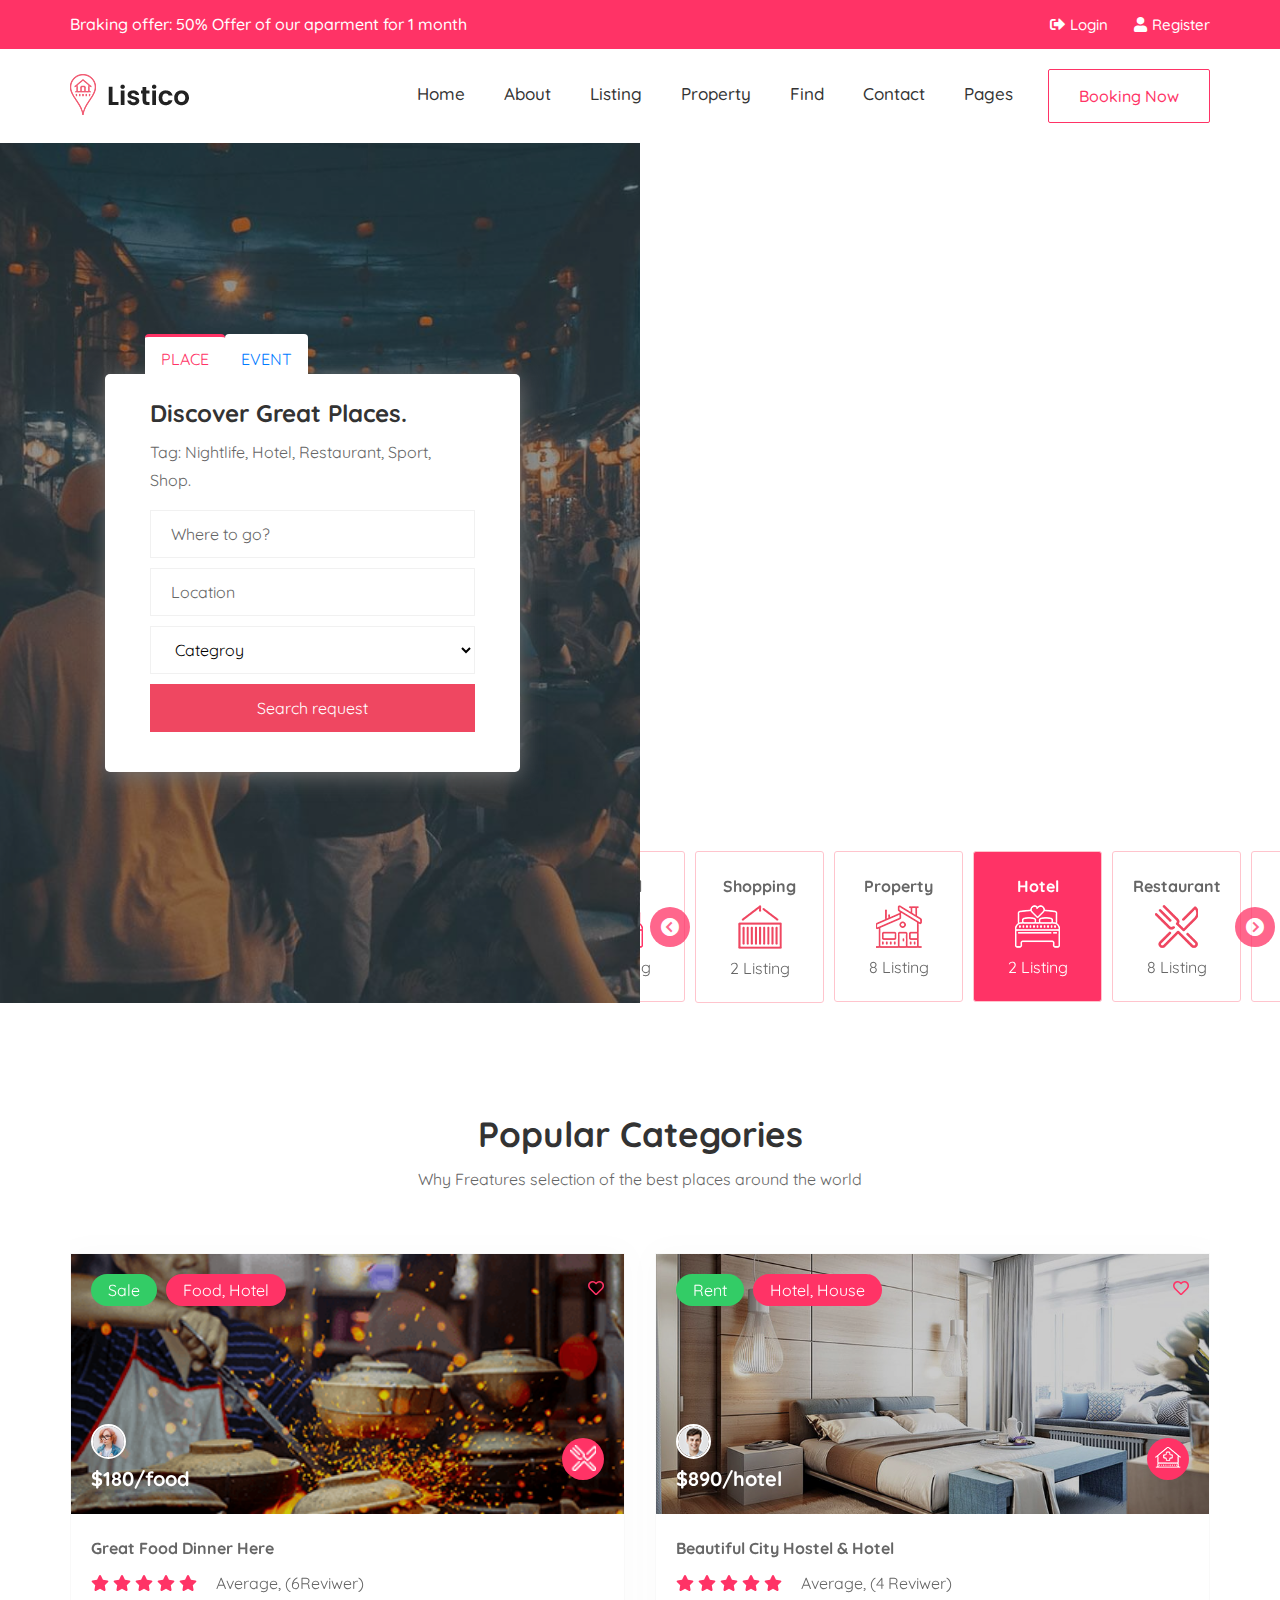
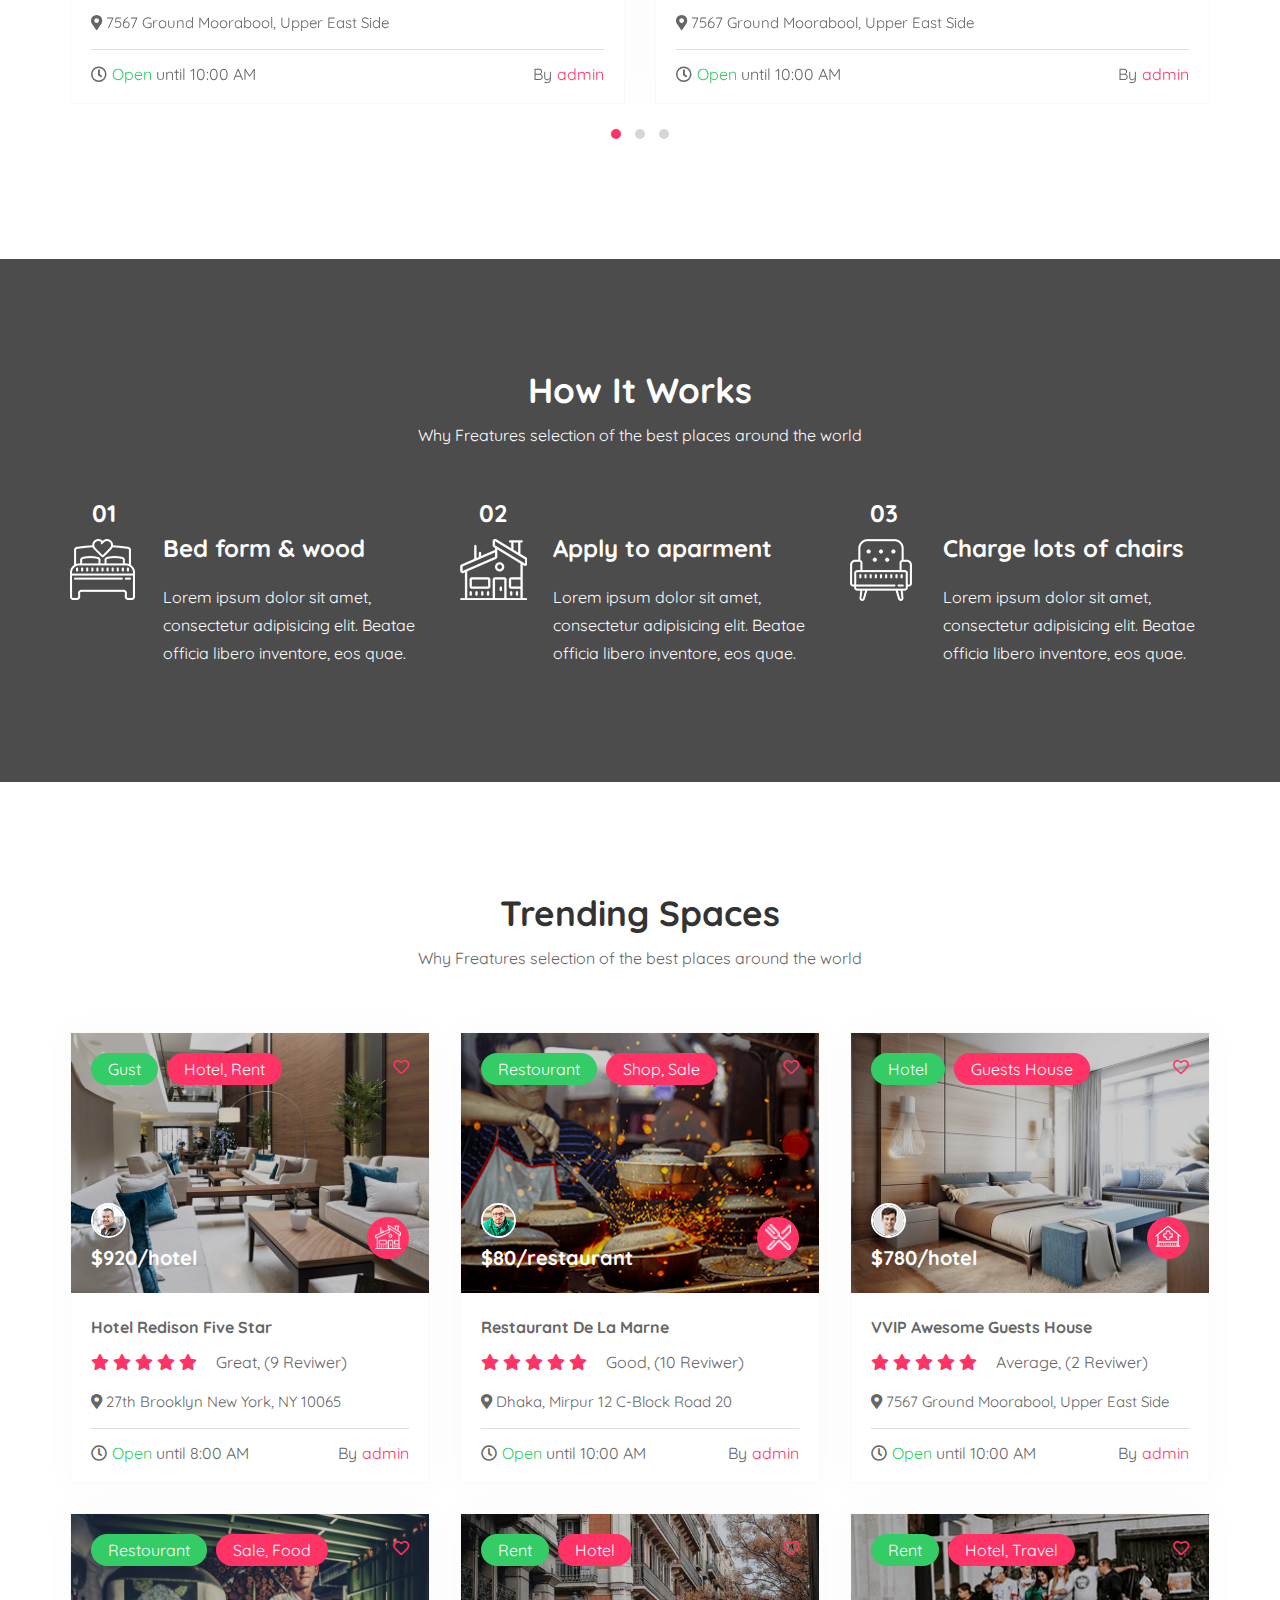
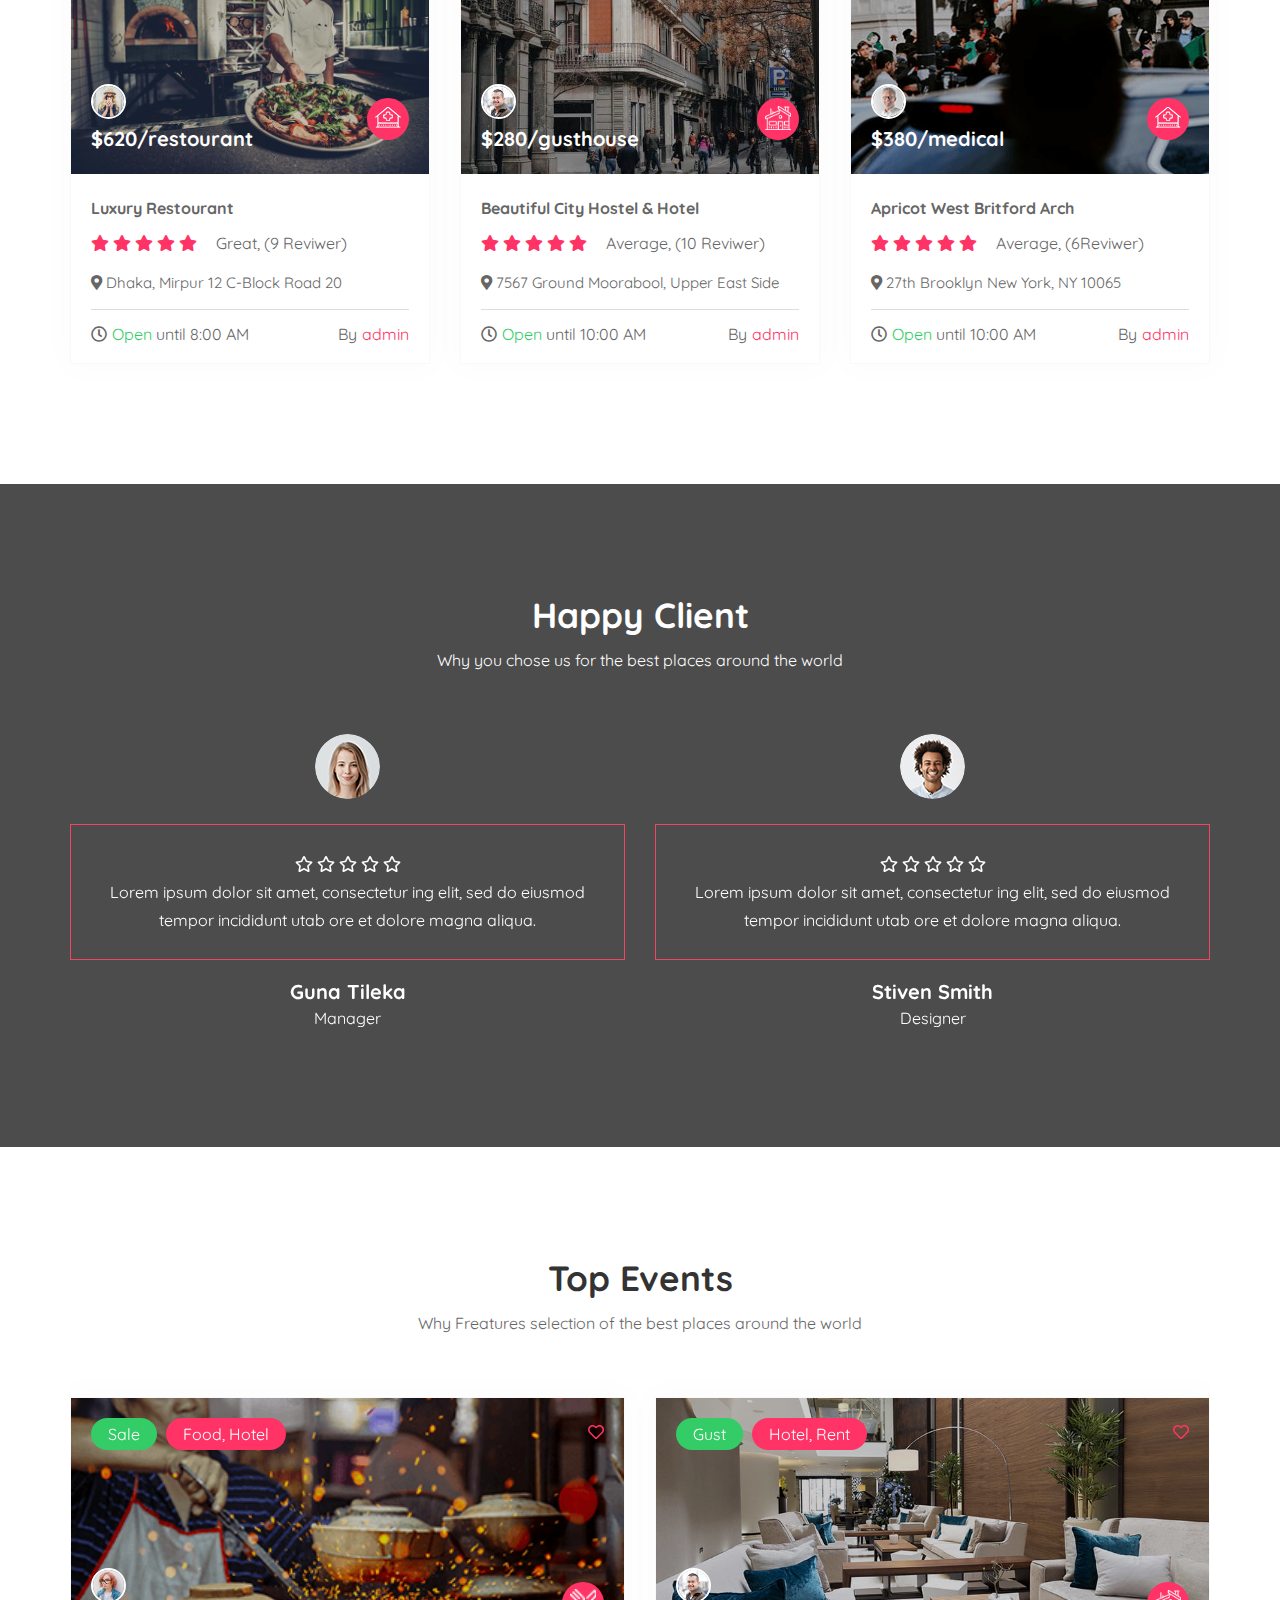
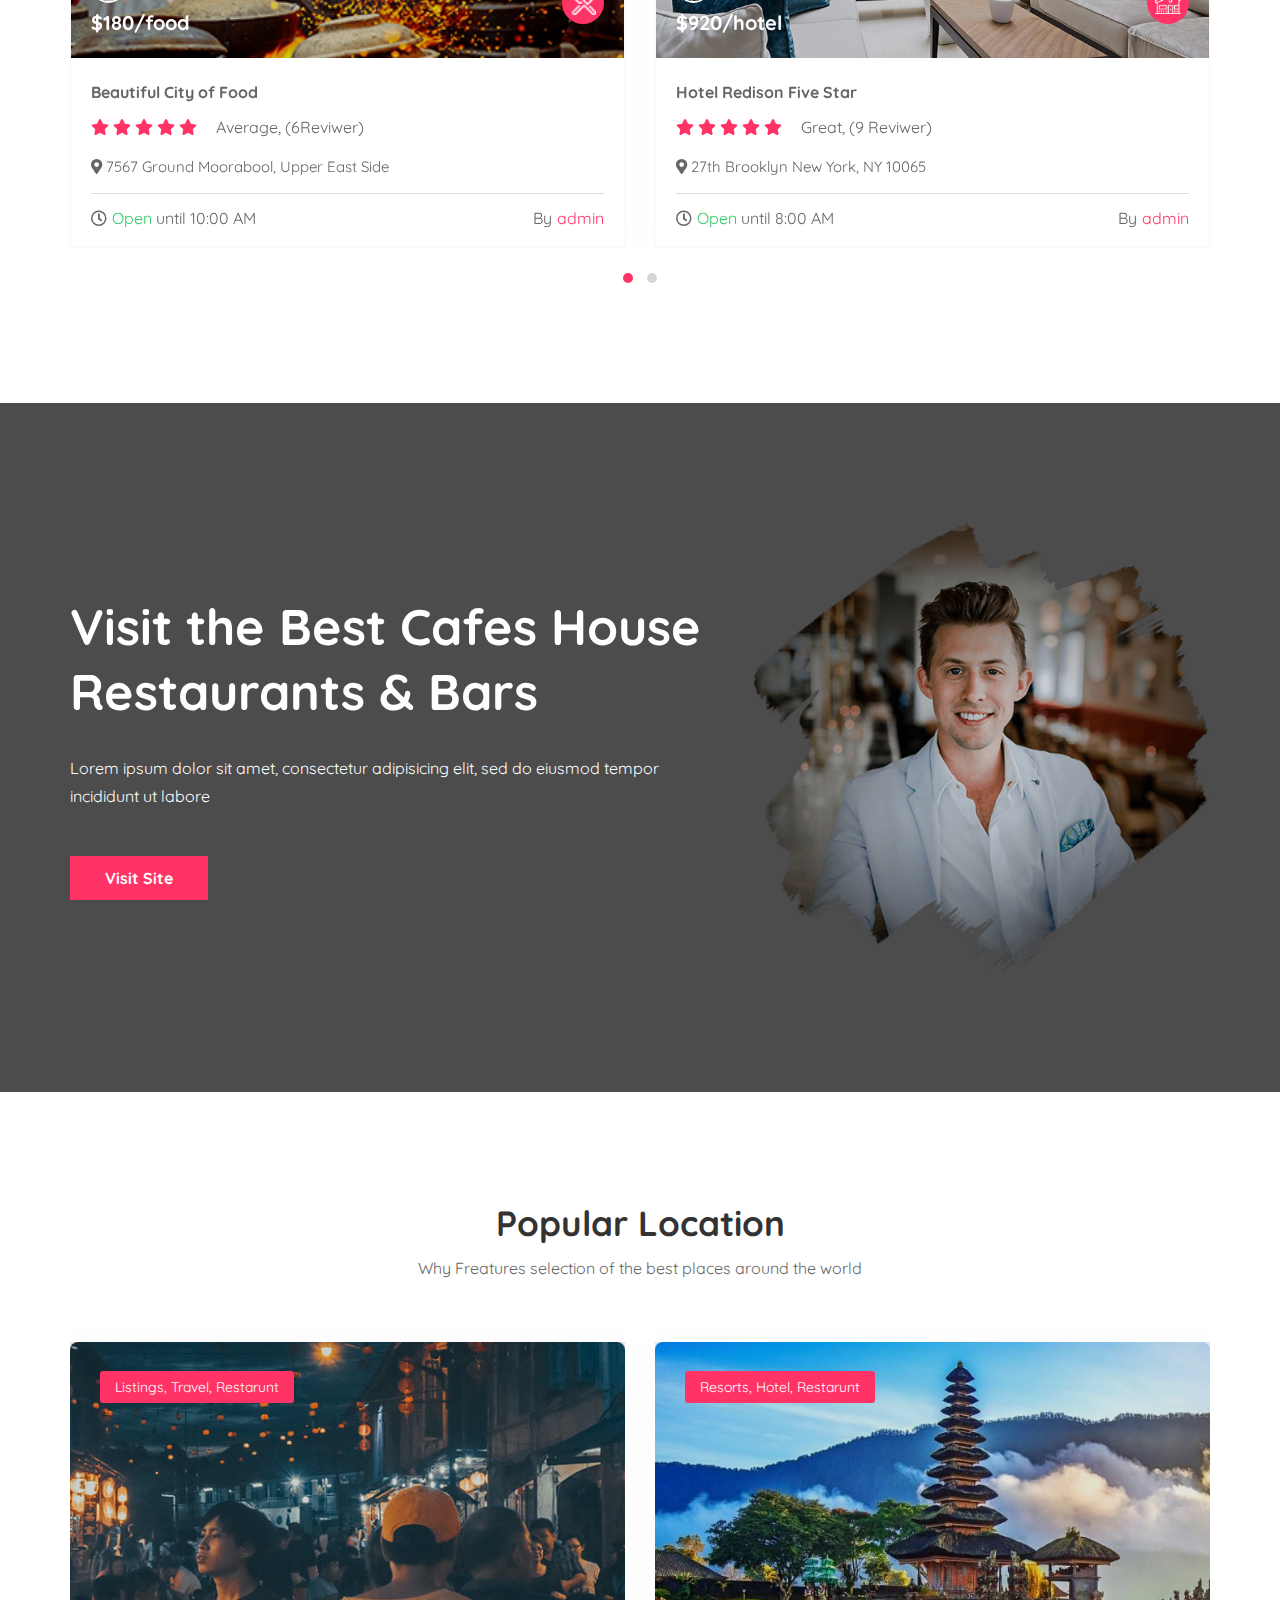
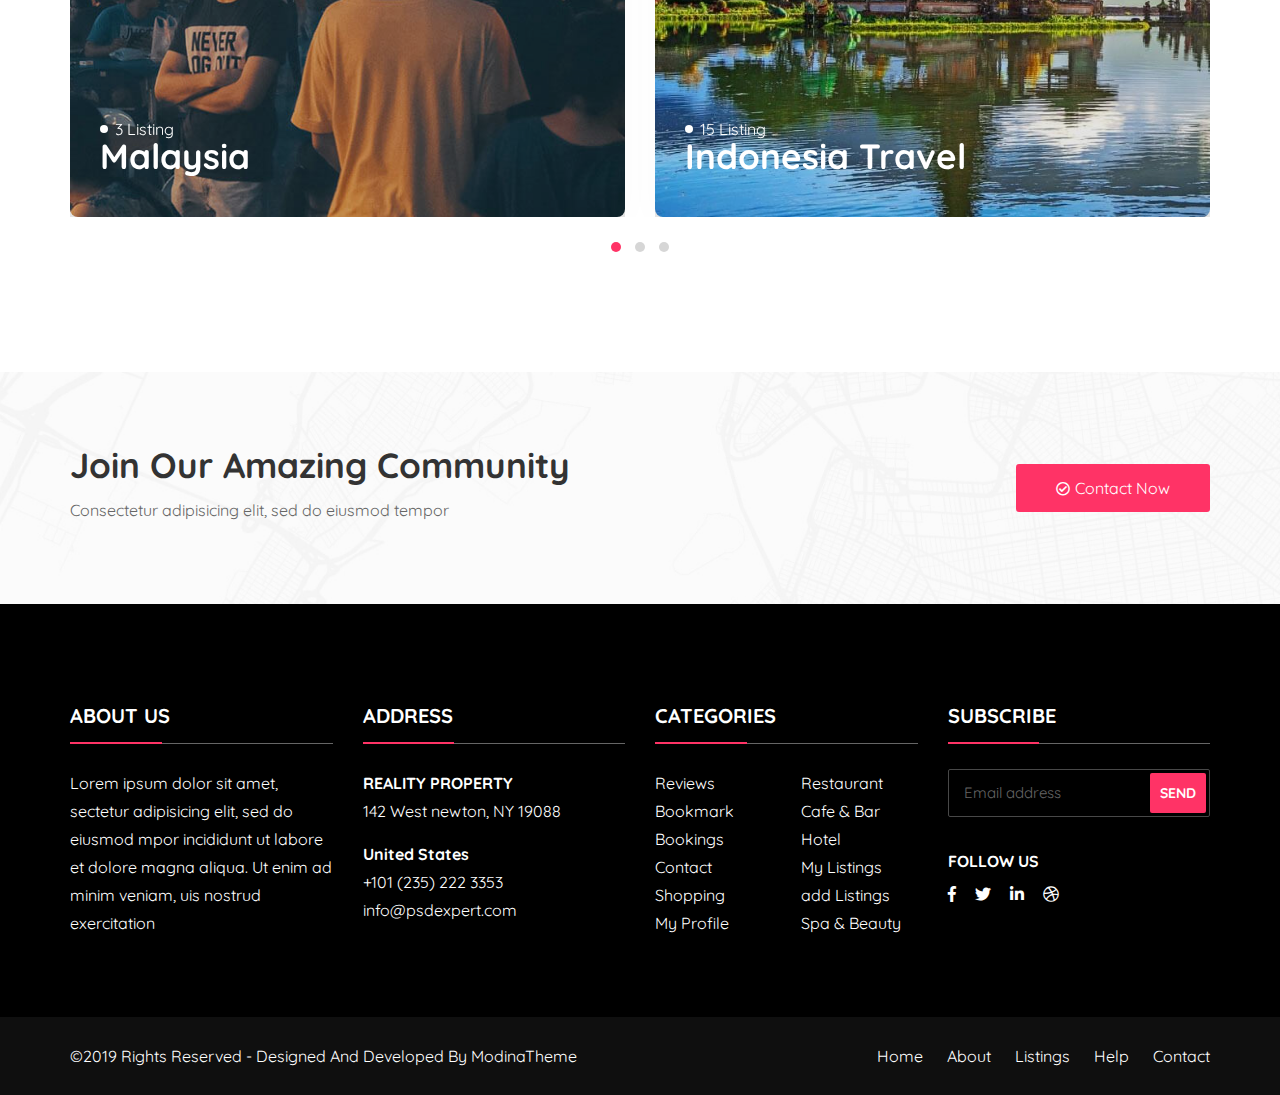
<file: index.html>
<!DOCTYPE html>
<html lang="en">
<head>
    <!-- ========== Meta Tags ========== -->
    <meta charset="UTF-8">
    <meta http-equiv="X-UA-Compatible" content="IE=edge">
    <meta name="viewport" content="width=device-width, initial-scale=1.0">

    <!-- ======== Page title ============ -->
    <title>Listico - Listing & Directory HTML Template</title>
    
    <!-- ========== Favicon Icon ========== -->
    <link rel="shortcut icon" href="assets/img/favicon.png">

    <!-- ===========  All Stylesheet ================= -->
    <!--  fontawesome css plugins -->
    <link rel="stylesheet" href="assets/css/fontawesome.min.css">
    <!--  slick css plugins -->
    <link rel="stylesheet" href="assets/css/slick.css">
    <!--  rangeSlider css plugins -->
    <link rel="stylesheet" href="assets/css/ion.rangeSlider.min.css">
    <!--  slick theme css plugins -->
    <link rel="stylesheet" href="assets/css/slick-theme.css">
    <!--  magnific-popup css plugins -->
    <link rel="stylesheet" href="assets/css/magnific-popup.css">
    <!--  owl carosuel css plugins -->
    <link rel="stylesheet" href="assets/css/owl.carousel.min.css">
    <!--  owl theme css plugins -->
    <link rel="stylesheet" href="assets/css/owl.theme.css">
    <!--  meanmenu css plugins -->
    <link rel="stylesheet" href="assets/css/meanmenu.min.css">
    <!--  Bootstrap css plugins -->
    <link rel="stylesheet" href="assets/css/bootstrap.min.css">
    <!-- template main style css file -->
    <link rel="stylesheet" href="style.css">
    <!-- template responsive css stylesheet -->
    <link rel="stylesheet" href="assets/css/responsive.css">

    <!-- HTML5 Shim and Respond.js IE8 support of HTML5 elements and media queries -->
    <!-- WARNING: Respond.js doesn't work if you view the page via file:// -->
    <!--[if lt IE 9]>
    <script src="https://oss.maxcdn.com/libs/html5shiv/3.7.0/html5shiv.js"></script>
    <script src="https://oss.maxcdn.com/libs/respond.js/1.4.2/respond.min.js"></script>
    <![endif]-->
</head>

<body class="theme_body">
    
    <!-- preloader element started -->
        <div class="loader-wrap">
            <div class="pin"></div>
            <div class="pulse"></div>
        </div>
    <!-- preloader element end -->
    
    
    <!-- header section start -->
    <header class="header-section">
        <!-- top bar -->
        <div class="top-bar-header">
            <div class="container">
                <div class="row">
                    <div class="col-xl-6 col-md-8 col-12">
                        <div class="top-bar-left">
                            <span>Braking offer: 50% Offer  of our aparment for 1 month</span>
                        </div>
                    </div>
                    <div class="col-xl-6 col-md-4 col-12 text-md-right">
                        <div class="top-bar-right">
                            <div class="user-setting">
                                <ul>
                                    <li><a href="#"><i class="fas fa-sign-out-alt"></i>Login</a></li>
                                    <li><a href="#"><i class="fas fa-user"></i>Register</a></li>
                                </ul>
                            </div>
                        </div>
                    </div>
                </div>
            </div>
        </div>
        <!-- main menu -->
        <div class="main-header">
            <div class="container">
                <div class="row">
                    <div class="col-md-3 logo">
                        <a class="navbar-brand" href="index.html">
                            <img src="assets/img/logo.png" class="logo-display" alt="shipo">
                        </a> 
                    </div> <!-- /.col-md-3 logo -->
                    <div class="col-md-9 d-none d-lg-block text-lg-right">
                        <nav id="responsive-menu" class="main-menu">
                            <ul class="menu-items">
                                <li><a href="#">home</a>
                                    <ul class="submenu">
                                        <li><a href="index.html">Home One</a></li>
                                        <li><a href="index-2.html">Home Two</a></li>
                                    </ul>    
                                </li>
                                 <li><a href="about.html">about</a></li>
                                 <li><a href="listing-single-details.html">Listing</a>
                                    <ul class="submenu">
                                        <li><a href="tags.html">tags</a></li>
                                        <li><a href="tags-grid.html">tags grid</a></li>
                                        <li><a href="explors-map-sidebar.html">Explors</a></li>
                                    </ul>    
                                 </li>
                                 <li><a href="explors-map-sidebar.html">Property</a></li>
                                 <li><a href="explors-map-sidebar.html">Find</a></li>
                                 <li><a href="contact.html">Contact</a></li>
                                <li><a href="#">Pages</a>
                                    <ul class="submenu">
                                        <li><a href="login.html">login</a></li>
                                        <li><a href="register.html">register</a></li>
                                        <li><a href="booking.html">booking</a></li>
                                        <li><a href="popular-locations.html">Popular Place</a></li>
                                        <li><a href="contact.html">contact</a></li>
                                    </ul> 
                                </li>
                            </ul>
                            <a href="#" class="btn-booking-start">Booking Now</a>
                        </nav>
                    </div> <!-- /. col-md-9 d-none d-lg-block -->

                    <div class="col-12">
                        <div class="responsive-menu"></div>
                    </div>
                </div>
            </div>
        </div>
    </header>
    <!-- header section end -->

    <!-- hero section start -->
    <section class="hero-section welcome-section">
        <div class="container-fluid m-lg-0 p-lg-0">
            <div class="row">
                <div class="search-section d-flex col-lg-6 col-sm-12 p-0 bg-cover" style="background-image: url('assets/img/search-bg.jpg')">
                    <div class="search-tab-wrap">
                        <!-- Nav tabs -->
                        <ul class="nav nav-tabs">
                           <li class="nav-item">
                              <a class="nav-link active" data-toggle="tab" href="#place">place</a>
                           </li>
                           <li class="nav-item">
                              <a class="nav-link" data-toggle="tab" href="#event">event</a>
                           </li>
                        </ul>
                        <!-- Tab panes -->
                        <div class="tab-content">
                           <div class="tab-pane active container" id="place">
                               <div class="search-form-box">
                                   <h3>Discover Great Places.</h3>
                                   <p>Tag: Nightlife, Hotel, Restaurant, Sport, Shop.</p>
                                   <form action="#" class="search-form">
                                       <input type="text" placeholder="Where to go?" name="place">
                                       <input type="text" placeholder="Location" name="location">
                                       <select>
                                           <option value="Categroy">Categroy</option>
                                           <option value="1">Hotel</option>
                                           <option value="2">Restaurant</option>
                                           <option value="3">Property</option>
                                           <option value="4">Shopping</option>
                                       </select>
                                       <button type="submit">Search request</button>
                                   </form>
                               </div>
                           </div>
                           <div class="tab-pane container" id="event">
                                <div class="search-form-box">
                                   <h3>Discover Great Event.</h3>
                                   <p>Tag: Nightlife, Hotel, Restaurant, Sport, Shop.</p>
                                   <form action="#" class="search-form">
                                       <input type="text" placeholder="Where to go?" name="place">
                                       <input type="text" placeholder="Location" name="location">
                                       <select>
                                           <option value="Categroy">Categroy</option>
                                           <option value="1">Hotel</option>
                                           <option value="2">Restaurant</option>
                                           <option value="3">Property</option>
                                           <option value="4">Shopping</option>
                                       </select>
                                       <button type="submit">Search request</button>
                                   </form>
                               </div>
                           </div>
                        </div>
                    </div>
                </div>
                <div class="slider-section col-lg-6 col-sm-12 p-0">
                    <div class="slides listico-slider">
                        <div class="single-slide">
                           <iframe src="https://www.google.com/maps/embed?pb=!1m16!1m12!1m3!1d58400.47931449054!2d90.40927917566997!3d23.817533751206252!2m3!1f0!2f0!3f0!3m2!1i1024!2i768!4f13.1!2m1!1sBars!5e0!3m2!1sen!2sbd!4v1562019287484!5m2!1sen!2sbd"  style="border:0" allowfullscreen></iframe>
                        </div><!-- end single slide -->
                        <div class="single-slide">
                           <iframe src="https://www.google.com/maps/embed?pb=!1m16!1m12!1m3!1d116765.49789143789!2d90.28748999112247!3d23.85691014031508!2m3!1f0!2f0!3f0!3m2!1i1024!2i768!4f13.1!2m1!1sHotels!5e0!3m2!1sen!2sbd!4v1562018865814!5m2!1sen!2sbd"  style="border:0" allowfullscreen></iframe>
                        </div><!-- end single slide -->
                        <div class="single-slide">
                            <iframe src="https://www.google.com/maps/embed?pb=!1m16!1m12!1m3!1d5161.9500897305015!2d90.3667025947699!3d23.816824102524652!2m3!1f0!2f0!3f0!3m2!1i1024!2i768!4f13.1!2m1!1sRestaurants!5e0!3m2!1sen!2sbd!4v1562019214497!5m2!1sen!2sbd"  style="border:0" allowfullscreen></iframe>
                        </div><!-- end single slide -->
                        <div class="single-slide">
                           <iframe src="https://www.google.com/maps/embed?pb=!1m16!1m12!1m3!1d58400.47931449054!2d90.40927917566997!3d23.817533751206252!2m3!1f0!2f0!3f0!3m2!1i1024!2i768!4f13.1!2m1!1sBars!5e0!3m2!1sen!2sbd!4v1562019287484!5m2!1sen!2sbd"  style="border:0" allowfullscreen></iframe>
                        </div><!-- end single slide -->
                        <div class="single-slide">
                           <iframe src="https://www.google.com/maps/embed?pb=!1m16!1m12!1m3!1d116765.49789143789!2d90.28748999112247!3d23.85691014031508!2m3!1f0!2f0!3f0!3m2!1i1024!2i768!4f13.1!2m1!1sHotels!5e0!3m2!1sen!2sbd!4v1562018865814!5m2!1sen!2sbd"  style="border:0" allowfullscreen></iframe>
                        </div><!-- end single slide -->
                        <div class="single-slide">
                            <iframe src="https://www.google.com/maps/embed?pb=!1m16!1m12!1m3!1d5161.9500897305015!2d90.3667025947699!3d23.816824102524652!2m3!1f0!2f0!3f0!3m2!1i1024!2i768!4f13.1!2m1!1sRestaurants!5e0!3m2!1sen!2sbd!4v1562019214497!5m2!1sen!2sbd"  style="border:0" allowfullscreen></iframe>
                        </div><!-- end single slide -->
                    </div>
                    <div class="slides slider-nav text-center">
                        <div class="single-nav">
                            <div class="slide-icon">
                                <span>Shopping</span>
                                <img src="assets/img/shop.png" alt="listico">
                                2 Listing
                            </div>
                        </div><!-- end single-nav -->
                        <div class="single-nav">
                            <div class="slide-icon">
                                <span>Property</span>
                                <img src="assets/img/red-exterior.png" alt="listico">
                                8 Listing
                            </div>
                        </div><!-- end single-nav -->
                        <div class="single-nav">
                            <div class="slide-icon">
                                <span>Hotel</span>
                                <img src="assets/img/red-kat.png" alt="listico">
                                2 Listing
                            </div>
                        </div><!-- end single-nav -->
                        <div class="single-nav">
                            <div class="slide-icon">
                                <span>Restaurant</span>
                                <img src="assets/img/red-din.png" alt="listico">
                                8 Listing
                            </div>
                        </div><!-- end single-nav -->
                        <div class="single-nav">
                            <div class="slide-icon">
                                <span>Hospitals</span>
                                <img src="assets/img/red-medical.png" alt="listico">
                                5 Listing
                            </div>
                        </div><!-- end single-nav -->
                        <div class="single-nav">
                            <div class="slide-icon">
                                <span>Hotel</span>
                                <img src="assets/img/red-kat.png" alt="listico">
                                2 Listing
                            </div>
                        </div><!-- end single-nav -->
                    </div>
                </div>
            </div>
       </div>
    </section>
    <!-- hero section end -->

    <!-- Popular Categories carousel section start -->
    <section class="popular-categories carousel-section section-padding">
        <div class="container">
            <div class="row">
                <div class="col-sm-12 col-xl-12 text-center">
                    <div class="section-title">
                        <h2>Popular Categories</h2>
                        <span>Why Freatures selection of the best places around the world</span>
                    </div>
                </div>
            </div>
            <div class="row">
                <div class="col-xl-12">
                    <div class="listico-item-carousel owl-carousel owl-theme">
                        <!-- single item box start -->
                        <div class="single-popular-item">
                            <div class="item-cover-image bg-cover" style="background-image: url('assets/img/mancook.png')">
                                <div class="tags">
                                    <ul>
                                        <li><a href="#">Sale</a></li>
                                        <li><a href="#">Food, Hotel</a></li>
                                    </ul>
                                    <a href="#" class="btn-wishlist"><i class="far fa-heart"></i></a>
                                </div>
                                <div class="item-details">
                                    <div class="brand">
                                        <img src="assets/img/avatar/4.jpg" alt="listico">
                                        <span class="item-price">$180/food</span>
                                    </div>
                                    <div class="item-category">
                                        <div class="cat-icon">
                                            <img src="assets/img/cafe.png" alt="listico">
                                        </div>
                                    </div>
                                </div>
                            </div>
                            <div class="item-content">
                                <h4><a href="listing-single-details.html">Great Food Dinner Here</a></h4>
                                <div class="item-feedback">
                                    <ul>
                                        <li><i class="fas fa-star"></i></li>
                                        <li><i class="fas fa-star"></i></li>
                                        <li><i class="fas fa-star"></i></li>
                                        <li><i class="fas fa-star"></i></li>
                                        <li><i class="fas fa-star"></i></li>
                                    </ul>
                                    Average, (6Reviwer)
                                </div>
                                <div class="item-store-location">
                                    <i class="fas fa-map-marker-alt"></i>
                                    7567 Ground Moorabool, Upper East Side
                                </div>
                                <div class="item-meta-data open">
                                    <ul>
                                        <li><i class="far fa-clock"></i><span>Open</span> until 10:00 AM</li>
                                        <li>By<a href="#">admin</a></li>
                                    </ul>
                                </div>
                            </div>
                        </div>
                        <!-- single item box end -->
                        <!-- single item box start -->
                        <div class="single-popular-item">
                            <div class="item-cover-image bg-cover" style="background-image: url('assets/img/hotel1.jpg')">
                                <div class="tags">
                                    <ul>
                                        <li><a href="#">Rent</a></li>
                                        <li><a href="#">Hotel, House</a></li>
                                    </ul>
                                    <a href="#" class="btn-wishlist"><i class="far fa-heart"></i></a>
                                </div>
                                <div class="item-details">
                                    <div class="brand">
                                        <img src="assets/img/avatar/author2.png" alt="listico">
                                        <span class="item-price">$890/hotel</span>
                                    </div>
                                    <div class="item-category">
                                        <div class="cat-icon">
                                            <img src="assets/img/hotel.png" alt="listico">
                                        </div>
                                    </div>
                                </div>
                            </div>
                            <div class="item-content">
                                <h4><a href="listing-single-details.html">Beautiful City Hostel & Hotel</a></h4>
                                <div class="item-feedback">
                                    <ul>
                                        <li><i class="fas fa-star"></i></li>
                                        <li><i class="fas fa-star"></i></li>
                                        <li><i class="fas fa-star"></i></li>
                                        <li><i class="fas fa-star"></i></li>
                                        <li><i class="fas fa-star"></i></li>
                                    </ul>
                                    Average, (4 Reviwer)
                                </div>
                                <div class="item-store-location">
                                    <i class="fas fa-map-marker-alt"></i>
                                    7567 Ground Moorabool, Upper East Side
                                </div>
                                <div class="item-meta-data open">
                                    <ul>
                                        <li><i class="far fa-clock"></i><span>Open</span> until 10:00 AM</li>
                                        <li>By<a href="#">admin</a></li>
                                    </ul>
                                </div>
                            </div>
                        </div>
                        <!-- single item box end -->
                        <!-- single item box start -->
                        <div class="single-popular-item">
                            <div class="item-cover-image bg-cover" style="background-image: url('assets/img/resto.jpg')">
                                <div class="tags">
                                    <ul>
                                        <li><a href="#">Restourant</a></li>
                                        <li><a href="#">sale, food</a></li>
                                    </ul>
                                    <a href="#" class="btn-wishlist"><i class="far fa-heart"></i></a>
                                </div>
                                <div class="item-details">
                                    <div class="brand">
                                        <img src="assets/img/avatar/5.jpg" alt="listico">
                                        <span class="item-price">$620/restourant</span>
                                    </div>
                                    <div class="item-category">
                                        <div class="cat-icon">
                                            <img src="assets/img/cafe.png" alt="listico">
                                        </div>
                                    </div>
                                </div>
                            </div>
                            <div class="item-content">
                                <h4><a href="listing-single-details.html">Luxury Restourant</a></h4>
                                <div class="item-feedback">
                                    <ul>
                                        <li><i class="fas fa-star"></i></li>
                                        <li><i class="fas fa-star"></i></li>
                                        <li><i class="fas fa-star"></i></li>
                                        <li><i class="fas fa-star"></i></li>
                                        <li><i class="fas fa-star"></i></li>
                                    </ul>
                                    Great, (9 Reviwer)
                                </div>
                                <div class="item-store-location">
                                    <i class="fas fa-map-marker-alt"></i>
                                     27th Brooklyn New York, NY 10065
                                </div>
                                <div class="item-meta-data open">
                                    <ul>
                                        <li><i class="far fa-clock"></i><span>Open</span> until 8:00 AM</li>
                                        <li>By<a href="#">admin</a></li>
                                    </ul>
                                </div>
                            </div>
                        </div>
                        <!-- single item box end -->
                        <!-- single item box start -->
                        <div class="single-popular-item">
                            <div class="item-cover-image bg-cover" style="background-image: url('assets/img/house.jpg')">
                                <div class="tags">
                                    <ul>
                                        <li><a href="#">Sale</a></li>
                                        <li><a href="#">Guests House</a></li>
                                    </ul>
                                    <a href="#" class="btn-wishlist"><i class="far fa-heart"></i></a>
                                </div>
                                <div class="item-details">
                                    <div class="brand">
                                        <img src="assets/img/avatar/author.png" alt="listico">
                                        <span class="item-price">$955/house</span>
                                    </div>
                                    <div class="item-category">
                                        <div class="cat-icon">
                                            <img src="assets/img/hotel.png" alt="listico">
                                        </div>
                                    </div>
                                </div>
                            </div>
                            <div class="item-content">
                                <h4><a href="listing-single-details.html">Apricot West Britford Arch</a></h4>
                                <div class="item-feedback">
                                    <ul>
                                        <li><i class="fas fa-star"></i></li>
                                        <li><i class="fas fa-star"></i></li>
                                        <li><i class="fas fa-star"></i></li>
                                        <li><i class="fas fa-star"></i></li>
                                        <li><i class="fas fa-star"></i></li>
                                    </ul>
                                    Good, (8 Reviwer)
                                </div>
                                <div class="item-store-location">
                                    <i class="fas fa-map-marker-alt"></i>
                                     32 Dhanmondhu - Dhakan
                                </div>
                                <div class="item-meta-data open">
                                    <ul>
                                        <li><i class="far fa-clock"></i><span>Open</span> until 10:00 AM</li>
                                        <li>By<a href="#">admin</a></li>
                                    </ul>
                                </div>
                            </div>
                        </div>
                        <!-- single item box end -->
                        <!-- single item box start -->
                        <div class="single-popular-item">
                            <div class="item-cover-image bg-cover" style="background-image: url('assets/img/resto.jpg')">
                                <div class="tags">
                                    <ul>
                                        <li><a href="#">Restourant</a></li>
                                        <li><a href="#">sale, food</a></li>
                                    </ul>
                                    <a href="#" class="btn-wishlist"><i class="far fa-heart"></i></a>
                                </div>
                                <div class="item-details">
                                    <div class="brand">
                                        <img src="assets/img/avatar/5.jpg" alt="listico">
                                        <span class="item-price">$620/restourant</span>
                                    </div>
                                    <div class="item-category">
                                        <div class="cat-icon">
                                            <img src="assets/img/hotel.png" alt="listico">
                                        </div>
                                    </div>
                                </div>
                            </div>
                            <div class="item-content">
                                <h4><a href="listing-single-details.html">Luxury Restourant</a></h4>
                                <div class="item-feedback">
                                    <ul>
                                        <li><i class="fas fa-star"></i></li>
                                        <li><i class="fas fa-star"></i></li>
                                        <li><i class="fas fa-star"></i></li>
                                        <li><i class="fas fa-star"></i></li>
                                        <li><i class="fas fa-star"></i></li>
                                    </ul>
                                    Great, (9 Reviwer)
                                </div>
                                <div class="item-store-location">
                                    <i class="fas fa-map-marker-alt"></i>
                                     27th Brooklyn New York, NY 10065
                                </div>
                                <div class="item-meta-data open">
                                    <ul>
                                        <li><i class="far fa-clock"></i><span>Open</span> until 8:00 AM</li>
                                        <li>By<a href="#">admin</a></li>
                                    </ul>
                                </div>
                            </div>
                        </div>
                        <!-- single item box end -->
                    </div>
                </div>
            </div>
        </div>
    </section>
    <!-- Popular Categories  carouselsection end -->


    <!-- how it works section start -->
    <section class="how-it-works bg-overlay section-padding bg-cover parallax-2" style="background-image: url('assets/img/how_work_bg.jpg')">
        <div class="container">
            <div class="row">
                <div class="col-sm-12 col-xl-12 text-center">
                    <div class="section-title white-color">
                        <h2>How It Works</h2>
                        <span>Why Freatures selection of the best places around the world</span>
                    </div>
                </div>
            </div>
            <div class="row">
                <div class="col-xl-4 col-md-12 col-sm-12">
                    <div class="single-how-works d-flex align-items-start">
                        <div class="how-icon">
                            <span>01</span>
                            <img src="assets/img/kat.png" alt="listico">
                        </div>
                        <div class="how-works">
                            <h3>Bed form & wood</h3>
                            <p>Lorem ipsum dolor sit amet, consectetur adipisicing elit. Beatae officia libero inventore, eos quae.</p>
                        </div>
                    </div>
                </div>
                <div class="col-xl-4 col-md-12 col-sm-12">
                    <div class="single-how-works d-flex align-items-start">
                        <div class="how-icon">
                            <span>02</span>
                            <img src="assets/img/exterior.png" alt="listico">
                        </div>
                        <div class="how-works">
                            <h3>Apply to aparment</h3>
                            <p>Lorem ipsum dolor sit amet, consectetur adipisicing elit. Beatae officia libero inventore, eos quae.</p>
                        </div>
                    </div>
                </div>
                <div class="col-xl-4 col-md-12 col-sm-12">
                    <div class="single-how-works d-flex align-items-start">
                        <div class="how-icon">
                            <span>03</span>
                            <img src="assets/img/armchair.png" alt="listico">
                        </div>
                        <div class="how-works">
                            <h3>Charge lots of chairs</h3>
                            <p>Lorem ipsum dolor sit amet, consectetur adipisicing elit. Beatae officia libero inventore, eos quae.</p>
                        </div>
                    </div>
                </div>
            </div>
        </div>
    </section>
    <!-- how it works section end -->


    <!-- trending Categories section start -->
    <section class="trending-section section-padding">
        <div class="container">
            <div class="row">
                <div class="col-sm-12 col-xl-12 text-center">
                    <div class="section-title">
                        <h2>Trending Spaces</h2>
                        <span>Why Freatures selection of the best places around the world</span>
                    </div>
                </div>
            </div>
            <div class="row">
                <div class="col-xl-4 col-md-6 col-lg-4 col-sm-12">
                    <!-- single item box start -->
                    <div class="single-popular-item">
                        <div class="item-cover-image bg-cover" style="background-image: url('assets/img/house.jpg')">
                            <div class="tags">
                                <ul>
                                    <li><a href="#">gust</a></li>
                                    <li><a href="#">hotel, rent</a></li>
                                </ul>
                                <a href="#" class="btn-wishlist"><i class="far fa-heart"></i></a>
                            </div>
                            <div class="item-details">
                                <div class="brand">
                                    <img src="assets/img/avatar/2.jpg" alt="listico">
                                    <span class="item-price">$920/hotel</span>
                                </div>
                                <div class="item-category">
                                    <div class="cat-icon">
                                        <img src="assets/img/exterior.png" alt="listico">
                                    </div>
                                </div>
                            </div>
                        </div>
                        <div class="item-content">
                            <h4><a href="listing-single-details.html">Hotel Redison Five Star</a></h4>
                            <div class="item-feedback">
                                <ul>
                                    <li><i class="fas fa-star"></i></li>
                                    <li><i class="fas fa-star"></i></li>
                                    <li><i class="fas fa-star"></i></li>
                                    <li><i class="fas fa-star"></i></li>
                                    <li><i class="fas fa-star"></i></li>
                                </ul>
                                Great, (9 Reviwer)
                            </div>
                            <div class="item-store-location">
                                <i class="fas fa-map-marker-alt"></i>
                                 27th Brooklyn New York, NY 10065
                            </div>
                            <div class="item-meta-data open">
                                <ul>
                                    <li><i class="far fa-clock"></i><span>Open</span> until 8:00 AM</li>
                                    <li>By<a href="#">admin</a></li>
                                </ul>
                            </div>
                        </div>
                    </div>
                    <!-- single item box end -->
                </div>
                <div class="col-xl-4 col-md-6 col-lg-4 col-sm-12">
                    <!-- single item box start -->
                    <div class="single-popular-item">
                        <div class="item-cover-image bg-cover" style="background-image: url('assets/img/mancook.png')">
                            <div class="tags">
                                <ul>
                                    <li><a href="#">restourant</a></li>
                                    <li><a href="#">shop, sale</a></li>
                                </ul>
                                <a href="#" class="btn-wishlist"><i class="far fa-heart"></i></a>
                            </div>
                            <div class="item-details">
                                <div class="brand">
                                    <img src="assets/img/avatar/3.jpg" alt="listico">
                                    <span class="item-price">$80/restaurant</span>
                                </div>
                                <div class="item-category">
                                    <div class="cat-icon">
                                        <img src="assets/img/cafe.png" alt="listico">
                                    </div>
                                </div>
                            </div>
                        </div>
                        <div class="item-content">
                            <h4><a href="listing-single-details.html">Restaurant De La Marne</a></h4>
                            <div class="item-feedback">
                                <ul>
                                    <li><i class="fas fa-star"></i></li>
                                    <li><i class="fas fa-star"></i></li>
                                    <li><i class="fas fa-star"></i></li>
                                    <li><i class="fas fa-star"></i></li>
                                    <li><i class="fas fa-star"></i></li>
                                </ul>
                                Good, (10 Reviwer)
                            </div>
                            <div class="item-store-location">
                                <i class="fas fa-map-marker-alt"></i>
                                Dhaka, Mirpur 12 C-Block Road 20
                            </div>
                            <div class="item-meta-data open">
                                <ul>
                                    <li><i class="far fa-clock"></i><span>Open</span> until 10:00 AM</li>
                                    <li>By<a href="#">admin</a></li>
                                </ul>
                            </div>
                        </div>
                    </div>
                    <!-- single item box end -->
                </div>
                <div class="col-xl-4 col-md-6 col-lg-4 col-sm-12">
                    <!-- single item box start -->
                    <div class="single-popular-item">
                        <div class="item-cover-image bg-cover" style="background-image: url('assets/img/hotel1.jpg')">
                            <div class="tags">
                                <ul>
                                    <li><a href="#">hotel</a></li>
                                    <li><a href="#">Guests House</a></li>
                                </ul>
                                <a href="#" class="btn-wishlist"><i class="far fa-heart"></i></a>
                            </div>
                            <div class="item-details">
                                <div class="brand">
                                    <img src="assets/img/avatar/author2.png" alt="listico">
                                    <span class="item-price">$780/hotel</span>
                                </div>
                                <div class="item-category">
                                    <div class="cat-icon">
                                        <img src="assets/img/hotel.png" alt="listico">
                                    </div>
                                </div>
                            </div>
                        </div>
                        <div class="item-content">
                            <h4><a href="listing-single-details.html">VVIP Awesome Guests House</a></h4>
                            <div class="item-feedback">
                                <ul>
                                    <li><i class="fas fa-star"></i></li>
                                    <li><i class="fas fa-star"></i></li>
                                    <li><i class="fas fa-star"></i></li>
                                    <li><i class="fas fa-star"></i></li>
                                    <li><i class="fas fa-star"></i></li>
                                </ul>
                                Average, (2 Reviwer)
                            </div>
                            <div class="item-store-location">
                                <i class="fas fa-map-marker-alt"></i>
                                7567 Ground Moorabool, Upper East Side
                            </div>
                            <div class="item-meta-data open">
                                <ul>
                                    <li><i class="far fa-clock"></i><span>Open</span> until 10:00 AM</li>
                                    <li>By<a href="#">admin</a></li>
                                      
                                </ul>
                            </div>
                        </div>
                    </div>
                    <!-- single item box end -->
                </div>
                <div class="col-xl-4 col-md-6 col-lg-4 col-sm-12">
                    <!-- single item box start -->
                    <div class="single-popular-item">
                        <div class="item-cover-image bg-cover" style="background-image: url('assets/img/resto.jpg')">
                            <div class="tags">
                                <ul>
                                    <li><a href="#">Restourant</a></li>
                                    <li><a href="#">sale, food</a></li>
                                </ul>
                                <a href="#" class="btn-wishlist"><i class="far fa-heart"></i></a>
                            </div>
                            <div class="item-details">
                                <div class="brand">
                                    <img src="assets/img/avatar/5.jpg" alt="listico">
                                    <span class="item-price">$620/restourant</span>
                                </div>
                                <div class="item-category">
                                    <div class="cat-icon">
                                        <img src="assets/img/hotel.png" alt="listico">
                                    </div>
                                </div>
                            </div>
                        </div>
                        <div class="item-content">
                            <h4><a href="listing-single-details.html">Luxury Restourant</a></h4>
                            <div class="item-feedback">
                                <ul>
                                    <li><i class="fas fa-star"></i></li>
                                    <li><i class="fas fa-star"></i></li>
                                    <li><i class="fas fa-star"></i></li>
                                    <li><i class="fas fa-star"></i></li>
                                    <li><i class="fas fa-star"></i></li>
                                </ul>
                                Great, (9 Reviwer)
                            </div>
                            <div class="item-store-location">
                                <i class="fas fa-map-marker-alt"></i>
                                 Dhaka, Mirpur 12 C-Block Road 20
                            </div>
                            <div class="item-meta-data open">
                                <ul>
                                    <li><i class="far fa-clock"></i><span>Open</span> until 8:00 AM</li>
                                    <li>By<a href="#">admin</a></li>
                                </ul>
                            </div>
                        </div>
                    </div>
                    <!-- single item box end -->
                </div>
                <div class="col-xl-4 col-md-6 col-lg-4 col-sm-12">
                    <!-- single item box start -->
                    <div class="single-popular-item">
                        <div class="item-cover-image bg-cover" style="background-image: url('assets/img/gust.jpg')">
                            <div class="tags">
                                <ul>
                                    <li><a href="#">rent</a></li>
                                    <li><a href="#">hotel</a></li>
                                </ul>
                                <a href="#" class="btn-wishlist"><i class="far fa-heart"></i></a>
                            </div>
                            <div class="item-details">
                                <div class="brand">
                                    <img src="assets/img/avatar/2.jpg" alt="listico">
                                    <span class="item-price">$280/gusthouse</span>
                                </div>
                                <div class="item-category">
                                    <div class="cat-icon">
                                        <img src="assets/img/exterior.png" alt="listico">
                                    </div>
                                </div>
                            </div>
                        </div>
                        <div class="item-content">
                            <h4><a href="listing-single-details.html">Beautiful City Hostel & Hotel</a></h4>
                            <div class="item-feedback">
                                <ul>
                                    <li><i class="fas fa-star"></i></li>
                                    <li><i class="fas fa-star"></i></li>
                                    <li><i class="fas fa-star"></i></li>
                                    <li><i class="fas fa-star"></i></li>
                                    <li><i class="fas fa-star"></i></li>
                                </ul>
                                Average, (10 Reviwer)
                            </div>
                            <div class="item-store-location">
                                <i class="fas fa-map-marker-alt"></i>
                                7567 Ground Moorabool, Upper East Side
                            </div>
                            <div class="item-meta-data open">
                                <ul>
                                    <li><i class="far fa-clock"></i><span>Open</span> until 10:00 AM</li>
                                    <li>By<a href="#">admin</a></li>
                                      
                                </ul>
                            </div>
                        </div>
                    </div>
                    <!-- single item box end -->
                </div>
                <div class="col-xl-4 col-md-6 col-lg-4 col-sm-12">
                    <!-- single item box start -->
                    <div class="single-popular-item">
                        <div class="item-cover-image bg-cover" style="background-image: url('assets/img/mans.jpg')">
                            <div class="tags">
                                <ul>
                                    <li><a href="#">Rent</a></li>
                                    <li><a href="#">Hotel, Travel</a></li>
                                </ul>
                                <a href="#" class="btn-wishlist"><i class="far fa-heart"></i></a>
                            </div>
                            <div class="item-details">
                                <div class="brand">
                                    <img src="assets/img/avatar/author.png" alt="listico">
                                    <span class="item-price">$380/medical</span>
                                </div>
                                <div class="item-category">
                                    <div class="cat-icon">
                                        <img src="assets/img/hotel.png" alt="listico">
                                    </div>
                                </div>
                            </div>
                        </div>
                        <div class="item-content">
                            <h4><a href="listing-single-details.html">Apricot West Britford Arch</a></h4>
                            <div class="item-feedback">
                                <ul>
                                    <li><i class="fas fa-star"></i></li>
                                    <li><i class="fas fa-star"></i></li>
                                    <li><i class="fas fa-star"></i></li>
                                    <li><i class="fas fa-star"></i></li>
                                    <li><i class="fas fa-star"></i></li>
                                </ul>
                                Average, (6Reviwer)
                            </div>
                            <div class="item-store-location">
                                <i class="fas fa-map-marker-alt"></i>
                                 27th Brooklyn New York, NY 10065
                            </div>
                            <div class="item-meta-data open">
                                <ul>
                                    <li><i class="far fa-clock"></i><span>Open</span> until 10:00 AM</li>
                                    <li>By<a href="#">admin</a></li>
                                      
                                </ul>
                            </div>
                        </div>
                    </div>
                    <!-- single item box end -->
                </div>
            </div>
        </div>
    </section>
    <!-- trending Categories section end -->

    <!-- happy client testimonial section start -->
    <section class="testimonial-section bg-overlay section-padding bg-cover parallax" style="background-image: url('assets/img/testimonial_bg.jpg')">
        <div class="container">
            <div class="row">
                <div class="col-sm-12 col-xl-12 text-center">
                    <div class="section-title white-color">
                        <h2>Happy Client</h2>
                        <span>Why you chose us for the best places around the world</span>
                    </div>
                </div>
            </div>
            <div class="row">
                <div class="col-md-12 testimonial-carousel owl-carousel">
                    <div class="single-testimonial text-center">
                        <img src="assets/img/client2.png" alt="listico">
                        <div class="testimonials">
                            <div class="star">
                                <i class="far fa-star"></i>
                                <i class="far fa-star"></i>
                                <i class="far fa-star"></i>
                                <i class="far fa-star"></i>
                                <i class="far fa-star"></i>
                            </div>
                            <span>Lorem ipsum dolor sit amet, consectetur ing elit, sed do eiusmod tempor incididunt utab ore et dolore magna aliqua.</span>
                        </div>
                        <div class="client-info">
                            <h4>Guna Tileka</h4>
                            <span>Manager</span>
                        </div>
                    </div> <!-- ./ single testimonail end -->
                    <div class="single-testimonial text-center">
                        <img src="assets/img/client1.png" alt="listico">
                        <div class="testimonials">
                            <div class="star">
                                <i class="far fa-star"></i>
                                <i class="far fa-star"></i>
                                <i class="far fa-star"></i>
                                <i class="far fa-star"></i>
                                <i class="far fa-star"></i>
                            </div>
                            <span>Lorem ipsum dolor sit amet, consectetur ing elit, sed do eiusmod tempor incididunt utab ore et dolore magna aliqua.</span>
                        </div>
                        <div class="client-info">
                            <h4>Stiven Smith</h4>
                            <span>designer</span>
                        </div>
                    </div> <!-- ./ single testimonail end -->
                    <div class="single-testimonial text-center">
                        <img src="assets/img/client3.png" alt="listico">
                        <div class="testimonials">
                            <div class="star">
                                <i class="far fa-star"></i>
                                <i class="far fa-star"></i>
                                <i class="far fa-star"></i>
                                <i class="far fa-star"></i>
                                <i class="far fa-star"></i>
                            </div>
                            <span>Lorem ipsum dolor sit amet, consectetur ing elit, sed do eiusmod tempor incididunt utab ore et dolore magna aliqua.</span>
                        </div>
                        <div class="client-info">
                            <h4>Salman Ahmed</h4>
                            <span>Seller</span>
                        </div>
                    </div> <!-- ./ single testimonail end -->
                </div>
            </div> <!-- /.col-md-12 testimonial-carousel owl-carousel -->
        </div>
    </section>
    <!-- happy client testimonial section end -->

    <!-- Top Event  section start -->
    <section class="top-event-section section-padding">
        <div class="container">
            <div class="row">
                <div class="col-sm-12 col-xl-12 text-center">
                    <div class="section-title">
                        <h2>Top Events</h2>
                        <span>Why Freatures selection of the best places around the world</span>
                    </div>
                </div>
            </div>
            <div class="row">
                <div class="col-xl-12">
                    <div class="listico-item-carousel owl-carousel owl-theme">
                        <!-- single item box start -->
                        <div class="single-popular-item">
                            <div class="item-cover-image bg-cover" style="background-image: url('assets/img/mancook.png')">
                                <div class="tags">
                                    <ul>
                                        <li><a href="#">Sale</a></li>
                                        <li><a href="#">Food, Hotel</a></li>
                                    </ul>
                                    <a href="#" class="btn-wishlist"><i class="far fa-heart"></i></a>
                                </div>
                                <div class="item-details">
                                    <div class="brand">
                                        <img src="assets/img/avatar/4.jpg" alt="listico">
                                        <span class="item-price">$180/food</span>
                                    </div>
                                    <div class="item-category">
                                        <div class="cat-icon">
                                            <img src="assets/img/cafe.png" alt="listico">
                                        </div>
                                    </div>
                                </div>
                            </div>
                            <div class="item-content">
                                <h4><a href="listing-single-details.html">Beautiful City of Food</a></h4>
                                <div class="item-feedback">
                                    <ul>
                                        <li><i class="fas fa-star"></i></li>
                                        <li><i class="fas fa-star"></i></li>
                                        <li><i class="fas fa-star"></i></li>
                                        <li><i class="fas fa-star"></i></li>
                                        <li><i class="fas fa-star"></i></li>
                                    </ul>
                                    Average, (6Reviwer)
                                </div>
                                <div class="item-store-location">
                                    <i class="fas fa-map-marker-alt"></i>
                                    7567 Ground Moorabool, Upper East Side
                                </div>
                                <div class="item-meta-data open">
                                    <ul>
                                        <li><i class="far fa-clock"></i><span>Open</span> until 10:00 AM</li>
                                        <li>By<a href="#">admin</a></li>
                                          
                                    </ul>
                                </div>
                            </div>
                        </div>
                        <!-- single item box end -->
                        <!-- single item box start -->
                        <div class="single-popular-item">
                            <div class="item-cover-image bg-cover" style="background-image: url('assets/img/house.jpg')">
                                <div class="tags">
                                    <ul>
                                        <li><a href="#">gust</a></li>
                                        <li><a href="#">hotel, rent</a></li>
                                    </ul>
                                    <a href="#" class="btn-wishlist"><i class="far fa-heart"></i></a>
                                </div>
                                <div class="item-details">
                                    <div class="brand">
                                        <img src="assets/img/avatar/2.jpg" alt="listico">
                                        <span class="item-price">$920/hotel</span>
                                    </div>
                                    <div class="item-category">
                                        <div class="cat-icon">
                                            <img src="assets/img/exterior.png" alt="listico">
                                        </div>
                                    </div>
                                </div>
                            </div>
                            <div class="item-content">
                                <h4><a href="listing-single-details.html">Hotel Redison Five Star</a></h4>
                                <div class="item-feedback">
                                    <ul>
                                        <li><i class="fas fa-star"></i></li>
                                        <li><i class="fas fa-star"></i></li>
                                        <li><i class="fas fa-star"></i></li>
                                        <li><i class="fas fa-star"></i></li>
                                        <li><i class="fas fa-star"></i></li>
                                    </ul>
                                    Great, (9 Reviwer)
                                </div>
                                <div class="item-store-location">
                                    <i class="fas fa-map-marker-alt"></i>
                                     27th Brooklyn New York, NY 10065
                                </div>
                                <div class="item-meta-data open">
                                    <ul>
                                        <li><i class="far fa-clock"></i><span>Open</span> until 8:00 AM</li>
                                        <li>By<a href="#">admin</a></li>
                                    </ul>
                                </div>
                            </div>
                        </div>
                        <!-- single item box end -->
                        <!-- single item box start -->
                        <div class="single-popular-item">
                            <div class="item-cover-image bg-cover" style="background-image: url('assets/img/hotel1.jpg')">
                                <div class="tags">
                                    <ul>
                                        <li><a href="#">Sale</a></li>
                                        <li><a href="#">Guests House</a></li>
                                    </ul>
                                    <a href="#" class="btn-wishlist"><i class="far fa-heart"></i></a>
                                </div>
                                <div class="item-details">
                                    <div class="brand">
                                        <img src="assets/img/avatar/author.png" alt="listico">
                                        <span class="item-price">$955/house</span>
                                    </div>
                                    <div class="item-category">
                                        <div class="cat-icon">
                                            <img src="assets/img/hotel.png" alt="listico">
                                        </div>
                                    </div>
                                </div>
                            </div>
                            <div class="item-content">
                                <h4><a href="listing-single-details.html">Apricot West Britford Arch</a></h4>
                                <div class="item-feedback">
                                    <ul>
                                        <li><i class="fas fa-star"></i></li>
                                        <li><i class="fas fa-star"></i></li>
                                        <li><i class="fas fa-star"></i></li>
                                        <li><i class="fas fa-star"></i></li>
                                        <li><i class="fas fa-star"></i></li>
                                    </ul>
                                    Good, (8 Reviwer)
                                </div>
                                <div class="item-store-location">
                                    <i class="fas fa-map-marker-alt"></i>
                                     27th Brooklyn New York, NY 10065
                                </div>
                                <div class="item-meta-data open">
                                    <ul>
                                        <li><i class="far fa-clock"></i><span>Open</span> until 10:00 AM</li>
                                        <li>By<a href="#">admin</a></li>
                                    </ul>
                                </div>
                            </div>
                        </div>
                        <!-- single item box end -->
                        <!-- single item box start -->
                        <div class="single-popular-item">
                            <div class="item-cover-image bg-cover" style="background-image: url('assets/img/resto.jpg')">
                                <div class="tags">
                                    <ul>
                                        <li><a href="#">Restourant</a></li>
                                        <li><a href="#">sale, food</a></li>
                                    </ul>
                                    <a href="#" class="btn-wishlist"><i class="far fa-heart"></i></a>
                                </div>
                                <div class="item-details">
                                    <div class="brand">
                                        <img src="assets/img/avatar/5.jpg" alt="listico">
                                        <span class="item-price">$620/restourant</span>
                                    </div>
                                    <div class="item-category">
                                        <div class="cat-icon">
                                            <img src="assets/img/cafe.png" alt="listico">
                                        </div>
                                    </div>
                                </div>
                            </div>
                            <div class="item-content">
                                <h4><a href="listing-single-details.html">Luxury Restourant</a></h4>
                                <div class="item-feedback">
                                    <ul>
                                        <li><i class="fas fa-star"></i></li>
                                        <li><i class="fas fa-star"></i></li>
                                        <li><i class="fas fa-star"></i></li>
                                        <li><i class="fas fa-star"></i></li>
                                        <li><i class="fas fa-star"></i></li>
                                    </ul>
                                    Great, (9 Reviwer)
                                </div>
                                <div class="item-store-location">
                                    <i class="fas fa-map-marker-alt"></i>
                                     27th Brooklyn New York, NY 10065
                                </div>
                                <div class="item-meta-data open">
                                    <ul>
                                        <li><i class="far fa-clock"></i><span>Open</span> until 8:00 AM</li>
                                        <li>By<a href="#">admin</a></li>
                                    </ul>
                                </div>
                            </div>
                        </div>
                        <!-- single item box end -->
                    </div>
                </div>
            </div>
        </div>
    </section>
    <!-- Top Event  section end -->

    <!-- promo section start -->
    <section class="promo-section parallax section-padding bg-cover bg-overlay" style="background-image: url('assets/img/promo-bg.jpg')">
        <div class="container">
            <div class="row d-flex align-items-center">
                <div class="col-xl-7 col-sm-12 col-md-7">
                    <div class="promo-content">
                        <h1>Visit the Best Cafes House <br>Restaurants & Bars </h1>
                        <p>Lorem ipsum dolor sit amet, consectetur adipisicing elit, sed do eiusmod tempor incididunt ut labore</p>
                        <a href="#" class="btn-promo">Visit Site</a>
                    </div>
                </div>
                <div class="col-xl-5 col-md-5 col-sm-12 mobile-none">
                    <div class="promo-img">
                        <img src="assets/img/promo-man.png" alt="">
                    </div>
                </div>
            </div>
        </div>
    </section>
    <!-- promo section end -->

    <!-- populer location section start -->
    <section class="top-location-section section-padding">
        <div class="container">
            <div class="row">
                <div class="col-sm-12 col-xl-12 text-center">
                    <div class="section-title">
                        <h2>Popular Location</h2>
                        <span>Why Freatures selection of the best places around the world</span>
                    </div>
                </div>
            </div>
            <div class="row">
                <div class="col-sm-12">
                    <div class="top-locations-carousel owl-carousel owl-theme">

                        <div class="single-top-location bg-cover bg-overlay" style="background-image: url('assets/img/location1.jpg')">
                            <div class="location-tag"><span>Listings, Travel, Restarunt</span></div>
                            <div class="location-info">
                                <span>3 Listing</span>
                                <h2>Malaysia</h2>
                            </div>
                        </div><!-- ./ single top location end -->
                        <div class="single-top-location bg-cover bg-overlay" style="background-image: url('assets/img/bali_temples.jpg')">
                            <div class="location-tag"><span>Resorts, Hotel, Restarunt</span></div>
                            <div class="location-info">
                                <span>15 Listing</span>
                                <h2>Indonesia Travel</h2>
                            </div>
                        </div><!-- ./ single top location end -->
                        <div class="single-top-location bg-cover bg-overlay" style="background-image: url('assets/img/location3.jpg')">
                            <div class="location-tag"><span>Listings, Travel, Restarunt</span></div>
                            <div class="location-info">
                                <span>9 Listing</span>
                                <h2>Canada</h2>
                            </div>
                        </div><!-- ./ single top location end -->
                        <div class="single-top-location bg-cover bg-overlay" style="background-image: url('assets/img/location1.jpg')">
                            <div class="location-tag"><span>Listings, Travel, Restarunt</span></div>
                            <div class="location-info">
                                <span>3 Listing</span>
                                <h2>Malaysia</h2>
                            </div>
                        </div><!-- ./ single top location end -->
                        <div class="single-top-location bg-cover bg-overlay" style="background-image: url('assets/img/tajmohal.jpg')">
                            <div class="location-tag"><span>Resorts, Hotel, Restarunt</span></div>
                            <div class="location-info">
                                <span>15 Listing</span>
                                <h2>Taj Mohal</h2>
                            </div>
                        </div><!-- ./ single top location end -->
                        <div class="single-top-location bg-cover bg-overlay" style="background-image: url('assets/img/location3.jpg')">
                            <div class="location-tag"><span>Listings, Travel, Restarunt</span></div>
                            <div class="location-info">
                                <span>9 Listing</span>
                                <h2>Canada</h2>
                            </div>
                        </div><!-- ./ single top location end -->
                    </div>
                </div>
            </div>
        </div>
    </section>
    <!-- populer location section end -->

    <!-- call to action section start -->
    <section class="call-to-action-wrap bg-cover" style="background-image: url('assets/img/call-to-action-bg.jpg')">
        <div class="container">
            <div class="row d-flex align-items-center">
                <div class="col-xl-8 col-sm-12  col-md-7">
                    <div class="call-to-action">
                        <h2>Join Our Amazing Community</h2>
                        <span>Consectetur adipisicing elit, sed do eiusmod tempor</span>
                    </div>
                </div>
                <div class="col-xl-4 col-sm-12 col-md-5 text-lg-right">
                    <a href="#" class="call-action-btn"><i class="far fa-check-circle"></i>Contact Now</a>
                </div>
            </div>
        </div>
    </section>
    <!-- call to action section end -->


    <!-- footer section wrapper start -->
    <footer class="footer-section">
        <div class="footer-widgets-section">
            <div class="container">
                <div class="row">
                    <div class="col-xl-3 col-md-6 col-lg-3 col-sm-12">
                        <div class="single-footer-widget">
                            <div class="widget-title">
                                <h4>About US</h4>
                            </div>
                            <p>Lorem ipsum dolor sit amet, sectetur adipisicing elit, sed do eiusmod mpor incididunt ut labore et dolore magna aliqua. Ut enim ad minim veniam, uis nostrud exercitation</p>
                        </div>
                    </div>

                    <div class="col-xl-3 col-md-6 col-lg-3 col-sm-12">
                        <div class="single-footer-widget">
                            <div class="widget-title">
                                <h4>Address</h4>
                            </div>
                            <p><strong>REALITY PROPERTY</strong>
                                142 West newton, NY 19088 <br>
                                <strong>United States</strong>
                                +101 (235) 222 3353
                                info@psdexpert.com</p>
                        </div>
                    </div>

                    <div class="col-xl-3 col-md-6 col-lg-3 col-sm-12">
                        <div class="single-footer-widget">
                            <div class="widget-title">
                                <h4>Categories</h4>
                            </div>
                            <div class="widget-cats row">
                                <ul class="col-12 col-lg-6">
                                    <li><a href="#">Reviews</a></li>
                                    <li><a href="#">Bookmark</a></li>
                                    <li><a href="#">Bookings</a></li>
                                    <li><a href="#">Contact</a></li>
                                    <li><a href="#">Shopping</a></li>
                                    <li><a href="#">My Profile</a></li>
                                </ul>
                                <ul class="col-12 col-lg-6">
                                    <li><a href="#">Restaurant</a></li>
                                    <li><a href="#">Cafe & Bar</a></li>
                                    <li><a href="#">Hotel</a></li>
                                    <li><a href="#">My Listings</a></li>
                                    <li><a href="#">add Listings</a></li>
                                    <li><a href="#">Spa & Beauty</a></li>
                                </ul>
                            </div>
                        </div>
                    </div>

                    <div class="col-xl-3 col-md-6 col-lg-3 col-sm-12">
                        <div class="single-footer-widget">
                            <div class="widget-title">
                                <h4>Subscribe</h4>
                            </div>
                            <div class="subscribe-box">
                                <form action="#">
                                    <input type="text" placeholder="Email address">
                                    <button type="submit">send</button>
                                </form>
                            </div>
                            <div class="social-icons">
                                <span>Follow us</span>
                                <ul>
                                    <li><a href="#"><i class="fab fa-facebook-f"></i></a></li>
                                    <li><a href="#"><i class="fab fa-twitter"></i></a></li>
                                    <li><a href="#"><i class="fab fa-linkedin-in"></i></a></li>
                                    <li><a href="#"><i class="fab fa-dribbble"></i></a></li>
                                </ul>
                            </div>
                        </div>
                    </div>

                </div>
            </div>
        </div>
        <div class="footer-bottom-section">
            <div class="container">
                <div class="row">
                    <div class="col-xl-6 col-sm-12">
                        <span>&copy;2019 rights reserved - Designed and Developed by ModinaTheme</span>
                    </div>
                    <div class="col-xl-6 col-sm-12">
                        <div class="footer-menu">
                            <ul>
                                <li><a href="#">Home</a></li>
                                <li><a href="#">About</a></li>
                                <li><a href="#">Listings</a></li>
                                <li><a href="#">Help</a></li>
                                <li><a href="#">Contact</a></li>
                            </ul>
                        </div>
                    </div>
                </div>
            </div>
        </div>
    </footer>
    <!-- footer section wrapper end -->



    <!--  ALl JS Plugins
    ====================================== -->
    <script src="assets/js/jquery-1.12.4.min.js"></script>
    <script src="assets/js/jquery.easing.1.3.js"></script>
    <script src="assets/js/popper.min.js"></script>
    <script src="assets/js/bootstrap.min.js"></script>
    <script src="assets/js/scrollUp.min.js"></script>
    <script src="assets/js/magnific-popup.min.js"></script>
    <script src="assets/js/wow.min.js"></script>
    <script src="assets/js/owl.carousel.min.js"></script>
    <script src="assets/js/slick.min.js"></script>
    <script src="assets/js/ion.rangeSlider.min.js"></script>
    <script src="assets/js/rater.min.js"></script>
    <script src="assets/js/meanmenu.min.js"></script>
    <script src="assets/js/main.js"></script>
</body>
</html>
</file>
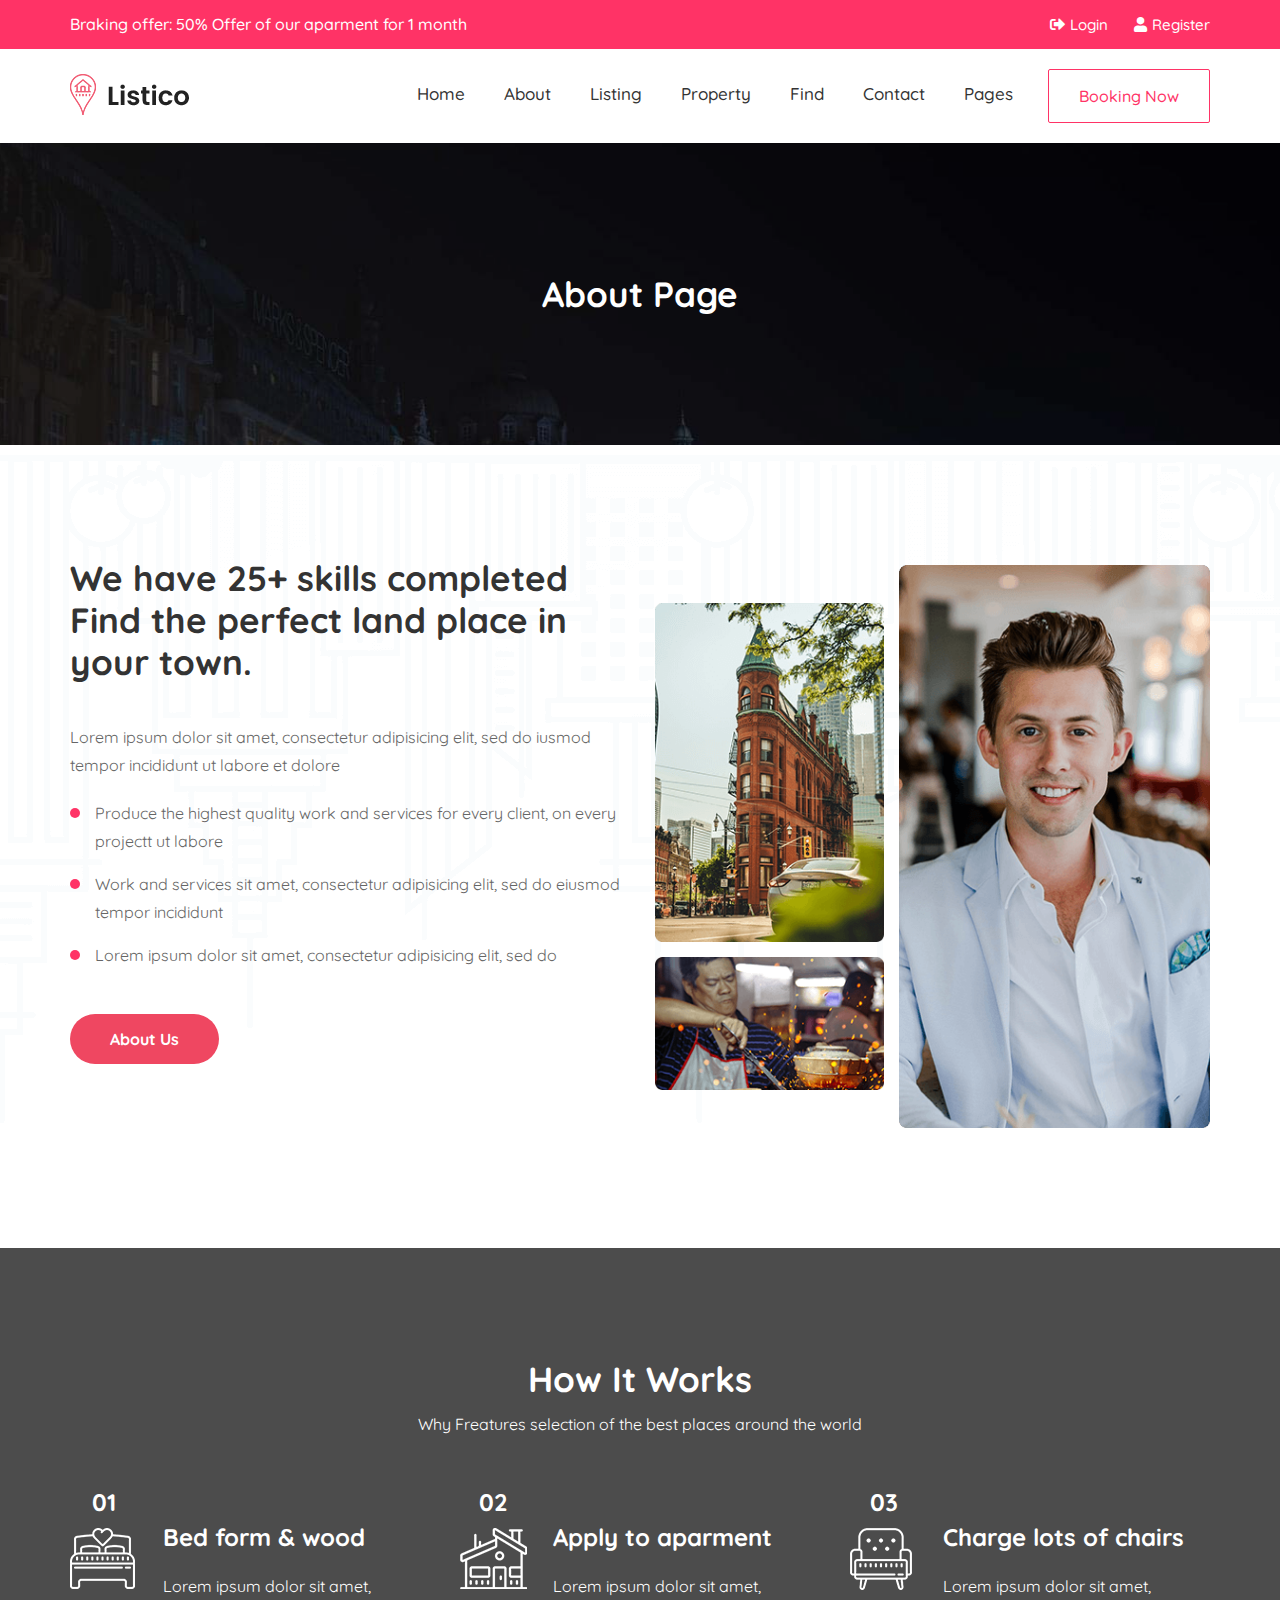
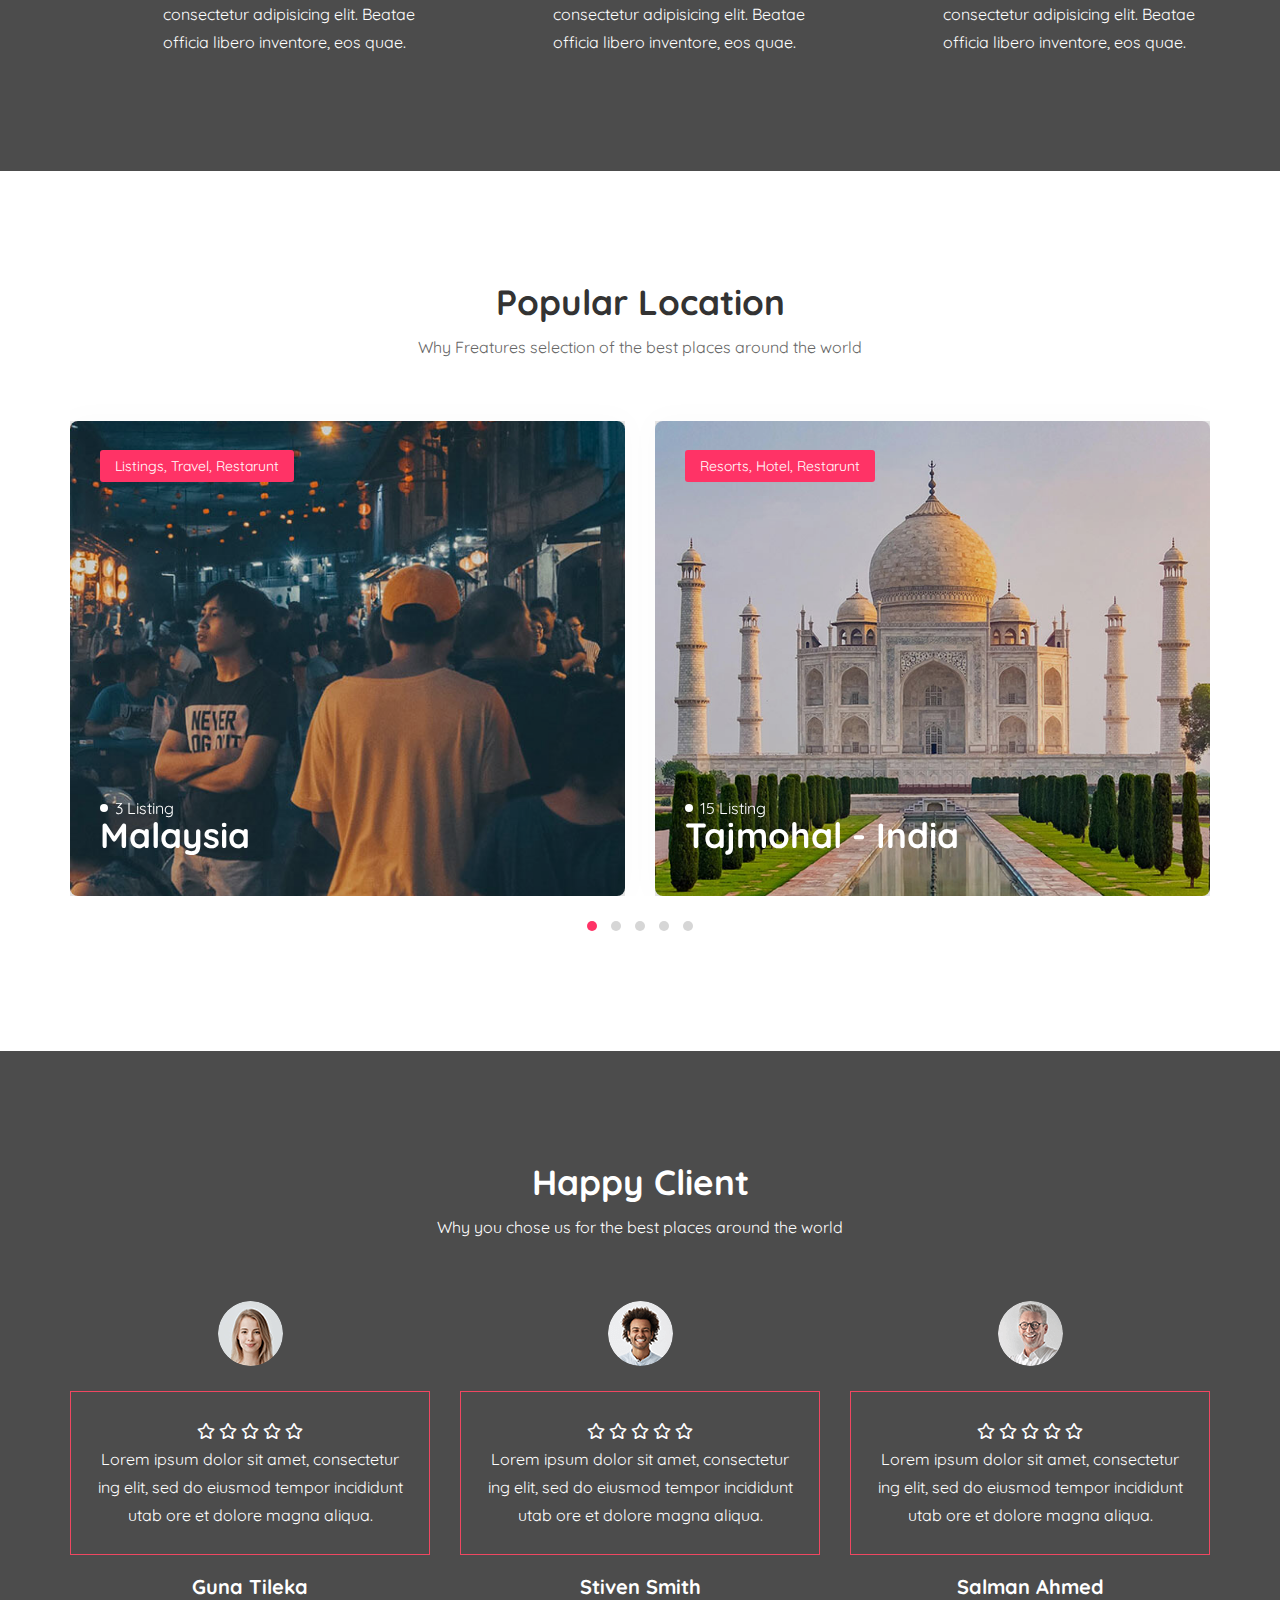
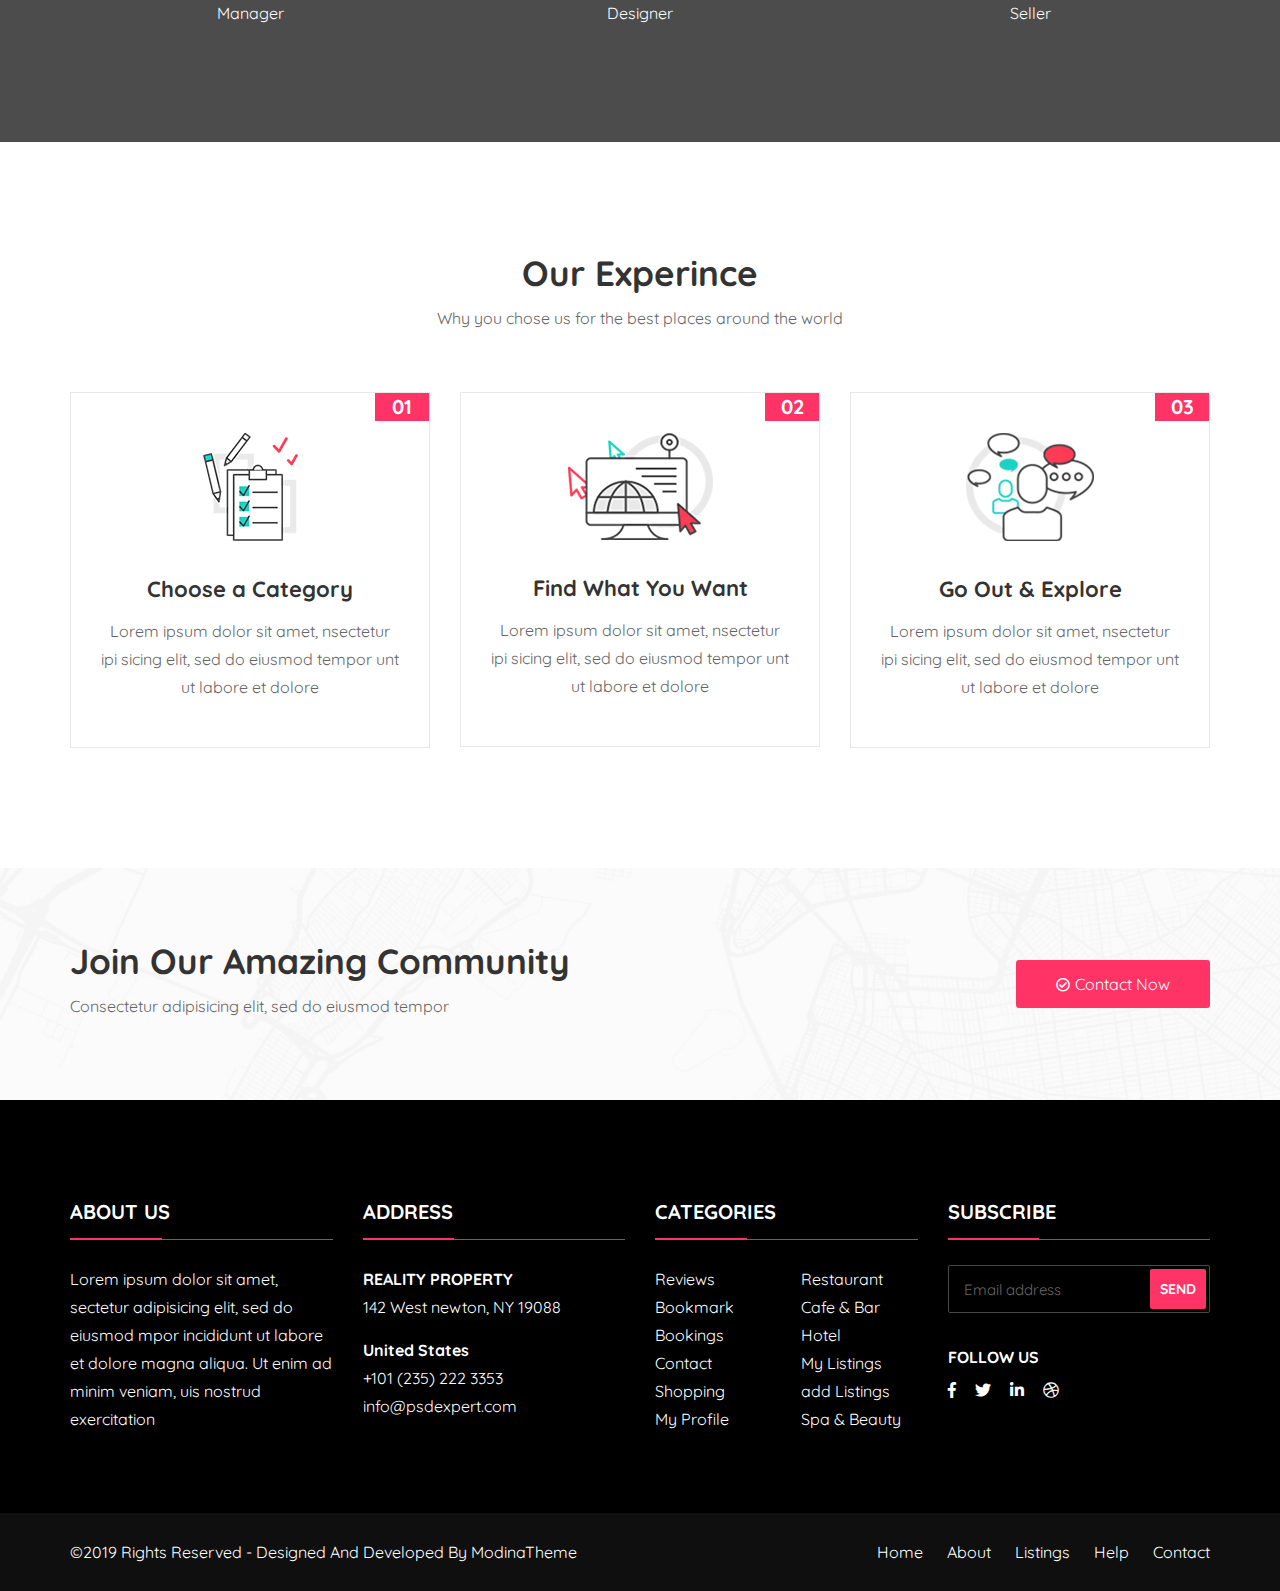
<file: about.html>
<!DOCTYPE html>
<html lang="en">
<head>
    <!-- ========== Meta Tags ========== -->
    <meta charset="UTF-8">
    <meta http-equiv="X-UA-Compatible" content="IE=edge">
    <meta name="viewport" content="width=device-width, initial-scale=1.0">

    <!-- ======== Page title ============ -->
    <title>About Us - Listico Listing & Directory HTML Template</title>
    
    <!-- ========== Favicon Icon ========== -->
    <link rel="shortcut icon" href="assets/img/favicon.png">

    <!-- ===========  All Stylesheet ================= -->
    <!--  fontawesome css plugins -->
    <link rel="stylesheet" href="assets/css/fontawesome.min.css">
    <!--  slick css plugins -->
    <link rel="stylesheet" href="assets/css/slick.css">
    <!--  rangeSlider css plugins -->
    <link rel="stylesheet" href="assets/css/ion.rangeSlider.min.css">
    <!--  slick theme css plugins -->
    <link rel="stylesheet" href="assets/css/slick-theme.css">
    <!--  magnific-popup css plugins -->
    <link rel="stylesheet" href="assets/css/magnific-popup.css">
    <!--  owl carosuel css plugins -->
    <link rel="stylesheet" href="assets/css/owl.carousel.min.css">
    <!--  meanmenu css plugins -->
    <link rel="stylesheet" href="assets/css/meanmenu.min.css">
    <!--  owl theme css plugins -->
    <link rel="stylesheet" href="assets/css/owl.theme.css">
    <!--  Bootstrap css plugins -->
    <link rel="stylesheet" href="assets/css/bootstrap.min.css">
    <!-- template main style css file -->
    <link rel="stylesheet" href="style.css">
    <!-- template responsive css stylesheet -->
    <link rel="stylesheet" href="assets/css/responsive.css">

    <!-- HTML5 Shim and Respond.js IE8 support of HTML5 elements and media queries -->
    <!-- WARNING: Respond.js doesn't work if you view the page via file:// -->
    <!--[if lt IE 9]>
    <script src="https://oss.maxcdn.com/libs/html5shiv/3.7.0/html5shiv.js"></script>
    <script src="https://oss.maxcdn.com/libs/respond.js/1.4.2/respond.min.js"></script>
    <![endif]-->
</head>

<body class="theme_body">
    
    <!-- preloader element started -->
        <div class="loader-wrap">
            <div class="pin"></div>
            <div class="pulse"></div>
        </div>
    <!-- preloader element end -->
    
    <!-- header section start -->
    <header class="header-section">
        <!-- top bar -->
        <div class="top-bar-header">
            <div class="container">
                <div class="row">
                    <div class="col-xl-6 col-md-8 col-12 ">
                        <div class="top-bar-left">
                            <span>Braking offer: 50% Offer  of our aparment for 1 month</span>
                        </div>
                    </div>
                    <div class="col-xl-6 col-md-4 col-12 text-md-right">
                        <div class="top-bar-right">
                            <div class="user-setting">
                                <ul>
                                    <li><a href="#"><i class="fas fa-sign-out-alt"></i>Login</a></li>
                                    <li><a href="#"><i class="fas fa-user"></i>Register</a></li>
                                </ul>
                            </div>
                        </div>
                    </div>
                </div>
            </div>
        </div>
        <!-- main menu -->
        <div class="main-header">
            <div class="container">
                <div class="row">
                    <div class="col-md-3 logo">
                        <a class="navbar-brand" href="index.html">
                            <img src="assets/img/logo.png" class="logo-display" alt="shipo">
                        </a> 
                    </div> <!-- /.col-md-3 logo -->
                    <div class="col-md-9 d-none d-lg-block text-lg-right">
                        <nav id="responsive-menu" class="main-menu">
                            <ul class="menu-items">
                                <li><a href="#">home</a>
                                    <ul class="submenu">
                                        <li><a href="index.html">Home One</a></li>
                                        <li><a href="index-2.html">Home Two</a></li>
                                        <li><a href="index-3.html">Home Three</a></li>
                                    </ul>    
                                </li>
                                 <li><a href="about.html">about</a></li>
                                 <li><a href="listing-single-details.html">Listing</a>
                                    <ul class="submenu">
                                        <li><a href="tags.html">tags</a></li>
                                        <li><a href="tags-grid.html">tags grid</a></li>
                                        <li><a href="explors-map-sidebar.html">Explors</a></li>
                                    </ul>    
                                 </li>
                                 <li><a href="explors-map-sidebar.html">Property</a></li>
                                 <li><a href="explors-map-sidebar.html">Find</a></li>
                                 <li><a href="contact.html">Contact</a></li>
                                <li><a href="#">Pages</a>
                                    <ul class="submenu">
                                        <li><a href="login.html">login</a></li>
                                        <li><a href="register.html">register</a></li>
                                        <li><a href="booking.html">booking</a></li>
                                        <li><a href="tags.html">tags</a></li>
                                        <li><a href="tags-grid.html">tags grid</a></li>
                                        <li><a href="explors-map-sidebar.html">Explors</a></li>
                                        <li><a href="popular-locations.html">Popular Place</a></li>
                                        <li><a href="contact.html">contact</a></li>
                                    </ul> 
                                </li>
                            </ul>
                            <a href="#" class="btn-booking-start">Booking Now</a>
                        </nav>
                    </div> <!-- /. col-md-9 d-none d-lg-block -->

                    <div class="col-12">
                        <div class="responsive-menu"></div>
                    </div>
                </div>
            </div>
        </div>
    </header>
    <!-- header section end -->

    <!-- breadcrumb section start -->
    <section class="breadcrumb-banner bg-cover bg-overlay parallax-2" style="background-image: url('assets/img/breadcrumb_bg.jpg')">
        <div class="container">
            <div class="row">
                <div class="col-xl-12 col-sm-12">
                    <div class="breadcrumb-inner text-center">
                        <h2>About Page</h2>
                    </div>
                </div>
            </div>
        </div>
    </section>
    <!-- breadcrumb section end -->

    <!-- about us section start -->
    <section class="about-us-wrapper section-padding" style="background-image: url('assets/img/about_bg.png')">
        <div class="container">
            <div class="row">
                <div class="col-lg-6 col-md-12 col-sm-12">
                    <div class="about-us-content-left">
                        <h2>We have 25+ skills completed <br>Find the perfect land place in <br>your town.</h2>
                        <p>Lorem ipsum dolor sit amet, consectetur adipisicing elit, sed do iusmod tempor incididunt ut labore et dolore</p>
                        <ul>
                            <li>Produce the highest quality work and services for every client, on every projectt ut labore </li>
                            <li>Work and services sit amet, consectetur adipisicing elit, sed do eiusmod tempor incididunt</li>
                            <li>Lorem ipsum dolor sit amet, consectetur adipisicing elit, sed do </li>
                        </ul>
                        <a href="#" class="btn-button">About Us</a>
                    </div>
                </div>
                <div class="col-lg-6 col-md-12 col-sm-12 d-none d-lg-block">
                    <div class="about-us-gallery-section row d-flex align-items-center">
                        <div class="col-md-5 small-size text-right">
                            <img src="assets/img/gallery1.png" alt="listico">
                            <img src="assets/img/gallery2.png" alt="listico">
                        </div>
                        <div class="col-md-7">
                            <img src="assets/img/gallery3.png" alt="listico">
                        </div>
                    </div>
                </div>
            </div>
        </div>
    </section>
    <!-- about us section end -->

    <!-- how it works section start -->
    <section class="how-it-works bg-overlay section-padding bg-cover parallax-2" style="background-image: url('assets/img/how_work_bg.jpg')">
        <div class="container">
            <div class="row">
                <div class="col-sm-12 col-xl-12 text-center">
                    <div class="section-title white-color">
                        <h2>How It Works</h2>
                        <span>Why Freatures selection of the best places around the world</span>
                    </div>
                </div>
            </div>
            <div class="row">
                <div class="col-xl-4 col-sm-12">
                    <div class="single-how-works d-flex align-items-start">
                        <div class="how-icon">
                            <span>01</span>
                            <img src="assets/img/kat.png" alt="listico">
                        </div>
                        <div class="how-works">
                            <h3>Bed form & wood</h3>
                            <p>Lorem ipsum dolor sit amet, consectetur adipisicing elit. Beatae officia libero inventore, eos quae.</p>
                        </div>
                    </div>
                </div>
                <div class="col-xl-4 col-sm-12">
                    <div class="single-how-works d-flex align-items-start">
                        <div class="how-icon">
                            <span>02</span>
                            <img src="assets/img/exterior.png" alt="listico">
                        </div>
                        <div class="how-works">
                            <h3>Apply to aparment</h3>
                            <p>Lorem ipsum dolor sit amet, consectetur adipisicing elit. Beatae officia libero inventore, eos quae.</p>
                        </div>
                    </div>
                </div>
                <div class="col-xl-4 col-sm-12">
                    <div class="single-how-works d-flex align-items-start">
                        <div class="how-icon">
                            <span>03</span>
                            <img src="assets/img/armchair.png" alt="listico">
                        </div>
                        <div class="how-works">
                            <h3>Charge lots of chairs</h3>
                            <p>Lorem ipsum dolor sit amet, consectetur adipisicing elit. Beatae officia libero inventore, eos quae.</p>
                        </div>
                    </div>
                </div>
            </div>
        </div>
    </section>
    <!-- how it works section end -->

    <!-- populer location section start -->
    <section class="top-location-section section-padding">
        <div class="container">
            <div class="row">
                <div class="col-sm-12 col-xl-12 text-center">
                    <div class="section-title">
                        <h2>Popular Location</h2>
                        <span>Why Freatures selection of the best places around the world</span>
                    </div>
                </div>
            </div>
            <div class="row">
                <div class="col-sm-12">
                    <div class="top-locations-carousel owl-carousel owl-theme">

                        <div class="single-top-location bg-cover bg-overlay" style="background-image: url('assets/img/location1.jpg')">
                            <div class="location-tag"><span>Listings, Travel, Restarunt</span></div>
                            <div class="location-info">
                                <span>3 Listing</span>
                                <h2>Malaysia</h2>
                            </div>
                        </div><!-- ./ single top location end -->
                        <div class="single-top-location bg-cover bg-overlay" style="background-image: url('assets/img/tajmohal.jpg')">
                            <div class="location-tag"><span>Resorts, Hotel, Restarunt</span></div>
                            <div class="location-info">
                                <span>15 Listing</span>
                                <h2>Tajmohal - India</h2>
                            </div>
                        </div><!-- ./ single top location end -->
                        <div class="single-top-location bg-cover bg-overlay" style="background-image: url('assets/img/location3.jpg')">
                            <div class="location-tag"><span>Listings, Travel, Restarunt</span></div>
                            <div class="location-info">
                                <span>9 Listing</span>
                                <h2>Canada</h2>
                            </div>
                        </div><!-- ./ single top location end -->
                        <div class="single-top-location bg-cover bg-overlay" style="background-image: url('assets/img/location1.jpg')">
                            <div class="location-tag"><span>Listings, Travel, Restarunt</span></div>
                            <div class="location-info">
                                <span>3 Listing</span>
                                <h2>Malaysia</h2>
                            </div>
                        </div><!-- ./ single top location end -->
                        <div class="single-top-location bg-cover bg-overlay" style="background-image: url('assets/img/tajmohal.jpg')">
                            <div class="location-tag"><span>Resorts, Hotel, Restarunt</span></div>
                            <div class="location-info">
                                <span>15 Listing</span>
                                <h2>Tajmohal - India</h2>
                            </div>
                        </div><!-- ./ single top location end -->
                        <div class="single-top-location bg-cover bg-overlay" style="background-image: url('assets/img/location3.jpg')">
                            <div class="location-tag"><span>Listings, Travel, Restarunt</span></div>
                            <div class="location-info">
                                <span>9 Listing</span>
                                <h2>Canada</h2>
                            </div>
                        </div><!-- ./ single top location end -->
                        <div class="single-top-location bg-cover bg-overlay" style="background-image: url('assets/img/location1.jpg')">
                            <div class="location-tag"><span>Listings, Travel, Restarunt</span></div>
                            <div class="location-info">
                                <span>3 Listing</span>
                                <h2>Malaysia</h2>
                            </div>
                        </div><!-- ./ single top location end -->
                        <div class="single-top-location bg-cover bg-overlay" style="background-image: url('assets/img/tajmohal.jpg')">
                            <div class="location-tag"><span>Resorts, Hotel, Restarunt</span></div>
                            <div class="location-info">
                                <span>15 Listing</span>
                                <h2>Tajmohal - India</h2>
                            </div>
                        </div><!-- ./ single top location end -->
                        <div class="single-top-location bg-cover bg-overlay" style="background-image: url('assets/img/location3.jpg')">
                            <div class="location-tag"><span> Travel, Restarunt</span></div>
                            <div class="location-info">
                                <span>12 Listing</span>
                                <h2>Shundorban - Dhaka</h2>
                            </div>
                        </div><!-- ./ single top location end -->
                    </div>
                </div>
            </div>
        </div>
    </section>
    <!-- populer location section end -->

    <!-- happy client testimonial section start -->
    <section class="testimonial-section bg-overlay section-padding bg-cover parallax" style="background-image: url('assets/img/testimonial_bg.jpg')">
        <div class="container">
            <div class="row">
                <div class="col-sm-12 col-xl-12 text-center">
                    <div class="section-title white-color">
                        <h2>Happy Client</h2>
                        <span>Why you chose us for the best places around the world</span>
                    </div>
                </div>
            </div>
            <div class="row">
                <div class="col-xl-4 col-md-6 col-sm-12">
                    <div class="single-testimonial text-center">
                        <img src="assets/img/client2.png" alt="listico">
                        <div class="testimonials">
                            <div class="star">
                                <i class="far fa-star"></i>
                                <i class="far fa-star"></i>
                                <i class="far fa-star"></i>
                                <i class="far fa-star"></i>
                                <i class="far fa-star"></i>
                            </div>
                            <span>Lorem ipsum dolor sit amet, consectetur ing elit, sed do eiusmod tempor incididunt utab ore et dolore magna aliqua.</span>
                        </div>
                        <div class="client-info">
                            <h4>Guna Tileka</h4>
                            <span>Manager</span>
                        </div>
                    </div> <!-- ./ single testimonail end -->
                </div> <!-- ./col-xl-4 col-md-6 col-sm-12 -->
                <div class="col-xl-4 col-md-6 col-sm-12">
                    <div class="single-testimonial text-center">
                        <img src="assets/img/client1.png" alt="listico">
                        <div class="testimonials">
                            <div class="star">
                                <i class="far fa-star"></i>
                                <i class="far fa-star"></i>
                                <i class="far fa-star"></i>
                                <i class="far fa-star"></i>
                                <i class="far fa-star"></i>
                            </div>
                            <span>Lorem ipsum dolor sit amet, consectetur ing elit, sed do eiusmod tempor incididunt utab ore et dolore magna aliqua.</span>
                        </div>
                        <div class="client-info">
                            <h4>Stiven Smith</h4>
                            <span>designer</span>
                        </div>
                    </div> <!-- ./ single testimonail end -->
                </div> <!-- ./col-xl-4 col-md-6 col-sm-12 -->
                <div class="col-xl-4 col-md-6 col-sm-12">
                    <div class="single-testimonial text-center">
                        <img src="assets/img/client3.png" alt="listico">
                        <div class="testimonials">
                            <div class="star">
                                <i class="far fa-star"></i>
                                <i class="far fa-star"></i>
                                <i class="far fa-star"></i>
                                <i class="far fa-star"></i>
                                <i class="far fa-star"></i>
                            </div>
                            <span>Lorem ipsum dolor sit amet, consectetur ing elit, sed do eiusmod tempor incididunt utab ore et dolore magna aliqua.</span>
                        </div>
                        <div class="client-info">
                            <h4>Salman Ahmed</h4>
                            <span>Seller</span>
                        </div>
                    </div> <!-- ./ single testimonail end -->
                </div> <!-- ./col-xl-4 col-md-6 col-sm-12 -->
            </div>
        </div>
    </section>
    <!-- happy client testimonial section end -->

    <!-- our experience section start -->
    <section class="our-experience section-padding">
        <div class="container">
            <div class="row">
                <div class="col-sm-12 col-xl-12 text-center">
                    <div class="section-title">
                        <h2>Our Experince</h2>
                        <span>Why you chose us for the best places around the world</span>
                    </div>
                </div>
            </div>
            <div class="row text-center">
                <div class="col-xl-4 col-md-6 col-sm-12">
                    <div class="single-experiance">
                        <span>01</span>
                        <img src="assets/img/pen.png" alt="">
                        <h3>Choose a Category</h3>
                        <p>Lorem ipsum dolor sit amet, nsectetur ipi sicing elit, sed do eiusmod tempor unt ut labore et dolore</p>
                    </div>
                </div>
                <div class="col-xl-4 col-md-6 col-sm-12">
                    <div class="single-experiance">
                        <span>02</span>
                        <img src="assets/img/desktop.png" alt="">
                        <h3>Find What You Want</h3>
                        <p>Lorem ipsum dolor sit amet, nsectetur ipi sicing elit, sed do eiusmod tempor unt ut labore et dolore</p>
                    </div>
                </div>
                <div class="col-xl-4 col-md-6 col-sm-12">
                    <div class="single-experiance">
                        <span>03</span>
                        <img src="assets/img/social.png" alt="">
                        <h3>Go Out & Explore</h3>
                        <p>Lorem ipsum dolor sit amet, nsectetur ipi sicing elit, sed do eiusmod tempor unt ut labore et dolore</p>
                    </div>
                </div>
            </div>
        </div>
    </section>
    <!-- our experience section end -->

    <!-- call to action section start -->
    <section class="call-to-action-wrap bg-cover" style="background-image: url('assets/img/call-to-action-bg.jpg')">
        <div class="container">
            <div class="row d-flex align-items-center">
                <div class="col-xl-8 col-sm-12  col-md-7">
                    <div class="call-to-action">
                        <h2>Join Our Amazing Community</h2>
                        <span>Consectetur adipisicing elit, sed do eiusmod tempor</span>
                    </div>
                </div>
                <div class="col-xl-4 col-sm-12 col-md-5 text-lg-right">
                    <a href="#" class="call-action-btn"><i class="far fa-check-circle"></i>Contact Now</a>
                </div>
            </div>
        </div>
    </section>
    <!-- call to action section end -->

    <!-- footer section wrapper start -->
    <footer class="footer-section">
        <div class="footer-widgets-section">
            <div class="container">
                <div class="row">
                    <div class="col-xl-3 col-md-6 col-lg-3 col-sm-12">
                        <div class="single-footer-widget">
                            <div class="widget-title">
                                <h4>About US</h4>
                            </div>
                            <p>Lorem ipsum dolor sit amet, sectetur adipisicing elit, sed do eiusmod mpor incididunt ut labore et dolore magna aliqua. Ut enim ad minim veniam, uis nostrud exercitation</p>
                        </div>
                    </div>

                    <div class="col-xl-3 col-md-6 col-lg-3 col-sm-12">
                        <div class="single-footer-widget">
                            <div class="widget-title">
                                <h4>Address</h4>
                            </div>
                            <p><strong>REALITY PROPERTY</strong>
                                142 West newton, NY 19088 <br>
                                <strong>United States</strong>
                                +101 (235) 222 3353
                                info@psdexpert.com</p>
                        </div>
                    </div>

                    <div class="col-xl-3 col-md-6 col-lg-3 col-sm-12">
                        <div class="single-footer-widget">
                            <div class="widget-title">
                                <h4>Categories</h4>
                            </div>
                            <div class="widget-cats row">
                                <ul class="col-12 col-md-6">
                                    <li><a href="#">Reviews</a></li>
                                    <li><a href="#">Bookmark</a></li>
                                    <li><a href="#">Bookings</a></li>
                                    <li><a href="#">Contact</a></li>
                                    <li><a href="#">Shopping</a></li>
                                    <li><a href="#">My Profile</a></li>
                                </ul>
                                <ul class="col-12 col-md-6">
                                    <li><a href="#">Restaurant</a></li>
                                    <li><a href="#">Cafe & Bar</a></li>
                                    <li><a href="#">Hotel</a></li>
                                    <li><a href="#">My Listings</a></li>
                                    <li><a href="#">add Listings</a></li>
                                    <li><a href="#">Spa & Beauty</a></li>
                                </ul>
                            </div>
                        </div>
                    </div>

                    <div class="col-xl-3 col-md-6 col-lg-3 col-sm-12">
                        <div class="single-footer-widget">
                            <div class="widget-title">
                                <h4>Subscribe</h4>
                            </div>
                            <div class="subscribe-box">
                                <form action="#">
                                    <input type="text" placeholder="Email address">
                                    <button type="submit">send</button>
                                </form>
                            </div>
                            <div class="social-icons">
                                <span>Follow us</span>
                                <ul>
                                    <li><a href="#"><i class="fab fa-facebook-f"></i></a></li>
                                    <li><a href="#"><i class="fab fa-twitter"></i></a></li>
                                    <li><a href="#"><i class="fab fa-linkedin-in"></i></a></li>
                                    <li><a href="#"><i class="fab fa-dribbble"></i></a></li>
                                </ul>
                            </div>
                        </div>
                    </div>

                </div>
            </div>
        </div>
        <div class="footer-bottom-section">
            <div class="container">
                <div class="row">
                    <div class="col-xl-6 col-sm-12">
                        <span>&copy;2019 rights reserved - Designed and Developed by ModinaTheme</span>
                    </div>
                    <div class="col-xl-6 col-sm-12">
                        <div class="footer-menu">
                            <ul>
                                <li><a href="#">Home</a></li>
                                <li><a href="#">About</a></li>
                                <li><a href="#">Listings</a></li>
                                <li><a href="#">Help</a></li>
                                <li><a href="#">Contact</a></li>
                            </ul>
                        </div>
                    </div>
                </div>
            </div>
        </div>
    </footer>
    <!-- footer section wrapper end -->


    <!--  ALl JS Plugins
    ====================================== -->
    <script src="assets/js/jquery-1.12.4.min.js"></script>
    <script src="assets/js/jquery.easing.1.3.js"></script>
    <script src="assets/js/popper.min.js"></script>
    <script src="assets/js/bootstrap.min.js"></script>
    <script src="assets/js/scrollUp.min.js"></script>
    <script src="assets/js/magnific-popup.min.js"></script>
    <script src="assets/js/wow.min.js"></script>
    <script src="assets/js/owl.carousel.min.js"></script>
    <script src="assets/js/slick.min.js"></script>
    <script src="assets/js/ion.rangeSlider.min.js"></script>
    <script src="assets/js/rater.min.js"></script>
    <script src="assets/js/meanmenu.min.js"></script>
    <script src="assets/js/main.js"></script>
</body>
</html>
</file>
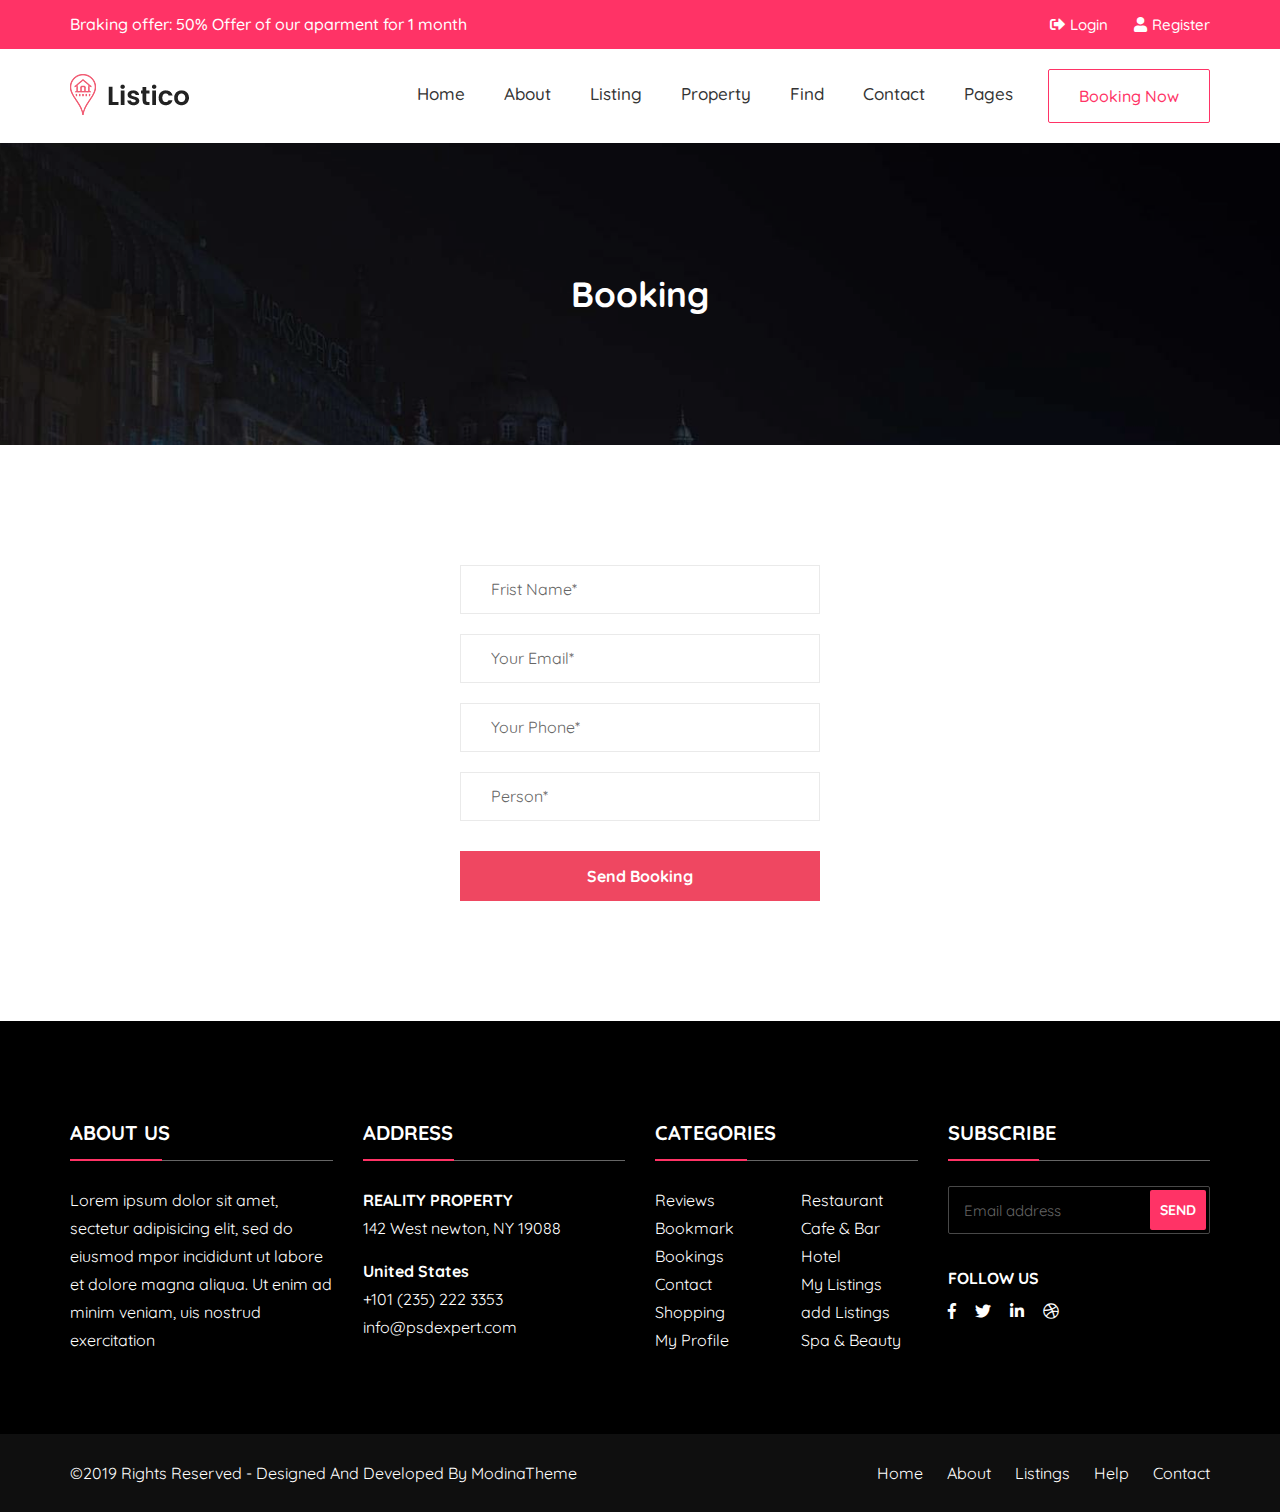
<file: booking.html>
<!DOCTYPE html>
<html lang="en">
<head>
    <!-- ========== Meta Tags ========== -->
    <meta charset="UTF-8">
    <meta http-equiv="X-UA-Compatible" content="IE=edge">
    <meta name="viewport" content="width=device-width, initial-scale=1.0">

    <!-- ======== Page title ============ -->
    <title>Login Page - Listico Listing & Directory HTML Template</title>
    
    <!-- ========== Favicon Icon ========== -->
    <link rel="shortcut icon" href="assets/img/favicon.png">

    <!-- ===========  All Stylesheet ================= -->
    <!--  fontawesome css plugins -->
    <link rel="stylesheet" href="assets/css/fontawesome.min.css">
    <!--  slick css plugins -->
    <link rel="stylesheet" href="assets/css/slick.css">
    <!--  rangeSlider css plugins -->
    <link rel="stylesheet" href="assets/css/ion.rangeSlider.min.css">
    <!--  slick theme css plugins -->
    <link rel="stylesheet" href="assets/css/slick-theme.css">
    <!--  magnific-popup css plugins -->
    <link rel="stylesheet" href="assets/css/magnific-popup.css">
    <!--  owl carosuel css plugins -->
    <link rel="stylesheet" href="assets/css/owl.carousel.min.css">
    <!--  owl theme css plugins -->
    <link rel="stylesheet" href="assets/css/owl.theme.css">
    <!--  meanmenu css plugins -->
    <link rel="stylesheet" href="assets/css/meanmenu.min.css">    
    <!--  Bootstrap css plugins -->
    <link rel="stylesheet" href="assets/css/bootstrap.min.css">
    <!-- template main style css file -->
    <link rel="stylesheet" href="style.css">
    <!-- template responsive css stylesheet -->
    <link rel="stylesheet" href="assets/css/responsive.css">

    <!-- HTML5 Shim and Respond.js IE8 support of HTML5 elements and media queries -->
    <!-- WARNING: Respond.js doesn't work if you view the page via file:// -->
    <!--[if lt IE 9]>
    <script src="https://oss.maxcdn.com/libs/html5shiv/3.7.0/html5shiv.js"></script>
    <script src="https://oss.maxcdn.com/libs/respond.js/1.4.2/respond.min.js"></script>
    <![endif]-->
</head>

<body class="theme_body">
    
    <!-- preloader element started -->
        <div class="loader-wrap">
            <div class="pin"></div>
            <div class="pulse"></div>
        </div>
    <!-- preloader element end -->
    
    <!-- header section start -->
    <header class="header-section">
        <!-- top bar -->
        <div class="top-bar-header">
            <div class="container">
                <div class="row">
                    <div class="col-xl-6 col-md-8 col-12 ">
                        <div class="top-bar-left">
                            <span>Braking offer: 50% Offer  of our aparment for 1 month</span>
                        </div>
                    </div>
                    <div class="col-xl-6 col-md-4 col-12 text-md-right">
                        <div class="top-bar-right">
                            <div class="user-setting">
                                <ul>
                                    <li><a href="#"><i class="fas fa-sign-out-alt"></i>Login</a></li>
                                    <li><a href="#"><i class="fas fa-user"></i>Register</a></li>
                                </ul>
                            </div>
                        </div>
                    </div>
                </div>
            </div>
        </div>
        <!-- main menu -->
        <div class="main-header">
            <div class="container">
                <div class="row">
                    <div class="col-md-3 logo">
                        <a class="navbar-brand" href="index.html">
                            <img src="assets/img/logo.png" class="logo-display" alt="shipo">
                        </a> 
                    </div> <!-- /.col-md-3 logo -->
                    <div class="col-md-9 d-none d-lg-block text-lg-right">
                        <nav id="responsive-menu" class="main-menu">
                            <ul class="menu-items">
                                <li><a href="#">home</a>
                                    <ul class="submenu">
                                        <li><a href="index.html">Home One</a></li>
                                        <li><a href="index-2.html">Home Two</a></li>
                                        <li><a href="index-3.html">Home Three</a></li>
                                    </ul>    
                                </li>
                                 <li><a href="about.html">about</a></li>
                                 <li><a href="listing-single-details.html">Listing</a>
                                    <ul class="submenu">
                                        <li><a href="tags.html">tags</a></li>
                                        <li><a href="tags-grid.html">tags grid</a></li>
                                        <li><a href="explors-map-sidebar.html">Explors</a></li>
                                    </ul>    
                                 </li>
                                 <li><a href="explors-map-sidebar.html">Property</a></li>
                                 <li><a href="explors-map-sidebar.html">Find</a></li>
                                 <li><a href="contact.html">Contact</a></li>
                                <li><a href="#">Pages</a>
                                    <ul class="submenu">
                                        <li><a href="login.html">login</a></li>
                                        <li><a href="register.html">register</a></li>
                                        <li><a href="booking.html">booking</a></li>
                                        <li><a href="tags.html">tags</a></li>
                                        <li><a href="tags-grid.html">tags grid</a></li>
                                        <li><a href="explors-map-sidebar.html">Explors</a></li>
                                        <li><a href="popular-locations.html">Popular Place</a></li>
                                        <li><a href="contact.html">contact</a></li>
                                    </ul> 
                                </li>
                            </ul>
                            <a href="#" class="btn-booking-start">Booking Now</a>
                        </nav>
                    </div> <!-- /. col-md-9 d-none d-lg-block -->

                    <div class="col-12">
                        <div class="responsive-menu"></div>
                    </div>
                </div>
            </div>
        </div>
    </header>
    <!-- header section end -->

    <!-- breadcrumb section start -->
    <section class="breadcrumb-banner bg-cover bg-overlay parallax-2" style="background-image: url('assets/img/breadcrumb_bg.jpg')">
        <div class="container">
            <div class="row">
                <div class="col-xl-12 col-sm-12">
                    <div class="breadcrumb-inner text-center">
                        <h2>Booking</h2>
                    </div>
                </div>
            </div>
        </div>
    </section>
    <!-- breadcrumb section end -->

    <!-- booking section start -->
    <div class="booking-area section-padding">
        <div class="container">
            <div class="row">
                <div class="col-xl-4 col-sm-12 col-md-8 offset-lg-4 offset-md-2">
                    <div class="booking-form">
                        <form action="#">
                            <input type="text" placeholder="Frist Name*">
                            <input type="email" placeholder="Your Email*">
                            <input type="text" placeholder="Your Phone*">
                            <input type="number" placeholder="Person*">
                            <button type="submit" class="btn-submit">Send Booking</button>
                        </form>
                    </div>
                </div>
            </div>
        </div>
    </div>
    <!-- booking section end -->



    <!-- footer section wrapper start -->
    <footer class="footer-section">
        <div class="footer-widgets-section">
            <div class="container">
                <div class="row">
                    <div class="col-xl-3 col-md-6 col-lg-3 col-sm-12">
                        <div class="single-footer-widget">
                            <div class="widget-title">
                                <h4>About US</h4>
                            </div>
                            <p>Lorem ipsum dolor sit amet, sectetur adipisicing elit, sed do eiusmod mpor incididunt ut labore et dolore magna aliqua. Ut enim ad minim veniam, uis nostrud exercitation</p>
                        </div>
                    </div>

                    <div class="col-xl-3 col-md-6 col-lg-3 col-sm-12">
                        <div class="single-footer-widget">
                            <div class="widget-title">
                                <h4>Address</h4>
                            </div>
                            <p><strong>REALITY PROPERTY</strong>
                                142 West newton, NY 19088 <br>
                                <strong>United States</strong>
                                +101 (235) 222 3353
                                info@psdexpert.com</p>
                        </div>
                    </div>

                    <div class="col-xl-3 col-md-6 col-lg-3 col-sm-12">
                        <div class="single-footer-widget">
                            <div class="widget-title">
                                <h4>Categories</h4>
                            </div>
                            <div class="widget-cats row">
                                <ul class="col-12 col-md-6">
                                    <li><a href="#">Reviews</a></li>
                                    <li><a href="#">Bookmark</a></li>
                                    <li><a href="#">Bookings</a></li>
                                    <li><a href="#">Contact</a></li>
                                    <li><a href="#">Shopping</a></li>
                                    <li><a href="#">My Profile</a></li>
                                </ul>
                                <ul class="col-12 col-md-6">
                                    <li><a href="#">Restaurant</a></li>
                                    <li><a href="#">Cafe & Bar</a></li>
                                    <li><a href="#">Hotel</a></li>
                                    <li><a href="#">My Listings</a></li>
                                    <li><a href="#">add Listings</a></li>
                                    <li><a href="#">Spa & Beauty</a></li>
                                </ul>
                            </div>
                        </div>
                    </div>

                    <div class="col-xl-3 col-md-6 col-lg-3 col-sm-12">
                        <div class="single-footer-widget">
                            <div class="widget-title">
                                <h4>Subscribe</h4>
                            </div>
                            <div class="subscribe-box">
                                <form action="#">
                                    <input type="text" placeholder="Email address">
                                    <button type="submit">send</button>
                                </form>
                            </div>
                            <div class="social-icons">
                                <span>Follow us</span>
                                <ul>
                                    <li><a href="#"><i class="fab fa-facebook-f"></i></a></li>
                                    <li><a href="#"><i class="fab fa-twitter"></i></a></li>
                                    <li><a href="#"><i class="fab fa-linkedin-in"></i></a></li>
                                    <li><a href="#"><i class="fab fa-dribbble"></i></a></li>
                                </ul>
                            </div>
                        </div>
                    </div>

                </div>
            </div>
        </div>
        <div class="footer-bottom-section">
            <div class="container">
                <div class="row">
                    <div class="col-xl-6 col-sm-12">
                        <span>&copy;2019 rights reserved - Designed and Developed by ModinaTheme</span>
                    </div>
                    <div class="col-xl-6 col-sm-12">
                        <div class="footer-menu">
                            <ul>
                                <li><a href="#">Home</a></li>
                                <li><a href="#">About</a></li>
                                <li><a href="#">Listings</a></li>
                                <li><a href="#">Help</a></li>
                                <li><a href="#">Contact</a></li>
                            </ul>
                        </div>
                    </div>
                </div>
            </div>
        </div>
    </footer>
    <!-- footer section wrapper end -->


    <!--  ALl JS Plugins
    ====================================== -->
    <script src="assets/js/jquery-1.12.4.min.js"></script>
    <script src="assets/js/jquery.easing.1.3.js"></script>
    <script src="assets/js/popper.min.js"></script>
    <script src="assets/js/bootstrap.min.js"></script>
    <script src="assets/js/scrollUp.min.js"></script>
    <script src="assets/js/magnific-popup.min.js"></script>
    <script src="assets/js/wow.min.js"></script>
    <script src="assets/js/owl.carousel.min.js"></script>
    <script src="assets/js/slick.min.js"></script>
    <script src="assets/js/ion.rangeSlider.min.js"></script>
    <script src="assets/js/rater.min.js"></script>
    <script src="assets/js/meanmenu.min.js"></script>
    <script src="assets/js/main.js"></script>
</body>
</html>
</file>
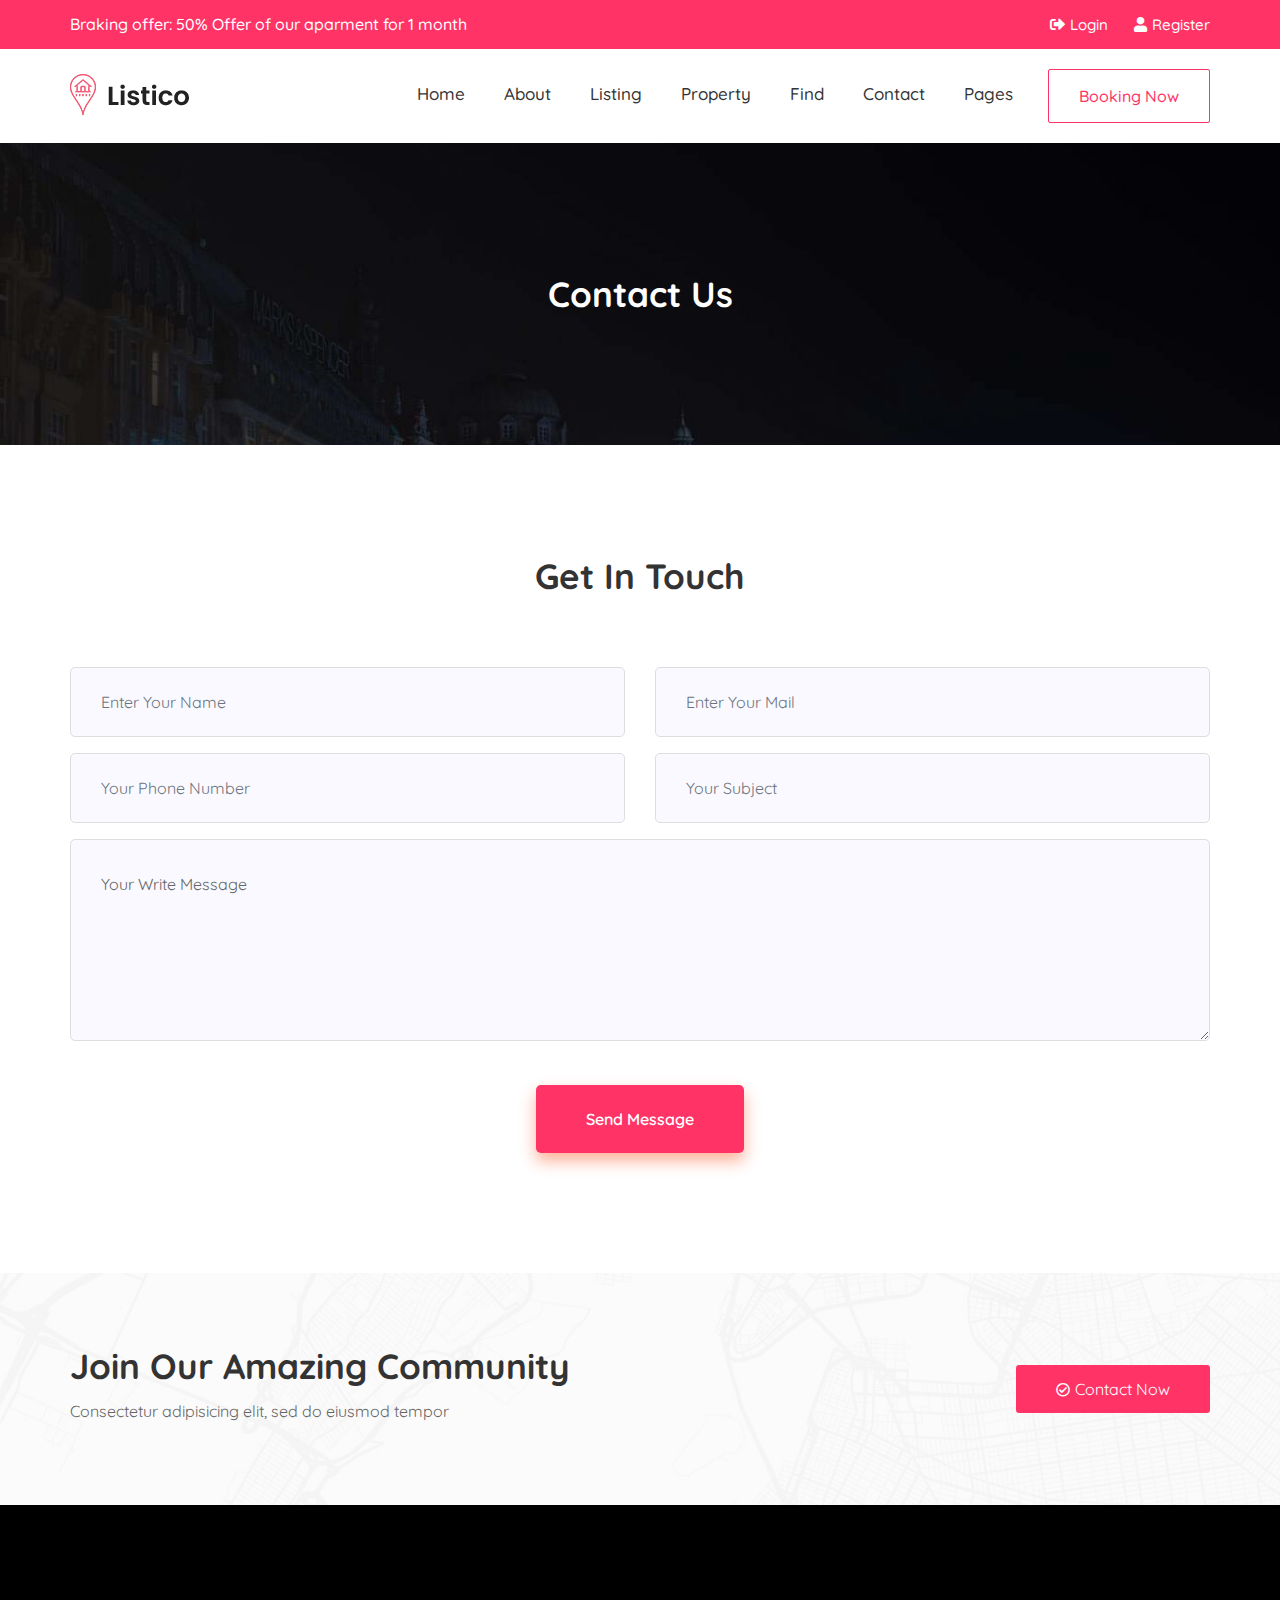
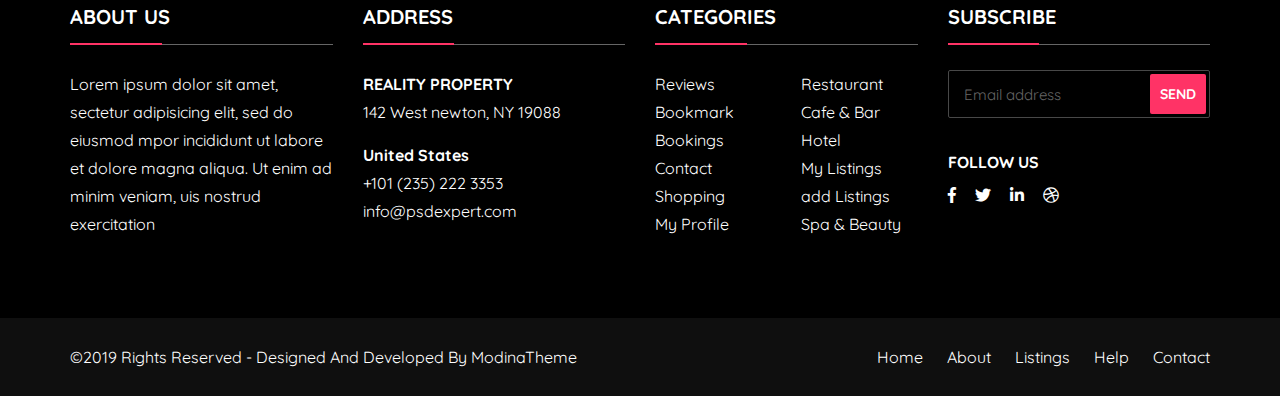
<file: contact.html>
<!DOCTYPE html>
<html lang="en">
<head>
    <!-- ========== Meta Tags ========== -->
    <meta charset="UTF-8">
    <meta http-equiv="X-UA-Compatible" content="IE=edge">
    <meta name="viewport" content="width=device-width, initial-scale=1.0">

    <!-- ======== Page title ============ -->
    <title>Contact Us - Listico Listing & Directory HTML Template</title>
    
    <!-- ========== Favicon Icon ========== -->
    <link rel="shortcut icon" href="assets/img/favicon.png">

    <!-- ===========  All Stylesheet ================= -->
    <!--  fontawesome css plugins -->
    <link rel="stylesheet" href="assets/css/fontawesome.min.css">
    <!--  slick css plugins -->
    <link rel="stylesheet" href="assets/css/slick.css">
    <!--  rangeSlider css plugins -->
    <link rel="stylesheet" href="assets/css/ion.rangeSlider.min.css">
    <!--  slick theme css plugins -->
    <link rel="stylesheet" href="assets/css/slick-theme.css">
    <!--  magnific-popup css plugins -->
    <link rel="stylesheet" href="assets/css/magnific-popup.css">
    <!--  owl carosuel css plugins -->
    <link rel="stylesheet" href="assets/css/owl.carousel.min.css">
    <!--  owl theme css plugins -->
    <link rel="stylesheet" href="assets/css/owl.theme.css">
    <!--  Bootstrap css plugins -->
    <link rel="stylesheet" href="assets/css/bootstrap.min.css">
    <!-- template main style css file -->
    <link rel="stylesheet" href="style.css">
    <!-- template responsive css stylesheet -->
    <link rel="stylesheet" href="assets/css/responsive.css">

    <!-- HTML5 Shim and Respond.js IE8 support of HTML5 elements and media queries -->
    <!-- WARNING: Respond.js doesn't work if you view the page via file:// -->
    <!--[if lt IE 9]>
    <script src="https://oss.maxcdn.com/libs/html5shiv/3.7.0/html5shiv.js"></script>
    <script src="https://oss.maxcdn.com/libs/respond.js/1.4.2/respond.min.js"></script>
    <![endif]-->
</head>

<body class="theme_body">
    
    <!-- preloader element started -->
        <div class="loader-wrap">
            <div class="pin"></div>
            <div class="pulse"></div>
        </div>
    <!-- preloader element end -->
    
    <!-- header section start -->
    <header class="header-section">
        <!-- top bar -->
        <div class="top-bar-header">
            <div class="container">
                <div class="row">
                    <div class="col-xl-6 col-md-8 col-12 ">
                        <div class="top-bar-left">
                            <span>Braking offer: 50% Offer  of our aparment for 1 month</span>
                        </div>
                    </div>
                    <div class="col-xl-6 col-md-4 col-12 text-md-right">
                        <div class="top-bar-right">
                            <div class="user-setting">
                                <ul>
                                    <li><a href="#"><i class="fas fa-sign-out-alt"></i>Login</a></li>
                                    <li><a href="#"><i class="fas fa-user"></i>Register</a></li>
                                </ul>
                            </div>
                        </div>
                    </div>
                </div>
            </div>
        </div>
        <!-- main menu -->
        <div class="main-header">
            <div class="container">
                <div class="row">
                    <div class="col-md-3 logo">
                        <a class="navbar-brand" href="index.html">
                            <img src="assets/img/logo.png" class="logo-display" alt="shipo">
                        </a> 
                    </div> <!-- /.col-md-3 logo -->
                    <div class="col-md-9 d-none d-lg-block text-lg-right">
                        <nav id="responsive-menu" class="main-menu">
                            <ul class="menu-items">
                                <li><a href="#">home</a>
                                    <ul class="submenu">
                                        <li><a href="index.html">Home One</a></li>
                                        <li><a href="index-2.html">Home Two</a></li>
                                        <li><a href="index-3.html">Home Three</a></li>
                                    </ul>    
                                </li>
                                 <li><a href="about.html">about</a></li>
                                 <li><a href="listing-single-details.html">Listing</a>
                                    <ul class="submenu">
                                        <li><a href="tags.html">tags</a></li>
                                        <li><a href="tags-grid.html">tags grid</a></li>
                                        <li><a href="explors-map-sidebar.html">Explors</a></li>
                                    </ul>    
                                 </li>
                                 <li><a href="explors-map-sidebar.html">Property</a></li>
                                 <li><a href="explors-map-sidebar.html">Find</a></li>
                                 <li><a href="contact.html">Contact</a></li>
                                <li><a href="#">Pages</a>
                                    <ul class="submenu">
                                        <li><a href="login.html">login</a></li>
                                        <li><a href="register.html">register</a></li>
                                        <li><a href="booking.html">booking</a></li>
                                        <li><a href="tags.html">tags</a></li>
                                        <li><a href="tags-grid.html">tags grid</a></li>
                                        <li><a href="explors-map-sidebar.html">Explors</a></li>
                                        <li><a href="popular-locations.html">Popular Place</a></li>
                                        <li><a href="contact.html">contact</a></li>
                                    </ul> 
                                </li>
                            </ul>
                            <a href="#" class="btn-booking-start">Booking Now</a>
                        </nav>
                    </div> <!-- /. col-md-9 d-none d-lg-block -->

                    <div class="col-12">
                        <div class="responsive-menu"></div>
                    </div>
                </div>
            </div>
        </div>
    </header>
    <!-- header section end -->

    <!-- breadcrumb section start -->
    <section class="breadcrumb-banner bg-cover bg-overlay parallax-2" style="background-image: url('assets/img/breadcrumb_bg.jpg')">
        <div class="container">
            <div class="row">
                <div class="col-xl-12 col-sm-12">
                    <div class="breadcrumb-inner text-center">
                        <h2>Contact us</h2>
                    </div>
                </div>
            </div>
        </div>
    </section>
    <!-- breadcrumb section end -->

    <!-- contact page wrap start  -->
    <section class="contact-us-wrap section-padding">
        <div class="container">
            <div class="row">
                <div class="col-xl-12 col-12 col-md-12">
                    <div class="section-title text-center">
                        <h2>Get In Touch</h2>
                    </div>
                </div>
            </div>

            <div class="row">
                <div class="col-xl-12 col-md-12 col-12">
                    <div class="contact-form wow animated fadeInUp" data-wow-duration="2s">
                        <form action="mail.php" id="contact-form" method="POST">
                            <div class="row">
                                <div class="form-group col-12 col-md-6 col-sm-6 col-xl-6">
                                    <input type="text" class="form-control" name="name" id="name" placeholder="Enter Your Name">
                                </div>
                                <div class="form-group col-12 col-md-6 col-sm-6 col-xl-6">
                                    <input type="email" class="form-control" name="email" id="email" placeholder="Enter Your Mail">
                                </div>
                            </div>
                            <div class="row">
                                <div class="form-group col-12 col-md-6 col-sm-6 col-xl-6">
                                    <input type="text" class="form-control" name="phone" id="phone" placeholder="Your Phone Number">
                                </div>
                                <div class="form-group col-12 col-md-6 col-sm-6 col-xl-6">
                                    <input type="text" class="form-control" name="subject" id="subject" placeholder="Your Subject">
                                </div>
                                <div class="form-group col-12 col-md-12 col-sm-12 col-xl-12 message-box">
                                   <textarea name="message" id="message" rows="6" name="message" placeholder="Your Write Message"></textarea>
                                </div>
                            </div>
                            <div class="send-message text-center">
                                <button type="submit" class="btn-send">send message</button>
                            </div>
                            <span class="form-message"></span>
                        </form>
                    </div>
                </div>
            </div>
        </div>
    </section>
    <!-- contact page wrap end  -->  

    <!-- call to action section start -->
    <section class="call-to-action-wrap bg-cover" style="background-image: url('assets/img/call-to-action-bg.jpg')">
        <div class="container">
            <div class="row d-flex align-items-center">
                <div class="col-xl-8 col-sm-12  col-md-7">
                    <div class="call-to-action">
                        <h2>Join Our Amazing Community</h2>
                        <span>Consectetur adipisicing elit, sed do eiusmod tempor</span>
                    </div>
                </div>
                <div class="col-xl-4 col-sm-12 col-md-5 text-lg-right">
                    <a href="#" class="call-action-btn"><i class="far fa-check-circle"></i>Contact Now</a>
                </div>
            </div>
        </div>
    </section>
    <!-- call to action section end -->

    <!-- footer section wrapper start -->
    <footer class="footer-section">
        <div class="footer-widgets-section">
            <div class="container">
                <div class="row">
                    <div class="col-xl-3 col-md-6 col-lg-3 col-sm-12">
                        <div class="single-footer-widget">
                            <div class="widget-title">
                                <h4>About US</h4>
                            </div>
                            <p>Lorem ipsum dolor sit amet, sectetur adipisicing elit, sed do eiusmod mpor incididunt ut labore et dolore magna aliqua. Ut enim ad minim veniam, uis nostrud exercitation</p>
                        </div>
                    </div>

                    <div class="col-xl-3 col-md-6 col-lg-3 col-sm-12">
                        <div class="single-footer-widget">
                            <div class="widget-title">
                                <h4>Address</h4>
                            </div>
                            <p><strong>REALITY PROPERTY</strong>
                                142 West newton, NY 19088 <br>
                                <strong>United States</strong>
                                +101 (235) 222 3353
                                info@psdexpert.com</p>
                        </div>
                    </div>

                    <div class="col-xl-3 col-md-6 col-lg-3 col-sm-12">
                        <div class="single-footer-widget">
                            <div class="widget-title">
                                <h4>Categories</h4>
                            </div>
                            <div class="widget-cats row">
                                <ul class="col-12 col-md-6">
                                    <li><a href="#">Reviews</a></li>
                                    <li><a href="#">Bookmark</a></li>
                                    <li><a href="#">Bookings</a></li>
                                    <li><a href="#">Contact</a></li>
                                    <li><a href="#">Shopping</a></li>
                                    <li><a href="#">My Profile</a></li>
                                </ul>
                                <ul class="col-12 col-md-6">
                                    <li><a href="#">Restaurant</a></li>
                                    <li><a href="#">Cafe & Bar</a></li>
                                    <li><a href="#">Hotel</a></li>
                                    <li><a href="#">My Listings</a></li>
                                    <li><a href="#">add Listings</a></li>
                                    <li><a href="#">Spa & Beauty</a></li>
                                </ul>
                            </div>
                        </div>
                    </div>

                    <div class="col-xl-3 col-md-6 col-lg-3 col-sm-12">
                        <div class="single-footer-widget">
                            <div class="widget-title">
                                <h4>Subscribe</h4>
                            </div>
                            <div class="subscribe-box">
                                <form action="#">
                                    <input type="text" placeholder="Email address">
                                    <button type="submit">send</button>
                                </form>
                            </div>
                            <div class="social-icons">
                                <span>Follow us</span>
                                <ul>
                                    <li><a href="#"><i class="fab fa-facebook-f"></i></a></li>
                                    <li><a href="#"><i class="fab fa-twitter"></i></a></li>
                                    <li><a href="#"><i class="fab fa-linkedin-in"></i></a></li>
                                    <li><a href="#"><i class="fab fa-dribbble"></i></a></li>
                                </ul>
                            </div>
                        </div>
                    </div>

                </div>
            </div>
        </div>
        <div class="footer-bottom-section">
            <div class="container">
                <div class="row">
                    <div class="col-xl-6 col-sm-12">
                        <span>&copy;2019 rights reserved - Designed and Developed by ModinaTheme</span>
                    </div>
                    <div class="col-xl-6 col-sm-12">
                        <div class="footer-menu">
                            <ul>
                                <li><a href="#">Home</a></li>
                                <li><a href="#">About</a></li>
                                <li><a href="#">Listings</a></li>
                                <li><a href="#">Help</a></li>
                                <li><a href="#">Contact</a></li>
                            </ul>
                        </div>
                    </div>
                </div>
            </div>
        </div>
    </footer>
    <!-- footer section wrapper end -->


    <!--  ALl JS Plugins
    ====================================== -->
    <script src="assets/js/jquery-1.12.4.min.js"></script>
    <script src="assets/js/jquery.easing.1.3.js"></script>
    <script src="assets/js/popper.min.js"></script>
    <script src="assets/js/bootstrap.min.js"></script>
    <script src="assets/js/scrollUp.min.js"></script>
    <script src="assets/js/magnific-popup.min.js"></script>
    <script src="assets/js/wow.min.js"></script>
    <script src="assets/js/owl.carousel.min.js"></script>
    <script src="assets/js/slick.min.js"></script>
    <script src="assets/js/ion.rangeSlider.min.js"></script>
    <script src="assets/js/rater.min.js"></script>
    <script src="assets/js/ajax-mail.js"></script>
    <script src="assets/js/main.js"></script>
</body>
</html>
</file>
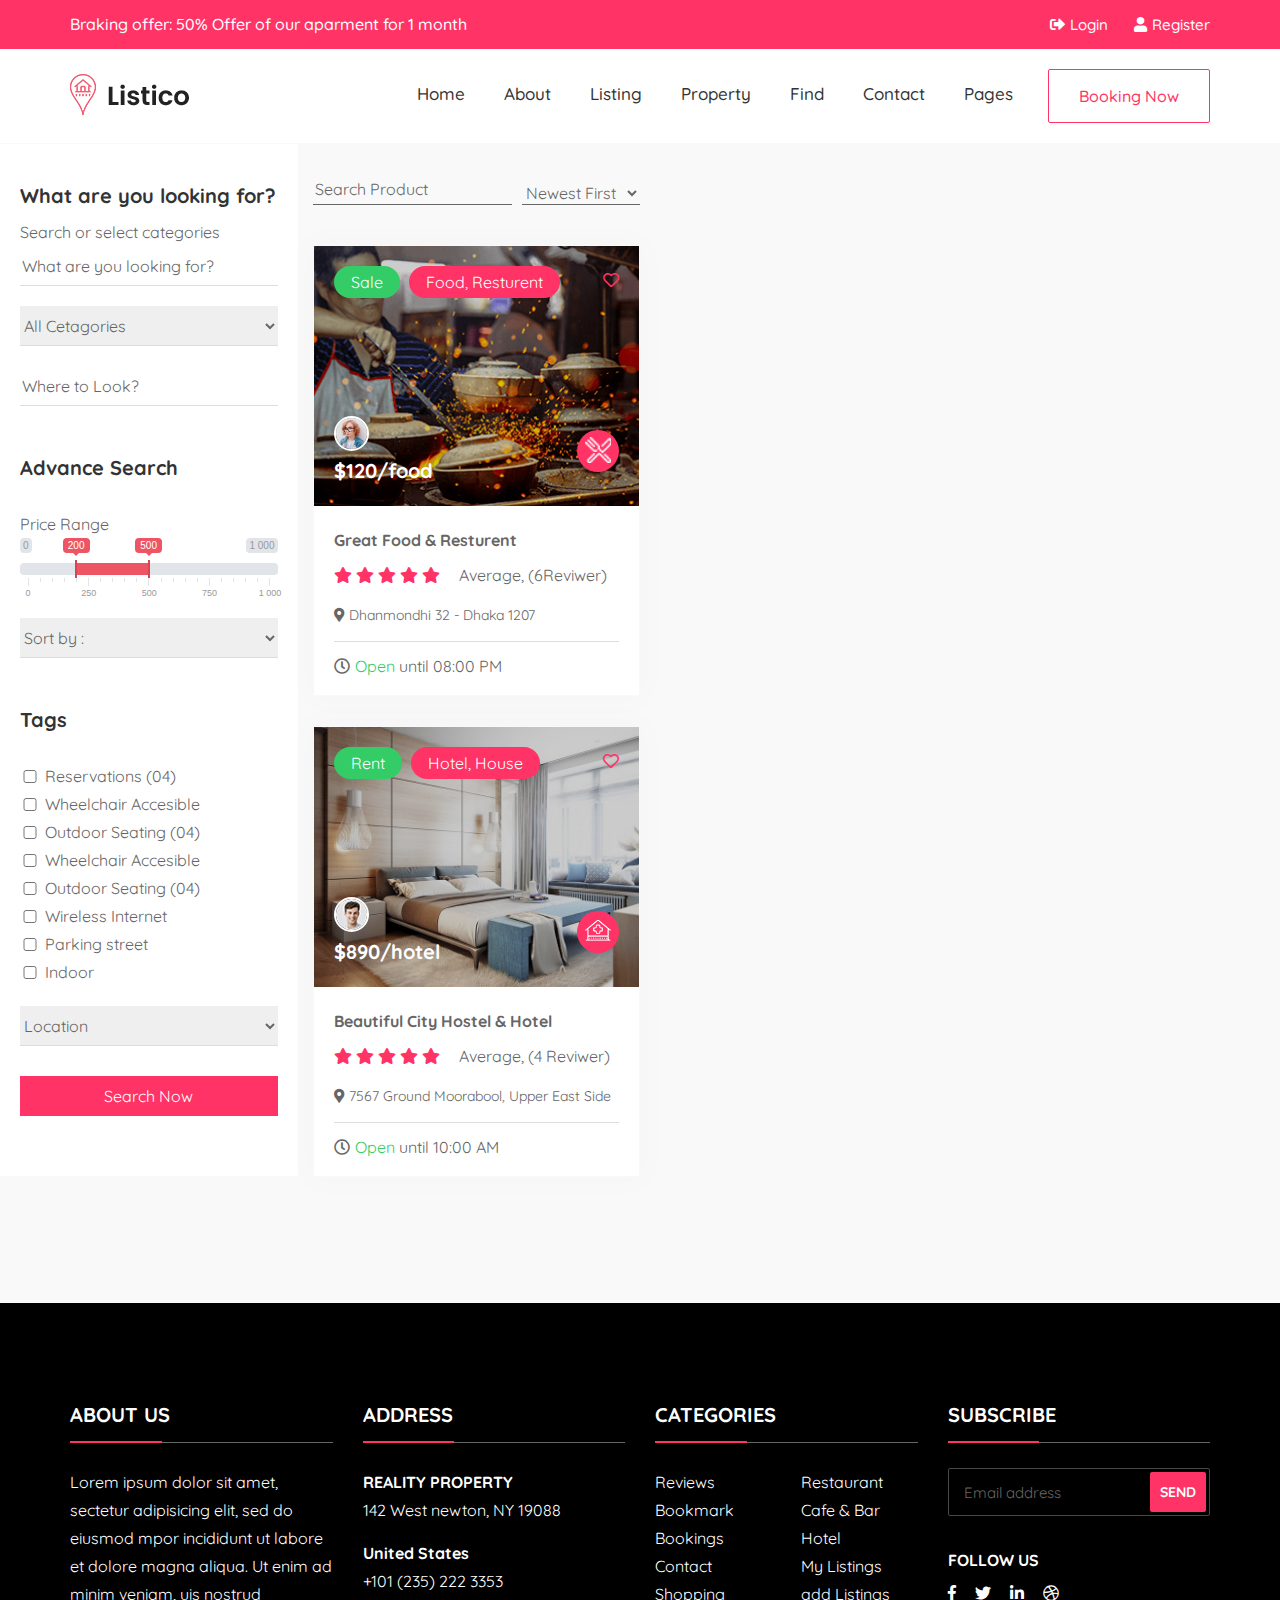
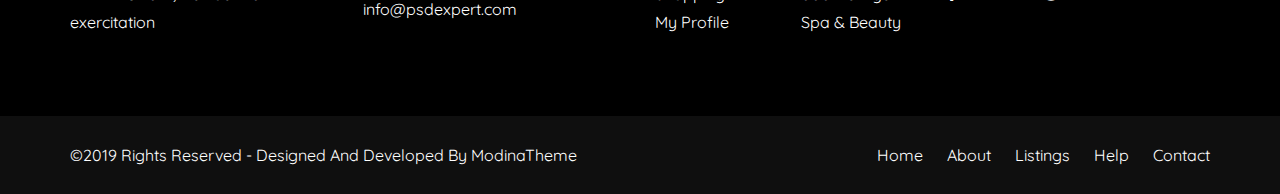
<file: explors-map-sidebar.html>
<!DOCTYPE html>
<html lang="en">
<head>
    <!-- ========== Meta Tags ========== -->
    <meta charset="UTF-8">
    <meta http-equiv="X-UA-Compatible" content="IE=edge">
    <meta name="viewport" content="width=device-width, initial-scale=1.0">

    <!-- ======== Page title ============ -->
    <title>Listico - Listing & Directory HTML Template</title>
    
    <!-- ========== Favicon Icon ========== -->
    <link rel="shortcut icon" href="assets/img/favicon.png">

    <!-- ===========  All Stylesheet ================= -->
    <!--  fontawesome css plugins -->
    <link rel="stylesheet" href="assets/css/fontawesome.min.css">
    <!--  slick css plugins -->
    <link rel="stylesheet" href="assets/css/slick.css">
    <!--  rangeSlider css plugins -->
    <link rel="stylesheet" href="assets/css/ion.rangeSlider.min.css">
    <!--  slick theme css plugins -->
    <link rel="stylesheet" href="assets/css/slick-theme.css">
    <!--  magnific-popup css plugins -->
    <link rel="stylesheet" href="assets/css/magnific-popup.css">
    <!--  owl carosuel css plugins -->
    <link rel="stylesheet" href="assets/css/owl.carousel.min.css">
    <!--  owl theme css plugins -->
    <link rel="stylesheet" href="assets/css/owl.theme.css">
    <!--  meanmenu css plugins -->
    <link rel="stylesheet" href="assets/css/meanmenu.min.css">    
    <!--  Bootstrap css plugins -->
    <link rel="stylesheet" href="assets/css/bootstrap.min.css">
    <!-- template main style css file -->
    <link rel="stylesheet" href="style.css">
    <!-- template responsive css stylesheet -->
    <link rel="stylesheet" href="assets/css/responsive.css">

    <!-- HTML5 Shim and Respond.js IE8 support of HTML5 elements and media queries -->
    <!-- WARNING: Respond.js doesn't work if you view the page via file:// -->
    <!--[if lt IE 9]>
    <script src="https://oss.maxcdn.com/libs/html5shiv/3.7.0/html5shiv.js"></script>
    <script src="https://oss.maxcdn.com/libs/respond.js/1.4.2/respond.min.js"></script>
    <![endif]-->
</head>

<body class="theme_body">
    
    <!-- preloader element started -->
        <div class="loader-wrap">
            <div class="pin"></div>
            <div class="pulse"></div>
        </div>
    <!-- preloader element end -->
    
    <!-- header section start -->
    <header class="header-section">
        <!-- top bar -->
        <div class="top-bar-header">
            <div class="container">
                <div class="row">
                    <div class="col-xl-6 col-md-8 col-12">
                        <div class="top-bar-left">
                            <span>Braking offer: 50% Offer  of our aparment for 1 month</span>
                        </div>
                    </div>
                    <div class="col-xl-6 col-md-4 col-12 text-md-right">
                        <div class="top-bar-right">
                            <div class="user-setting">
                                <ul>
                                    <li><a href="#"><i class="fas fa-sign-out-alt"></i>Login</a></li>
                                    <li><a href="#"><i class="fas fa-user"></i>Register</a></li>
                                </ul>
                            </div>
                        </div>
                    </div>
                </div>
            </div>
        </div>
        <!-- main menu -->
        <div class="main-header">
            <div class="container">
                <div class="row">
                    <div class="col-md-3 logo">
                        <a class="navbar-brand" href="index.html">
                            <img src="assets/img/logo.png" class="logo-display" alt="shipo">
                        </a> 
                    </div> <!-- /.col-md-3 logo -->
                    <div class="col-md-9 d-none d-lg-block text-lg-right">
                        <nav id="responsive-menu" class="main-menu">
                            <ul class="menu-items">
                                <li><a href="#">home</a>
                                    <ul class="submenu">
                                        <li><a href="index.html">Home One</a></li>
                                        <li><a href="index-2.html">Home Two</a></li>
                                        <li><a href="index-3.html">Home Three</a></li>
                                    </ul>    
                                </li>
                                 <li><a href="about.html">about</a></li>
                                 <li><a href="listing-single-details.html">Listing</a>
                                    <ul class="submenu">
                                        <li><a href="tags.html">tags</a></li>
                                        <li><a href="tags-grid.html">tags grid</a></li>
                                        <li><a href="explors-map-sidebar.html">Explors</a></li>
                                    </ul>    
                                 </li>
                                 <li><a href="explors-map-sidebar.html">Property</a></li>
                                 <li><a href="explors-map-sidebar.html">Find</a></li>
                                 <li><a href="contact.html">Contact</a></li>
                                <li><a href="#">Pages</a>
                                    <ul class="submenu">
                                        <li><a href="login.html">login</a></li>
                                        <li><a href="register.html">register</a></li>
                                        <li><a href="booking.html">booking</a></li>
                                        <li><a href="tags.html">tags</a></li>
                                        <li><a href="tags-grid.html">tags grid</a></li>
                                        <li><a href="explors-map-sidebar.html">Explors</a></li>
                                        <li><a href="popular-locations.html">Popular Place</a></li>
                                        <li><a href="contact.html">contact</a></li>
                                    </ul> 
                                </li>
                            </ul>
                            <a href="#" class="btn-booking-start">Booking Now</a>
                        </nav>
                    </div> <!-- /. col-md-9 d-none d-lg-block -->

                    <div class="col-12">
                        <div class="responsive-menu"></div>
                    </div>
                </div>
            </div>
        </div>
    </header>
    <!-- header section end -->

    <!-- explors map and sidebar section start -->
    <section class="listico-explors-map-search section-padding pt-0">
        <div class="container-fluid m-0 p-0">
            <div class="row">
                <div class="col-lg-4 col-xl-3 col-sm-12 col-md-6">
                    <div class="sidebar-advance-search-wrapper">
                        <div class="listico-advance-search">
                            <h4>What are you looking for?</h4>
                            <span>Search or select categories</span>
                            <!-- advance form started -->
                            <form action="#" class="advance-search-form">
                                <input type="text" placeholder="What are you looking for?">
                                <select name="search">
                                    <option value="0">All Cetagories</option>
                                    <option value="1">Hotel</option>
                                    <option value="2">Resports</option>
                                    <option value="3">Shop</option>
                                    <option value="4">Travel</option>
                                </select>
                                <input type="text" placeholder="Where to Look?" class="map-icon">
                                <h4>Advance Search</h4>
                                <span>Price Range</span>
                                 <input type="text" class="range-slider" name="my_range" value=""
                                    data-type="double"
                                    data-min="0"
                                    data-max="1000"
                                    data-from="200"
                                    data-to="500"
                                    data-grid="true"
                                />
                                
                                <select name="short">
                                    <option value="0">Sort by :</option>
                                    <option value="1">High</option>
                                    <option value="2">Low</option>
                                </select>
                                <h4>Tags</h4>
                                <div class="tags-sidebar">
                                    <div class="checkbox-list">
                                        <div class="check-box"><input type="checkbox"><span>Reservations (04)</span></div>
                                        <div class="check-box"><input type="checkbox"><span>Wheelchair Accesible</span></div>
                                        <div class="check-box"><input type="checkbox"><span>Outdoor Seating (04)</span></div>
                                        <div class="check-box"><input type="checkbox"><span>Wheelchair Accesible</span></div>
                                        <div class="check-box"><input type="checkbox"><span>Outdoor Seating (04)</span></div>
                                        <div class="check-box"><input type="checkbox"><span>Wireless Internet</span></div>
                                        <div class="check-box"><input type="checkbox"><span>Parking street</span></div>
                                        <div class="check-box"><input type="checkbox"><span>Indoor</span></div>
                                    </div>
                                </div>
                                <select name="location">
                                    <option value="0">Location</option>
                                    <option value="1">USA</option>
                                    <option value="2">ASIA</option>
                                    <option value="3">London</option>
                                </select>
                                <button type="submit" class="btn-search">Search Now</button>
                            </form>
                            <!-- advance form end -->
                        </div>
                    </div>
                </div>
                <div class="col-lg-3 col-xl-3 col-sm-12 col-md-6 pr-lg-0 pl-lg-0">
                    <div class="top-serach">
                        <form action="#">
                            <input type="text" placeholder="Search Product">
                            <select name="top-search">
                                <option value="0">Newest First</option>
                                <option value="1">Top Place</option>
                            </select>
                        </form>
                    </div>
                    <div class="top-place-widgets">
                        <!-- single item box start -->
                        <div class="single-popular-item">
                            <div class="item-cover-image bg-cover" style="background-image: url('assets/img/mancook.png')">
                                <div class="tags">
                                    <ul>
                                        <li><a href="#">Sale</a></li>
                                        <li><a href="#">Food, Resturent</a></li>
                                    </ul>
                                    <a href="#" class="btn-wishlist"><i class="far fa-heart"></i></a>
                                </div>
                                <div class="item-details">
                                    <div class="brand">
                                        <img src="assets/img/avatar/4.jpg" alt="listico">
                                        <span class="item-price">$120/food</span>
                                    </div>
                                    <div class="item-category">
                                        <div class="cat-icon">
                                            <img src="assets/img/cafe.png" alt="listico">
                                        </div>
                                    </div>
                                </div>
                            </div>
                            <div class="item-content">
                                <h4><a href="listing-single-details.html">Great Food & Resturent</a></h4>
                                <div class="item-feedback">
                                    <ul>
                                        <li><i class="fas fa-star"></i></li>
                                        <li><i class="fas fa-star"></i></li>
                                        <li><i class="fas fa-star"></i></li>
                                        <li><i class="fas fa-star"></i></li>
                                        <li><i class="fas fa-star"></i></li>
                                    </ul>
                                    Average, (6Reviwer)
                                </div>
                                <div class="item-store-location">
                                    <i class="fas fa-map-marker-alt"></i>
                                    Dhanmondhi 32 - Dhaka 1207
                                </div>
                                <div class="item-meta-data open">
                                    <ul>
                                        <li><i class="far fa-clock"></i><span>Open</span> until 08:00 PM</li>
                                          
                                    </ul>
                                </div>
                            </div>
                        </div>
                        <!-- single item box end -->
                        <!-- single item box start -->
                        <div class="single-popular-item">
                            <div class="item-cover-image bg-cover" style="background-image: url('assets/img/hotel1.jpg')">
                                <div class="tags">
                                    <ul>
                                        <li><a href="#">Rent</a></li>
                                        <li><a href="#">Hotel, House</a></li>
                                    </ul>
                                    <a href="#" class="btn-wishlist"><i class="far fa-heart"></i></a>
                                </div>
                                <div class="item-details">
                                    <div class="brand">
                                        <img src="assets/img/avatar/author2.png" alt="listico">
                                        <span class="item-price">$890/hotel</span>
                                    </div>
                                    <div class="item-category">
                                        <div class="cat-icon">
                                            <img src="assets/img/hotel.png" alt="listico">
                                        </div>
                                    </div>
                                </div>
                            </div>
                            <div class="item-content">
                                <h4><a href="listing-single-details.html">Beautiful City Hostel & Hotel</a></h4>
                                <div class="item-feedback">
                                    <ul>
                                        <li><i class="fas fa-star"></i></li>
                                        <li><i class="fas fa-star"></i></li>
                                        <li><i class="fas fa-star"></i></li>
                                        <li><i class="fas fa-star"></i></li>
                                        <li><i class="fas fa-star"></i></li>
                                    </ul>
                                    Average, (4 Reviwer)
                                </div>
                                <div class="item-store-location">
                                    <i class="fas fa-map-marker-alt"></i>
                                    7567 Ground Moorabool, Upper East Side
                                </div>
                                <div class="item-meta-data open">
                                    <ul>
                                        <li><i class="far fa-clock"></i><span>Open</span> until 10:00 AM</li>
                                    </ul>
                                </div>
                            </div>
                        </div>
                        <!-- single item box end -->
                    </div>
                </div>
                <div class="col-lg-5 col-xl-6 col-sm-12 col-md-12">
                    <div class="search-location-result">
                        <div class="location-search-result">
                           <iframe src="https://www.google.com/maps/embed?pb=!1m16!1m12!1m3!1d58400.47931449054!2d90.40927917566997!3d23.817533751206252!2m3!1f0!2f0!3f0!3m2!1i1024!2i768!4f13.1!2m1!1sBars!5e0!3m2!1sen!2sbd!4v1562019287484!5m2!1sen!2sbd"  style="border:0" allowfullscreen></iframe>
                        </div><!-- end location -->
                    </div>
                </div>
            </div>
        </div>
    </section>
    <!-- explors map and sidebar section end -->

    <!-- footer section wrapper start -->
    <footer class="footer-section">
        <div class="footer-widgets-section">
            <div class="container">
                <div class="row">
                    <div class="col-xl-3 col-md-6 col-lg-3 col-sm-12">
                        <div class="single-footer-widget">
                            <div class="widget-title">
                                <h4>About US</h4>
                            </div>
                            <p>Lorem ipsum dolor sit amet, sectetur adipisicing elit, sed do eiusmod mpor incididunt ut labore et dolore magna aliqua. Ut enim ad minim veniam, uis nostrud exercitation</p>
                        </div>
                    </div>

                    <div class="col-xl-3 col-md-6 col-lg-3 col-sm-12">
                        <div class="single-footer-widget">
                            <div class="widget-title">
                                <h4>Address</h4>
                            </div>
                            <p><strong>REALITY PROPERTY</strong>
                                142 West newton, NY 19088 <br>
                                <strong>United States</strong>
                                +101 (235) 222 3353
                                info@psdexpert.com</p>
                        </div>
                    </div>

                    <div class="col-xl-3 col-md-6 col-lg-3 col-sm-12">
                        <div class="single-footer-widget">
                            <div class="widget-title">
                                <h4>Categories</h4>
                            </div>
                            <div class="widget-cats row">
                                <ul class="col-12 col-md-6">
                                    <li><a href="#">Reviews</a></li>
                                    <li><a href="#">Bookmark</a></li>
                                    <li><a href="#">Bookings</a></li>
                                    <li><a href="#">Contact</a></li>
                                    <li><a href="#">Shopping</a></li>
                                    <li><a href="#">My Profile</a></li>
                                </ul>
                                <ul class="col-12 col-md-6">
                                    <li><a href="#">Restaurant</a></li>
                                    <li><a href="#">Cafe & Bar</a></li>
                                    <li><a href="#">Hotel</a></li>
                                    <li><a href="#">My Listings</a></li>
                                    <li><a href="#">add Listings</a></li>
                                    <li><a href="#">Spa & Beauty</a></li>
                                </ul>
                            </div>
                        </div>
                    </div>

                    <div class="col-xl-3 col-md-6 col-lg-3 col-sm-12">
                        <div class="single-footer-widget">
                            <div class="widget-title">
                                <h4>Subscribe</h4>
                            </div>
                            <div class="subscribe-box">
                                <form action="#">
                                    <input type="text" placeholder="Email address">
                                    <button type="submit">send</button>
                                </form>
                            </div>
                            <div class="social-icons">
                                <span>Follow us</span>
                                <ul>
                                    <li><a href="#"><i class="fab fa-facebook-f"></i></a></li>
                                    <li><a href="#"><i class="fab fa-twitter"></i></a></li>
                                    <li><a href="#"><i class="fab fa-linkedin-in"></i></a></li>
                                    <li><a href="#"><i class="fab fa-dribbble"></i></a></li>
                                </ul>
                            </div>
                        </div>
                    </div>

                </div>
            </div>
        </div>
        <div class="footer-bottom-section">
            <div class="container">
                <div class="row">
                    <div class="col-xl-6 col-sm-12">
                        <span>&copy;2019 rights reserved - Designed and Developed by ModinaTheme</span>
                    </div>
                    <div class="col-xl-6 col-sm-12">
                        <div class="footer-menu">
                            <ul>
                                <li><a href="#">Home</a></li>
                                <li><a href="#">About</a></li>
                                <li><a href="#">Listings</a></li>
                                <li><a href="#">Help</a></li>
                                <li><a href="#">Contact</a></li>
                            </ul>
                        </div>
                    </div>
                </div>
            </div>
        </div>
    </footer>
    <!-- footer section wrapper end -->


    <!--  ALl JS Plugins
    ====================================== -->
    <script src="assets/js/jquery-1.12.4.min.js"></script>
    <script src="assets/js/jquery.easing.1.3.js"></script>
    <script src="assets/js/popper.min.js"></script>
    <script src="assets/js/bootstrap.min.js"></script>
    <script src="assets/js/scrollUp.min.js"></script>
    <script src="assets/js/magnific-popup.min.js"></script>
    <script src="assets/js/wow.min.js"></script>
    <script src="assets/js/owl.carousel.min.js"></script>
    <script src="assets/js/slick.min.js"></script>
    <script src="assets/js/ion.rangeSlider.min.js"></script>
    <script src="assets/js/rater.min.js"></script>
    <script src="assets/js/meanmenu.min.js"></script>
    <script src="assets/js/main.js"></script>
</body>
</html>
</file>
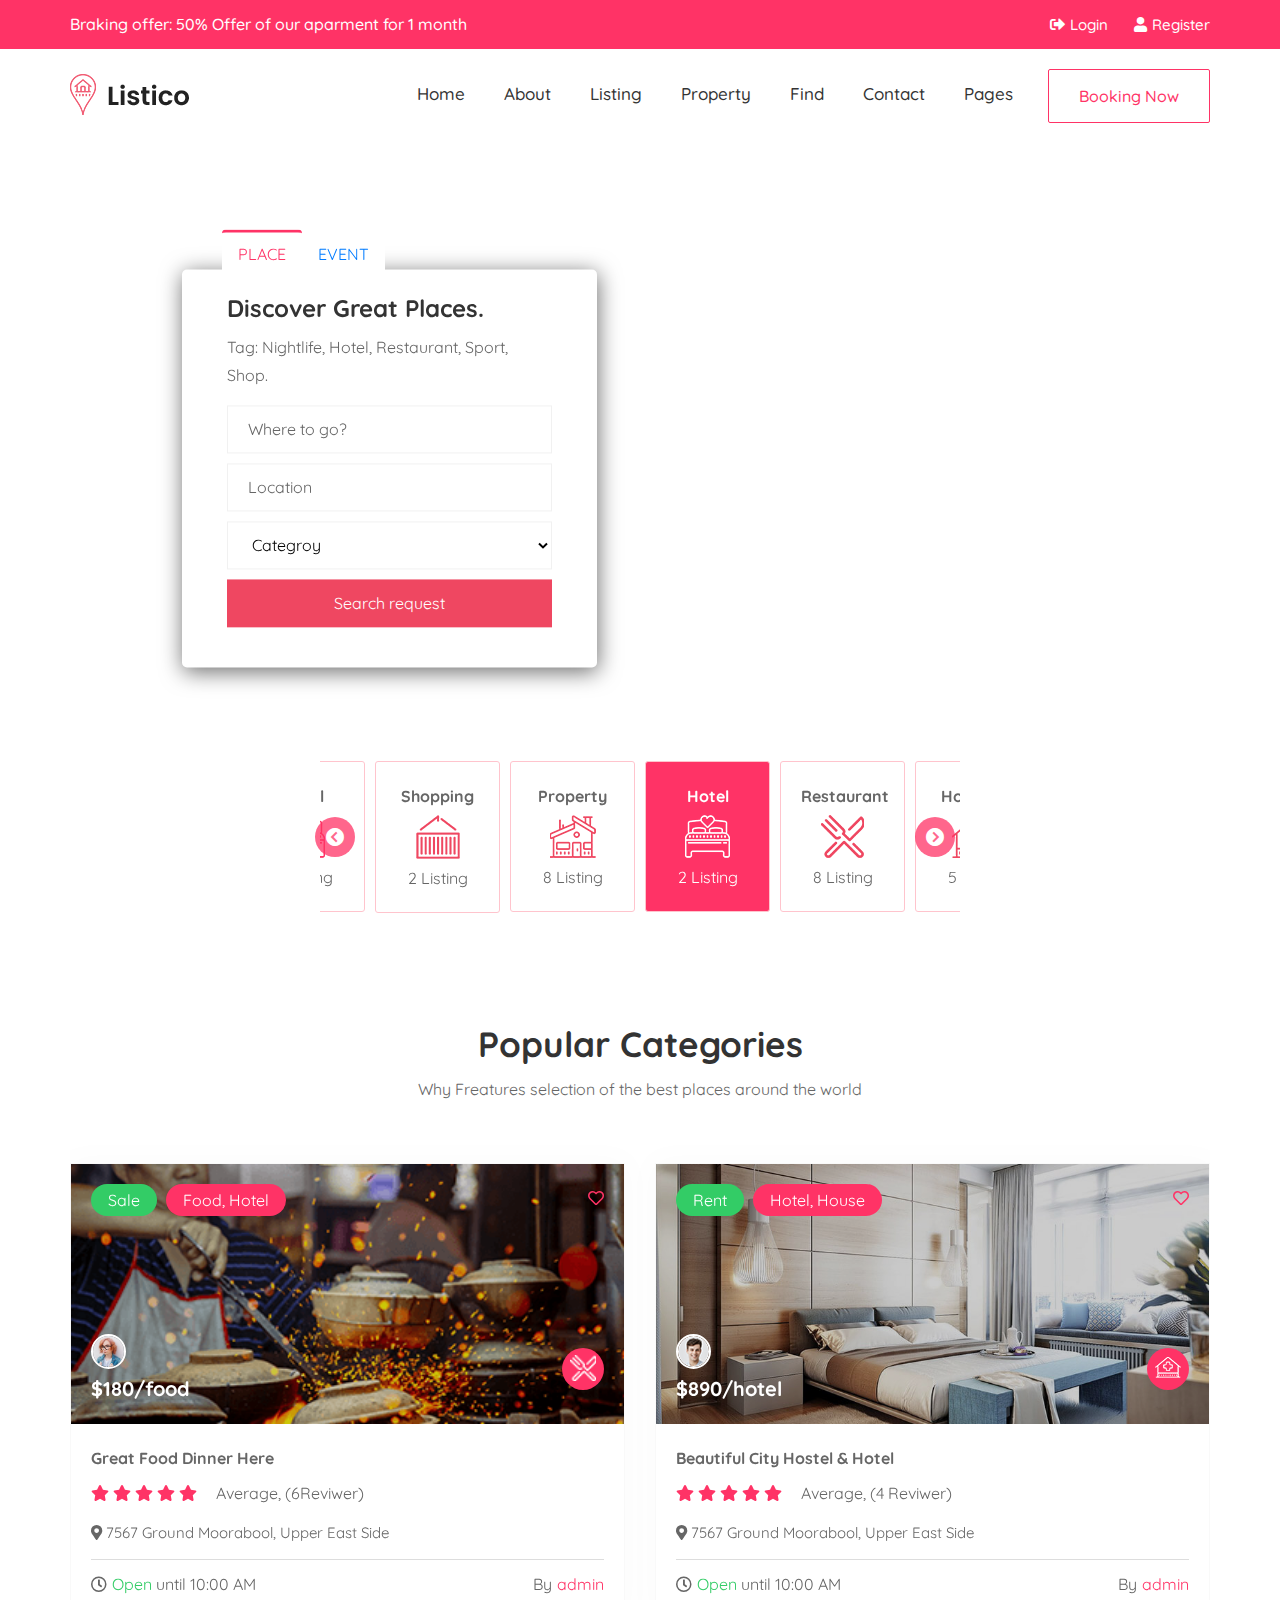
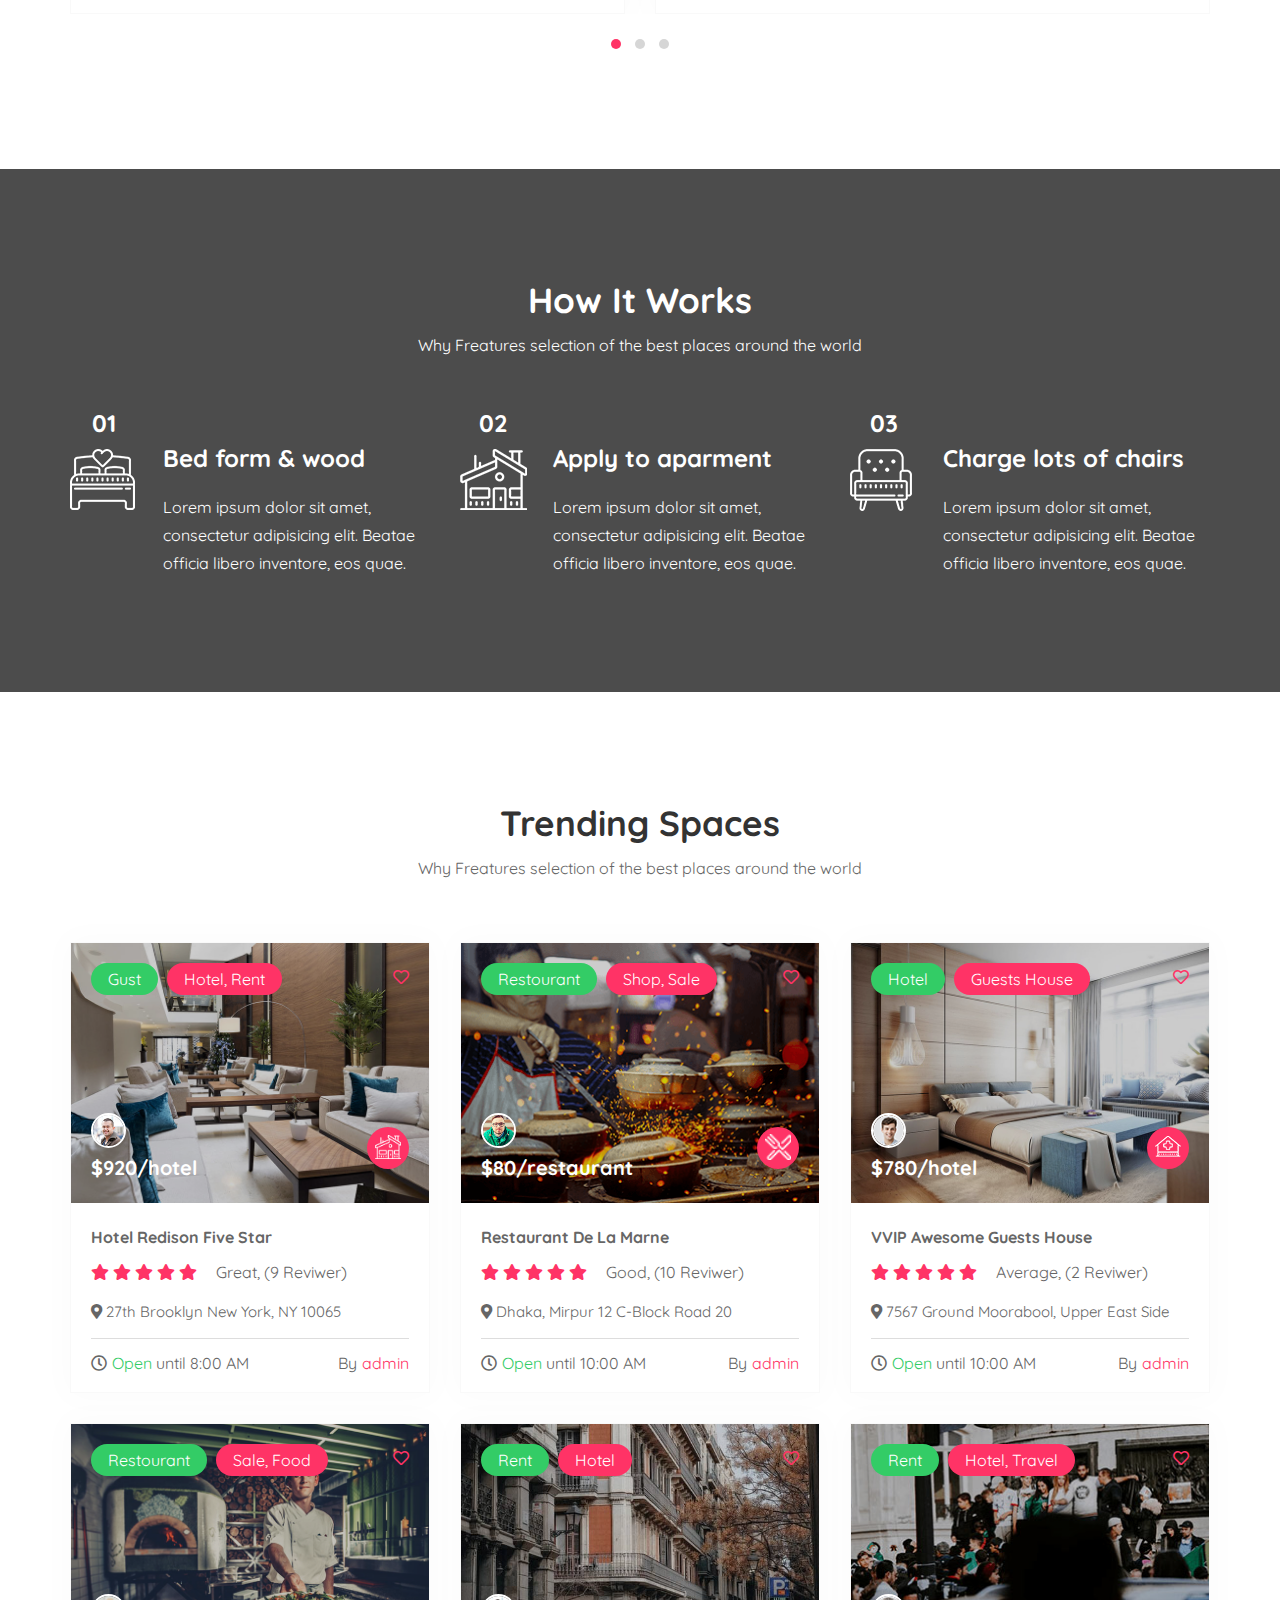
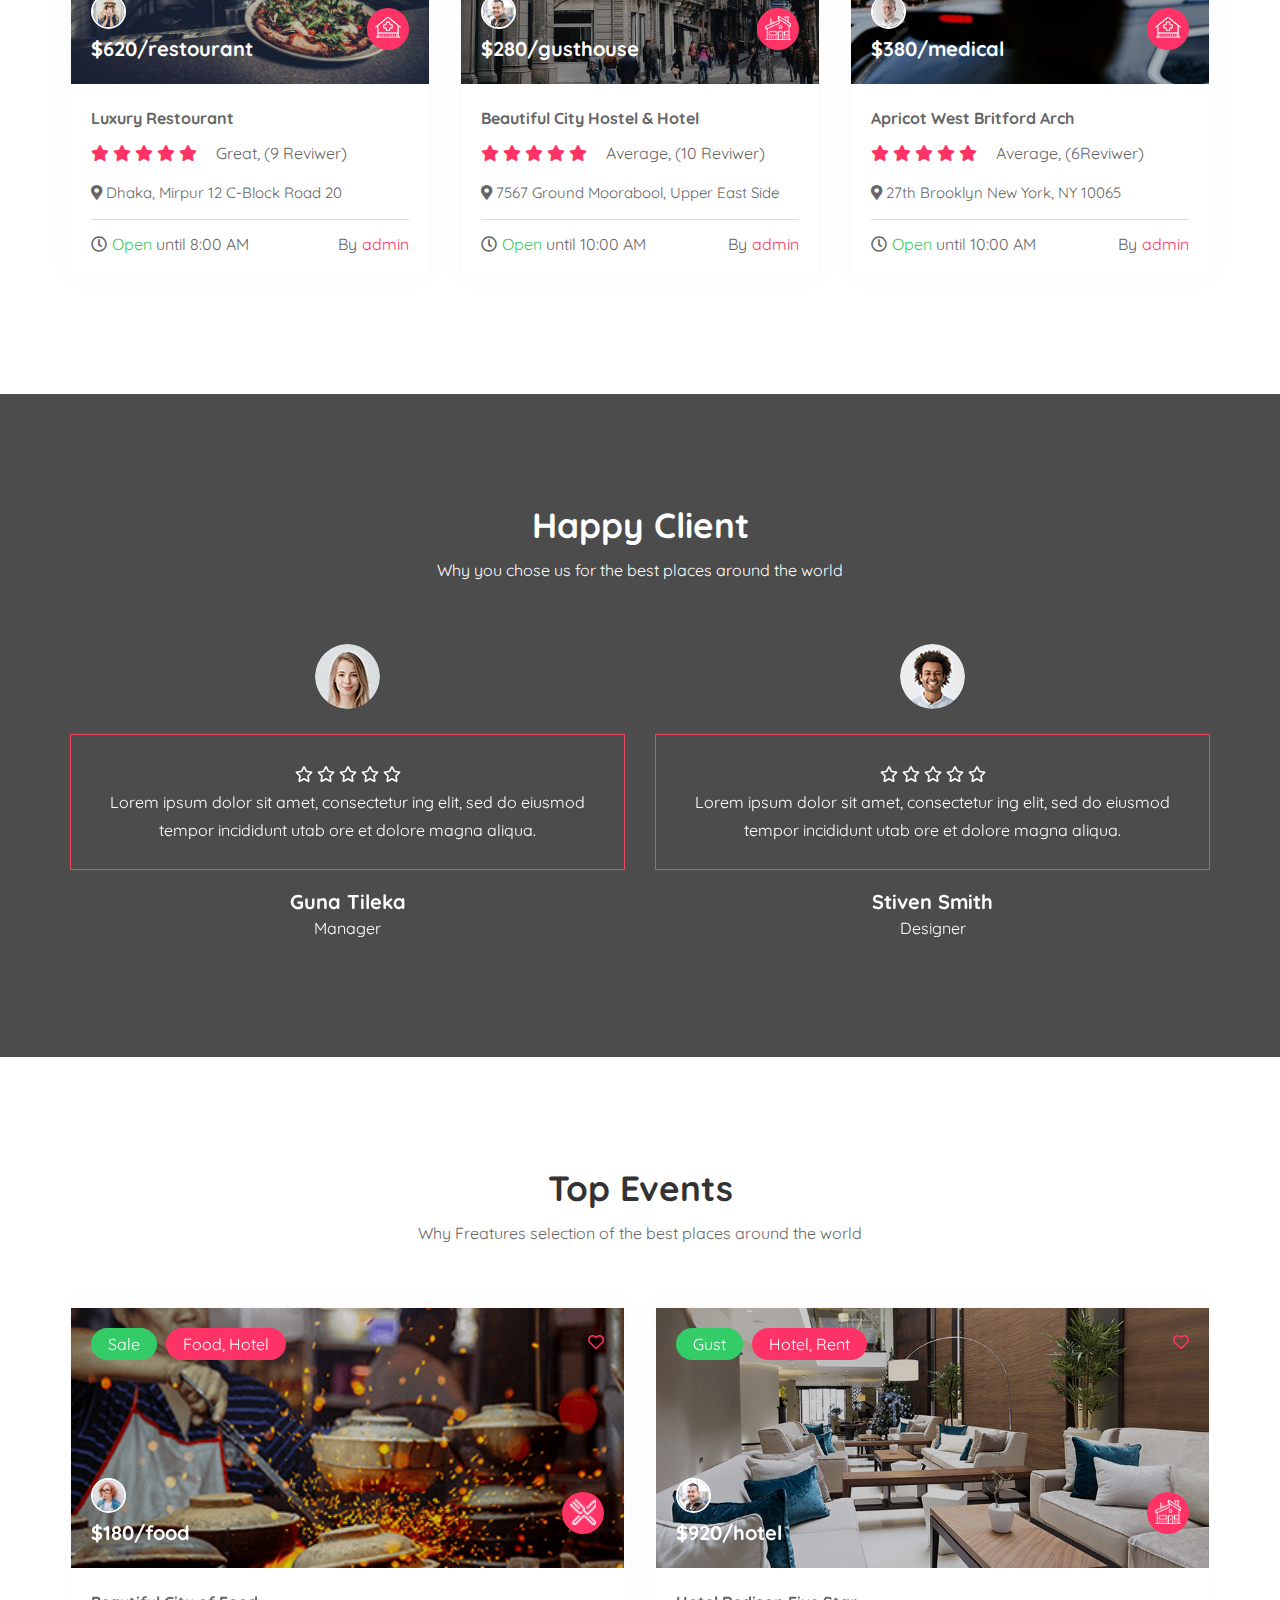
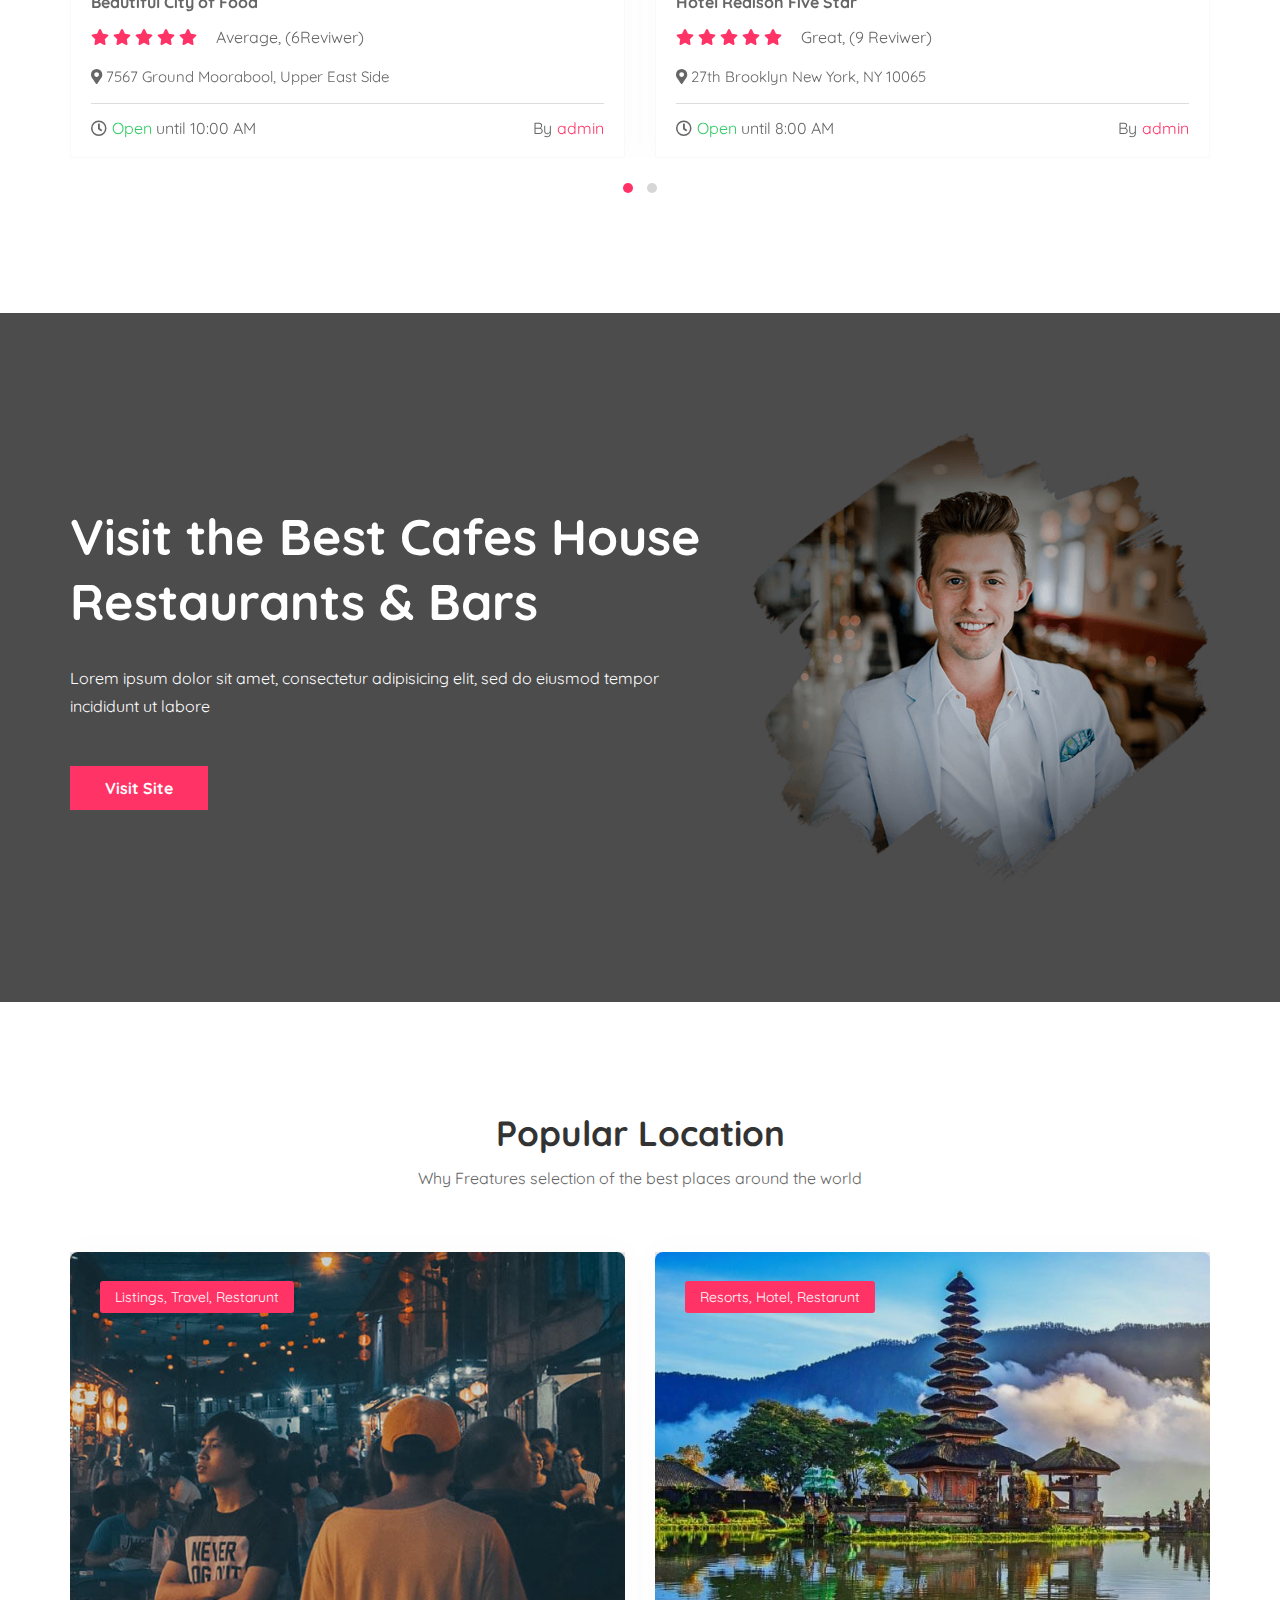
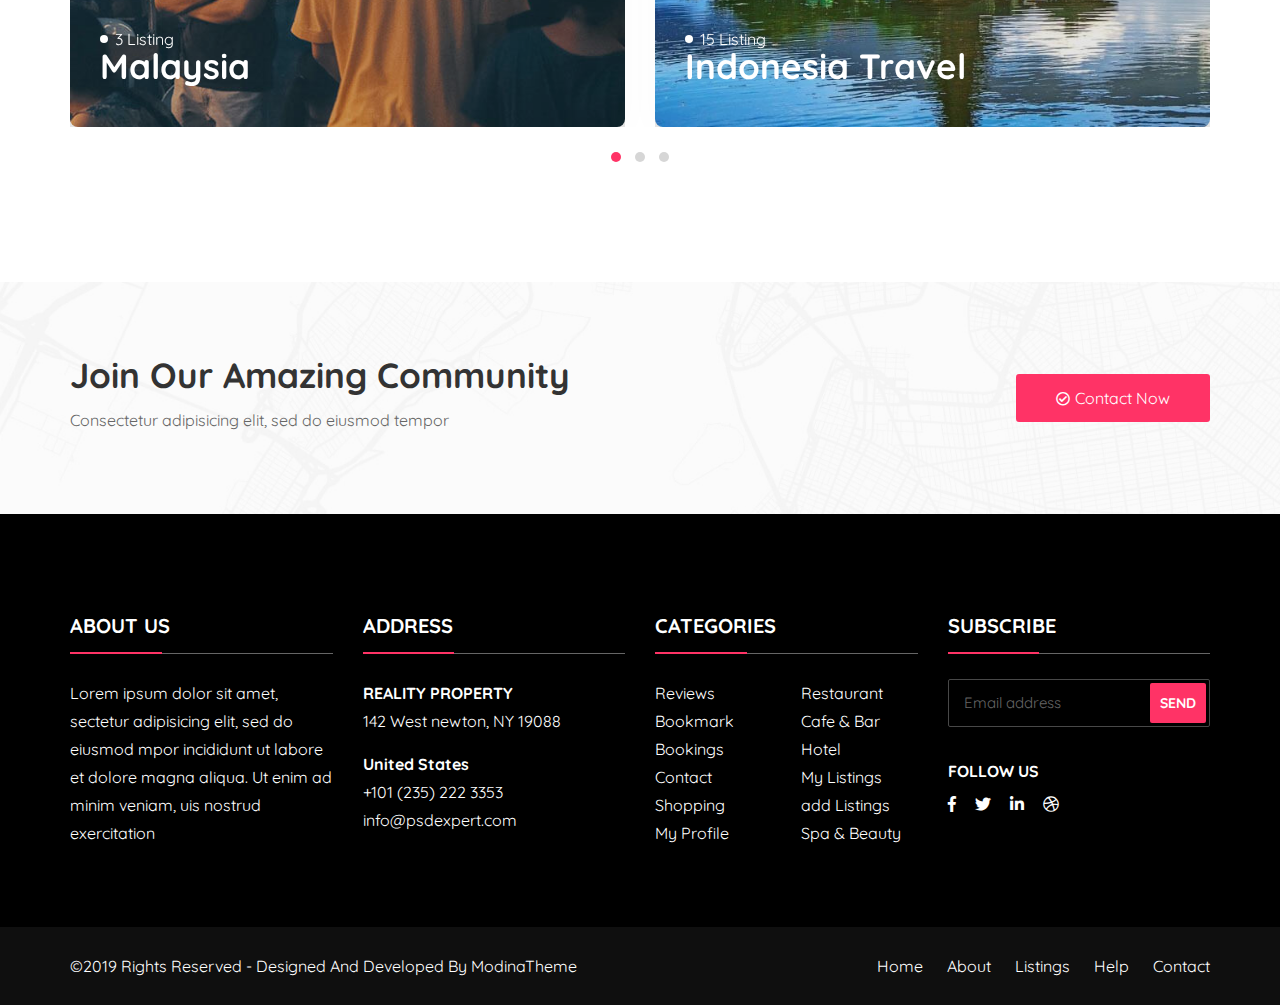
<file: index-2.html>
<!DOCTYPE html>
<html lang="en">
<head>
    <!-- ========== Meta Tags ========== -->
    <meta charset="UTF-8">
    <meta http-equiv="X-UA-Compatible" content="IE=edge">
    <meta name="viewport" content="width=device-width, initial-scale=1.0">

    <!-- ======== Page title ============ -->
    <title>Listico - Listing & Directory HTML Template</title>
    
    <!-- ========== Favicon Icon ========== -->
    <link rel="shortcut icon" href="assets/img/favicon.png">

    <!-- ===========  All Stylesheet ================= -->
    <!--  fontawesome css plugins -->
    <link rel="stylesheet" href="assets/css/fontawesome.min.css">
    <!--  slick css plugins -->
    <link rel="stylesheet" href="assets/css/slick.css">
    <!--  rangeSlider css plugins -->
    <link rel="stylesheet" href="assets/css/ion.rangeSlider.min.css">
    <!--  slick theme css plugins -->
    <link rel="stylesheet" href="assets/css/slick-theme.css">
    <!--  magnific-popup css plugins -->
    <link rel="stylesheet" href="assets/css/magnific-popup.css">
    <!--  owl carosuel css plugins -->
    <link rel="stylesheet" href="assets/css/owl.carousel.min.css">
    <!--  owl theme css plugins -->
    <link rel="stylesheet" href="assets/css/owl.theme.css">
    <!--  meanmenu css plugins -->
    <link rel="stylesheet" href="assets/css/meanmenu.min.css">    
    <!--  Bootstrap css plugins -->
    <link rel="stylesheet" href="assets/css/bootstrap.min.css">
    <!-- template main style css file -->
    <link rel="stylesheet" href="style.css">
    <!-- template responsive css stylesheet -->
    <link rel="stylesheet" href="assets/css/responsive.css">

    <!-- HTML5 Shim and Respond.js IE8 support of HTML5 elements and media queries -->
    <!-- WARNING: Respond.js doesn't work if you view the page via file:// -->
    <!--[if lt IE 9]>
    <script src="https://oss.maxcdn.com/libs/html5shiv/3.7.0/html5shiv.js"></script>
    <script src="https://oss.maxcdn.com/libs/respond.js/1.4.2/respond.min.js"></script>
    <![endif]-->
</head>

<body class="theme_body">
    
    <!-- preloader element started -->
        <div class="loader-wrap">
            <div class="pin"></div>
            <div class="pulse"></div>
        </div>
    <!-- preloader element end -->
    
    
    <!-- header section start -->
    <header class="header-section">
        <!-- top bar -->
        <div class="top-bar-header">
            <div class="container">
                <div class="row">
                    <div class="col-xl-6 col-md-8 col-12">
                        <div class="top-bar-left">
                            <span>Braking offer: 50% Offer  of our aparment for 1 month</span>
                        </div>
                    </div>
                    <div class="col-xl-6 col-md-4 col-12 text-md-right">
                        <div class="top-bar-right">
                            <div class="user-setting">
                                <ul>
                                    <li><a href="#"><i class="fas fa-sign-out-alt"></i>Login</a></li>
                                    <li><a href="#"><i class="fas fa-user"></i>Register</a></li>
                                </ul>
                            </div>
                        </div>
                    </div>
                </div>
            </div>
        </div>
        <!-- main menu -->
        <div class="main-header">
            <div class="container">
                <div class="row">
                    <div class="col-md-3 logo">
                        <a class="navbar-brand" href="index.html">
                            <img src="assets/img/logo.png" class="logo-display" alt="shipo">
                        </a> 
                    </div> <!-- /.col-md-3 logo -->
                    <div class="col-md-9 d-none d-lg-block text-lg-right">
                        <nav id="responsive-menu" class="main-menu">
                            <ul class="menu-items">
                                <li><a href="#">home</a>
                                    <ul class="submenu">
                                        <li><a href="index.html">Home One</a></li>
                                        <li><a href="index-2.html">Home Two</a></li>
                                    </ul>    
                                </li>
                                 <li><a href="about.html">about</a></li>
                                 <li><a href="listing-single-details.html">Listing</a>
                                    <ul class="submenu">
                                        <li><a href="tags.html">tags</a></li>
                                        <li><a href="tags-grid.html">tags grid</a></li>
                                        <li><a href="explors-map-sidebar.html">Explors</a></li>
                                    </ul>    
                                 </li>
                                 <li><a href="explors-map-sidebar.html">Property</a></li>
                                 <li><a href="explors-map-sidebar.html">Find</a></li>
                                 <li><a href="contact.html">Contact</a></li>
                                <li><a href="#">Pages</a>
                                    <ul class="submenu">
                                        <li><a href="login.html">login</a></li>
                                        <li><a href="register.html">register</a></li>
                                        <li><a href="booking.html">booking</a></li>
                                        <li><a href="tags.html">tags</a></li>
                                        <li><a href="tags-grid.html">tags grid</a></li>
                                        <li><a href="explors-map-sidebar.html">Explors</a></li>
                                        <li><a href="popular-locations.html">Popular Place</a></li>
                                        <li><a href="contact.html">contact</a></li>
                                    </ul> 
                                </li>
                            </ul>
                            <a href="#" class="btn-booking-start">Booking Now</a>
                        </nav>
                    </div> <!-- /. col-md-9 d-none d-lg-block -->

                    <div class="col-12">
                        <div class="responsive-menu"></div>
                    </div>
                </div>
            </div>
        </div>
    </header>
    <!-- header section end -->

    <!-- hero section start -->
    <section class="hero-section welcome-section hero-index-2">
        <div class="container-fluid m-lg-0 p-lg-0">
            <div class="row">
                <div class="slider-section col-lg-12 col-sm-12 p-0">
                    <div class="booking-form-home">
                         <div class="search-tab-wrap">
                            <!-- Nav tabs -->
                            <ul class="nav nav-tabs">
                               <li class="nav-item">
                                  <a class="nav-link active" data-toggle="tab" href="#place">place</a>
                               </li>
                               <li class="nav-item">
                                  <a class="nav-link" data-toggle="tab" href="#event">event</a>
                               </li>
                            </ul>
                            <!-- Tab panes -->
                            <div class="tab-content">
                               <div class="tab-pane active container" id="place">
                                   <div class="search-form-box">
                                       <h3>Discover Great Places.</h3>
                                       <p>Tag: Nightlife, Hotel, Restaurant, Sport, Shop.</p>
                                       <form action="#" class="search-form">
                                           <input type="text" placeholder="Where to go?" name="place">
                                           <input type="text" placeholder="Location" name="location">
                                           <select>
                                               <option value="Categroy">Categroy</option>
                                               <option value="1">Hotel</option>
                                               <option value="2">Restaurant</option>
                                               <option value="3">Property</option>
                                               <option value="4">Shopping</option>
                                           </select>
                                           <button type="submit">Search request</button>
                                       </form>
                                   </div>
                               </div>
                               <div class="tab-pane container" id="event">
                                    <div class="search-form-box">
                                       <h3>Discover Great Event.</h3>
                                       <p>Tag: Nightlife, Hotel, Restaurant, Sport, Shop.</p>
                                       <form action="#" class="search-form">
                                           <input type="text" placeholder="Where to go?" name="place">
                                           <input type="text" placeholder="Location" name="location">
                                           <select>
                                               <option value="Categroy">Categroy</option>
                                               <option value="1">Hotel</option>
                                               <option value="2">Restaurant</option>
                                               <option value="3">Property</option>
                                               <option value="4">Shopping</option>
                                           </select>
                                           <button type="submit">Search request</button>
                                       </form>
                                   </div>
                               </div>
                            </div>
                        </div>
                    </div>
                    <div class="slides listico-slider">
                        <div class="single-slide">
                           <iframe src="https://www.google.com/maps/embed?pb=!1m16!1m12!1m3!1d58400.47931449054!2d90.40927917566997!3d23.817533751206252!2m3!1f0!2f0!3f0!3m2!1i1024!2i768!4f13.1!2m1!1sBars!5e0!3m2!1sen!2sbd!4v1562019287484!5m2!1sen!2sbd"  style="border:0" allowfullscreen></iframe>
                        </div><!-- end single slide -->
                        <div class="single-slide">
                           <iframe src="https://www.google.com/maps/embed?pb=!1m16!1m12!1m3!1d116765.49789143789!2d90.28748999112247!3d23.85691014031508!2m3!1f0!2f0!3f0!3m2!1i1024!2i768!4f13.1!2m1!1sHotels!5e0!3m2!1sen!2sbd!4v1562018865814!5m2!1sen!2sbd"  style="border:0" allowfullscreen></iframe>
                        </div><!-- end single slide -->
                        <div class="single-slide">
                            <iframe src="https://www.google.com/maps/embed?pb=!1m16!1m12!1m3!1d5161.9500897305015!2d90.3667025947699!3d23.816824102524652!2m3!1f0!2f0!3f0!3m2!1i1024!2i768!4f13.1!2m1!1sRestaurants!5e0!3m2!1sen!2sbd!4v1562019214497!5m2!1sen!2sbd"  style="border:0" allowfullscreen></iframe>
                        </div><!-- end single slide -->
                        <div class="single-slide">
                           <iframe src="https://www.google.com/maps/embed?pb=!1m16!1m12!1m3!1d58400.47931449054!2d90.40927917566997!3d23.817533751206252!2m3!1f0!2f0!3f0!3m2!1i1024!2i768!4f13.1!2m1!1sBars!5e0!3m2!1sen!2sbd!4v1562019287484!5m2!1sen!2sbd"  style="border:0" allowfullscreen></iframe>
                        </div><!-- end single slide -->
                        <div class="single-slide">
                           <iframe src="https://www.google.com/maps/embed?pb=!1m16!1m12!1m3!1d116765.49789143789!2d90.28748999112247!3d23.85691014031508!2m3!1f0!2f0!3f0!3m2!1i1024!2i768!4f13.1!2m1!1sHotels!5e0!3m2!1sen!2sbd!4v1562018865814!5m2!1sen!2sbd"  style="border:0" allowfullscreen></iframe>
                        </div><!-- end single slide -->
                        <div class="single-slide">
                            <iframe src="https://www.google.com/maps/embed?pb=!1m16!1m12!1m3!1d5161.9500897305015!2d90.3667025947699!3d23.816824102524652!2m3!1f0!2f0!3f0!3m2!1i1024!2i768!4f13.1!2m1!1sRestaurants!5e0!3m2!1sen!2sbd!4v1562019214497!5m2!1sen!2sbd"  style="border:0" allowfullscreen></iframe>
                        </div><!-- end single slide -->
                    </div>
                    <div class="row d-flex text-center">
                        <div class="slides slider-nav style-2 col-md-8 offset-md-2 col-lg-6 offset-lg-3">
                            <div class="single-nav">
                                <div class="slide-icon">
                                    <span>Shopping</span>
                                    <img src="assets/img/shop.png" alt="listico">
                                    2 Listing
                                </div>
                            </div><!-- end single-nav -->
                            <div class="single-nav">
                                <div class="slide-icon">
                                    <span>Property</span>
                                    <img src="assets/img/red-exterior.png" alt="listico">
                                    8 Listing
                                </div>
                            </div><!-- end single-nav -->
                            <div class="single-nav">
                                <div class="slide-icon">
                                    <span>Hotel</span>
                                    <img src="assets/img/red-kat.png" alt="listico">
                                    2 Listing
                                </div>
                            </div><!-- end single-nav -->
                            <div class="single-nav">
                                <div class="slide-icon">
                                    <span>Restaurant</span>
                                    <img src="assets/img/red-din.png" alt="listico">
                                    8 Listing
                                </div>
                            </div><!-- end single-nav -->
                            <div class="single-nav">
                                <div class="slide-icon">
                                    <span>Hospitals</span>
                                    <img src="assets/img/red-medical.png" alt="listico">
                                    5 Listing
                                </div>
                            </div><!-- end single-nav -->
                            <div class="single-nav">
                                <div class="slide-icon">
                                    <span>Hotel</span>
                                    <img src="assets/img/red-kat.png" alt="listico">
                                    2 Listing
                                </div>
                            </div><!-- end single-nav -->
                        </div>
                    </div>
                </div>
            </div>
       </div>
    </section>
    <!-- hero section end -->

    <!-- Popular Categories carousel section start -->
    <section class="popular-categories carousel-section section-padding">
        <div class="container">
            <div class="row">
                <div class="col-sm-12 col-xl-12 text-center">
                    <div class="section-title">
                        <h2>Popular Categories</h2>
                        <span>Why Freatures selection of the best places around the world</span>
                    </div>
                </div>
            </div>
            <div class="row">
                <div class="col-xl-12">
                    <div class="listico-item-carousel owl-carousel owl-theme">
                        <!-- single item box start -->
                        <div class="single-popular-item">
                            <div class="item-cover-image bg-cover" style="background-image: url('assets/img/mancook.png')">
                                <div class="tags">
                                    <ul>
                                        <li><a href="#">Sale</a></li>
                                        <li><a href="#">Food, Hotel</a></li>
                                    </ul>
                                    <a href="#" class="btn-wishlist"><i class="far fa-heart"></i></a>
                                </div>
                                <div class="item-details">
                                    <div class="brand">
                                        <img src="assets/img/avatar/4.jpg" alt="listico">
                                        <span class="item-price">$180/food</span>
                                    </div>
                                    <div class="item-category">
                                        <div class="cat-icon">
                                            <img src="assets/img/cafe.png" alt="listico">
                                        </div>
                                    </div>
                                </div>
                            </div>
                            <div class="item-content">
                                <h4><a href="listing-single-details.html">Great Food Dinner Here</a></h4>
                                <div class="item-feedback">
                                    <ul>
                                        <li><i class="fas fa-star"></i></li>
                                        <li><i class="fas fa-star"></i></li>
                                        <li><i class="fas fa-star"></i></li>
                                        <li><i class="fas fa-star"></i></li>
                                        <li><i class="fas fa-star"></i></li>
                                    </ul>
                                    Average, (6Reviwer)
                                </div>
                                <div class="item-store-location">
                                    <i class="fas fa-map-marker-alt"></i>
                                    7567 Ground Moorabool, Upper East Side
                                </div>
                                <div class="item-meta-data open">
                                    <ul>
                                        <li><i class="far fa-clock"></i><span>Open</span> until 10:00 AM</li>
                                        <li>By<a href="#">admin</a></li>
                                    </ul>
                                </div>
                            </div>
                        </div>
                        <!-- single item box end -->
                        <!-- single item box start -->
                        <div class="single-popular-item">
                            <div class="item-cover-image bg-cover" style="background-image: url('assets/img/hotel1.jpg')">
                                <div class="tags">
                                    <ul>
                                        <li><a href="#">Rent</a></li>
                                        <li><a href="#">Hotel, House</a></li>
                                    </ul>
                                    <a href="#" class="btn-wishlist"><i class="far fa-heart"></i></a>
                                </div>
                                <div class="item-details">
                                    <div class="brand">
                                        <img src="assets/img/avatar/author2.png" alt="listico">
                                        <span class="item-price">$890/hotel</span>
                                    </div>
                                    <div class="item-category">
                                        <div class="cat-icon">
                                            <img src="assets/img/hotel.png" alt="listico">
                                        </div>
                                    </div>
                                </div>
                            </div>
                            <div class="item-content">
                                <h4><a href="listing-single-details.html">Beautiful City Hostel & Hotel</a></h4>
                                <div class="item-feedback">
                                    <ul>
                                        <li><i class="fas fa-star"></i></li>
                                        <li><i class="fas fa-star"></i></li>
                                        <li><i class="fas fa-star"></i></li>
                                        <li><i class="fas fa-star"></i></li>
                                        <li><i class="fas fa-star"></i></li>
                                    </ul>
                                    Average, (4 Reviwer)
                                </div>
                                <div class="item-store-location">
                                    <i class="fas fa-map-marker-alt"></i>
                                    7567 Ground Moorabool, Upper East Side
                                </div>
                                <div class="item-meta-data open">
                                    <ul>
                                        <li><i class="far fa-clock"></i><span>Open</span> until 10:00 AM</li>
                                        <li>By<a href="#">admin</a></li>
                                    </ul>
                                </div>
                            </div>
                        </div>
                        <!-- single item box end -->
                        <!-- single item box start -->
                        <div class="single-popular-item">
                            <div class="item-cover-image bg-cover" style="background-image: url('assets/img/resto.jpg')">
                                <div class="tags">
                                    <ul>
                                        <li><a href="#">Restourant</a></li>
                                        <li><a href="#">sale, food</a></li>
                                    </ul>
                                    <a href="#" class="btn-wishlist"><i class="far fa-heart"></i></a>
                                </div>
                                <div class="item-details">
                                    <div class="brand">
                                        <img src="assets/img/avatar/5.jpg" alt="listico">
                                        <span class="item-price">$620/restourant</span>
                                    </div>
                                    <div class="item-category">
                                        <div class="cat-icon">
                                            <img src="assets/img/cafe.png" alt="listico">
                                        </div>
                                    </div>
                                </div>
                            </div>
                            <div class="item-content">
                                <h4><a href="listing-single-details.html">Luxury Restourant</a></h4>
                                <div class="item-feedback">
                                    <ul>
                                        <li><i class="fas fa-star"></i></li>
                                        <li><i class="fas fa-star"></i></li>
                                        <li><i class="fas fa-star"></i></li>
                                        <li><i class="fas fa-star"></i></li>
                                        <li><i class="fas fa-star"></i></li>
                                    </ul>
                                    Great, (9 Reviwer)
                                </div>
                                <div class="item-store-location">
                                    <i class="fas fa-map-marker-alt"></i>
                                     27th Brooklyn New York, NY 10065
                                </div>
                                <div class="item-meta-data open">
                                    <ul>
                                        <li><i class="far fa-clock"></i><span>Open</span> until 8:00 AM</li>
                                        <li>By<a href="#">admin</a></li>
                                    </ul>
                                </div>
                            </div>
                        </div>
                        <!-- single item box end -->
                        <!-- single item box start -->
                        <div class="single-popular-item">
                            <div class="item-cover-image bg-cover" style="background-image: url('assets/img/house.jpg')">
                                <div class="tags">
                                    <ul>
                                        <li><a href="#">Sale</a></li>
                                        <li><a href="#">Guests House</a></li>
                                    </ul>
                                    <a href="#" class="btn-wishlist"><i class="far fa-heart"></i></a>
                                </div>
                                <div class="item-details">
                                    <div class="brand">
                                        <img src="assets/img/avatar/author.png" alt="listico">
                                        <span class="item-price">$955/house</span>
                                    </div>
                                    <div class="item-category">
                                        <div class="cat-icon">
                                            <img src="assets/img/hotel.png" alt="listico">
                                        </div>
                                    </div>
                                </div>
                            </div>
                            <div class="item-content">
                                <h4><a href="listing-single-details.html">Apricot West Britford Arch</a></h4>
                                <div class="item-feedback">
                                    <ul>
                                        <li><i class="fas fa-star"></i></li>
                                        <li><i class="fas fa-star"></i></li>
                                        <li><i class="fas fa-star"></i></li>
                                        <li><i class="fas fa-star"></i></li>
                                        <li><i class="fas fa-star"></i></li>
                                    </ul>
                                    Good, (8 Reviwer)
                                </div>
                                <div class="item-store-location">
                                    <i class="fas fa-map-marker-alt"></i>
                                     32 Dhanmondhu - Dhakan
                                </div>
                                <div class="item-meta-data open">
                                    <ul>
                                        <li><i class="far fa-clock"></i><span>Open</span> until 10:00 AM</li>
                                        <li>By<a href="#">admin</a></li>
                                    </ul>
                                </div>
                            </div>
                        </div>
                        <!-- single item box end -->
                        <!-- single item box start -->
                        <div class="single-popular-item">
                            <div class="item-cover-image bg-cover" style="background-image: url('assets/img/resto.jpg')">
                                <div class="tags">
                                    <ul>
                                        <li><a href="#">Restourant</a></li>
                                        <li><a href="#">sale, food</a></li>
                                    </ul>
                                    <a href="#" class="btn-wishlist"><i class="far fa-heart"></i></a>
                                </div>
                                <div class="item-details">
                                    <div class="brand">
                                        <img src="assets/img/avatar/5.jpg" alt="listico">
                                        <span class="item-price">$620/restourant</span>
                                    </div>
                                    <div class="item-category">
                                        <div class="cat-icon">
                                            <img src="assets/img/hotel.png" alt="listico">
                                        </div>
                                    </div>
                                </div>
                            </div>
                            <div class="item-content">
                                <h4><a href="listing-single-details.html">Luxury Restourant</a></h4>
                                <div class="item-feedback">
                                    <ul>
                                        <li><i class="fas fa-star"></i></li>
                                        <li><i class="fas fa-star"></i></li>
                                        <li><i class="fas fa-star"></i></li>
                                        <li><i class="fas fa-star"></i></li>
                                        <li><i class="fas fa-star"></i></li>
                                    </ul>
                                    Great, (9 Reviwer)
                                </div>
                                <div class="item-store-location">
                                    <i class="fas fa-map-marker-alt"></i>
                                     27th Brooklyn New York, NY 10065
                                </div>
                                <div class="item-meta-data open">
                                    <ul>
                                        <li><i class="far fa-clock"></i><span>Open</span> until 8:00 AM</li>
                                        <li>By<a href="#">admin</a></li>
                                    </ul>
                                </div>
                            </div>
                        </div>
                        <!-- single item box end -->
                    </div>
                </div>
            </div>
        </div>
    </section>
    <!-- Popular Categories  carouselsection end -->

    <!-- how it works section start -->
    <section class="how-it-works bg-overlay section-padding bg-cover parallax-2" style="background-image: url('assets/img/how_work_bg.jpg')">
        <div class="container">
            <div class="row">
                <div class="col-sm-12 col-xl-12 text-center">
                    <div class="section-title white-color">
                        <h2>How It Works</h2>
                        <span>Why Freatures selection of the best places around the world</span>
                    </div>
                </div>
            </div>
            <div class="row">
                <div class="col-xl-4 col-md-12 col-sm-12">
                    <div class="single-how-works d-flex align-items-start">
                        <div class="how-icon">
                            <span>01</span>
                            <img src="assets/img/kat.png" alt="listico">
                        </div>
                        <div class="how-works">
                            <h3>Bed form & wood</h3>
                            <p>Lorem ipsum dolor sit amet, consectetur adipisicing elit. Beatae officia libero inventore, eos quae.</p>
                        </div>
                    </div>
                </div>
                <div class="col-xl-4 col-md-12 col-sm-12">
                    <div class="single-how-works d-flex align-items-start">
                        <div class="how-icon">
                            <span>02</span>
                            <img src="assets/img/exterior.png" alt="listico">
                        </div>
                        <div class="how-works">
                            <h3>Apply to aparment</h3>
                            <p>Lorem ipsum dolor sit amet, consectetur adipisicing elit. Beatae officia libero inventore, eos quae.</p>
                        </div>
                    </div>
                </div>
                <div class="col-xl-4 col-md-12 col-sm-12">
                    <div class="single-how-works d-flex align-items-start">
                        <div class="how-icon">
                            <span>03</span>
                            <img src="assets/img/armchair.png" alt="listico">
                        </div>
                        <div class="how-works">
                            <h3>Charge lots of chairs</h3>
                            <p>Lorem ipsum dolor sit amet, consectetur adipisicing elit. Beatae officia libero inventore, eos quae.</p>
                        </div>
                    </div>
                </div>
            </div>
        </div>
    </section>
    <!-- how it works section end -->

    <!-- trending Categories section start -->
    <section class="trending-section section-padding">
        <div class="container">
            <div class="row">
                <div class="col-sm-12 col-xl-12 text-center">
                    <div class="section-title">
                        <h2>Trending Spaces</h2>
                        <span>Why Freatures selection of the best places around the world</span>
                    </div>
                </div>
            </div>
            <div class="row">
                <div class="col-xl-4 col-md-6 col-lg-4 col-sm-12">
                    <!-- single item box start -->
                    <div class="single-popular-item">
                        <div class="item-cover-image bg-cover" style="background-image: url('assets/img/house.jpg')">
                            <div class="tags">
                                <ul>
                                    <li><a href="#">gust</a></li>
                                    <li><a href="#">hotel, rent</a></li>
                                </ul>
                                <a href="#" class="btn-wishlist"><i class="far fa-heart"></i></a>
                            </div>
                            <div class="item-details">
                                <div class="brand">
                                    <img src="assets/img/avatar/2.jpg" alt="listico">
                                    <span class="item-price">$920/hotel</span>
                                </div>
                                <div class="item-category">
                                    <div class="cat-icon">
                                        <img src="assets/img/exterior.png" alt="listico">
                                    </div>
                                </div>
                            </div>
                        </div>
                        <div class="item-content">
                            <h4><a href="listing-single-details.html">Hotel Redison Five Star</a></h4>
                            <div class="item-feedback">
                                <ul>
                                    <li><i class="fas fa-star"></i></li>
                                    <li><i class="fas fa-star"></i></li>
                                    <li><i class="fas fa-star"></i></li>
                                    <li><i class="fas fa-star"></i></li>
                                    <li><i class="fas fa-star"></i></li>
                                </ul>
                                Great, (9 Reviwer)
                            </div>
                            <div class="item-store-location">
                                <i class="fas fa-map-marker-alt"></i>
                                 27th Brooklyn New York, NY 10065
                            </div>
                            <div class="item-meta-data open">
                                <ul>
                                    <li><i class="far fa-clock"></i><span>Open</span> until 8:00 AM</li>
                                    <li>By<a href="#">admin</a></li>
                                </ul>
                            </div>
                        </div>
                    </div>
                    <!-- single item box end -->
                </div>
                <div class="col-xl-4 col-md-6 col-lg-4 col-sm-12">
                    <!-- single item box start -->
                    <div class="single-popular-item">
                        <div class="item-cover-image bg-cover" style="background-image: url('assets/img/mancook.png')">
                            <div class="tags">
                                <ul>
                                    <li><a href="#">restourant</a></li>
                                    <li><a href="#">shop, sale</a></li>
                                </ul>
                                <a href="#" class="btn-wishlist"><i class="far fa-heart"></i></a>
                            </div>
                            <div class="item-details">
                                <div class="brand">
                                    <img src="assets/img/avatar/3.jpg" alt="listico">
                                    <span class="item-price">$80/restaurant</span>
                                </div>
                                <div class="item-category">
                                    <div class="cat-icon">
                                        <img src="assets/img/cafe.png" alt="listico">
                                    </div>
                                </div>
                            </div>
                        </div>
                        <div class="item-content">
                            <h4><a href="listing-single-details.html">Restaurant De La Marne</a></h4>
                            <div class="item-feedback">
                                <ul>
                                    <li><i class="fas fa-star"></i></li>
                                    <li><i class="fas fa-star"></i></li>
                                    <li><i class="fas fa-star"></i></li>
                                    <li><i class="fas fa-star"></i></li>
                                    <li><i class="fas fa-star"></i></li>
                                </ul>
                                Good, (10 Reviwer)
                            </div>
                            <div class="item-store-location">
                                <i class="fas fa-map-marker-alt"></i>
                                Dhaka, Mirpur 12 C-Block Road 20
                            </div>
                            <div class="item-meta-data open">
                                <ul>
                                    <li><i class="far fa-clock"></i><span>Open</span> until 10:00 AM</li>
                                    <li>By<a href="#">admin</a></li>
                                      
                                </ul>
                            </div>
                        </div>
                    </div>
                    <!-- single item box end -->
                </div>
                <div class="col-xl-4 col-md-6 col-lg-4 col-sm-12">
                    <!-- single item box start -->
                    <div class="single-popular-item">
                        <div class="item-cover-image bg-cover" style="background-image: url('assets/img/hotel1.jpg')">
                            <div class="tags">
                                <ul>
                                    <li><a href="#">hotel</a></li>
                                    <li><a href="#">Guests House</a></li>
                                </ul>
                                <a href="#" class="btn-wishlist"><i class="far fa-heart"></i></a>
                            </div>
                            <div class="item-details">
                                <div class="brand">
                                    <img src="assets/img/avatar/author2.png" alt="listico">
                                    <span class="item-price">$780/hotel</span>
                                </div>
                                <div class="item-category">
                                    <div class="cat-icon">
                                        <img src="assets/img/hotel.png" alt="listico">
                                    </div>
                                </div>
                            </div>
                        </div>
                        <div class="item-content">
                            <h4><a href="listing-single-details.html">VVIP Awesome Guests House</a></h4>
                            <div class="item-feedback">
                                <ul>
                                    <li><i class="fas fa-star"></i></li>
                                    <li><i class="fas fa-star"></i></li>
                                    <li><i class="fas fa-star"></i></li>
                                    <li><i class="fas fa-star"></i></li>
                                    <li><i class="fas fa-star"></i></li>
                                </ul>
                                Average, (2 Reviwer)
                            </div>
                            <div class="item-store-location">
                                <i class="fas fa-map-marker-alt"></i>
                                7567 Ground Moorabool, Upper East Side
                            </div>
                            <div class="item-meta-data open">
                                <ul>
                                    <li><i class="far fa-clock"></i><span>Open</span> until 10:00 AM</li>
                                    <li>By<a href="#">admin</a></li>
                                      
                                </ul>
                            </div>
                        </div>
                    </div>
                    <!-- single item box end -->
                </div>
                <div class="col-xl-4 col-md-6 col-lg-4 col-sm-12">
                    <!-- single item box start -->
                    <div class="single-popular-item">
                        <div class="item-cover-image bg-cover" style="background-image: url('assets/img/resto.jpg')">
                            <div class="tags">
                                <ul>
                                    <li><a href="#">Restourant</a></li>
                                    <li><a href="#">sale, food</a></li>
                                </ul>
                                <a href="#" class="btn-wishlist"><i class="far fa-heart"></i></a>
                            </div>
                            <div class="item-details">
                                <div class="brand">
                                    <img src="assets/img/avatar/5.jpg" alt="listico">
                                    <span class="item-price">$620/restourant</span>
                                </div>
                                <div class="item-category">
                                    <div class="cat-icon">
                                        <img src="assets/img/hotel.png" alt="listico">
                                    </div>
                                </div>
                            </div>
                        </div>
                        <div class="item-content">
                            <h4><a href="listing-single-details.html">Luxury Restourant</a></h4>
                            <div class="item-feedback">
                                <ul>
                                    <li><i class="fas fa-star"></i></li>
                                    <li><i class="fas fa-star"></i></li>
                                    <li><i class="fas fa-star"></i></li>
                                    <li><i class="fas fa-star"></i></li>
                                    <li><i class="fas fa-star"></i></li>
                                </ul>
                                Great, (9 Reviwer)
                            </div>
                            <div class="item-store-location">
                                <i class="fas fa-map-marker-alt"></i>
                                 Dhaka, Mirpur 12 C-Block Road 20
                            </div>
                            <div class="item-meta-data open">
                                <ul>
                                    <li><i class="far fa-clock"></i><span>Open</span> until 8:00 AM</li>
                                    <li>By<a href="#">admin</a></li>
                                </ul>
                            </div>
                        </div>
                    </div>
                    <!-- single item box end -->
                </div>
                <div class="col-xl-4 col-md-6 col-lg-4 col-sm-12">
                    <!-- single item box start -->
                    <div class="single-popular-item">
                        <div class="item-cover-image bg-cover" style="background-image: url('assets/img/gust.jpg')">
                            <div class="tags">
                                <ul>
                                    <li><a href="#">rent</a></li>
                                    <li><a href="#">hotel</a></li>
                                </ul>
                                <a href="#" class="btn-wishlist"><i class="far fa-heart"></i></a>
                            </div>
                            <div class="item-details">
                                <div class="brand">
                                    <img src="assets/img/avatar/2.jpg" alt="listico">
                                    <span class="item-price">$280/gusthouse</span>
                                </div>
                                <div class="item-category">
                                    <div class="cat-icon">
                                        <img src="assets/img/exterior.png" alt="listico">
                                    </div>
                                </div>
                            </div>
                        </div>
                        <div class="item-content">
                            <h4><a href="listing-single-details.html">Beautiful City Hostel & Hotel</a></h4>
                            <div class="item-feedback">
                                <ul>
                                    <li><i class="fas fa-star"></i></li>
                                    <li><i class="fas fa-star"></i></li>
                                    <li><i class="fas fa-star"></i></li>
                                    <li><i class="fas fa-star"></i></li>
                                    <li><i class="fas fa-star"></i></li>
                                </ul>
                                Average, (10 Reviwer)
                            </div>
                            <div class="item-store-location">
                                <i class="fas fa-map-marker-alt"></i>
                                7567 Ground Moorabool, Upper East Side
                            </div>
                            <div class="item-meta-data open">
                                <ul>
                                    <li><i class="far fa-clock"></i><span>Open</span> until 10:00 AM</li>
                                    <li>By<a href="#">admin</a></li>
                                      
                                </ul>
                            </div>
                        </div>
                    </div>
                    <!-- single item box end -->
                </div>
                <div class="col-xl-4 col-md-6 col-lg-4 col-sm-12">
                    <!-- single item box start -->
                    <div class="single-popular-item">
                        <div class="item-cover-image bg-cover" style="background-image: url('assets/img/mans.jpg')">
                            <div class="tags">
                                <ul>
                                    <li><a href="#">Rent</a></li>
                                    <li><a href="#">Hotel, Travel</a></li>
                                </ul>
                                <a href="#" class="btn-wishlist"><i class="far fa-heart"></i></a>
                            </div>
                            <div class="item-details">
                                <div class="brand">
                                    <img src="assets/img/avatar/author.png" alt="listico">
                                    <span class="item-price">$380/medical</span>
                                </div>
                                <div class="item-category">
                                    <div class="cat-icon">
                                        <img src="assets/img/hotel.png" alt="listico">
                                    </div>
                                </div>
                            </div>
                        </div>
                        <div class="item-content">
                            <h4><a href="listing-single-details.html">Apricot West Britford Arch</a></h4>
                            <div class="item-feedback">
                                <ul>
                                    <li><i class="fas fa-star"></i></li>
                                    <li><i class="fas fa-star"></i></li>
                                    <li><i class="fas fa-star"></i></li>
                                    <li><i class="fas fa-star"></i></li>
                                    <li><i class="fas fa-star"></i></li>
                                </ul>
                                Average, (6Reviwer)
                            </div>
                            <div class="item-store-location">
                                <i class="fas fa-map-marker-alt"></i>
                                 27th Brooklyn New York, NY 10065
                            </div>
                            <div class="item-meta-data open">
                                <ul>
                                    <li><i class="far fa-clock"></i><span>Open</span> until 10:00 AM</li>
                                    <li>By<a href="#">admin</a></li>
                                      
                                </ul>
                            </div>
                        </div>
                    </div>
                    <!-- single item box end -->
                </div>
            </div>
        </div>
    </section>
    <!-- trending Categories section end -->

    <!-- happy client testimonial section start -->
    <section class="testimonial-section bg-overlay section-padding bg-cover parallax" style="background-image: url('assets/img/testimonial_bg.jpg')">
        <div class="container">
            <div class="row">
                <div class="col-sm-12 col-xl-12 text-center">
                    <div class="section-title white-color">
                        <h2>Happy Client</h2>
                        <span>Why you chose us for the best places around the world</span>
                    </div>
                </div>
            </div>
            <div class="row">
                <div class="col-md-12 testimonial-carousel owl-carousel">
                    <div class="single-testimonial text-center">
                        <img src="assets/img/client2.png" alt="listico">
                        <div class="testimonials">
                            <div class="star">
                                <i class="far fa-star"></i>
                                <i class="far fa-star"></i>
                                <i class="far fa-star"></i>
                                <i class="far fa-star"></i>
                                <i class="far fa-star"></i>
                            </div>
                            <span>Lorem ipsum dolor sit amet, consectetur ing elit, sed do eiusmod tempor incididunt utab ore et dolore magna aliqua.</span>
                        </div>
                        <div class="client-info">
                            <h4>Guna Tileka</h4>
                            <span>Manager</span>
                        </div>
                    </div> <!-- ./ single testimonail end -->
                    <div class="single-testimonial text-center">
                        <img src="assets/img/client1.png" alt="listico">
                        <div class="testimonials">
                            <div class="star">
                                <i class="far fa-star"></i>
                                <i class="far fa-star"></i>
                                <i class="far fa-star"></i>
                                <i class="far fa-star"></i>
                                <i class="far fa-star"></i>
                            </div>
                            <span>Lorem ipsum dolor sit amet, consectetur ing elit, sed do eiusmod tempor incididunt utab ore et dolore magna aliqua.</span>
                        </div>
                        <div class="client-info">
                            <h4>Stiven Smith</h4>
                            <span>designer</span>
                        </div>
                    </div> <!-- ./ single testimonail end -->
                    <div class="single-testimonial text-center">
                        <img src="assets/img/client3.png" alt="listico">
                        <div class="testimonials">
                            <div class="star">
                                <i class="far fa-star"></i>
                                <i class="far fa-star"></i>
                                <i class="far fa-star"></i>
                                <i class="far fa-star"></i>
                                <i class="far fa-star"></i>
                            </div>
                            <span>Lorem ipsum dolor sit amet, consectetur ing elit, sed do eiusmod tempor incididunt utab ore et dolore magna aliqua.</span>
                        </div>
                        <div class="client-info">
                            <h4>Salman Ahmed</h4>
                            <span>Seller</span>
                        </div>
                    </div> <!-- ./ single testimonail end -->
                </div>
            </div> <!-- /.col-md-12 testimonial-carousel owl-carousel -->
        </div>
    </section>
    <!-- happy client testimonial section end -->

    <!-- Top Event  section start -->
    <section class="top-event-section section-padding">
        <div class="container">
            <div class="row">
                <div class="col-sm-12 col-xl-12 text-center">
                    <div class="section-title">
                        <h2>Top Events</h2>
                        <span>Why Freatures selection of the best places around the world</span>
                    </div>
                </div>
            </div>
            <div class="row">
                <div class="col-xl-12">
                    <div class="listico-item-carousel owl-carousel owl-theme">
                        <!-- single item box start -->
                        <div class="single-popular-item">
                            <div class="item-cover-image bg-cover" style="background-image: url('assets/img/mancook.png')">
                                <div class="tags">
                                    <ul>
                                        <li><a href="#">Sale</a></li>
                                        <li><a href="#">Food, Hotel</a></li>
                                    </ul>
                                    <a href="#" class="btn-wishlist"><i class="far fa-heart"></i></a>
                                </div>
                                <div class="item-details">
                                    <div class="brand">
                                        <img src="assets/img/avatar/4.jpg" alt="listico">
                                        <span class="item-price">$180/food</span>
                                    </div>
                                    <div class="item-category">
                                        <div class="cat-icon">
                                            <img src="assets/img/cafe.png" alt="listico">
                                        </div>
                                    </div>
                                </div>
                            </div>
                            <div class="item-content">
                                <h4><a href="listing-single-details.html">Beautiful City of Food</a></h4>
                                <div class="item-feedback">
                                    <ul>
                                        <li><i class="fas fa-star"></i></li>
                                        <li><i class="fas fa-star"></i></li>
                                        <li><i class="fas fa-star"></i></li>
                                        <li><i class="fas fa-star"></i></li>
                                        <li><i class="fas fa-star"></i></li>
                                    </ul>
                                    Average, (6Reviwer)
                                </div>
                                <div class="item-store-location">
                                    <i class="fas fa-map-marker-alt"></i>
                                    7567 Ground Moorabool, Upper East Side
                                </div>
                                <div class="item-meta-data open">
                                    <ul>
                                        <li><i class="far fa-clock"></i><span>Open</span> until 10:00 AM</li>
                                        <li>By<a href="#">admin</a></li>
                                          
                                    </ul>
                                </div>
                            </div>
                        </div>
                        <!-- single item box end -->
                        <!-- single item box start -->
                        <div class="single-popular-item">
                            <div class="item-cover-image bg-cover" style="background-image: url('assets/img/house.jpg')">
                                <div class="tags">
                                    <ul>
                                        <li><a href="#">gust</a></li>
                                        <li><a href="#">hotel, rent</a></li>
                                    </ul>
                                    <a href="#" class="btn-wishlist"><i class="far fa-heart"></i></a>
                                </div>
                                <div class="item-details">
                                    <div class="brand">
                                        <img src="assets/img/avatar/2.jpg" alt="listico">
                                        <span class="item-price">$920/hotel</span>
                                    </div>
                                    <div class="item-category">
                                        <div class="cat-icon">
                                            <img src="assets/img/exterior.png" alt="listico">
                                        </div>
                                    </div>
                                </div>
                            </div>
                            <div class="item-content">
                                <h4><a href="listing-single-details.html">Hotel Redison Five Star</a></h4>
                                <div class="item-feedback">
                                    <ul>
                                        <li><i class="fas fa-star"></i></li>
                                        <li><i class="fas fa-star"></i></li>
                                        <li><i class="fas fa-star"></i></li>
                                        <li><i class="fas fa-star"></i></li>
                                        <li><i class="fas fa-star"></i></li>
                                    </ul>
                                    Great, (9 Reviwer)
                                </div>
                                <div class="item-store-location">
                                    <i class="fas fa-map-marker-alt"></i>
                                     27th Brooklyn New York, NY 10065
                                </div>
                                <div class="item-meta-data open">
                                    <ul>
                                        <li><i class="far fa-clock"></i><span>Open</span> until 8:00 AM</li>
                                        <li>By<a href="#">admin</a></li>
                                    </ul>
                                </div>
                            </div>
                        </div>
                        <!-- single item box end -->
                        <!-- single item box start -->
                        <div class="single-popular-item">
                            <div class="item-cover-image bg-cover" style="background-image: url('assets/img/hotel1.jpg')">
                                <div class="tags">
                                    <ul>
                                        <li><a href="#">Sale</a></li>
                                        <li><a href="#">Guests House</a></li>
                                    </ul>
                                    <a href="#" class="btn-wishlist"><i class="far fa-heart"></i></a>
                                </div>
                                <div class="item-details">
                                    <div class="brand">
                                        <img src="assets/img/avatar/author.png" alt="listico">
                                        <span class="item-price">$955/house</span>
                                    </div>
                                    <div class="item-category">
                                        <div class="cat-icon">
                                            <img src="assets/img/hotel.png" alt="listico">
                                        </div>
                                    </div>
                                </div>
                            </div>
                            <div class="item-content">
                                <h4><a href="listing-single-details.html">Apricot West Britford Arch</a></h4>
                                <div class="item-feedback">
                                    <ul>
                                        <li><i class="fas fa-star"></i></li>
                                        <li><i class="fas fa-star"></i></li>
                                        <li><i class="fas fa-star"></i></li>
                                        <li><i class="fas fa-star"></i></li>
                                        <li><i class="fas fa-star"></i></li>
                                    </ul>
                                    Good, (8 Reviwer)
                                </div>
                                <div class="item-store-location">
                                    <i class="fas fa-map-marker-alt"></i>
                                     27th Brooklyn New York, NY 10065
                                </div>
                                <div class="item-meta-data open">
                                    <ul>
                                        <li><i class="far fa-clock"></i><span>Open</span> until 10:00 AM</li>
                                        <li>By<a href="#">admin</a></li>
                                    </ul>
                                </div>
                            </div>
                        </div>
                        <!-- single item box end -->
                        <!-- single item box start -->
                        <div class="single-popular-item">
                            <div class="item-cover-image bg-cover" style="background-image: url('assets/img/resto.jpg')">
                                <div class="tags">
                                    <ul>
                                        <li><a href="#">Restourant</a></li>
                                        <li><a href="#">sale, food</a></li>
                                    </ul>
                                    <a href="#" class="btn-wishlist"><i class="far fa-heart"></i></a>
                                </div>
                                <div class="item-details">
                                    <div class="brand">
                                        <img src="assets/img/avatar/5.jpg" alt="listico">
                                        <span class="item-price">$620/restourant</span>
                                    </div>
                                    <div class="item-category">
                                        <div class="cat-icon">
                                            <img src="assets/img/cafe.png" alt="listico">
                                        </div>
                                    </div>
                                </div>
                            </div>
                            <div class="item-content">
                                <h4><a href="listing-single-details.html">Luxury Restourant</a></h4>
                                <div class="item-feedback">
                                    <ul>
                                        <li><i class="fas fa-star"></i></li>
                                        <li><i class="fas fa-star"></i></li>
                                        <li><i class="fas fa-star"></i></li>
                                        <li><i class="fas fa-star"></i></li>
                                        <li><i class="fas fa-star"></i></li>
                                    </ul>
                                    Great, (9 Reviwer)
                                </div>
                                <div class="item-store-location">
                                    <i class="fas fa-map-marker-alt"></i>
                                     27th Brooklyn New York, NY 10065
                                </div>
                                <div class="item-meta-data open">
                                    <ul>
                                        <li><i class="far fa-clock"></i><span>Open</span> until 8:00 AM</li>
                                        <li>By<a href="#">admin</a></li>
                                    </ul>
                                </div>
                            </div>
                        </div>
                        <!-- single item box end -->
                    </div>
                </div>
            </div>
        </div>
    </section>
    <!-- Top Event  section end -->

    <!-- promo section start -->
    <section class="promo-section parallax section-padding bg-cover bg-overlay" style="background-image: url('assets/img/promo-bg.jpg')">
        <div class="container">
            <div class="row d-flex align-items-center">
                <div class="col-xl-7 col-sm-12 col-md-7">
                    <div class="promo-content">
                        <h1>Visit the Best Cafes House <br>Restaurants & Bars </h1>
                        <p>Lorem ipsum dolor sit amet, consectetur adipisicing elit, sed do eiusmod tempor incididunt ut labore</p>
                        <a href="#" class="btn-promo">Visit Site</a>
                    </div>
                </div>
                <div class="col-xl-5 col-md-5 col-sm-12 mobile-none">
                    <div class="promo-img">
                        <img src="assets/img/promo-man.png" alt="">
                    </div>
                </div>
            </div>
        </div>
    </section>
    <!-- promo section end -->

    <!-- populer location section start -->
    <section class="top-location-section section-padding">
        <div class="container">
            <div class="row">
                <div class="col-sm-12 col-xl-12 text-center">
                    <div class="section-title">
                        <h2>Popular Location</h2>
                        <span>Why Freatures selection of the best places around the world</span>
                    </div>
                </div>
            </div>
            <div class="row">
                <div class="col-sm-12">
                    <div class="top-locations-carousel owl-carousel owl-theme">

                        <div class="single-top-location bg-cover bg-overlay" style="background-image: url('assets/img/location1.jpg')">
                            <div class="location-tag"><span>Listings, Travel, Restarunt</span></div>
                            <div class="location-info">
                                <span>3 Listing</span>
                                <h2>Malaysia</h2>
                            </div>
                        </div><!-- ./ single top location end -->
                        <div class="single-top-location bg-cover bg-overlay" style="background-image: url('assets/img/bali_temples.jpg')">
                            <div class="location-tag"><span>Resorts, Hotel, Restarunt</span></div>
                            <div class="location-info">
                                <span>15 Listing</span>
                                <h2>Indonesia Travel</h2>
                            </div>
                        </div><!-- ./ single top location end -->
                        <div class="single-top-location bg-cover bg-overlay" style="background-image: url('assets/img/location3.jpg')">
                            <div class="location-tag"><span>Listings, Travel, Restarunt</span></div>
                            <div class="location-info">
                                <span>9 Listing</span>
                                <h2>Canada</h2>
                            </div>
                        </div><!-- ./ single top location end -->
                        <div class="single-top-location bg-cover bg-overlay" style="background-image: url('assets/img/location1.jpg')">
                            <div class="location-tag"><span>Listings, Travel, Restarunt</span></div>
                            <div class="location-info">
                                <span>3 Listing</span>
                                <h2>Malaysia</h2>
                            </div>
                        </div><!-- ./ single top location end -->
                        <div class="single-top-location bg-cover bg-overlay" style="background-image: url('assets/img/tajmohal.jpg')">
                            <div class="location-tag"><span>Resorts, Hotel, Restarunt</span></div>
                            <div class="location-info">
                                <span>15 Listing</span>
                                <h2>Taj Mohal</h2>
                            </div>
                        </div><!-- ./ single top location end -->
                        <div class="single-top-location bg-cover bg-overlay" style="background-image: url('assets/img/location3.jpg')">
                            <div class="location-tag"><span>Listings, Travel, Restarunt</span></div>
                            <div class="location-info">
                                <span>9 Listing</span>
                                <h2>Canada</h2>
                            </div>
                        </div><!-- ./ single top location end -->
                    </div>
                </div>
            </div>
        </div>
    </section>
    <!-- populer location section end -->

    <!-- call to action section start -->
    <section class="call-to-action-wrap bg-cover" style="background-image: url('assets/img/call-to-action-bg.jpg')">
        <div class="container">
            <div class="row d-flex align-items-center">
                <div class="col-xl-8 col-sm-12  col-md-7">
                    <div class="call-to-action">
                        <h2>Join Our Amazing Community</h2>
                        <span>Consectetur adipisicing elit, sed do eiusmod tempor</span>
                    </div>
                </div>
                <div class="col-xl-4 col-sm-12 col-md-5 text-lg-right">
                    <a href="#" class="call-action-btn"><i class="far fa-check-circle"></i>Contact Now</a>
                </div>
            </div>
        </div>
    </section>
    <!-- call to action section end -->


    <!-- footer section wrapper start -->
    <footer class="footer-section">
        <div class="footer-widgets-section">
            <div class="container">
                <div class="row">
                    <div class="col-xl-3 col-md-6 col-lg-3 col-sm-12">
                        <div class="single-footer-widget">
                            <div class="widget-title">
                                <h4>About US</h4>
                            </div>
                            <p>Lorem ipsum dolor sit amet, sectetur adipisicing elit, sed do eiusmod mpor incididunt ut labore et dolore magna aliqua. Ut enim ad minim veniam, uis nostrud exercitation</p>
                        </div>
                    </div>

                    <div class="col-xl-3 col-md-6 col-lg-3 col-sm-12">
                        <div class="single-footer-widget">
                            <div class="widget-title">
                                <h4>Address</h4>
                            </div>
                            <p><strong>REALITY PROPERTY</strong>
                                142 West newton, NY 19088 <br>
                                <strong>United States</strong>
                                +101 (235) 222 3353
                                info@psdexpert.com</p>
                        </div>
                    </div>

                    <div class="col-xl-3 col-md-6 col-lg-3 col-sm-12">
                        <div class="single-footer-widget">
                            <div class="widget-title">
                                <h4>Categories</h4>
                            </div>
                            <div class="widget-cats row">
                                <ul class="col-12 col-lg-6">
                                    <li><a href="#">Reviews</a></li>
                                    <li><a href="#">Bookmark</a></li>
                                    <li><a href="#">Bookings</a></li>
                                    <li><a href="#">Contact</a></li>
                                    <li><a href="#">Shopping</a></li>
                                    <li><a href="#">My Profile</a></li>
                                </ul>
                                <ul class="col-12 col-lg-6">
                                    <li><a href="#">Restaurant</a></li>
                                    <li><a href="#">Cafe & Bar</a></li>
                                    <li><a href="#">Hotel</a></li>
                                    <li><a href="#">My Listings</a></li>
                                    <li><a href="#">add Listings</a></li>
                                    <li><a href="#">Spa & Beauty</a></li>
                                </ul>
                            </div>
                        </div>
                    </div>

                    <div class="col-xl-3 col-md-6 col-lg-3 col-sm-12">
                        <div class="single-footer-widget">
                            <div class="widget-title">
                                <h4>Subscribe</h4>
                            </div>
                            <div class="subscribe-box">
                                <form action="#">
                                    <input type="text" placeholder="Email address">
                                    <button type="submit">send</button>
                                </form>
                            </div>
                            <div class="social-icons">
                                <span>Follow us</span>
                                <ul>
                                    <li><a href="#"><i class="fab fa-facebook-f"></i></a></li>
                                    <li><a href="#"><i class="fab fa-twitter"></i></a></li>
                                    <li><a href="#"><i class="fab fa-linkedin-in"></i></a></li>
                                    <li><a href="#"><i class="fab fa-dribbble"></i></a></li>
                                </ul>
                            </div>
                        </div>
                    </div>

                </div>
            </div>
        </div>
        <div class="footer-bottom-section">
            <div class="container">
                <div class="row">
                    <div class="col-xl-6 col-sm-12">
                        <span>&copy;2019 rights reserved - Designed and Developed by ModinaTheme</span>
                    </div>
                    <div class="col-xl-6 col-sm-12">
                        <div class="footer-menu">
                            <ul>
                                <li><a href="#">Home</a></li>
                                <li><a href="#">About</a></li>
                                <li><a href="#">Listings</a></li>
                                <li><a href="#">Help</a></li>
                                <li><a href="#">Contact</a></li>
                            </ul>
                        </div>
                    </div>
                </div>
            </div>
        </div>
    </footer>
    <!-- footer section wrapper end -->



    <!--  ALl JS Plugins
    ====================================== -->
    <script src="assets/js/jquery-1.12.4.min.js"></script>
    <script src="assets/js/jquery.easing.1.3.js"></script>
    <script src="assets/js/popper.min.js"></script>
    <script src="assets/js/bootstrap.min.js"></script>
    <script src="assets/js/scrollUp.min.js"></script>
    <script src="assets/js/magnific-popup.min.js"></script>
    <script src="assets/js/wow.min.js"></script>
    <script src="assets/js/owl.carousel.min.js"></script>
    <script src="assets/js/slick.min.js"></script>
    <script src="assets/js/ion.rangeSlider.min.js"></script>
    <script src="assets/js/rater.min.js"></script>
    <script src="assets/js/meanmenu.min.js"></script>
    <script src="assets/js/main.js"></script>
</body>
</html>
</file>
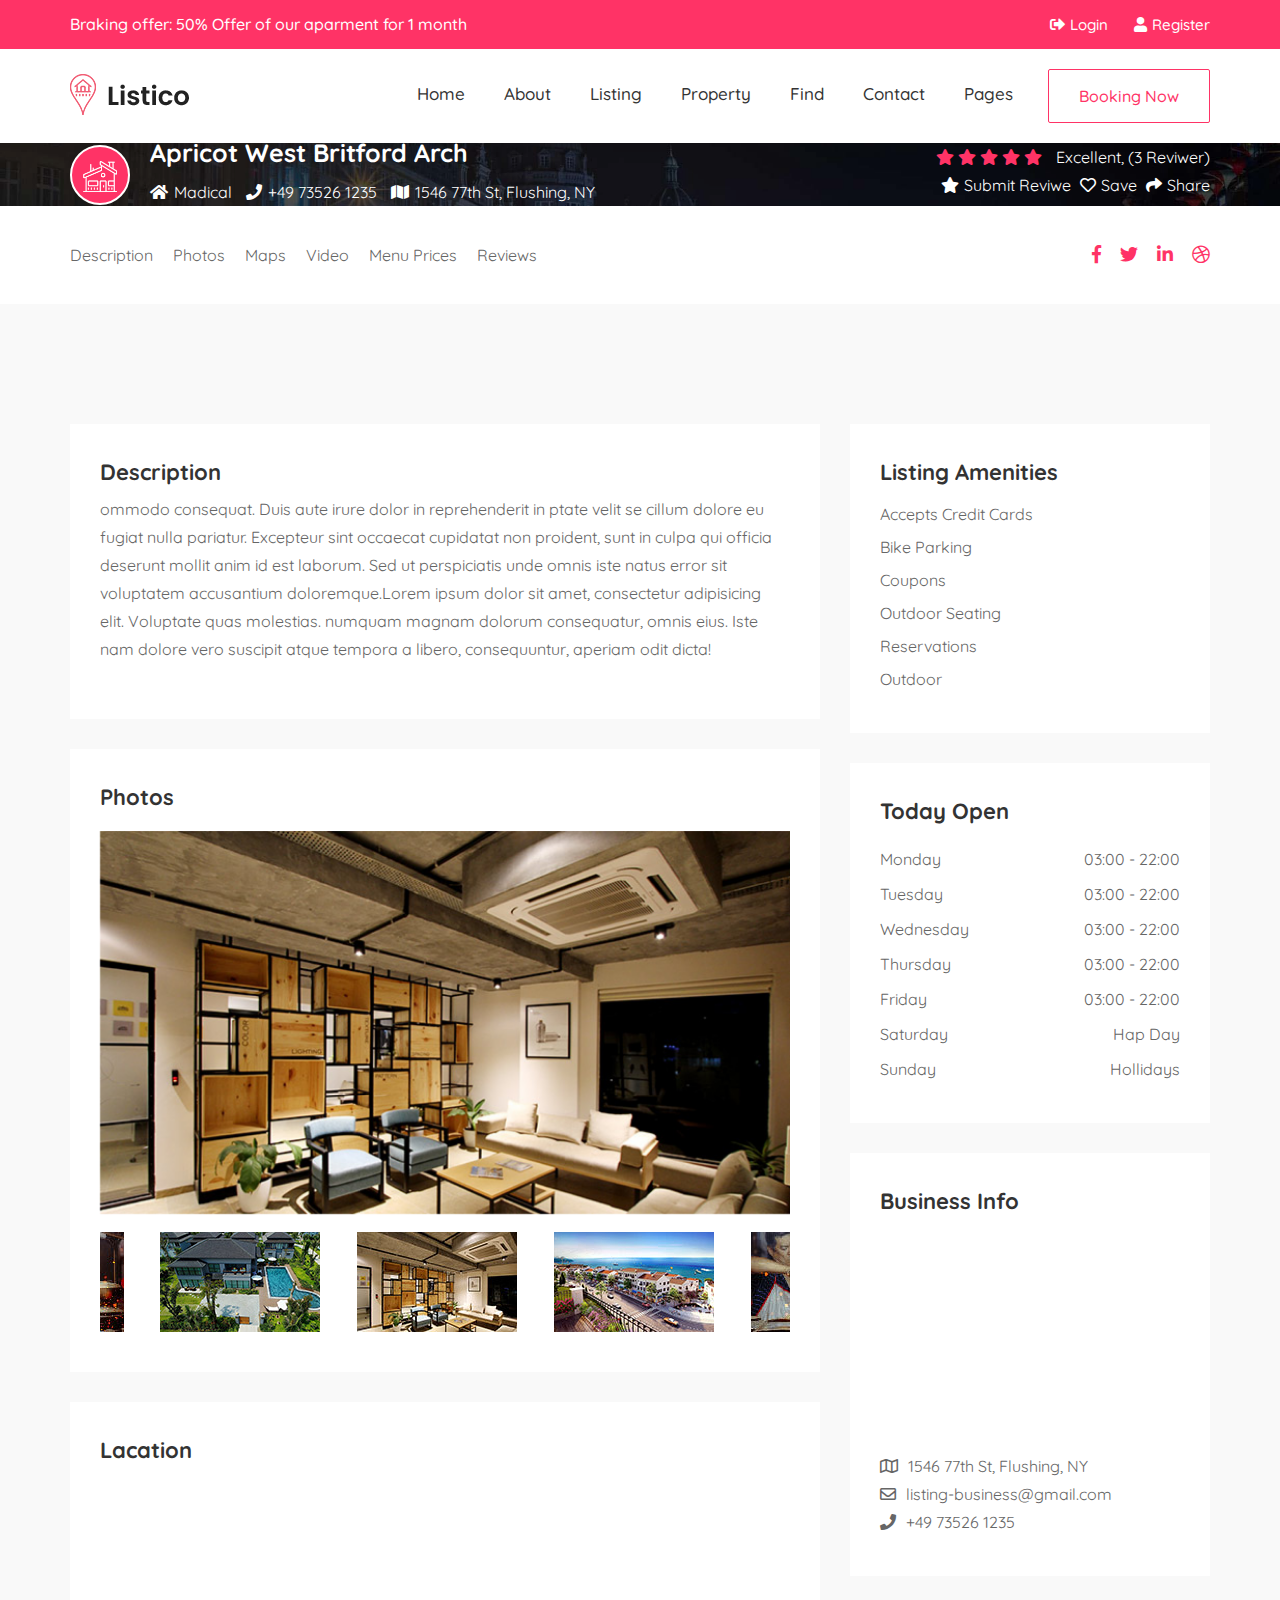
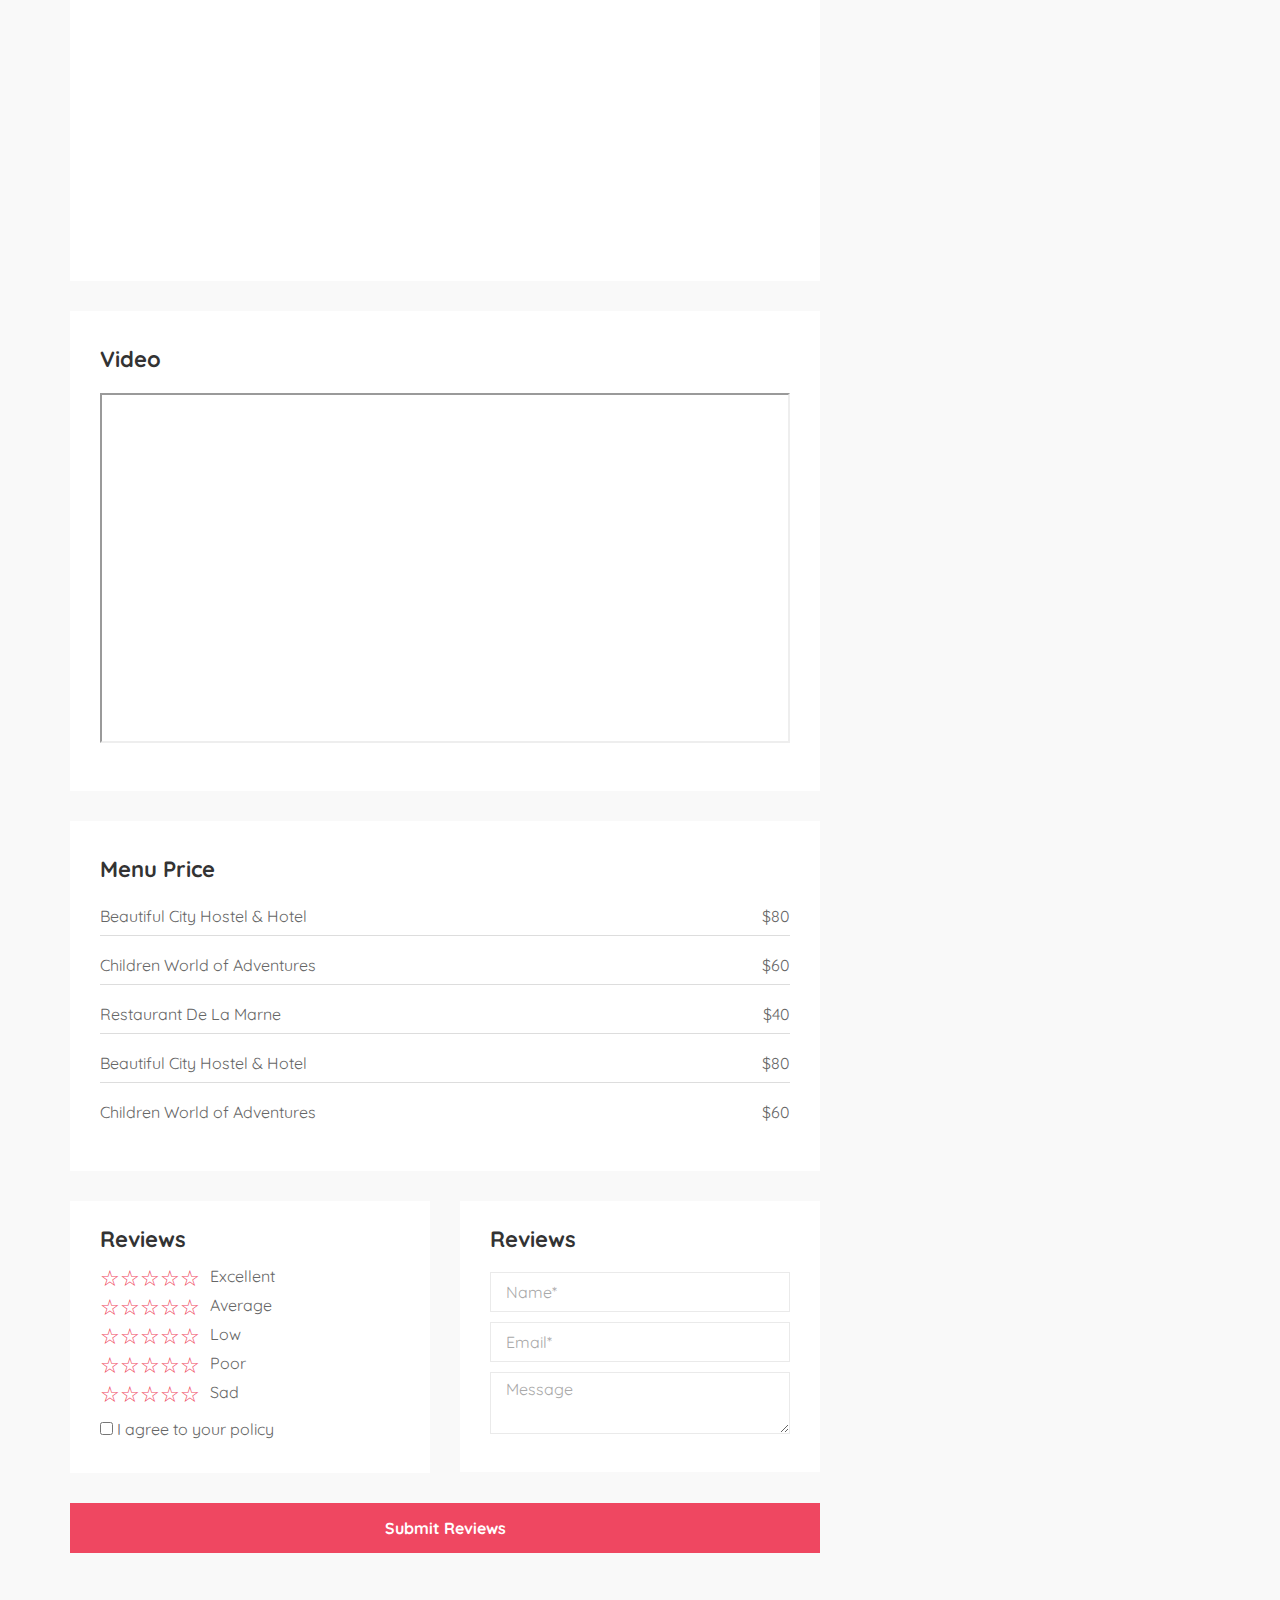
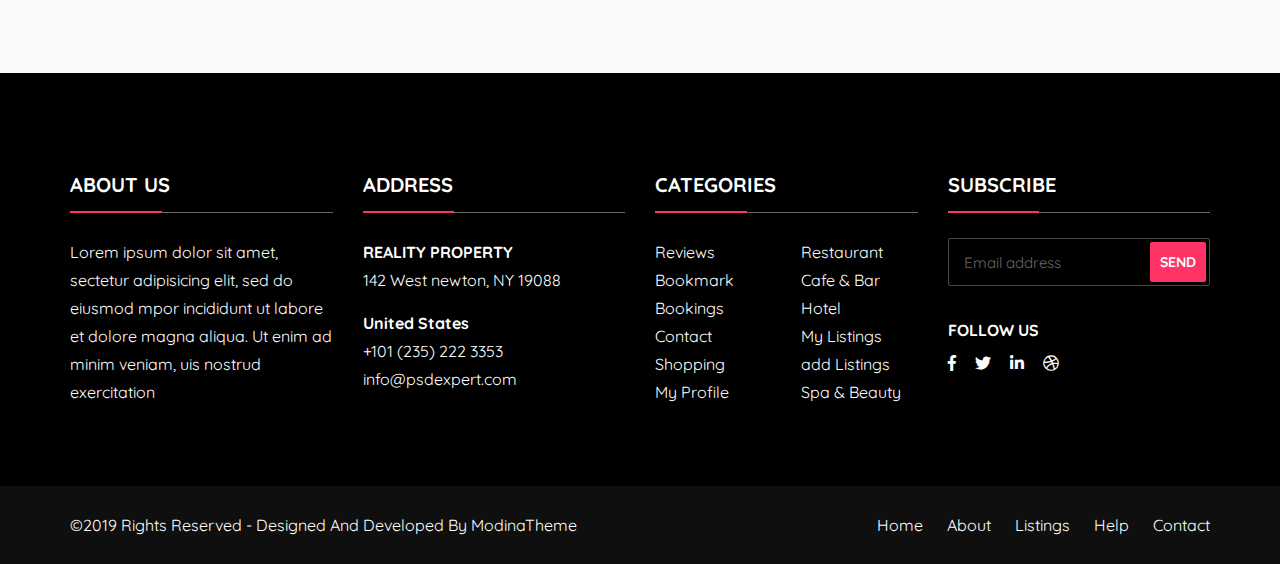
<file: listing-single-details.html>
<!DOCTYPE html>
<html lang="en">
<head>
    <!-- ========== Meta Tags ========== -->
    <meta charset="UTF-8">
    <meta http-equiv="X-UA-Compatible" content="IE=edge">
    <meta name="viewport" content="width=device-width, initial-scale=1.0">

    <!-- ======== Page title ============ -->
    <title>Single Details Page - Listico Listing & Directory HTML Template</title>
    
    <!-- ========== Favicon Icon ========== -->
    <link rel="shortcut icon" href="assets/img/favicon.png">

    <!-- ===========  All Stylesheet ================= -->
    <!--  fontawesome css plugins -->
    <link rel="stylesheet" href="assets/css/fontawesome.min.css">
    <!--  slick css plugins -->
    <link rel="stylesheet" href="assets/css/slick.css">
    <!--  rangeSlider css plugins -->
    <link rel="stylesheet" href="assets/css/ion.rangeSlider.min.css">
    <!--  slick theme css plugins -->
    <link rel="stylesheet" href="assets/css/slick-theme.css">
    <!--  magnific-popup css plugins -->
    <link rel="stylesheet" href="assets/css/magnific-popup.css">
    <!--  owl carosuel css plugins -->
    <link rel="stylesheet" href="assets/css/owl.carousel.min.css">
    <!--  owl theme css plugins -->
    <link rel="stylesheet" href="assets/css/owl.theme.css">
    <!--  meanmenu css plugins -->
    <link rel="stylesheet" href="assets/css/meanmenu.min.css">    
    <!--  Bootstrap css plugins -->
    <link rel="stylesheet" href="assets/css/bootstrap.min.css">
    <!-- template main style css file -->
    <link rel="stylesheet" href="style.css">
    <!-- template responsive css stylesheet -->
    <link rel="stylesheet" href="assets/css/responsive.css">

    <!-- HTML5 Shim and Respond.js IE8 support of HTML5 elements and media queries -->
    <!-- WARNING: Respond.js doesn't work if you view the page via file:// -->
    <!--[if lt IE 9]>
    <script src="https://oss.maxcdn.com/libs/html5shiv/3.7.0/html5shiv.js"></script>
    <script src="https://oss.maxcdn.com/libs/respond.js/1.4.2/respond.min.js"></script>
    <![endif]-->
</head>

<body class="theme_body">
    
    <!-- preloader element started -->
        <div class="loader-wrap">
            <div class="pin"></div>
            <div class="pulse"></div>
        </div>
    <!-- preloader element end -->
    
    <!-- header section start -->
    <header class="header-section">
        <!-- top bar -->
        <div class="top-bar-header">
            <div class="container">
                <div class="row">
                    <div class="col-xl-6 col-md-8 col-12">
                        <div class="top-bar-left">
                            <span>Braking offer: 50% Offer  of our aparment for 1 month</span>
                        </div>
                    </div>
                    <div class="col-xl-6 col-md-4 col-12 text-md-right">
                        <div class="top-bar-right">
                            <div class="user-setting">
                                <ul>
                                    <li><a href="#"><i class="fas fa-sign-out-alt"></i>Login</a></li>
                                    <li><a href="#"><i class="fas fa-user"></i>Register</a></li>
                                </ul>
                            </div>
                        </div>
                    </div>
                </div>
            </div>
        </div>
        <!-- main menu -->
        <div class="main-header">
            <div class="container">
                <div class="row">
                    <div class="col-md-3 logo">
                        <a class="navbar-brand" href="index.html">
                            <img src="assets/img/logo.png" class="logo-display" alt="shipo">
                        </a> 
                    </div> <!-- /.col-md-3 logo -->
                    <div class="col-md-9 d-none d-lg-block text-lg-right">
                        <nav id="responsive-menu" class="main-menu">
                            <ul class="menu-items">
                                <li><a href="#">home</a>
                                    <ul class="submenu">
                                        <li><a href="index.html">Home One</a></li>
                                        <li><a href="index-2.html">Home Two</a></li>
                                        <li><a href="index-3.html">Home Three</a></li>
                                    </ul>    
                                </li>
                                 <li><a href="about.html">about</a></li>
                                 <li><a href="listing-single-details.html">Listing</a>
                                    <ul class="submenu">
                                        <li><a href="tags.html">tags</a></li>
                                        <li><a href="tags-grid.html">tags grid</a></li>
                                        <li><a href="explors-map-sidebar.html">Explors</a></li>
                                    </ul>    
                                 </li>
                                 <li><a href="explors-map-sidebar.html">Property</a></li>
                                 <li><a href="explors-map-sidebar.html">Find</a></li>
                                 <li><a href="contact.html">Contact</a></li>
                                <li><a href="#">Pages</a>
                                    <ul class="submenu">
                                        <li><a href="login.html">login</a></li>
                                        <li><a href="register.html">register</a></li>
                                        <li><a href="booking.html">booking</a></li>
                                        <li><a href="popular-locations.html">Popular Place</a></li>
                                        <li><a href="contact.html">contact</a></li>
                                    </ul> 
                                </li>
                            </ul>
                            <a href="#" class="btn-booking-start">Booking Now</a>
                        </nav>
                    </div> <!-- /. col-md-9 d-none d-lg-block -->

                    <div class="col-12">
                        <div class="responsive-menu"></div>
                    </div>
                </div>
            </div>
        </div>
    </header>
    <!-- header section end -->

    <!-- breadcrumb section start -->
    <section class="banner-section bg-cover bg-overlay" style="background-image: url('assets/img/breadcrumb_bg.jpg')">
        <div class="container">
            <div class="row">
                <div class="col-lg-6 col-sm-12">
                    <div class="banner-left-content d-flex align-items-center">
                        <div class="banner-icon">
                            <img src="assets/img/exterior.png" alt="">
                        </div>
                        <div class="banner-content">
                            <h3>Apricot West Britford Arch</h3>
                            <span><i class="fas fa-home"></i>Madical</span>
                            <span><i class="fas fa-phone"></i>+49 73526 1235</span>
                            <span><i class="fas fa-map"></i>1546 77th St, Flushing, NY</span>
                        </div>
                    </div>
                </div>
                <div class="col-lg-5 offset-lg-1 col-sm-12 text-lg-right">
                    <div class="banner-left-content">
                        <div class="all-reviews">
                            <span><i class="fas fa-star"></i></span>
                            <span><i class="fas fa-star"></i></span>
                            <span><i class="fas fa-star"></i></span>
                            <span><i class="fas fa-star"></i></span>
                            <span><i class="fas fa-star"></i></span>
                            Excellent, (3 Reviwer)
                        </div>
                        <div class="feedback-option">
                            <a href="#"><span><i class="fas fa-star"></i></span>Submit Reviwe</a>
                            <a href="#"><span><i class="far fa-heart"></i></span>Save</a>
                            <a href="#"><span><i class="fas fa-share"></i></span>Share</a>
                        </div>
                    </div>
                </div>
            </div>
        </div>
    </section>
    <!-- breadcrumb section end -->

    <!-- deatils nav bar section start -->
    <div class="single-details-navbar">
        <div class="container">
            <div class="row">
                <div class="col-lg-7 col-md-4 col-6 ">
                    <nav class="details-nav navbar navbar-expand-lg">
                        <button class="navbar-toggler" type="button" data-toggle="collapse" data-target="#detailsnav">
                            <i class="fas fa-bars"></i>
                        </button>
                       <div class="collapse navbar-collapse justify-content-start" id="detailsnav">
                          <ul class="navbar-nav">
                            <a href="#des-box">Description</a>
                            <a href="#photo-box">Photos</a>
                            <a href="#map-box">Maps</a>
                            <a href="#video-box">Video</a>
                            <a href="#menu-price">Menu Prices</a>
                            <a href="#review-box">Reviews</a>
                          </ul>
                       </div>
                    </nav>
                </div>
                <div class="col-lg-5 col-md-8 col-6">
                    <div class="social-link-share">
                        <ul>
                            <li><a href="#"><i class="fab fa-facebook-f"></i></a></li>
                            <li><a href="#"><i class="fab fa-twitter"></i></a></li>
                            <li><a href="#"><i class="fab fa-linkedin-in"></i></a></li>
                            <li><a href="#"><i class="fab fa-dribbble"></i></a></li>
                        </ul>
                    </div>
                </div>
            </div>
        </div>
    </div>
    <!-- deatils nav bar section end -->

    <!-- single deatils content wrapper start -->
    <section class="single-details-box-section section-padding page-bg">
        <div class="container">
            <div class="row">
                <div class="col-lg-8 col-sm-12">
                    <div class="single-content-box-area">
                        <div class="description_box box" id="des-box">
                            <h3>Description</h3>
                            <p>ommodo consequat. Duis aute irure dolor in reprehenderit in ptate velit se cillum dolore eu fugiat nulla pariatur. Excepteur sint occaecat cupidatat non proident, sunt in culpa qui officia deserunt mollit anim id est laborum. Sed ut perspiciatis unde omnis iste natus error sit voluptatem accusantium doloremque.Lorem ipsum dolor sit amet, consectetur adipisicing elit. Voluptate quas molestias. 
                            numquam magnam dolorum consequatur, omnis eius. Iste nam dolore vero suscipit atque tempora a libero, consequuntur, aperiam odit dicta!</p>
                        </div>
                        <div class="photos_box box" id="photo-box">
                            <h3>Photos</h3>
                            <div class="photo-gallery">
                                <div class="single-g-slide">
                                    <img src="assets/img/gallery/gallery1.jpg" alt="">
                                </div>
                                <div class="single-g-slide">
                                    <img src="assets/img/gallery/gallery2.jpg" alt="">
                                </div>
                                <div class="single-g-slide">
                                    <img src="assets/img/gallery/gallery3.jpg" alt="">
                                </div>
                                <div class="single-g-slide">
                                    <img src="assets/img/gallery/gallery4.jpg" alt="">
                                </div>
                            </div>
                            <div class="gallery_nav">
                                <div class="single-gallery-img">
                                    <img src="assets/img/gallery/gn1.jpg" alt="">
                                </div>
                                <div class="single-gallery-img">
                                    <img src="assets/img/gallery/gn2.jpg" alt="">
                                </div>
                                <div class="single-gallery-img">
                                    <img src="assets/img/gallery/gn3.jpg" alt="">
                                </div>
                                <div class="single-gallery-img">
                                    <img src="assets/img/gallery/gn4.jpg" alt="">
                                </div>
                            </div>
                        </div>
                        <div class="map_box box" id="map-box">
                            <h3>Lacation</h3>
                            <div class="map-wrap">
                                <iframe src="https://www.google.com/maps/embed?pb=!1m16!1m12!1m3!1d58400.47931449054!2d90.40927917566997!3d23.817533751206252!2m3!1f0!2f0!3f0!3m2!1i1024!2i768!4f13.1!2m1!1sBars!5e0!3m2!1sen!2sbd!4v1562019287484!5m2!1sen!2sbd"  style="border:0" allowfullscreen></iframe>
                            </div>
                        </div>
                        <div class="video_box box" id="video-box">
                            <h3>Video</h3>
                            <div class="video-wrap">
                                <iframe src="https://www.youtube.com/embed/uXyy7lgDj9k" allow="accelerometer; autoplay; encrypted-media; gyroscope; picture-in-picture" allowfullscreen></iframe>
                            </div>
                        </div>
                        <div class="menu_price box" id="menu-price">
                            <h3>Menu Price</h3>
                            <div class="menu-item-price">
                                <ul>
                                    <li>Beautiful City Hostel & Hotel <span>$80</span></li>
                                    <li>Children World of Adventures <span>$60</span></li>
                                    <li>Restaurant De La Marne <span>$40</span></li>
                                    <li>Beautiful City Hostel & Hotel <span>$80</span></li>
                                    <li>Children World of Adventures <span>$60</span></li>
                                </ul>
                            </div>
                        </div>
                        <div class="review_comment_box" id="review-box">
                            <form action="#" class="row">
                                <div class="col-lg-6 col-12">
                                    <div class="review_box">
                                        <h3>Reviews</h3>
                                        <ul>
                                            <li>
                                                <div class="rating"></div>
                                                Excellent
                                            </li>
                                            <li>
                                                <div class="rating"></div>
                                                average
                                            </li>
                                            <li>
                                                <div class="rating"></div>
                                                low
                                            </li>
                                            <li>
                                                <div class="rating"></div>
                                                poor
                                            </li>
                                            <li>
                                                <div class="rating"></div>
                                                sad
                                            </li>
                                        </ul>
                                        <input type="checkbox"> I agree to your policy
                                    </div>
                                </div>
                                <div class="col-lg-6 col-12">
                                    <div class="comment_box">
                                        <h3>Reviews</h3>
                                        <input type="text" placeholder="name*">
                                        <input type="text" placeholder="email*">
                                        <textarea name="message" placeholder="message"></textarea>
                                    </div>
                                </div>
                                <div class="col-12">
                                    <button class="btn-submit" type="submit">Submit Reviews</button>
                                </div>
                            </form>
                        </div>
                    </div>
                </div>
                <div class="col-lg-4 col-sm-12">
                    <div class="single-sidebar-widgets">
                        <div class="single-widgets widgets box">
                            <h3>Listing Amenities</h3>
                            <ul>
                                <li><a href="#">Accepts Credit Cards</a></li>
                                <li><a href="#">Bike Parking</a></li>
                                <li><a href="#">Coupons</a></li>
                                <li><a href="#">Outdoor Seating</a></li>
                                <li><a href="#">Reservations</a></li>
                                <li><a href="#">Outdoor</a></li>
                            </ul>
                        </div><!-- single widget end -->
                        <div class="single-widgets widgets box market-time">
                            <h3>Today Open</h3>
                            <ul>
                                <li>Monday <span>03:00 - 22:00</span></li>
                                <li>Tuesday <span>03:00 - 22:00</span></li>
                                <li>Wednesday <span>03:00 - 22:00</span></li>
                                <li>Thursday <span>03:00 - 22:00</span></li>
                                <li>Friday <span>03:00 - 22:00</span></li>
                                <li>Saturday <span>hap day</span></li>
                                <li>sunday <span>Hollidays</span></li>
                            </ul>
                        </div><!-- single widget end -->
                        <div class="single-widgets widgets box">
                            <h3>Business Info</h3>
                            <div class="g-map">
                                <iframe src="https://www.google.com/maps/embed?pb=!1m16!1m12!1m3!1d116765.49789143789!2d90.28748999112247!3d23.85691014031508!2m3!1f0!2f0!3f0!3m2!1i1024!2i768!4f13.1!2m1!1sHotels!5e0!3m2!1sen!2sbd!4v1562018865814!5m2!1sen!2sbd"  style="border:0" allowfullscreen></iframe>
                            </div>
                            <ul>
                                <li><i class="far fa-map"></i>1546 77th St, Flushing, NY</li>
                                <li><i class="far fa-envelope"></i>listing-business@gmail.com</li>
                                <li><i class="fas fa-phone"></i>+49 73526 1235</li>
                            </ul>
                        </div><!-- single widget end -->
                    </div>
                </div>
            </div>
        </div>
    </section>
    <!-- single deatils content wrapper end -->

    <!-- footer section wrapper start -->
    <footer class="footer-section">
        <div class="footer-widgets-section">
            <div class="container">
                <div class="row">
                    <div class="col-xl-3 col-md-6 col-lg-3 col-sm-12">
                        <div class="single-footer-widget">
                            <div class="widget-title">
                                <h4>About US</h4>
                            </div>
                            <p>Lorem ipsum dolor sit amet, sectetur adipisicing elit, sed do eiusmod mpor incididunt ut labore et dolore magna aliqua. Ut enim ad minim veniam, uis nostrud exercitation</p>
                        </div>
                    </div>

                    <div class="col-xl-3 col-md-6 col-lg-3 col-sm-12">
                        <div class="single-footer-widget">
                            <div class="widget-title">
                                <h4>Address</h4>
                            </div>
                            <p><strong>REALITY PROPERTY</strong>
                                142 West newton, NY 19088 <br>
                                <strong>United States</strong>
                                +101 (235) 222 3353
                                info@psdexpert.com</p>
                        </div>
                    </div>

                    <div class="col-xl-3 col-md-6 col-lg-3 col-sm-12">
                        <div class="single-footer-widget">
                            <div class="widget-title">
                                <h4>Categories</h4>
                            </div>
                            <div class="widget-cats row">
                                <ul class="col-12 col-md-6">
                                    <li><a href="#">Reviews</a></li>
                                    <li><a href="#">Bookmark</a></li>
                                    <li><a href="#">Bookings</a></li>
                                    <li><a href="#">Contact</a></li>
                                    <li><a href="#">Shopping</a></li>
                                    <li><a href="#">My Profile</a></li>
                                </ul>
                                <ul class="col-12 col-md-6">
                                    <li><a href="#">Restaurant</a></li>
                                    <li><a href="#">Cafe & Bar</a></li>
                                    <li><a href="#">Hotel</a></li>
                                    <li><a href="#">My Listings</a></li>
                                    <li><a href="#">add Listings</a></li>
                                    <li><a href="#">Spa & Beauty</a></li>
                                </ul>
                            </div>
                        </div>
                    </div>

                    <div class="col-xl-3 col-md-6 col-lg-3 col-sm-12">
                        <div class="single-footer-widget">
                            <div class="widget-title">
                                <h4>Subscribe</h4>
                            </div>
                            <div class="subscribe-box">
                                <form action="#">
                                    <input type="text" placeholder="Email address">
                                    <button type="submit">send</button>
                                </form>
                            </div>
                            <div class="social-icons">
                                <span>Follow us</span>
                                <ul>
                                    <li><a href="#"><i class="fab fa-facebook-f"></i></a></li>
                                    <li><a href="#"><i class="fab fa-twitter"></i></a></li>
                                    <li><a href="#"><i class="fab fa-linkedin-in"></i></a></li>
                                    <li><a href="#"><i class="fab fa-dribbble"></i></a></li>
                                </ul>
                            </div>
                        </div>
                    </div>

                </div>
            </div>
        </div>
        <div class="footer-bottom-section">
            <div class="container">
                <div class="row">
                    <div class="col-xl-6 col-sm-12">
                        <span>&copy;2019 rights reserved - Designed and Developed by ModinaTheme</span>
                    </div>
                    <div class="col-xl-6 col-sm-12">
                        <div class="footer-menu">
                            <ul>
                                <li><a href="#">Home</a></li>
                                <li><a href="#">About</a></li>
                                <li><a href="#">Listings</a></li>
                                <li><a href="#">Help</a></li>
                                <li><a href="#">Contact</a></li>
                            </ul>
                        </div>
                    </div>
                </div>
            </div>
        </div>
    </footer>
    <!-- footer section wrapper end -->


    <!--  ALl JS Plugins
    ====================================== -->
    <script src="assets/js/jquery-1.12.4.min.js"></script>
    <script src="assets/js/jquery.easing.1.3.js"></script>
    <script src="assets/js/popper.min.js"></script>
    <script src="assets/js/bootstrap.min.js"></script>
    <script src="assets/js/scrollUp.min.js"></script>
    <script src="assets/js/magnific-popup.min.js"></script>
    <script src="assets/js/wow.min.js"></script>
    <script src="assets/js/owl.carousel.min.js"></script>
    <script src="assets/js/slick.min.js"></script>
    <script src="assets/js/rater.min.js"></script>
    <script src="assets/js/ion.rangeSlider.min.js"></script>
    <script src="assets/js/meanmenu.min.js"></script>    
    <script src="assets/js/main.js"></script>
</body>
</html>
</file>
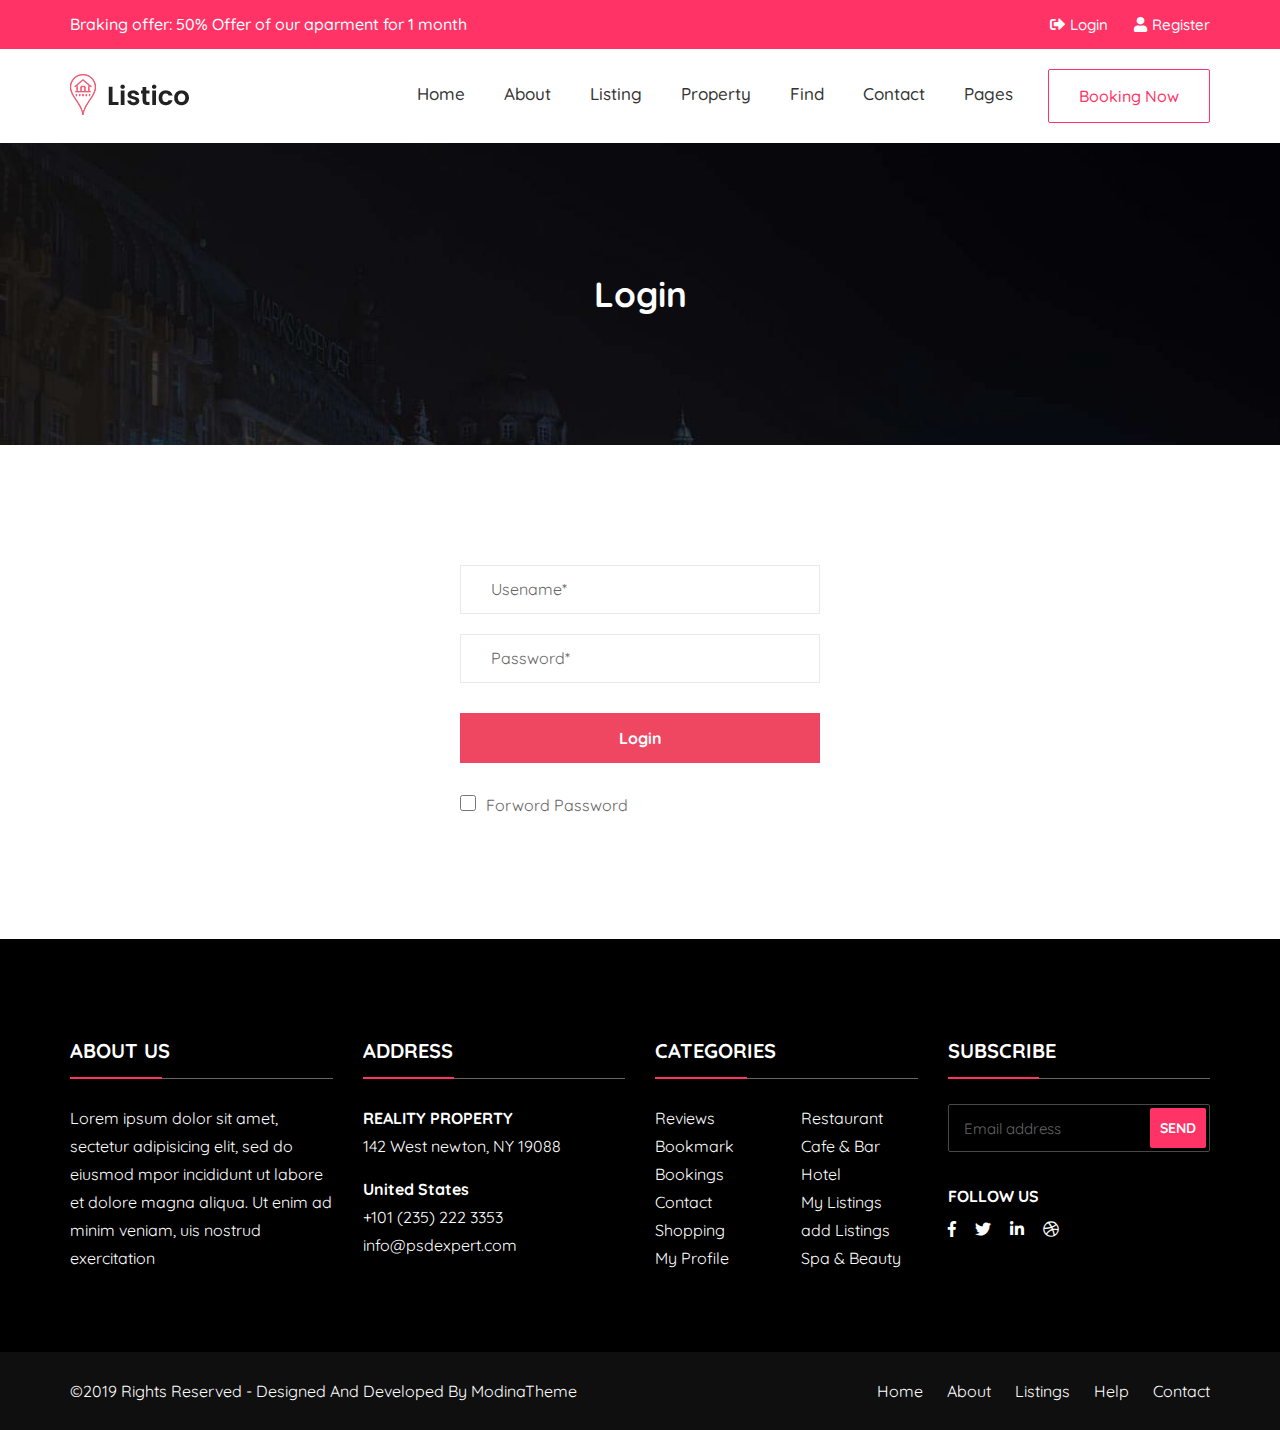
<file: login.html>
<!DOCTYPE html>
<html lang="en">
<head>
    <!-- ========== Meta Tags ========== -->
    <meta charset="UTF-8">
    <meta http-equiv="X-UA-Compatible" content="IE=edge">
    <meta name="viewport" content="width=device-width, initial-scale=1.0">

    <!-- ======== Page title ============ -->
    <title>Login Page - Listico Listing & Directory HTML Template</title>
    
    <!-- ========== Favicon Icon ========== -->
    <link rel="shortcut icon" href="assets/img/favicon.png">

    <!-- ===========  All Stylesheet ================= -->
    <!--  fontawesome css plugins -->
    <link rel="stylesheet" href="assets/css/fontawesome.min.css">
    <!--  slick css plugins -->
    <link rel="stylesheet" href="assets/css/slick.css">
    <!--  rangeSlider css plugins -->
    <link rel="stylesheet" href="assets/css/ion.rangeSlider.min.css">
    <!--  slick theme css plugins -->
    <link rel="stylesheet" href="assets/css/slick-theme.css">
    <!--  magnific-popup css plugins -->
    <link rel="stylesheet" href="assets/css/magnific-popup.css">
    <!--  owl carosuel css plugins -->
    <link rel="stylesheet" href="assets/css/owl.carousel.min.css">
    <!--  owl theme css plugins -->
    <link rel="stylesheet" href="assets/css/owl.theme.css">
    <!--  meanmenu css plugins -->
    <link rel="stylesheet" href="assets/css/meanmenu.min.css">    
    <!--  Bootstrap css plugins -->
    <link rel="stylesheet" href="assets/css/bootstrap.min.css">
    <!-- template main style css file -->
    <link rel="stylesheet" href="style.css">
    <!-- template responsive css stylesheet -->
    <link rel="stylesheet" href="assets/css/responsive.css">

    <!-- HTML5 Shim and Respond.js IE8 support of HTML5 elements and media queries -->
    <!-- WARNING: Respond.js doesn't work if you view the page via file:// -->
    <!--[if lt IE 9]>
    <script src="https://oss.maxcdn.com/libs/html5shiv/3.7.0/html5shiv.js"></script>
    <script src="https://oss.maxcdn.com/libs/respond.js/1.4.2/respond.min.js"></script>
    <![endif]-->
</head>

<body class="theme_body">
    
    <!-- preloader element started -->
        <div class="loader-wrap">
            <div class="pin"></div>
            <div class="pulse"></div>
        </div>
    <!-- preloader element end -->
    
    <!-- header section start -->
    <header class="header-section">
        <!-- top bar -->
        <div class="top-bar-header">
            <div class="container">
                <div class="row">
                    <div class="col-xl-6 col-md-8 col-12 ">
                        <div class="top-bar-left">
                            <span>Braking offer: 50% Offer  of our aparment for 1 month</span>
                        </div>
                    </div>
                    <div class="col-xl-6 col-md-4 col-12 text-md-right">
                        <div class="top-bar-right">
                            <div class="user-setting">
                                <ul>
                                    <li><a href="#"><i class="fas fa-sign-out-alt"></i>Login</a></li>
                                    <li><a href="#"><i class="fas fa-user"></i>Register</a></li>
                                </ul>
                            </div>
                        </div>
                    </div>
                </div>
            </div>
        </div>
        <!-- main menu -->
        <div class="main-header">
            <div class="container">
                <div class="row">
                    <div class="col-md-3 logo">
                        <a class="navbar-brand" href="index.html">
                            <img src="assets/img/logo.png" class="logo-display" alt="shipo">
                        </a> 
                    </div> <!-- /.col-md-3 logo -->
                    <div class="col-md-9 d-none d-lg-block text-lg-right">
                        <nav id="responsive-menu" class="main-menu">
                            <ul class="menu-items">
                                <li><a href="#">home</a>
                                    <ul class="submenu">
                                        <li><a href="index.html">Home One</a></li>
                                        <li><a href="index-2.html">Home Two</a></li>
                                        <li><a href="index-3.html">Home Three</a></li>
                                    </ul>    
                                </li>
                                 <li><a href="about.html">about</a></li>
                                 <li><a href="listing-single-details.html">Listing</a>
                                    <ul class="submenu">
                                        <li><a href="tags.html">tags</a></li>
                                        <li><a href="tags-grid.html">tags grid</a></li>
                                        <li><a href="explors-map-sidebar.html">Explors</a></li>
                                    </ul>    
                                 </li>
                                 <li><a href="explors-map-sidebar.html">Property</a></li>
                                 <li><a href="explors-map-sidebar.html">Find</a></li>
                                 <li><a href="contact.html">Contact</a></li>
                                <li><a href="#">Pages</a>
                                    <ul class="submenu">
                                        <li><a href="login.html">login</a></li>
                                        <li><a href="register.html">register</a></li>
                                        <li><a href="booking.html">booking</a></li>
                                        <li><a href="popular-locations.html">Popular Place</a></li>
                                        <li><a href="contact.html">contact</a></li>
                                    </ul> 
                                </li>
                            </ul>
                            <a href="#" class="btn-booking-start">Booking Now</a>
                        </nav>
                    </div> <!-- /. col-md-9 d-none d-lg-block -->

                    <div class="col-12">
                        <div class="responsive-menu"></div>
                    </div>
                </div>
            </div>
        </div>
    </header>
    <!-- header section end -->

    <!-- breadcrumb section start -->
    <section class="breadcrumb-banner bg-cover bg-overlay parallax-2" style="background-image: url('assets/img/breadcrumb_bg.jpg')">
        <div class="container">
            <div class="row">
                <div class="col-xl-12 col-sm-12">
                    <div class="breadcrumb-inner text-center">
                        <h2>Login</h2>
                    </div>
                </div>
            </div>
        </div>
    </section>
    <!-- breadcrumb section end -->

    <!-- login section start -->
    <div class="login-area section-padding">
        <div class="container">
            <div class="row">
                <div class="col-xl-4 col-sm-12 col-md-8 offset-lg-4 offset-md-2">
                    <div class="login-form">
                        <form action="#">
                            <input type="text" placeholder="Usename*">
                            <input type="password" placeholder="Password*">
                            <button type="submit" class="btn-submit">Login</button>
                            <input type="checkbox"><a href="#">Forword Password</a>
                        </form>
                    </div>
                </div>
            </div>
        </div>
    </div>
    <!-- login section end -->



    <!-- footer section wrapper start -->
    <footer class="footer-section">
        <div class="footer-widgets-section">
            <div class="container">
                <div class="row">
                    <div class="col-xl-3 col-md-6 col-lg-3 col-sm-12">
                        <div class="single-footer-widget">
                            <div class="widget-title">
                                <h4>About US</h4>
                            </div>
                            <p>Lorem ipsum dolor sit amet, sectetur adipisicing elit, sed do eiusmod mpor incididunt ut labore et dolore magna aliqua. Ut enim ad minim veniam, uis nostrud exercitation</p>
                        </div>
                    </div>

                    <div class="col-xl-3 col-md-6 col-lg-3 col-sm-12">
                        <div class="single-footer-widget">
                            <div class="widget-title">
                                <h4>Address</h4>
                            </div>
                            <p><strong>REALITY PROPERTY</strong>
                                142 West newton, NY 19088 <br>
                                <strong>United States</strong>
                                +101 (235) 222 3353
                                info@psdexpert.com</p>
                        </div>
                    </div>

                    <div class="col-xl-3 col-md-6 col-lg-3 col-sm-12">
                        <div class="single-footer-widget">
                            <div class="widget-title">
                                <h4>Categories</h4>
                            </div>
                            <div class="widget-cats row">
                                <ul class="col-12 col-md-6">
                                    <li><a href="#">Reviews</a></li>
                                    <li><a href="#">Bookmark</a></li>
                                    <li><a href="#">Bookings</a></li>
                                    <li><a href="#">Contact</a></li>
                                    <li><a href="#">Shopping</a></li>
                                    <li><a href="#">My Profile</a></li>
                                </ul>
                                <ul class="col-12 col-md-6">
                                    <li><a href="#">Restaurant</a></li>
                                    <li><a href="#">Cafe & Bar</a></li>
                                    <li><a href="#">Hotel</a></li>
                                    <li><a href="#">My Listings</a></li>
                                    <li><a href="#">add Listings</a></li>
                                    <li><a href="#">Spa & Beauty</a></li>
                                </ul>
                            </div>
                        </div>
                    </div>

                    <div class="col-xl-3 col-md-6 col-lg-3 col-sm-12">
                        <div class="single-footer-widget">
                            <div class="widget-title">
                                <h4>Subscribe</h4>
                            </div>
                            <div class="subscribe-box">
                                <form action="#">
                                    <input type="text" placeholder="Email address">
                                    <button type="submit">send</button>
                                </form>
                            </div>
                            <div class="social-icons">
                                <span>Follow us</span>
                                <ul>
                                    <li><a href="#"><i class="fab fa-facebook-f"></i></a></li>
                                    <li><a href="#"><i class="fab fa-twitter"></i></a></li>
                                    <li><a href="#"><i class="fab fa-linkedin-in"></i></a></li>
                                    <li><a href="#"><i class="fab fa-dribbble"></i></a></li>
                                </ul>
                            </div>
                        </div>
                    </div>

                </div>
            </div>
        </div>
        <div class="footer-bottom-section">
            <div class="container">
                <div class="row">
                    <div class="col-xl-6 col-sm-12">
                        <span>&copy;2019 rights reserved - Designed and Developed by ModinaTheme</span>
                    </div>
                    <div class="col-xl-6 col-sm-12">
                        <div class="footer-menu">
                            <ul>
                                <li><a href="#">Home</a></li>
                                <li><a href="#">About</a></li>
                                <li><a href="#">Listings</a></li>
                                <li><a href="#">Help</a></li>
                                <li><a href="#">Contact</a></li>
                            </ul>
                        </div>
                    </div>
                </div>
            </div>
        </div>
    </footer>
    <!-- footer section wrapper end -->


    <!--  ALl JS Plugins
    ====================================== -->
    <script src="assets/js/jquery-1.12.4.min.js"></script>
    <script src="assets/js/jquery.easing.1.3.js"></script>
    <script src="assets/js/popper.min.js"></script>
    <script src="assets/js/bootstrap.min.js"></script>
    <script src="assets/js/scrollUp.min.js"></script>
    <script src="assets/js/magnific-popup.min.js"></script>
    <script src="assets/js/wow.min.js"></script>
    <script src="assets/js/owl.carousel.min.js"></script>
    <script src="assets/js/slick.min.js"></script>
    <script src="assets/js/ion.rangeSlider.min.js"></script>
    <script src="assets/js/rater.min.js"></script>
    <script src="assets/js/meanmenu.min.js"></script>
    <script src="assets/js/main.js"></script>
</body>
</html>
</file>
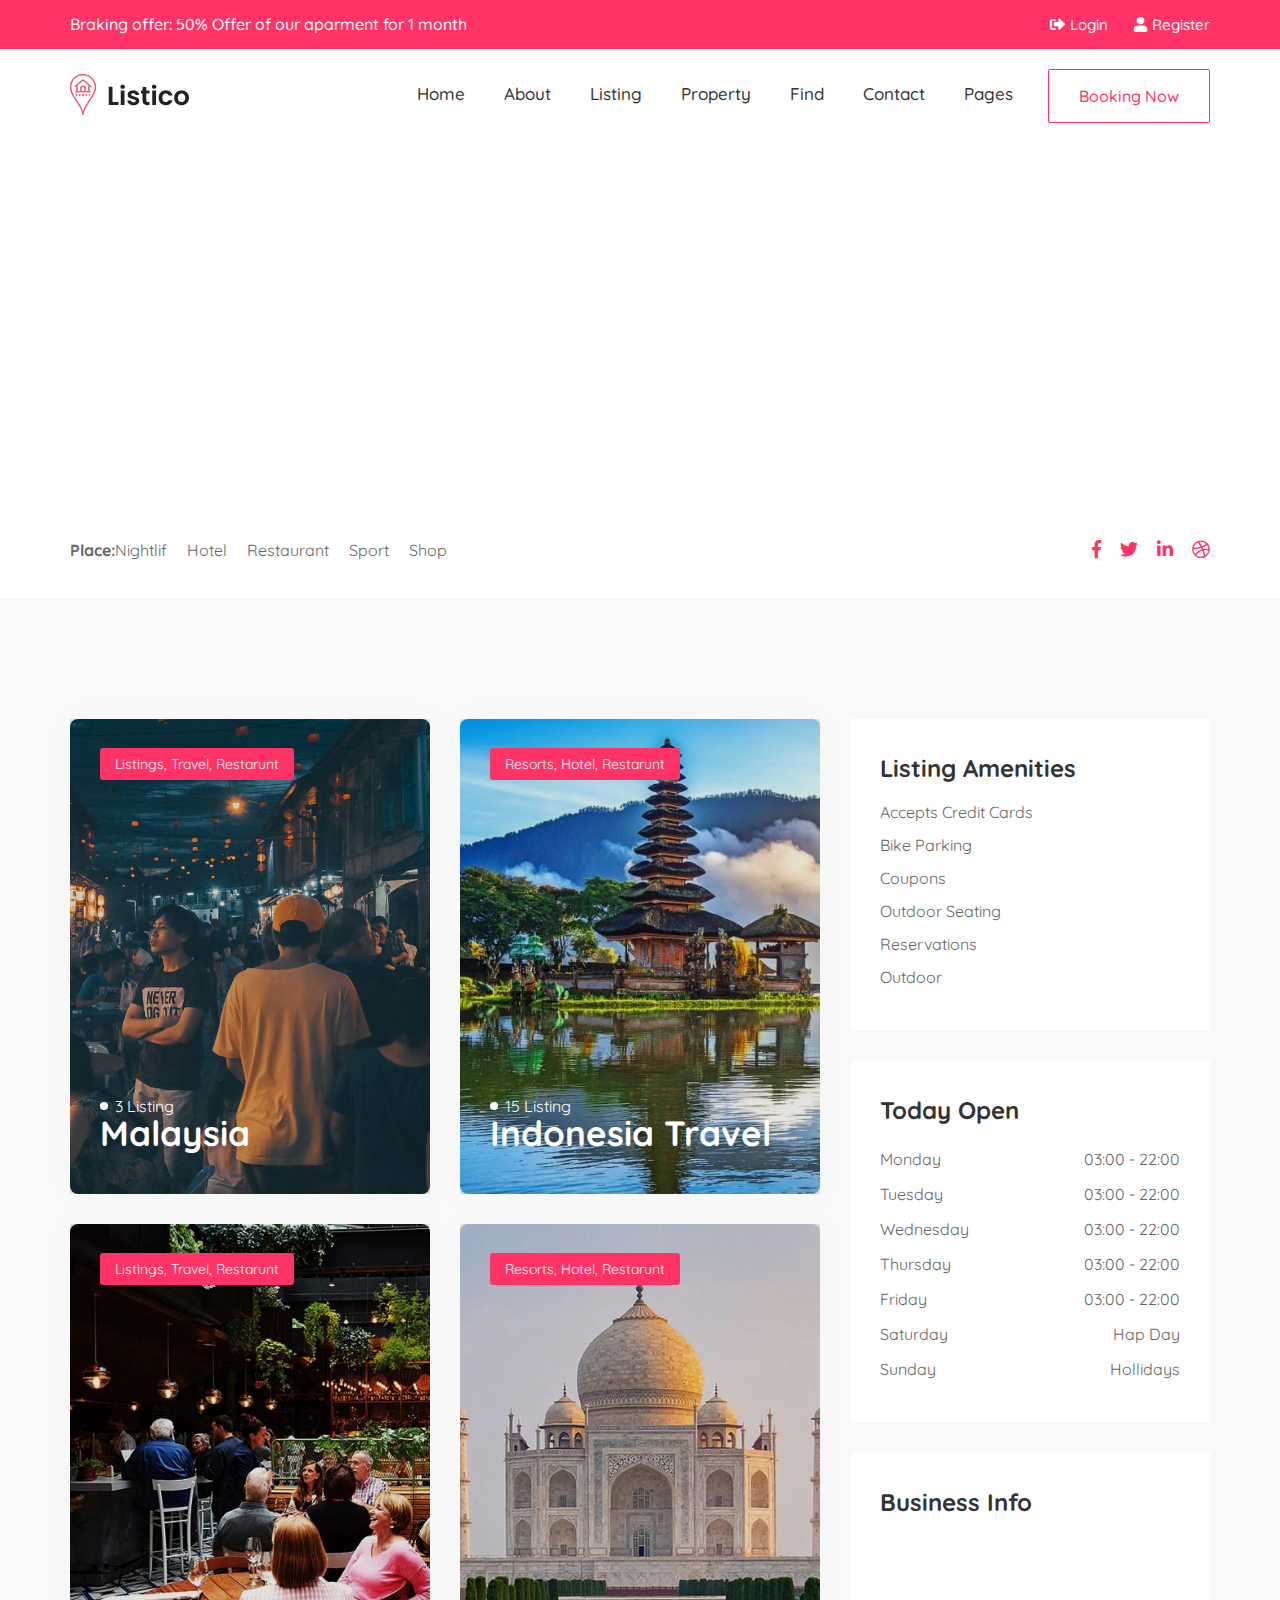
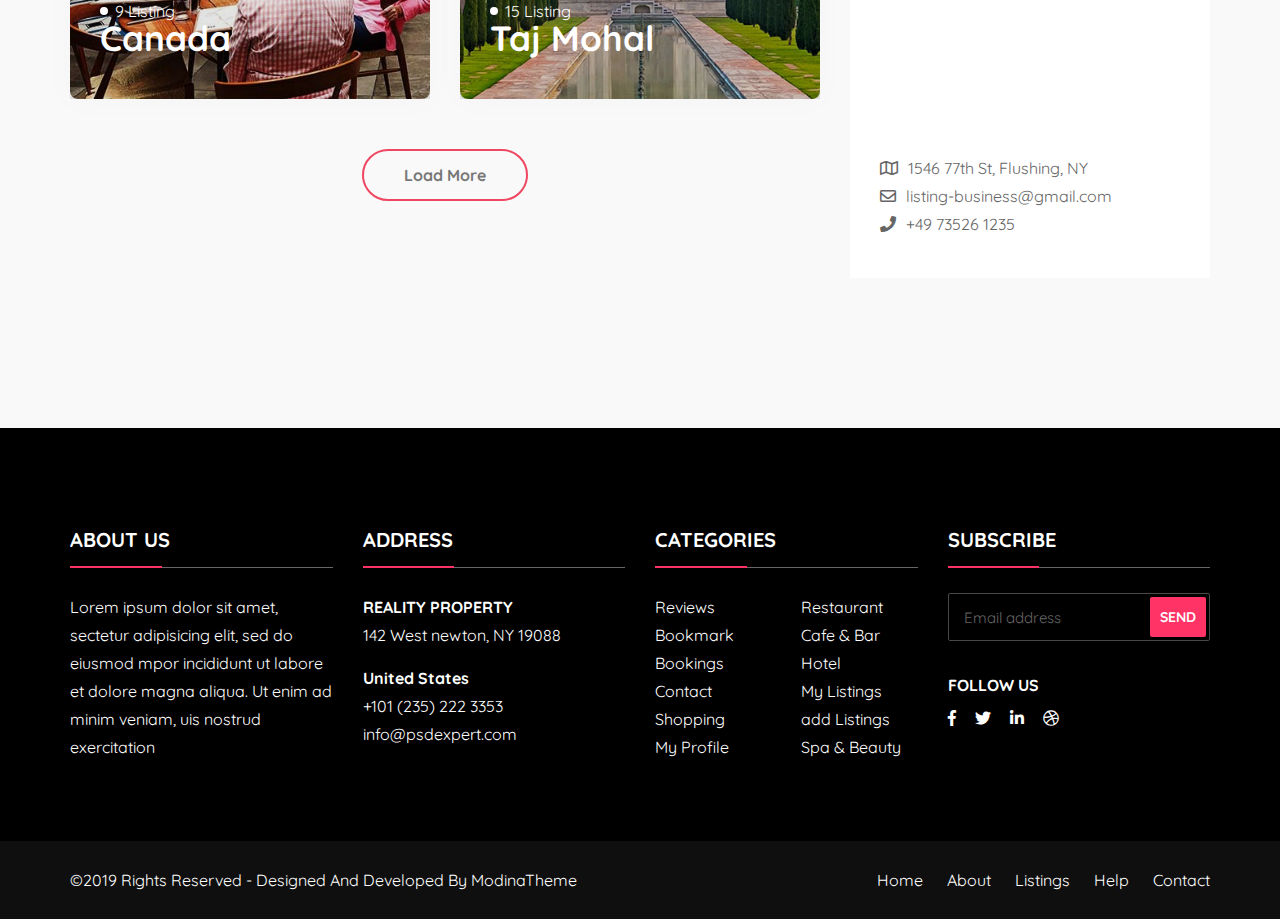
<file: popular-locations.html>
<!DOCTYPE html>
<html lang="en">
<head>
    <!-- ========== Meta Tags ========== -->
    <meta charset="UTF-8">
    <meta http-equiv="X-UA-Compatible" content="IE=edge">
    <meta name="viewport" content="width=device-width, initial-scale=1.0">

    <!-- ======== Page title ============ -->
    <title>Tags - Listico Listing & Directory HTML Template</title>
    
    <!-- ========== Favicon Icon ========== -->
    <link rel="shortcut icon" href="assets/img/favicon.png">

    <!-- ===========  All Stylesheet ================= -->
    <!--  fontawesome css plugins -->
    <link rel="stylesheet" href="assets/css/fontawesome.min.css">
    <!--  slick css plugins -->
    <link rel="stylesheet" href="assets/css/slick.css">
    <!--  rangeSlider css plugins -->
    <link rel="stylesheet" href="assets/css/ion.rangeSlider.min.css">
    <!--  slick theme css plugins -->
    <link rel="stylesheet" href="assets/css/slick-theme.css">
    <!--  magnific-popup css plugins -->
    <link rel="stylesheet" href="assets/css/magnific-popup.css">
    <!--  owl carosuel css plugins -->
    <link rel="stylesheet" href="assets/css/owl.carousel.min.css">
    <!--  owl theme css plugins -->
    <link rel="stylesheet" href="assets/css/owl.theme.css">
    <!--  meanmenu css plugins -->
    <link rel="stylesheet" href="assets/css/meanmenu.min.css">    
    <!--  Bootstrap css plugins -->
    <link rel="stylesheet" href="assets/css/bootstrap.min.css">
    <!-- template main style css file -->
    <link rel="stylesheet" href="style.css">
    <!-- template responsive css stylesheet -->
    <link rel="stylesheet" href="assets/css/responsive.css">

    <!-- HTML5 Shim and Respond.js IE8 support of HTML5 elements and media queries -->
    <!-- WARNING: Respond.js doesn't work if you view the page via file:// -->
    <!--[if lt IE 9]>
    <script src="https://oss.maxcdn.com/libs/html5shiv/3.7.0/html5shiv.js"></script>
    <script src="https://oss.maxcdn.com/libs/respond.js/1.4.2/respond.min.js"></script>
    <![endif]-->
</head>

<body class="theme_body">
    
    <!-- preloader element started -->
        <div class="loader-wrap">
            <div class="pin"></div>
            <div class="pulse"></div>
        </div>
    <!-- preloader element end -->
    
    <!-- header section start -->
    <header class="header-section">
        <!-- top bar -->
        <div class="top-bar-header">
            <div class="container">
                <div class="row">
                    <div class="col-xl-6 col-md-8 col-12">
                        <div class="top-bar-left">
                            <span>Braking offer: 50% Offer  of our aparment for 1 month</span>
                        </div>
                    </div>
                    <div class="col-xl-6 col-md-4 col-12 text-md-right">
                        <div class="top-bar-right">
                            <div class="user-setting">
                                <ul>
                                    <li><a href="#"><i class="fas fa-sign-out-alt"></i>Login</a></li>
                                    <li><a href="#"><i class="fas fa-user"></i>Register</a></li>
                                </ul>
                            </div>
                        </div>
                    </div>
                </div>
            </div>
        </div>
        <!-- main menu -->
        <div class="main-header">
            <div class="container">
                <div class="row">
                    <div class="col-md-3 logo">
                        <a class="navbar-brand" href="index.html">
                            <img src="assets/img/logo.png" class="logo-display" alt="shipo">
                        </a> 
                    </div> <!-- /.col-md-3 logo -->
                    <div class="col-md-9 d-none d-lg-block text-lg-right">
                        <nav id="responsive-menu" class="main-menu">
                            <ul class="menu-items">
                                <li><a href="#">home</a>
                                    <ul class="submenu">
                                        <li><a href="index.html">Home One</a></li>
                                        <li><a href="index-2.html">Home Two</a></li>
                                    </ul>    
                                </li>
                                 <li><a href="about.html">about</a></li>
                                 <li><a href="listing-single-details.html">Listing</a>
                                    <ul class="submenu">
                                        <li><a href="tags.html">tags</a></li>
                                        <li><a href="tags-grid.html">tags grid</a></li>
                                        <li><a href="explors-map-sidebar.html">Explors</a></li>
                                    </ul>    
                                 </li>
                                 <li><a href="explors-map-sidebar.html">Property</a></li>
                                 <li><a href="explors-map-sidebar.html">Find</a></li>
                                 <li><a href="contact.html">Contact</a></li>
                                <li><a href="#">Pages</a>
                                    <ul class="submenu">
                                        <li><a href="login.html">login</a></li>
                                        <li><a href="register.html">register</a></li>
                                        <li><a href="booking.html">booking</a></li>
                                        <li><a href="popular-locations.html">Popular Place</a></li>
                                        <li><a href="contact.html">contact</a></li>
                                    </ul> 
                                </li>
                            </ul>
                            <a href="#" class="btn-booking-start">Booking Now</a>
                        </nav>
                    </div> <!-- /. col-md-9 d-none d-lg-block -->

                    <div class="col-12">
                        <div class="responsive-menu"></div>
                    </div>
                </div>
            </div>
        </div>
    </header>
    <!-- header section end -->

    <!-- breadcrumb section start -->
    <div class="banner-section">
        <div class="gmap-banner">
            <iframe src="https://www.google.com/maps/embed?pb=!1m16!1m12!1m3!1d5161.9500897305015!2d90.3667025947699!3d23.816824102524652!2m3!1f0!2f0!3f0!3m2!1i1024!2i768!4f13.1!2m1!1sRestaurants!5e0!3m2!1sen!2sbd!4v1562019214497!5m2!1sen!2sbd"  style="border:0" allowfullscreen></iframe>                             
        </div>
    </div>
    <!-- breadcrumb section end -->

    <!-- deatils nav bar section start -->
    <div class="single-details-navbar">
        <div class="container">
            <div class="row">
                <div class="col-lg-7 col-md-4 col-6 ">
                    <nav class="details-nav navbar navbar-expand-lg">
                        <strong>Place:</strong>
                        <button class="navbar-toggler" type="button" data-toggle="collapse" data-target="#detailsnav">
                            <i class="fas fa-bars"></i>
                        </button>
                       <div class="collapse navbar-collapse justify-content-start" id="detailsnav">
                          <ul class="navbar-nav">
                            <li><a href="#">Nightlif</a></li>
                            <li><a href="#">Hotel</a></li>
                            <li><a href="#">Restaurant</a></li>
                            <li><a href="#">Sport</a></li>
                            <li><a href="#">Shop</a></li>
                          </ul>
                       </div>
                    </nav>
                </div>
                <div class="col-lg-5 col-md-8 col-6">
                    <div class="social-link-share">
                        <ul>
                            <li><a href="#"><i class="fab fa-facebook-f"></i></a></li>
                            <li><a href="#"><i class="fab fa-twitter"></i></a></li>
                            <li><a href="#"><i class="fab fa-linkedin-in"></i></a></li>
                            <li><a href="#"><i class="fab fa-dribbble"></i></a></li>
                        </ul>
                    </div>
                </div>
            </div>
        </div>
    </div>
    <!-- deatils nav bar section end -->

    <!-- single deatils content wrapper start -->
    <section class="tag-item-section section-padding page-bg">
        <div class="container">
            <div class="row">
                <div class="col-lg-8 col-md-12 mmt-30">
                    <div class="row">
                        <div class="col-md-6 col-sm-12">
                            <div class="single-top-location bg-cover bg-overlay" style="background-image: url('assets/img/location1.jpg')">
                                <div class="location-tag"><span>Listings, Travel, Restarunt</span></div>
                                <div class="location-info">
                                    <span>3 Listing</span>
                                    <h2>Malaysia</h2>
                                </div>
                            </div><!-- ./ single top location end -->
                        </div> <!-- /.col-md-6 col-sm-12 -->
                        <div class="col-md-6 col-sm-12">
                            <div class="single-top-location bg-cover bg-overlay" style="background-image: url('assets/img/bali_temples.jpg')">
                                <div class="location-tag"><span>Resorts, Hotel, Restarunt</span></div>
                                <div class="location-info">
                                    <span>15 Listing</span>
                                    <h2>Indonesia Travel</h2>
                                </div>
                            </div><!-- ./ single top location end -->
                        </div> <!-- /.col-md-6 col-sm-12 -->
                        <div class="col-md-6 col-sm-12">
                            <div class="single-top-location bg-cover bg-overlay" style="background-image: url('assets/img/location3.jpg')">
                                <div class="location-tag"><span>Listings, Travel, Restarunt</span></div>
                                <div class="location-info">
                                    <span>9 Listing</span>
                                    <h2>Canada</h2>
                                </div>
                            </div><!-- ./ single top location end -->
                        </div> <!-- /.col-md-6 col-sm-12 -->
                        <div class="col-md-6 col-sm-12">
                            <div class="single-top-location bg-cover bg-overlay" style="background-image: url('assets/img/tajmohal.jpg')">
                                <div class="location-tag"><span>Resorts, Hotel, Restarunt</span></div>
                                <div class="location-info">
                                    <span>15 Listing</span>
                                    <h2>Taj Mohal</h2>
                                </div>
                            </div><!-- ./ single top location end -->
                        </div> <!-- /.col-md-6 col-sm-12 -->
                    </div>
                    <div class="load-ajx text-center">
                        <a href="#" class="btn-loadmore">Load More</a>
                    </div>
                </div>

                <div class="col-lg-4 col-sm-12 col-md-12">
                    <div class="single-sidebar-widgets">
                        <div class="single-widgets widgets box">
                            <h3>Listing Amenities</h3>
                            <ul>
                                <li><a href="#">Accepts Credit Cards</a></li>
                                <li><a href="#">Bike Parking</a></li>
                                <li><a href="#">Coupons</a></li>
                                <li><a href="#">Outdoor Seating</a></li>
                                <li><a href="#">Reservations</a></li>
                                <li><a href="#">Outdoor</a></li>
                            </ul>
                        </div><!-- single widget end -->
                        <div class="single-widgets widgets box market-time">
                            <h3>Today Open</h3>
                            <ul>
                                <li>Monday <span>03:00 - 22:00</span></li>
                                <li>Tuesday <span>03:00 - 22:00</span></li>
                                <li>Wednesday <span>03:00 - 22:00</span></li>
                                <li>Thursday <span>03:00 - 22:00</span></li>
                                <li>Friday <span>03:00 - 22:00</span></li>
                                <li>Saturday <span>hap day</span></li>
                                <li>sunday <span>Hollidays</span></li>
                            </ul>
                        </div><!-- single widget end -->
                        <div class="single-widgets widgets box">
                            <h3>Business Info</h3>
                            <div class="g-map">
                                <iframe src="https://www.google.com/maps/embed?pb=!1m16!1m12!1m3!1d116765.49789143789!2d90.28748999112247!3d23.85691014031508!2m3!1f0!2f0!3f0!3m2!1i1024!2i768!4f13.1!2m1!1sHotels!5e0!3m2!1sen!2sbd!4v1562018865814!5m2!1sen!2sbd"  style="border:0" allowfullscreen></iframe>
                            </div>
                            <ul>
                                <li><i class="far fa-map"></i>1546 77th St, Flushing, NY</li>
                                <li><i class="far fa-envelope"></i>listing-business@gmail.com</li>
                                <li><i class="fas fa-phone"></i>+49 73526 1235</li>
                            </ul>
                        </div><!-- single widget end -->
                    </div>
                </div>
            </div>
        </div>
    </section>
    <!-- single deatils content wrapper end -->

    <!-- footer section wrapper start -->
    <footer class="footer-section">
        <div class="footer-widgets-section">
            <div class="container">
                <div class="row">
                    <div class="col-xl-3 col-md-6 col-lg-3 col-sm-12">
                        <div class="single-footer-widget">
                            <div class="widget-title">
                                <h4>About US</h4>
                            </div>
                            <p>Lorem ipsum dolor sit amet, sectetur adipisicing elit, sed do eiusmod mpor incididunt ut labore et dolore magna aliqua. Ut enim ad minim veniam, uis nostrud exercitation</p>
                        </div>
                    </div>

                    <div class="col-xl-3 col-md-6 col-lg-3 col-sm-12">
                        <div class="single-footer-widget">
                            <div class="widget-title">
                                <h4>Address</h4>
                            </div>
                            <p><strong>REALITY PROPERTY</strong>
                                142 West newton, NY 19088 <br>
                                <strong>United States</strong>
                                +101 (235) 222 3353
                                info@psdexpert.com</p>
                        </div>
                    </div>

                    <div class="col-xl-3 col-md-6 col-lg-3 col-sm-12">
                        <div class="single-footer-widget">
                            <div class="widget-title">
                                <h4>Categories</h4>
                            </div>
                            <div class="widget-cats row">
                                <ul class="col-12 col-md-6">
                                    <li><a href="#">Reviews</a></li>
                                    <li><a href="#">Bookmark</a></li>
                                    <li><a href="#">Bookings</a></li>
                                    <li><a href="#">Contact</a></li>
                                    <li><a href="#">Shopping</a></li>
                                    <li><a href="#">My Profile</a></li>
                                </ul>
                                <ul class="col-12 col-md-6">
                                    <li><a href="#">Restaurant</a></li>
                                    <li><a href="#">Cafe & Bar</a></li>
                                    <li><a href="#">Hotel</a></li>
                                    <li><a href="#">My Listings</a></li>
                                    <li><a href="#">add Listings</a></li>
                                    <li><a href="#">Spa & Beauty</a></li>
                                </ul>
                            </div>
                        </div>
                    </div>

                    <div class="col-xl-3 col-md-6 col-lg-3 col-sm-12">
                        <div class="single-footer-widget">
                            <div class="widget-title">
                                <h4>Subscribe</h4>
                            </div>
                            <div class="subscribe-box">
                                <form action="#">
                                    <input type="text" placeholder="Email address">
                                    <button type="submit">send</button>
                                </form>
                            </div>
                            <div class="social-icons">
                                <span>Follow us</span>
                                <ul>
                                    <li><a href="#"><i class="fab fa-facebook-f"></i></a></li>
                                    <li><a href="#"><i class="fab fa-twitter"></i></a></li>
                                    <li><a href="#"><i class="fab fa-linkedin-in"></i></a></li>
                                    <li><a href="#"><i class="fab fa-dribbble"></i></a></li>
                                </ul>
                            </div>
                        </div>
                    </div>

                </div>
            </div>
        </div>
        <div class="footer-bottom-section">
            <div class="container">
                <div class="row">
                    <div class="col-xl-6 col-sm-12">
                        <span>&copy;2019 rights reserved - Designed and Developed by ModinaTheme</span>
                    </div>
                    <div class="col-xl-6 col-sm-12">
                        <div class="footer-menu">
                            <ul>
                                <li><a href="#">Home</a></li>
                                <li><a href="#">About</a></li>
                                <li><a href="#">Listings</a></li>
                                <li><a href="#">Help</a></li>
                                <li><a href="#">Contact</a></li>
                            </ul>
                        </div>
                    </div>
                </div>
            </div>
        </div>
    </footer>
    <!-- footer section wrapper end -->


    <!--  ALl JS Plugins
    ====================================== -->
    <script src="assets/js/jquery-1.12.4.min.js"></script>
    <script src="assets/js/jquery.easing.1.3.js"></script>
    <script src="assets/js/popper.min.js"></script>
    <script src="assets/js/bootstrap.min.js"></script>
    <script src="assets/js/scrollUp.min.js"></script>
    <script src="assets/js/magnific-popup.min.js"></script>
    <script src="assets/js/wow.min.js"></script>
    <script src="assets/js/owl.carousel.min.js"></script>
    <script src="assets/js/slick.min.js"></script>
    <script src="assets/js/rater.min.js"></script>
    <script src="assets/js/ion.rangeSlider.min.js"></script>
    <script src="assets/js/meanmenu.min.js"></script>    
    <script src="assets/js/main.js"></script>
</body>
</html>
</file>
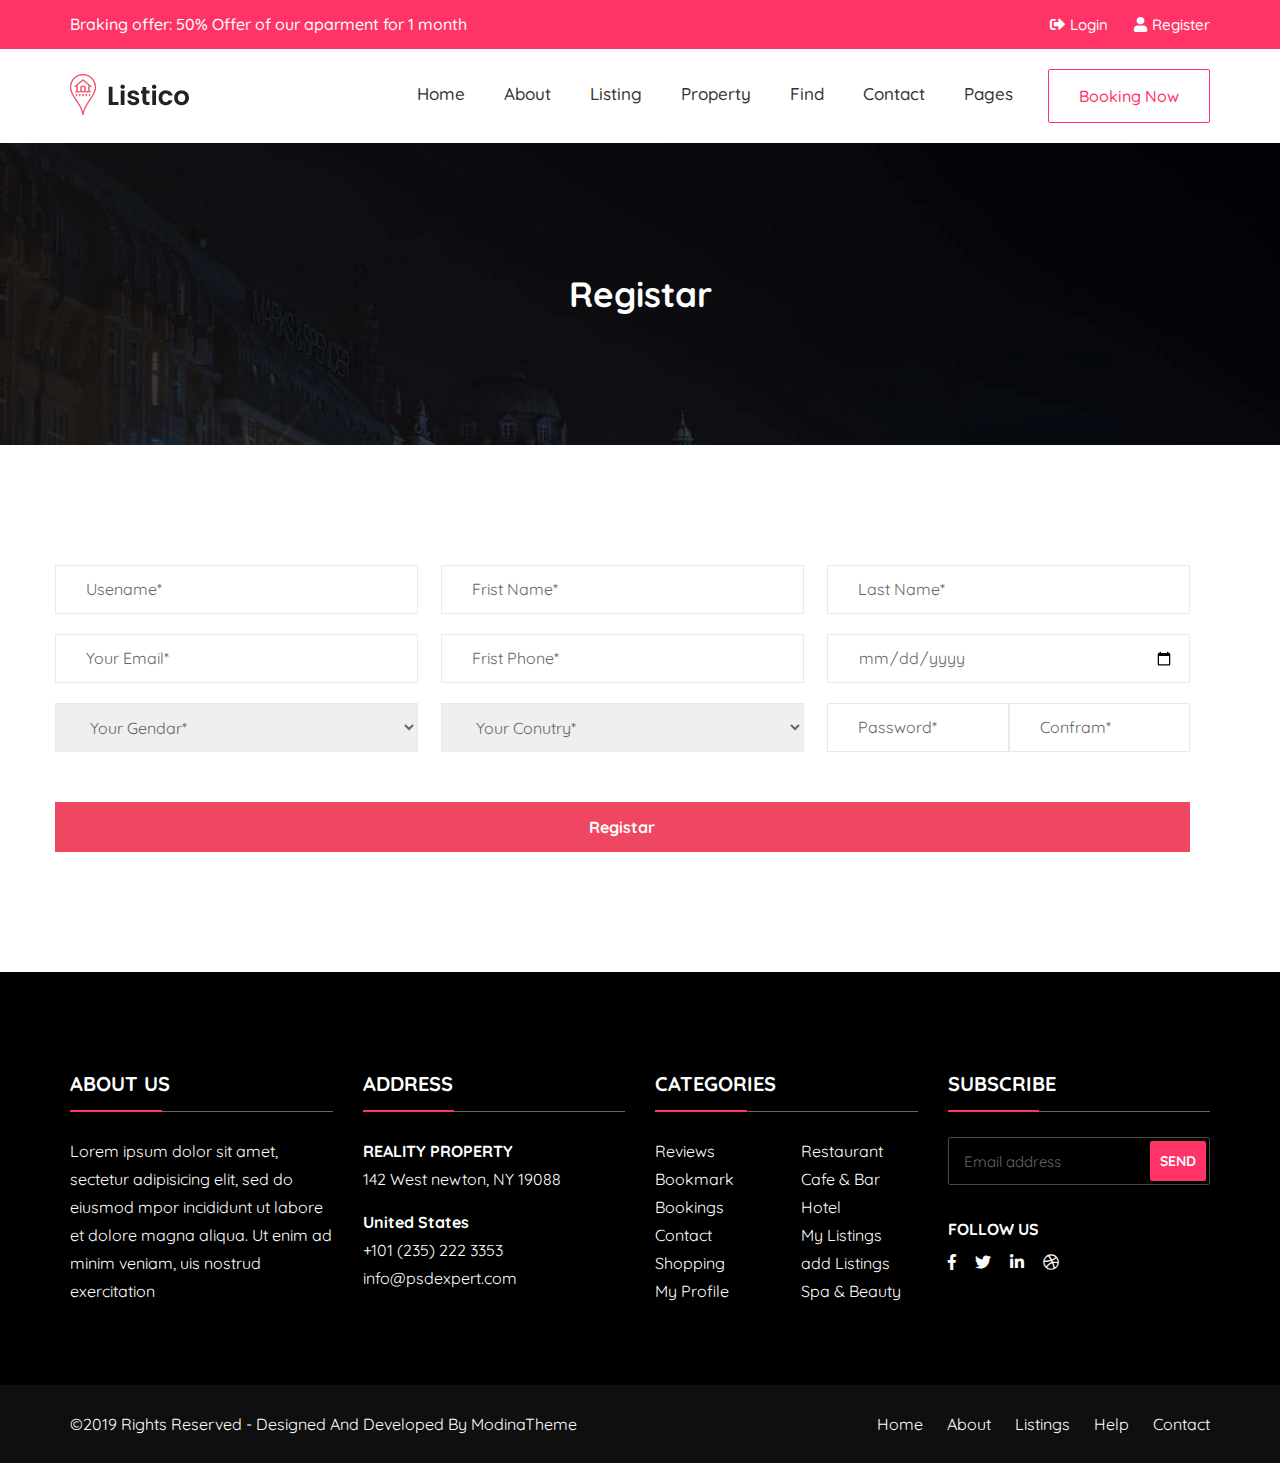
<file: register.html>
<!DOCTYPE html>
<html lang="en">
<head>
    <!-- ========== Meta Tags ========== -->
    <meta charset="UTF-8">
    <meta http-equiv="X-UA-Compatible" content="IE=edge">
    <meta name="viewport" content="width=device-width, initial-scale=1.0">

    <!-- ======== Page title ============ -->
    <title>Registar Page - Listico Listing & Directory HTML Template</title>
    
    <!-- ========== Favicon Icon ========== -->
    <link rel="shortcut icon" href="assets/img/favicon.png">

    <!-- ===========  All Stylesheet ================= -->
    <!--  fontawesome css plugins -->
    <link rel="stylesheet" href="assets/css/fontawesome.min.css">
    <!--  slick css plugins -->
    <link rel="stylesheet" href="assets/css/slick.css">
    <!--  rangeSlider css plugins -->
    <link rel="stylesheet" href="assets/css/ion.rangeSlider.min.css">
    <!--  slick theme css plugins -->
    <link rel="stylesheet" href="assets/css/slick-theme.css">
    <!--  magnific-popup css plugins -->
    <link rel="stylesheet" href="assets/css/magnific-popup.css">
    <!--  owl carosuel css plugins -->
    <link rel="stylesheet" href="assets/css/owl.carousel.min.css">
    <!--  owl theme css plugins -->
    <link rel="stylesheet" href="assets/css/owl.theme.css">
    <!--  meanmenu css plugins -->
    <link rel="stylesheet" href="assets/css/meanmenu.min.css">    
    <!--  Bootstrap css plugins -->
    <link rel="stylesheet" href="assets/css/bootstrap.min.css">
    <!-- template main style css file -->
    <link rel="stylesheet" href="style.css">
    <!-- template responsive css stylesheet -->
    <link rel="stylesheet" href="assets/css/responsive.css">

    <!-- HTML5 Shim and Respond.js IE8 support of HTML5 elements and media queries -->
    <!-- WARNING: Respond.js doesn't work if you view the page via file:// -->
    <!--[if lt IE 9]>
    <script src="https://oss.maxcdn.com/libs/html5shiv/3.7.0/html5shiv.js"></script>
    <script src="https://oss.maxcdn.com/libs/respond.js/1.4.2/respond.min.js"></script>
    <![endif]-->
</head>

<body class="theme_body">
    
    <!-- preloader element started -->
        <div class="loader-wrap">
            <div class="pin"></div>
            <div class="pulse"></div>
        </div>
    <!-- preloader element end -->
    
    <!-- header section start -->
    <header class="header-section">
        <!-- top bar -->
        <div class="top-bar-header">
            <div class="container">
                <div class="row">
                    <div class="col-xl-6 col-md-8 col-12 ">
                        <div class="top-bar-left">
                            <span>Braking offer: 50% Offer  of our aparment for 1 month</span>
                        </div>
                    </div>
                    <div class="col-xl-6 col-md-4 col-12 text-md-right">
                        <div class="top-bar-right">
                            <div class="user-setting">
                                <ul>
                                    <li><a href="#"><i class="fas fa-sign-out-alt"></i>Login</a></li>
                                    <li><a href="#"><i class="fas fa-user"></i>Register</a></li>
                                </ul>
                            </div>
                        </div>
                    </div>
                </div>
            </div>
        </div>
        <!-- main menu -->
        <div class="main-header">
            <div class="container">
                <div class="row">
                    <div class="col-md-3 logo">
                        <a class="navbar-brand" href="index.html">
                            <img src="assets/img/logo.png" class="logo-display" alt="shipo">
                        </a> 
                    </div> <!-- /.col-md-3 logo -->
                    <div class="col-md-9 d-none d-lg-block text-lg-right">
                        <nav id="responsive-menu" class="main-menu">
                            <ul class="menu-items">
                                <li><a href="#">home</a>
                                    <ul class="submenu">
                                        <li><a href="index.html">Home One</a></li>
                                        <li><a href="index-2.html">Home Two</a></li>
                                        <li><a href="index-3.html">Home Three</a></li>
                                    </ul>    
                                </li>
                                 <li><a href="about.html">about</a></li>
                                 <li><a href="listing-single-details.html">Listing</a>
                                    <ul class="submenu">
                                        <li><a href="tags.html">tags</a></li>
                                        <li><a href="tags-grid.html">tags grid</a></li>
                                        <li><a href="explors-map-sidebar.html">Explors</a></li>
                                    </ul>    
                                 </li>
                                 <li><a href="explors-map-sidebar.html">Property</a></li>
                                 <li><a href="explors-map-sidebar.html">Find</a></li>
                                 <li><a href="contact.html">Contact</a></li>
                                <li><a href="#">Pages</a>
                                    <ul class="submenu">
                                        <li><a href="login.html">login</a></li>
                                        <li><a href="register.html">register</a></li>
                                        <li><a href="booking.html">booking</a></li>
                                        <li><a href="popular-locations.html">Popular Place</a></li>
                                        <li><a href="contact.html">contact</a></li>
                                    </ul> 
                                </li>
                            </ul>
                            <a href="#" class="btn-booking-start">Booking Now</a>
                        </nav>
                    </div> <!-- /. col-md-9 d-none d-lg-block -->

                    <div class="col-12">
                        <div class="responsive-menu"></div>
                    </div>
                </div>
            </div>
        </div>
    </header>
    <!-- header section end -->

    <!-- breadcrumb section start -->
    <section class="breadcrumb-banner bg-cover bg-overlay parallax-2" style="background-image: url('assets/img/breadcrumb_bg.jpg')">
        <div class="container">
            <div class="row">
                <div class="col-xl-12 col-sm-12">
                    <div class="breadcrumb-inner text-center">
                        <h2>Registar</h2>
                    </div>
                </div>
            </div>
        </div>
    </section>
    <!-- breadcrumb section end -->

    <!-- register section start -->
    <div class="registar-area section-padding">
        <div class="container">
            <div class="row">
                <div class="col-xl-12 col-md-12">
                    <div class="registar-form">
                        <form action="#" class="row">
                            <input type="text" class="col-md-4 col-12" placeholder="Usename*">
                            <input type="text" class="col-md-4 col-12" placeholder="Frist Name*">
                            <input type="text" class="col-md-4 col-12" placeholder="Last Name*">
                            <input type="email" class="col-md-4 col-12" placeholder="Your Email*">
                            <input type="text" class="col-md-4 col-12" placeholder="Frist Phone*">
                            <input type="date" class="col-md-4 col-12" placeholder="Brith Day*">
                            <select name="gender" id="genderselect" class="col-md-4 col-12">
                                <option value="1">Your Gendar*</option>
                                <option value="2">Male</option>
                                <option value="3">Female</option>
                                <option value="4">Others</option>
                            </select>
                            <select name="country" id="countryselect" class="col-md-4 col-12">
                                <option value="1">Your Conutry*</option>
                                <option value="2">Bangladesh</option>
                                <option value="3">India</option>
                                <option value="4">Others</option>
                            </select>
                            <input type="password" class="col-md-2 col-12" placeholder="Password*">
                            <input type="password" class="col-md-2 col-12" placeholder="Confram*">
                            <button type="submit" class="btn-submit col-md-12 col-12">Registar</button>
                        </form>
                    </div>
                </div>
            </div>
        </div>
    </div>
    <!-- register section end -->



    <!-- footer section wrapper start -->
    <footer class="footer-section">
        <div class="footer-widgets-section">
            <div class="container">
                <div class="row">
                    <div class="col-xl-3 col-md-6 col-lg-3 col-sm-12">
                        <div class="single-footer-widget">
                            <div class="widget-title">
                                <h4>About US</h4>
                            </div>
                            <p>Lorem ipsum dolor sit amet, sectetur adipisicing elit, sed do eiusmod mpor incididunt ut labore et dolore magna aliqua. Ut enim ad minim veniam, uis nostrud exercitation</p>
                        </div>
                    </div>

                    <div class="col-xl-3 col-md-6 col-lg-3 col-sm-12">
                        <div class="single-footer-widget">
                            <div class="widget-title">
                                <h4>Address</h4>
                            </div>
                            <p><strong>REALITY PROPERTY</strong>
                                142 West newton, NY 19088 <br>
                                <strong>United States</strong>
                                +101 (235) 222 3353
                                info@psdexpert.com</p>
                        </div>
                    </div>

                    <div class="col-xl-3 col-md-6 col-lg-3 col-sm-12">
                        <div class="single-footer-widget">
                            <div class="widget-title">
                                <h4>Categories</h4>
                            </div>
                            <div class="widget-cats row">
                                <ul class="col-12 col-md-6">
                                    <li><a href="#">Reviews</a></li>
                                    <li><a href="#">Bookmark</a></li>
                                    <li><a href="#">Bookings</a></li>
                                    <li><a href="#">Contact</a></li>
                                    <li><a href="#">Shopping</a></li>
                                    <li><a href="#">My Profile</a></li>
                                </ul>
                                <ul class="col-12 col-md-6">
                                    <li><a href="#">Restaurant</a></li>
                                    <li><a href="#">Cafe & Bar</a></li>
                                    <li><a href="#">Hotel</a></li>
                                    <li><a href="#">My Listings</a></li>
                                    <li><a href="#">add Listings</a></li>
                                    <li><a href="#">Spa & Beauty</a></li>
                                </ul>
                            </div>
                        </div>
                    </div>

                    <div class="col-xl-3 col-md-6 col-lg-3 col-sm-12">
                        <div class="single-footer-widget">
                            <div class="widget-title">
                                <h4>Subscribe</h4>
                            </div>
                            <div class="subscribe-box">
                                <form action="#">
                                    <input type="text" placeholder="Email address">
                                    <button type="submit">send</button>
                                </form>
                            </div>
                            <div class="social-icons">
                                <span>Follow us</span>
                                <ul>
                                    <li><a href="#"><i class="fab fa-facebook-f"></i></a></li>
                                    <li><a href="#"><i class="fab fa-twitter"></i></a></li>
                                    <li><a href="#"><i class="fab fa-linkedin-in"></i></a></li>
                                    <li><a href="#"><i class="fab fa-dribbble"></i></a></li>
                                </ul>
                            </div>
                        </div>
                    </div>

                </div>
            </div>
        </div>
        <div class="footer-bottom-section">
            <div class="container">
                <div class="row">
                    <div class="col-xl-6 col-sm-12">
                        <span>&copy;2019 rights reserved - Designed and Developed by ModinaTheme</span>
                    </div>
                    <div class="col-xl-6 col-sm-12">
                        <div class="footer-menu">
                            <ul>
                                <li><a href="#">Home</a></li>
                                <li><a href="#">About</a></li>
                                <li><a href="#">Listings</a></li>
                                <li><a href="#">Help</a></li>
                                <li><a href="#">Contact</a></li>
                            </ul>
                        </div>
                    </div>
                </div>
            </div>
        </div>
    </footer>
    <!-- footer section wrapper end -->


    <!--  ALl JS Plugins
    ====================================== -->
    <script src="assets/js/jquery-1.12.4.min.js"></script>
    <script src="assets/js/jquery.easing.1.3.js"></script>
    <script src="assets/js/popper.min.js"></script>
    <script src="assets/js/bootstrap.min.js"></script>
    <script src="assets/js/scrollUp.min.js"></script>
    <script src="assets/js/magnific-popup.min.js"></script>
    <script src="assets/js/wow.min.js"></script>
    <script src="assets/js/owl.carousel.min.js"></script>
    <script src="assets/js/slick.min.js"></script>
    <script src="assets/js/ion.rangeSlider.min.js"></script>
    <script src="assets/js/rater.min.js"></script>
    <script src="assets/js/meanmenu.min.js"></script>
    <script src="assets/js/main.js"></script>
</body>
</html>
</file>
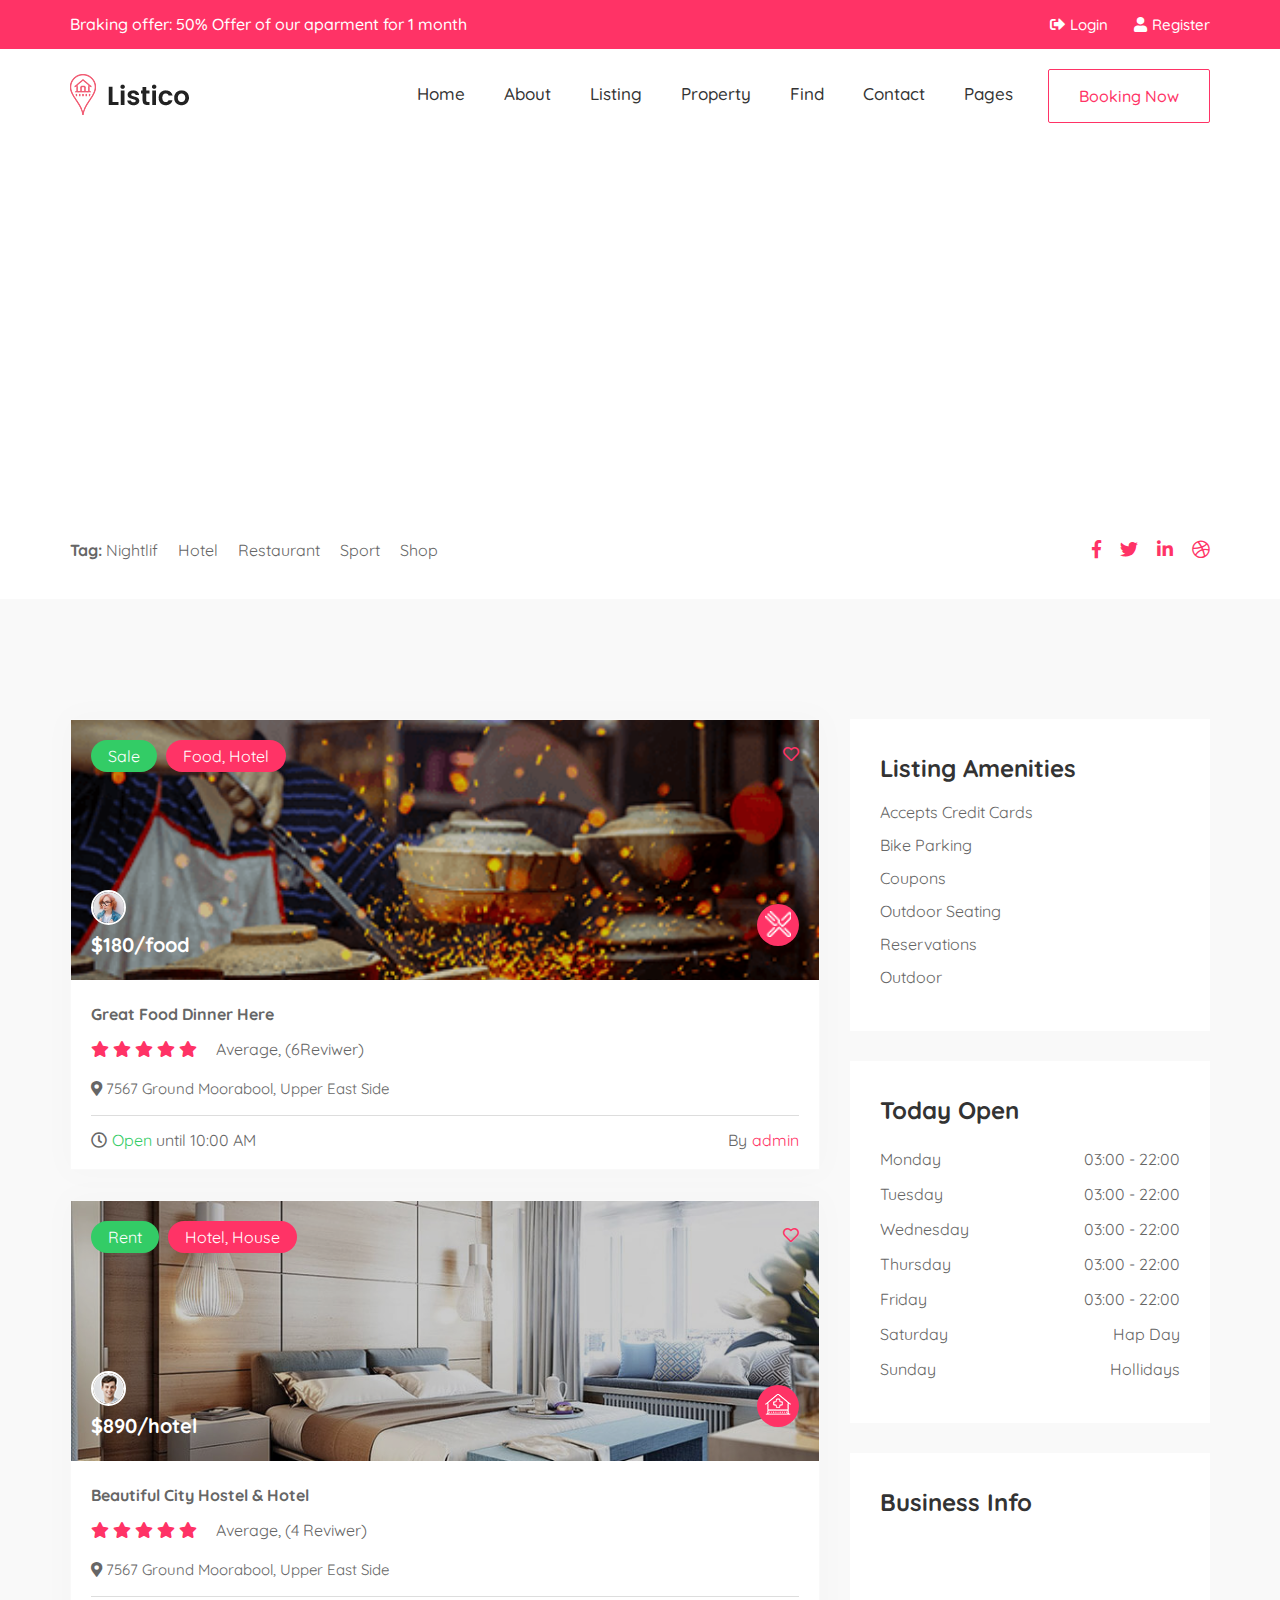
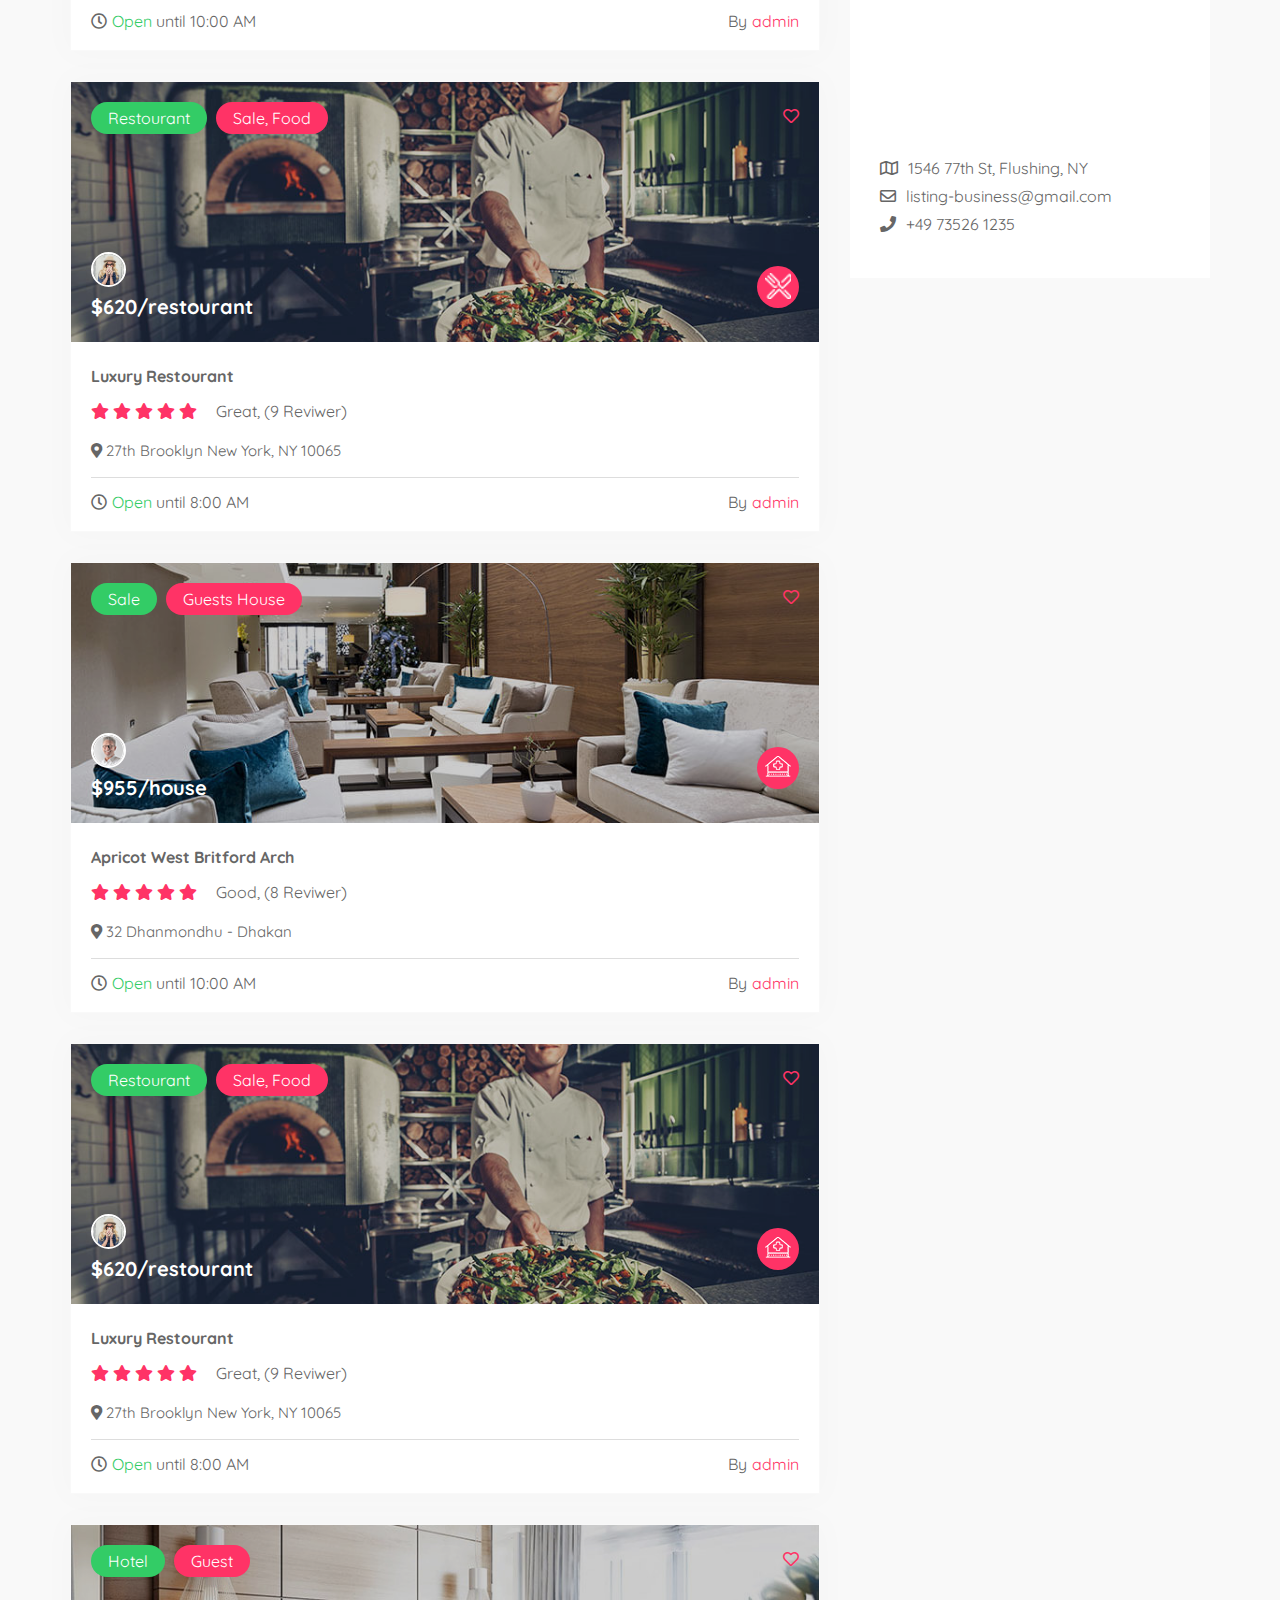
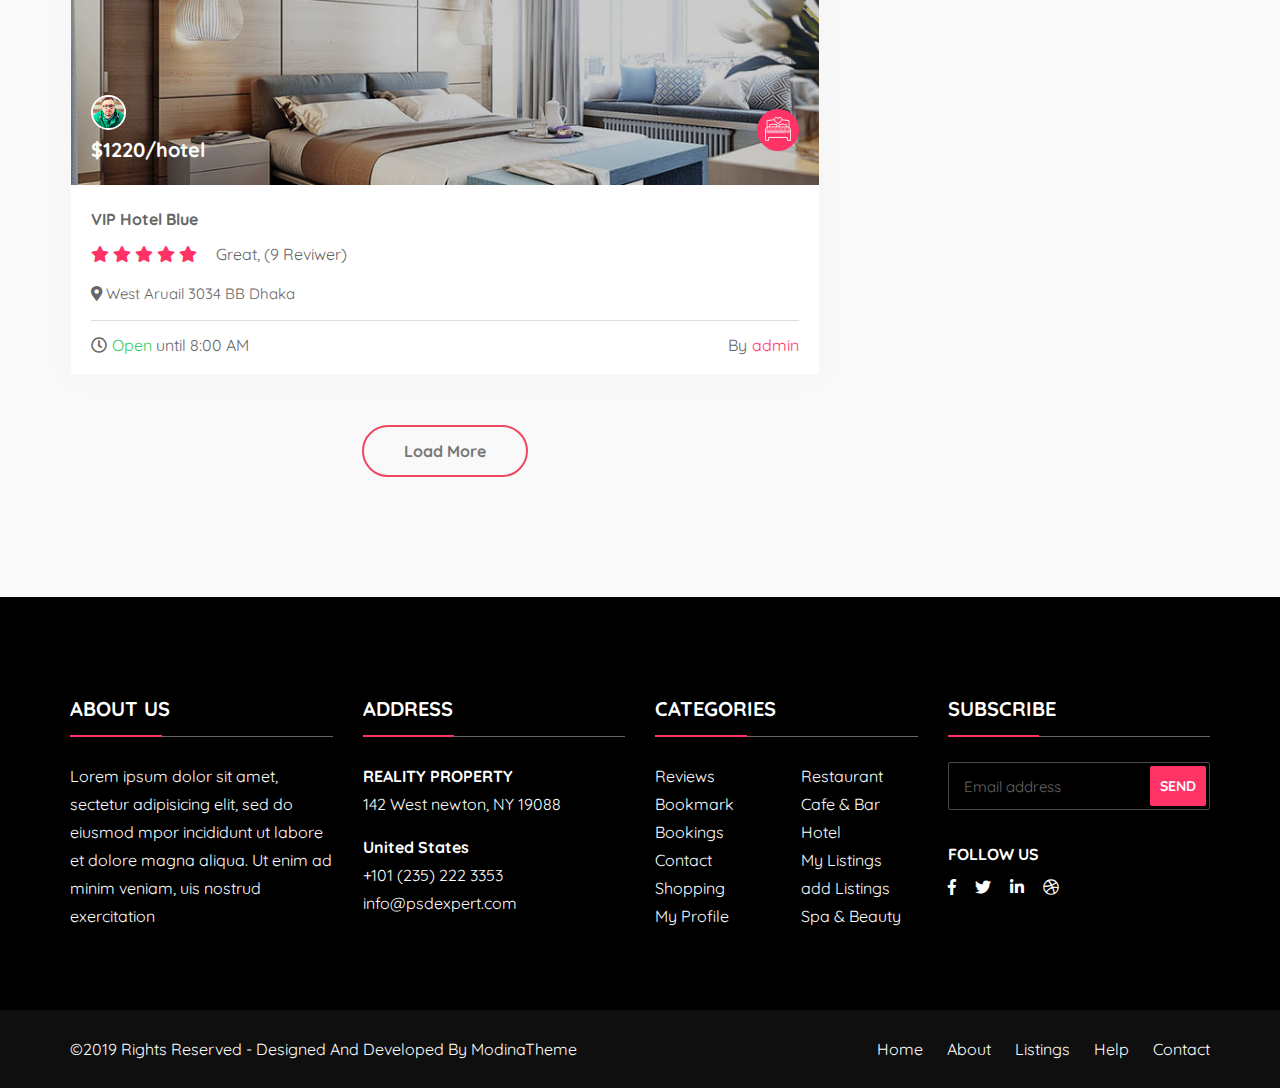
<file: tags-fullgrid.html>
<!DOCTYPE html>
<html lang="en">
<head>
    <!-- ========== Meta Tags ========== -->
    <meta charset="UTF-8">
    <meta http-equiv="X-UA-Compatible" content="IE=edge">
    <meta name="viewport" content="width=device-width, initial-scale=1.0">

    <!-- ======== Page title ============ -->
    <title>Tags Full Grid - Listico Listing & Directory HTML Template</title>
    
    <!-- ========== Favicon Icon ========== -->
    <link rel="shortcut icon" href="assets/img/favicon.png">

    <!-- ===========  All Stylesheet ================= -->
    <!--  fontawesome css plugins -->
    <link rel="stylesheet" href="assets/css/fontawesome.min.css">
    <!--  slick css plugins -->
    <link rel="stylesheet" href="assets/css/slick.css">
    <!--  rangeSlider css plugins -->
    <link rel="stylesheet" href="assets/css/ion.rangeSlider.min.css">
    <!--  slick theme css plugins -->
    <link rel="stylesheet" href="assets/css/slick-theme.css">
    <!--  magnific-popup css plugins -->
    <link rel="stylesheet" href="assets/css/magnific-popup.css">
    <!--  owl carosuel css plugins -->
    <link rel="stylesheet" href="assets/css/owl.carousel.min.css">
    <!--  owl theme css plugins -->
    <link rel="stylesheet" href="assets/css/owl.theme.css">
    <!--  meanmenu css plugins -->
    <link rel="stylesheet" href="assets/css/meanmenu.min.css">    
    <!--  Bootstrap css plugins -->
    <link rel="stylesheet" href="assets/css/bootstrap.min.css">
    <!-- template main style css file -->
    <link rel="stylesheet" href="style.css">
    <!-- template responsive css stylesheet -->
    <link rel="stylesheet" href="assets/css/responsive.css">

    <!-- HTML5 Shim and Respond.js IE8 support of HTML5 elements and media queries -->
    <!-- WARNING: Respond.js doesn't work if you view the page via file:// -->
    <!--[if lt IE 9]>
    <script src="https://oss.maxcdn.com/libs/html5shiv/3.7.0/html5shiv.js"></script>
    <script src="https://oss.maxcdn.com/libs/respond.js/1.4.2/respond.min.js"></script>
    <![endif]-->
</head>

<body class="theme_body">
    
    <!-- preloader element started -->
        <div class="loader-wrap">
            <div class="pin"></div>
            <div class="pulse"></div>
        </div>
    <!-- preloader element end -->
    
    <!-- header section start -->
    <header class="header-section">
        <!-- top bar -->
        <div class="top-bar-header">
            <div class="container">
                <div class="row">
                    <div class="col-xl-6 col-md-8 col-12">
                        <div class="top-bar-left">
                            <span>Braking offer: 50% Offer  of our aparment for 1 month</span>
                        </div>
                    </div>
                    <div class="col-xl-6 col-md-4 col-12 text-md-right">
                        <div class="top-bar-right">
                            <div class="user-setting">
                                <ul>
                                    <li><a href="#"><i class="fas fa-sign-out-alt"></i>Login</a></li>
                                    <li><a href="#"><i class="fas fa-user"></i>Register</a></li>
                                </ul>
                            </div>
                        </div>
                    </div>
                </div>
            </div>
        </div>
        <!-- main menu -->
        <div class="main-header">
            <div class="container">
                <div class="row">
                    <div class="col-md-3 logo">
                        <a class="navbar-brand" href="index.html">
                            <img src="assets/img/logo.png" class="logo-display" alt="shipo">
                        </a> 
                    </div> <!-- /.col-md-3 logo -->
                    <div class="col-md-9 d-none d-lg-block text-lg-right">
                        <nav id="responsive-menu" class="main-menu">
                            <ul class="menu-items">
                                <li><a href="#">home</a>
                                    <ul class="submenu">
                                        <li><a href="index.html">Home One</a></li>
                                        <li><a href="index-2.html">Home Two</a></li>
                                    </ul>    
                                </li>
                                 <li><a href="about.html">about</a></li>
                                 <li><a href="listing-single-details.html">Listing</a>
                                    <ul class="submenu">
                                        <li><a href="tags.html">tags</a></li>
                                        <li><a href="tags-grid.html">tags grid</a></li>
                                        <li><a href="explors-map-sidebar.html">Explors</a></li>
                                    </ul>    
                                 </li>
                                 <li><a href="explors-map-sidebar.html">Property</a></li>
                                 <li><a href="explors-map-sidebar.html">Find</a></li>
                                 <li><a href="contact.html">Contact</a></li>
                                <li><a href="#">Pages</a>
                                    <ul class="submenu">
                                        <li><a href="login.html">login</a></li>
                                        <li><a href="register.html">register</a></li>
                                        <li><a href="booking.html">booking</a></li>
                                        <li><a href="popular-locations.html">Popular Place</a></li>
                                        <li><a href="contact.html">contact</a></li>
                                    </ul> 
                                </li>
                            </ul>
                            <a href="#" class="btn-booking-start">Booking Now</a>
                        </nav>
                    </div> <!-- /. col-md-9 d-none d-lg-block -->

                    <div class="col-12">
                        <div class="responsive-menu"></div>
                    </div>
                </div>
            </div>
        </div>
    </header>
    <!-- header section end -->

    <!-- breadcrumb section start -->
    <div class="banner-section">
        <div class="gmap-banner">
            <iframe src="https://www.google.com/maps/embed?pb=!1m16!1m12!1m3!1d5161.9500897305015!2d90.3667025947699!3d23.816824102524652!2m3!1f0!2f0!3f0!3m2!1i1024!2i768!4f13.1!2m1!1sRestaurants!5e0!3m2!1sen!2sbd!4v1562019214497!5m2!1sen!2sbd"  style="border:0" allowfullscreen></iframe>                             
        </div>
    </div>
    <!-- breadcrumb section end -->

    <!-- deatils nav bar section start -->
    <div class="single-details-navbar">
        <div class="container">
            <div class="row">
                <div class="col-lg-7 col-md-4 col-6 ">
                    <nav class="details-nav navbar navbar-expand-lg">
                        <strong class="mr-1">Tag:</strong>
                        <button class="navbar-toggler" type="button" data-toggle="collapse" data-target="#detailsnav">
                            <i class="fas fa-bars"></i>
                        </button>
                       <div class="collapse navbar-collapse justify-content-start" id="detailsnav">
                          <ul class="navbar-nav">
                            <li><a href="#">Nightlif</a></li>
                            <li><a href="#">Hotel</a></li>
                            <li><a href="#">Restaurant</a></li>
                            <li><a href="#">Sport</a></li>
                            <li><a href="#">Shop</a></li>
                          </ul>
                       </div>
                    </nav>
                </div>
                <div class="col-lg-5 col-md-8 col-6">
                    <div class="social-link-share">
                        <ul>
                            <li><a href="#"><i class="fab fa-facebook-f"></i></a></li>
                            <li><a href="#"><i class="fab fa-twitter"></i></a></li>
                            <li><a href="#"><i class="fab fa-linkedin-in"></i></a></li>
                            <li><a href="#"><i class="fab fa-dribbble"></i></a></li>
                        </ul>
                    </div>
                </div>
            </div>
        </div>
    </div>
    <!-- deatils nav bar section end -->

    <!-- single deatils content wrapper start -->
    <section class="tag-item-section section-padding page-bg">
        <div class="container">
            <div class="row">
                <div class="col-lg-8 col-md-12 mmt-30">
                    <div class="row">
                        <div class="col-sm-12">
                        <!-- single item box start -->
                            <div class="single-popular-item">
                                <div class="item-cover-image bg-cover" style="background-image: url('assets/img/mancook.png')">
                                    <div class="tags">
                                        <ul>
                                            <li><a href="#">Sale</a></li>
                                            <li><a href="#">Food, Hotel</a></li>
                                        </ul>
                                        <a href="#" class="btn-wishlist"><i class="far fa-heart"></i></a>
                                    </div>
                                    <div class="item-details">
                                        <div class="brand">
                                            <img src="assets/img/avatar/4.jpg" alt="listico">
                                            <span class="item-price">$180/food</span>
                                        </div>
                                        <div class="item-category">
                                            <div class="cat-icon">
                                                <img src="assets/img/cafe.png" alt="listico">
                                            </div>
                                        </div>
                                    </div>
                                </div>
                                <div class="item-content">
                                    <h4><a href="listing-single-details.html">Great Food Dinner Here</a></h4>
                                    <div class="item-feedback">
                                        <ul>
                                            <li><i class="fas fa-star"></i></li>
                                            <li><i class="fas fa-star"></i></li>
                                            <li><i class="fas fa-star"></i></li>
                                            <li><i class="fas fa-star"></i></li>
                                            <li><i class="fas fa-star"></i></li>
                                        </ul>
                                        Average, (6Reviwer)
                                    </div>
                                    <div class="item-store-location">
                                        <i class="fas fa-map-marker-alt"></i>
                                        7567 Ground Moorabool, Upper East Side
                                    </div>
                                    <div class="item-meta-data open">
                                        <ul>
                                            <li><i class="far fa-clock"></i><span>Open</span> until 10:00 AM</li>
                                            <li>By<a href="#">admin</a></li>
                                        </ul>
                                    </div>
                                </div>
                            </div>
                        </div>
                        <!-- single item box end -->
                        <div class="col-sm-12">
                        <!-- single item box start -->
                            <div class="single-popular-item">
                                <div class="item-cover-image bg-cover" style="background-image: url('assets/img/hotel1.jpg')">
                                    <div class="tags">
                                        <ul>
                                            <li><a href="#">Rent</a></li>
                                            <li><a href="#">Hotel, House</a></li>
                                        </ul>
                                        <a href="#" class="btn-wishlist"><i class="far fa-heart"></i></a>
                                    </div>
                                    <div class="item-details">
                                        <div class="brand">
                                            <img src="assets/img/avatar/author2.png" alt="listico">
                                            <span class="item-price">$890/hotel</span>
                                        </div>
                                        <div class="item-category">
                                            <div class="cat-icon">
                                                <img src="assets/img/hotel.png" alt="listico">
                                            </div>
                                        </div>
                                    </div>
                                </div>
                                <div class="item-content">
                                    <h4><a href="listing-single-details.html">Beautiful City Hostel & Hotel</a></h4>
                                    <div class="item-feedback">
                                        <ul>
                                            <li><i class="fas fa-star"></i></li>
                                            <li><i class="fas fa-star"></i></li>
                                            <li><i class="fas fa-star"></i></li>
                                            <li><i class="fas fa-star"></i></li>
                                            <li><i class="fas fa-star"></i></li>
                                        </ul>
                                        Average, (4 Reviwer)
                                    </div>
                                    <div class="item-store-location">
                                        <i class="fas fa-map-marker-alt"></i>
                                        7567 Ground Moorabool, Upper East Side
                                    </div>
                                    <div class="item-meta-data open">
                                        <ul>
                                            <li><i class="far fa-clock"></i><span>Open</span> until 10:00 AM</li>
                                            <li>By<a href="#">admin</a></li>
                                        </ul>
                                    </div>
                                </div>
                            </div>
                        <!-- single item box end -->
                        </div>
                        <div class="col-sm-12">
                        <!-- single item box start -->
                            <div class="single-popular-item">
                                <div class="item-cover-image bg-cover" style="background-image: url('assets/img/resto.jpg')">
                                    <div class="tags">
                                        <ul>
                                            <li><a href="#">Restourant</a></li>
                                            <li><a href="#">sale, food</a></li>
                                        </ul>
                                        <a href="#" class="btn-wishlist"><i class="far fa-heart"></i></a>
                                    </div>
                                    <div class="item-details">
                                        <div class="brand">
                                            <img src="assets/img/avatar/5.jpg" alt="listico">
                                            <span class="item-price">$620/restourant</span>
                                        </div>
                                        <div class="item-category">
                                            <div class="cat-icon">
                                                <img src="assets/img/cafe.png" alt="listico">
                                            </div>
                                        </div>
                                    </div>
                                </div>
                                <div class="item-content">
                                    <h4><a href="listing-single-details.html">Luxury Restourant</a></h4>
                                    <div class="item-feedback">
                                        <ul>
                                            <li><i class="fas fa-star"></i></li>
                                            <li><i class="fas fa-star"></i></li>
                                            <li><i class="fas fa-star"></i></li>
                                            <li><i class="fas fa-star"></i></li>
                                            <li><i class="fas fa-star"></i></li>
                                        </ul>
                                        Great, (9 Reviwer)
                                    </div>
                                    <div class="item-store-location">
                                        <i class="fas fa-map-marker-alt"></i>
                                         27th Brooklyn New York, NY 10065
                                    </div>
                                    <div class="item-meta-data open">
                                        <ul>
                                            <li><i class="far fa-clock"></i><span>Open</span> until 8:00 AM</li>
                                            <li>By<a href="#">admin</a></li>
                                        </ul>
                                    </div>
                                </div>
                            </div>
                        <!-- single item box end -->
                        </div>
                        <div class="col-sm-12">
                        <!-- single item box start -->
                            <div class="single-popular-item">
                                <div class="item-cover-image bg-cover" style="background-image: url('assets/img/house.jpg')">
                                    <div class="tags">
                                        <ul>
                                            <li><a href="#">Sale</a></li>
                                            <li><a href="#">Guests House</a></li>
                                        </ul>
                                        <a href="#" class="btn-wishlist"><i class="far fa-heart"></i></a>
                                    </div>
                                    <div class="item-details">
                                        <div class="brand">
                                            <img src="assets/img/avatar/author.png" alt="listico">
                                            <span class="item-price">$955/house</span>
                                        </div>
                                        <div class="item-category">
                                            <div class="cat-icon">
                                                <img src="assets/img/hotel.png" alt="listico">
                                            </div>
                                        </div>
                                    </div>
                                </div>
                                <div class="item-content">
                                    <h4><a href="listing-single-details.html">Apricot West Britford Arch</a></h4>
                                    <div class="item-feedback">
                                        <ul>
                                            <li><i class="fas fa-star"></i></li>
                                            <li><i class="fas fa-star"></i></li>
                                            <li><i class="fas fa-star"></i></li>
                                            <li><i class="fas fa-star"></i></li>
                                            <li><i class="fas fa-star"></i></li>
                                        </ul>
                                        Good, (8 Reviwer)
                                    </div>
                                    <div class="item-store-location">
                                        <i class="fas fa-map-marker-alt"></i>
                                         32 Dhanmondhu - Dhakan
                                    </div>
                                    <div class="item-meta-data open">
                                        <ul>
                                            <li><i class="far fa-clock"></i><span>Open</span> until 10:00 AM</li>
                                            <li>By<a href="#">admin</a></li>
                                        </ul>
                                    </div>
                                </div>
                            </div>
                        <!-- single item box end -->
                        </div>
                        <div class="col-sm-12">
                        <!-- single item box start -->
                            <div class="single-popular-item">
                                <div class="item-cover-image bg-cover" style="background-image: url('assets/img/resto.jpg')">
                                    <div class="tags">
                                        <ul>
                                            <li><a href="#">Restourant</a></li>
                                            <li><a href="#">sale, food</a></li>
                                        </ul>
                                        <a href="#" class="btn-wishlist"><i class="far fa-heart"></i></a>
                                    </div>
                                    <div class="item-details">
                                        <div class="brand">
                                            <img src="assets/img/avatar/5.jpg" alt="listico">
                                            <span class="item-price">$620/restourant</span>
                                        </div>
                                        <div class="item-category">
                                            <div class="cat-icon">
                                                <img src="assets/img/hotel.png" alt="listico">
                                            </div>
                                        </div>
                                    </div>
                                </div>
                                <div class="item-content">
                                    <h4><a href="listing-single-details.html">Luxury Restourant</a></h4>
                                    <div class="item-feedback">
                                        <ul>
                                            <li><i class="fas fa-star"></i></li>
                                            <li><i class="fas fa-star"></i></li>
                                            <li><i class="fas fa-star"></i></li>
                                            <li><i class="fas fa-star"></i></li>
                                            <li><i class="fas fa-star"></i></li>
                                        </ul>
                                        Great, (9 Reviwer)
                                    </div>
                                    <div class="item-store-location">
                                        <i class="fas fa-map-marker-alt"></i>
                                         27th Brooklyn New York, NY 10065
                                    </div>
                                    <div class="item-meta-data open">
                                        <ul>
                                            <li><i class="far fa-clock"></i><span>Open</span> until 8:00 AM</li>
                                            <li>By<a href="#">admin</a></li>
                                        </ul>
                                    </div>
                                </div>
                            </div>
                            <!-- single item box end -->
                        </div>
                        <div class="col-sm-12">
                        <!-- single item box start -->
                            <div class="single-popular-item">
                                <div class="item-cover-image bg-cover" style="background-image: url('assets/img/hotel1.jpg')">
                                    <div class="tags">
                                        <ul>
                                            <li><a href="#">hotel</a></li>
                                            <li><a href="#">guest</a></li>
                                        </ul>
                                        <a href="#" class="btn-wishlist"><i class="far fa-heart"></i></a>
                                    </div>
                                    <div class="item-details">
                                        <div class="brand">
                                            <img src="assets/img/avatar/3.jpg" alt="listico">
                                            <span class="item-price">$1220/hotel</span>
                                        </div>
                                        <div class="item-category">
                                            <div class="cat-icon">
                                                <img src="assets/img/kat.png" alt="listico">
                                            </div>
                                        </div>
                                    </div>
                                </div>
                                <div class="item-content">
                                    <h4><a href="listing-single-details.html">VIP Hotel Blue</a></h4>
                                    <div class="item-feedback">
                                        <ul>
                                            <li><i class="fas fa-star"></i></li>
                                            <li><i class="fas fa-star"></i></li>
                                            <li><i class="fas fa-star"></i></li>
                                            <li><i class="fas fa-star"></i></li>
                                            <li><i class="fas fa-star"></i></li>
                                        </ul>
                                        Great, (9 Reviwer)
                                    </div>
                                    <div class="item-store-location">
                                        <i class="fas fa-map-marker-alt"></i>
                                         West Aruail 3034 BB Dhaka
                                    </div>
                                    <div class="item-meta-data open">
                                        <ul>
                                            <li><i class="far fa-clock"></i><span>Open</span> until 8:00 AM</li>
                                            <li>By<a href="#">admin</a></li>
                                        </ul>
                                    </div>
                                </div>
                            </div>
                            <!-- single item box end -->
                        </div>
                    </div>
                    <div class="load-ajx text-center">
                        <a href="#" class="btn-loadmore">Load More</a>
                    </div>
                </div>
                <div class="col-lg-4 col-sm-12 col-md-12">
                    <div class="single-sidebar-widgets">
                        <div class="single-widgets widgets box">
                            <h3>Listing Amenities</h3>
                            <ul>
                                <li><a href="#">Accepts Credit Cards</a></li>
                                <li><a href="#">Bike Parking</a></li>
                                <li><a href="#">Coupons</a></li>
                                <li><a href="#">Outdoor Seating</a></li>
                                <li><a href="#">Reservations</a></li>
                                <li><a href="#">Outdoor</a></li>
                            </ul>
                        </div><!-- single widget end -->
                        <div class="single-widgets widgets box market-time">
                            <h3>Today Open</h3>
                            <ul>
                                <li>Monday <span>03:00 - 22:00</span></li>
                                <li>Tuesday <span>03:00 - 22:00</span></li>
                                <li>Wednesday <span>03:00 - 22:00</span></li>
                                <li>Thursday <span>03:00 - 22:00</span></li>
                                <li>Friday <span>03:00 - 22:00</span></li>
                                <li>Saturday <span>hap day</span></li>
                                <li>sunday <span>Hollidays</span></li>
                            </ul>
                        </div><!-- single widget end -->
                        <div class="single-widgets widgets box">
                            <h3>Business Info</h3>
                            <div class="g-map">
                                <iframe src="https://www.google.com/maps/embed?pb=!1m16!1m12!1m3!1d116765.49789143789!2d90.28748999112247!3d23.85691014031508!2m3!1f0!2f0!3f0!3m2!1i1024!2i768!4f13.1!2m1!1sHotels!5e0!3m2!1sen!2sbd!4v1562018865814!5m2!1sen!2sbd"  style="border:0" allowfullscreen></iframe>
                            </div>
                            <ul>
                                <li><i class="far fa-map"></i>1546 77th St, Flushing, NY</li>
                                <li><i class="far fa-envelope"></i>listing-business@gmail.com</li>
                                <li><i class="fas fa-phone"></i>+49 73526 1235</li>
                            </ul>
                        </div><!-- single widget end -->
                    </div>
                </div>
            </div>
        </div>
    </section>
    <!-- single deatils content wrapper end -->

    <!-- footer section wrapper start -->
    <footer class="footer-section">
        <div class="footer-widgets-section">
            <div class="container">
                <div class="row">
                    <div class="col-xl-3 col-md-6 col-lg-3 col-sm-12">
                        <div class="single-footer-widget">
                            <div class="widget-title">
                                <h4>About US</h4>
                            </div>
                            <p>Lorem ipsum dolor sit amet, sectetur adipisicing elit, sed do eiusmod mpor incididunt ut labore et dolore magna aliqua. Ut enim ad minim veniam, uis nostrud exercitation</p>
                        </div>
                    </div>

                    <div class="col-xl-3 col-md-6 col-lg-3 col-sm-12">
                        <div class="single-footer-widget">
                            <div class="widget-title">
                                <h4>Address</h4>
                            </div>
                            <p><strong>REALITY PROPERTY</strong>
                                142 West newton, NY 19088 <br>
                                <strong>United States</strong>
                                +101 (235) 222 3353
                                info@psdexpert.com</p>
                        </div>
                    </div>

                    <div class="col-xl-3 col-md-6 col-lg-3 col-sm-12">
                        <div class="single-footer-widget">
                            <div class="widget-title">
                                <h4>Categories</h4>
                            </div>
                            <div class="widget-cats row">
                                <ul class="col-12 col-md-6">
                                    <li><a href="#">Reviews</a></li>
                                    <li><a href="#">Bookmark</a></li>
                                    <li><a href="#">Bookings</a></li>
                                    <li><a href="#">Contact</a></li>
                                    <li><a href="#">Shopping</a></li>
                                    <li><a href="#">My Profile</a></li>
                                </ul>
                                <ul class="col-12 col-md-6">
                                    <li><a href="#">Restaurant</a></li>
                                    <li><a href="#">Cafe & Bar</a></li>
                                    <li><a href="#">Hotel</a></li>
                                    <li><a href="#">My Listings</a></li>
                                    <li><a href="#">add Listings</a></li>
                                    <li><a href="#">Spa & Beauty</a></li>
                                </ul>
                            </div>
                        </div>
                    </div>

                    <div class="col-xl-3 col-md-6 col-lg-3 col-sm-12">
                        <div class="single-footer-widget">
                            <div class="widget-title">
                                <h4>Subscribe</h4>
                            </div>
                            <div class="subscribe-box">
                                <form action="#">
                                    <input type="text" placeholder="Email address">
                                    <button type="submit">send</button>
                                </form>
                            </div>
                            <div class="social-icons">
                                <span>Follow us</span>
                                <ul>
                                    <li><a href="#"><i class="fab fa-facebook-f"></i></a></li>
                                    <li><a href="#"><i class="fab fa-twitter"></i></a></li>
                                    <li><a href="#"><i class="fab fa-linkedin-in"></i></a></li>
                                    <li><a href="#"><i class="fab fa-dribbble"></i></a></li>
                                </ul>
                            </div>
                        </div>
                    </div>

                </div>
            </div>
        </div>
        <div class="footer-bottom-section">
            <div class="container">
                <div class="row">
                    <div class="col-xl-6 col-sm-12">
                        <span>&copy;2019 rights reserved - Designed and Developed by ModinaTheme</span>
                    </div>
                    <div class="col-xl-6 col-sm-12">
                        <div class="footer-menu">
                            <ul>
                                <li><a href="#">Home</a></li>
                                <li><a href="#">About</a></li>
                                <li><a href="#">Listings</a></li>
                                <li><a href="#">Help</a></li>
                                <li><a href="#">Contact</a></li>
                            </ul>
                        </div>
                    </div>
                </div>
            </div>
        </div>
    </footer>
    <!-- footer section wrapper end -->


    <!--  ALl JS Plugins
    ====================================== -->
    <script src="assets/js/jquery-1.12.4.min.js"></script>
    <script src="assets/js/jquery.easing.1.3.js"></script>
    <script src="assets/js/popper.min.js"></script>
    <script src="assets/js/bootstrap.min.js"></script>
    <script src="assets/js/scrollUp.min.js"></script>
    <script src="assets/js/magnific-popup.min.js"></script>
    <script src="assets/js/wow.min.js"></script>
    <script src="assets/js/owl.carousel.min.js"></script>
    <script src="assets/js/slick.min.js"></script>
    <script src="assets/js/rater.min.js"></script>
    <script src="assets/js/ion.rangeSlider.min.js"></script>
    <script src="assets/js/meanmenu.min.js"></script>    
    <script src="assets/js/main.js"></script>
</body>
</html>
</file>
<file: style.css>
/*
Template: Listico - Listing & Directory HTML Template
Author: ModinaTheme
Author URI: http://modinatheme.com/listico
Description:  Listing & Directory HTML Template.
Version: 2.1
*/

/*
=================================
|***    Table of contents:   ***|
=================================

1. General styles
2. Typography
3. Helpers
4. Preloader
5. Go up button
6. Header and navigation
7. Hero Section
8. Populer item -  All Items
9. How to work
10. promo section
11. About us
12. Footer Area
13. Single Listing and Sidebar
14. Top Event
15. Contact Us
16. Other Pages - Style CSS

*/


/* ----------------------------------------
   ----------- 1.GENERAL STYLES -----------
   ---------------------------------------- */
/* Google font */
@import url('https://fonts.googleapis.com/css?family=Quicksand:300,400,500,700&display=swap');

body,
html,
.wrapper {
    height: 100%;
}
body {
    font-family: 'Quicksand', sans-serif;
    color: #666666;
    font-size: 16px;
    line-height: 28px;
    font-weight: 400;
}
a:focus {
 outline: 0;
}
:focus {
 outline: 0;
}
a {
   transition: all .3s;
}
img {
 max-width: 100%;
 height: auto;
}
input::-moz-focus-inner {
    border: 0;
}
input::-webkit-focus-inner {
    border: 0;
}
.navbar {
    padding-left: 0;
    padding-right: 0;
}
ul {
  padding: 0;
  margin: 0;
  list-style-type: none;
}
a:hover {
  text-decoration: none;
  outline: none !important;
}
a:focus,
a:active {
  text-decoration: none;
  outline: none !important;
}
::placeholder {
    color: #666;
    opacity: 1; /* Firefox */
}
:-ms-input-placeholder { /* Internet Explorer 10-11 */
   color: #666;
}
::-ms-input-placeholder { /* Microsoft Edge */
   color: #666;
}
.section-padding {
    padding: 120px 0px;
}
.section-title {
    margin-bottom: 30px;
}
.section-title.white-color h2, .section-title.white-color span {
    color: #fff;
}
.single-how-works {
    margin-top: 40px;
    position: relative;
}
.section-title.white-color h2, .section-title.white-color span {
    color: #fff;
}
.section-title h2 {
    margin-top: -10px;
}
.bg-overlay::before {
    position: absolute;
    width: 100%;
    height: 100%;
    z-index: -1;
    background: #000;
    opacity: .7;
    content: "";
    left: 0;
    top: 0;
}
.bg-overlay span, .bg-overlay p, .bg-overlay h3, .bg-overlay h2, .bg-overlay h4, .bg-overlay h1, .bg-overlay a {
    color: #fff;
}
.owl-theme .owl-dots .owl-dot.active span, .owl-theme .owl-dots .owl-dot:hover span {
    background: #ff3366;
}
.owl-theme .owl-nav.disabled+.owl-dots {
    margin-bottom: -13px;
    margin-top: 20px;
}
.parallax {
    min-height: 500px;
    background-attachment: fixed;
    background-position: center;
    background-repeat: no-repeat;
    background-size: cover;
}
.parallax-2 {
    min-height: 100px;
    background-attachment: fixed;
    background-position: center;
    background-repeat: no-repeat;
    background-size: cover;
}
section {
    overflow: hidden;
    position: relative;
}

/* ----------------------------------------
   -------------- 2.TYPOGRAPHY ------------
   ---------------------------------------- */
h1,
h2,
h3,
h4,
h5,
h6
{
    font-family: 'Quicksand', sans-serif;
    margin: 0 0 10px;
    font-weight: 700;
    color: #333333;
    line-height: 1.2;
}
h1 {
    font-size: 50px;
    line-height: 65px;
}
h2 {
    font-size: 35px;
}
h3 {
    font-size: 24px;
}
h4 {
    font-size: 20px;
}
h5 {
    font-size: 18px;
}
h6 {
    font-size: 14px;
}

p {
    line-height: 28px;
    font-size: 16px;
}
a {
    font-family: 'Quicksand', sans-serif;
    text-decoration: none;
    font-size: 16px;
    outline: none !important;
    cursor: pointer;
    line-height: 28px;
}
h3 {
    margin-top: -5px;
}
h2 {
    margin-top: -8px;
}

/* ----------------------------------------
   -------------- 3.PRELOADER -------------
   ---------------------------------------- */
.loader-wrap {
    position:fixed;
    top:0;
    left:0;
    width:100%;
    height:100%;
    z-index:999999999;
    background:#fff;
    -webkit-transform: translate3d(0,0,0);
    text-align: center;
}
.pin {
    width:30px;
    height:30px;
    border-radius:50% 50% 50% 0;
    background :#ff3366;
    position :absolute;
    transform: rotate(-45deg);
    left :50%;
    top :50%;
    margin: -20px 0 0 -20px;
}
.pin::after{
    content :'';
    width: 14px;
    height: 14px;
    top:8px;
    left:8px;
    background :#fff;
    position: absolute;
    border-radius: 50%;
}
.pulse {
    background :rgba(0,0,0,0.2);
    border-radius: 50%;
    height: 14px;
    width: 14px;
    position :absolute;
    left :50%;
    top :50%;
    margin: 11px 0px 0px -12px;
    transform :rotateX(55deg);
    z-index: -2
}
.pulse::after{
    content: "";
    border-radius: 50%;
    height: 40px;
    width :40px;
    position :absolute;
    margin: -13px 0 0 -19px;
    animation : pulsate 1s ease-out;
    animation-iteration-count: infinite;
    opacity :0.0;
    box-shadow: 0 0 1px 3px #ff3366;
}
@keyframes pulsate{
  0%{
    transform :scale(0.1, 0.1);
    opacity :0.0;
  }
  50%{
    opacity: 1.0;
  }
  100%{
    transform :scale(1.2, 1.2);
    opacity: 0;
  }
}
nav {
    padding: 0 !important;
    margin: 0 !important;
}

 /* go to  up */
#scrollUp {
  background-color: #ff3366;
  border-radius: 50%;
  bottom: 20px;
  color: #ffffff;
  font-size: 22px;
  height: 50px;
  line-height: 54px;
  right: 20px;
  text-align: center;
  width: 50px;
  -webkit-box-shadow: 0 10px 20px 0 rgba(23, 22, 49, 0.1);
  box-shadow: 0 10px 20px 0 rgba(23, 22, 49, 0.1);
  font-weight: 400;
}

/* Header Section -- Menu */
.main-header-wrap {
    background: #fff;
}
.main-menu {
    justify-content: flex-end!important;
    display: flex !important;
    align-items: center;
}
.main-menu ul li a.active {
    color: #ff3366;
}
.main-menu ul li, .main-menu ul li a {
    display: inline-block;
    position: relative;
}
.main-menu ul li a {
    color: #333333;
    text-transform: capitalize;
    margin-left: 35px;
    font-size: 17px;
    transition: all .5s;
    padding-bottom: 4px;
    position: relative;
    font-weight: 500;
}
.main-menu ul li a::before {
    width: 0%;
    height: 2px;
    background: #ff3366;
    content: "";
    left: 0;
    bottom: 0;
    position: absolute;
    transition: all .5s;
    opacity: 0;
    visibility: hidden;
}
.main-menu ul li a:hover::before {
    visibility: visible;
    opacity: 1;
    width: 100%;
}
.main-menu > ul li:hover a {
    color: #ff3366;
}
.main-menu ul li ul.submenu {
    position: absolute;
    width: 190px;
    left: 0;
    top: 220%;
    z-index: 99;
    text-align: center;
    background: #ff4775;
    opacity: 0;
    visibility: hidden;
    transition: all .4s linear;
}
.main-menu ul li ul.submenu li:hover a {
    background-color: #444;
}
.main-menu ul li ul.submenu li:hover a::before {
    display: none;
}
.main-menu ul li ul.submenu li a {
    margin-left: 0px;
    color: #fff;
    display: block;
    padding-bottom: 5px;
    padding-top: 5px;
}
.main-menu ul li ul.submenu li {
    display: block;
}
.main-menu li:hover ul.submenu {
    visibility: visible;
    opacity: 1;
    top: 150%;
}


.top-bar-header {
    background: #ff3366;
    padding: 10px 0px;
}
.user-setting li, .user-setting li a {
    display: inline-block;
}
.user-setting li a {
    color: #fff;
    margin-left: 22px;
    font-size: 15px;
    font-weight: 500;
}
.user-setting li a i {
    padding-right: 5px;
}
.top-bar-left span, .top-bar-left p {
    color: #fff;
    font-weight: 500;
    margin-bottom: 0px;
}
a.btn-booking-start {
    border-width: 1px;
    border-color: #ff3366;
    border-style: solid;
    border-radius: 2px;
    display: inline-block;
    padding: 12px 30px;
    color: #ff3366;
    font-weight: 500;
    margin-left: 35px;
    text-align: center;
    transition: all .5s;
}
.main-header {
    background: #fff;
    padding: 20px 0px;
}
a.btn-booking-start:hover {
    background: #ff3366;
    color: #fff;
}

/* hero section */
.nav-tabs {
    position: absolute;
    top: -40px;
    left: 40px;
    border-bottom: none;
}
form.search-form input, form.search-form select {
    border-width: 1px;
    border-color: rgb(241, 241, 241);
    border-style: solid;
    background-color: rgb(255, 255, 255);
    display: block;
    height: 48px;
    width: 100%;
    padding-left: 20px;
    margin-bottom: 10px;
}
form.search-form button {
    border: none;
    width: 100%;
    height: 48px;
    background: #ef4761;
    color: #fff;
    margin-bottom: 10px;
}

.search-section::before {
  position: absolute;
  width: 100%;
  height: 100%;
  content: "";
  left: 0;
  top: 0;
  background: #333;
  opacity: .5;
}
.search-tab-wrap {
    background: #fff;
    border-radius: 5px;
    box-shadow: 1px 4px 22px #6e6e6e;
    padding: 30px;
    width: 415px;
    margin: auto;
    position: relative;
}
ul.nav.nav-tabs li a, ul.nav.nav-tabs li a.active {
    border: none;
    background: #ffffff;
    border-top: 3px solid transparent;
    text-transform: uppercase;
}
ul.nav.nav-tabs li a.active {
    border-top: 3px solid #ff3366;
    color: #ff3366;
}
.slide-icon {
    border-width: 1px;
    border-color: rgb(255, 196, 205);
    border-style: solid;
    border-radius: 3px;
    background-color: rgb(255, 255, 255);
    text-align: center;
    display: block;
    padding: 20px;
}
.slide-icon img {
    display: block;
    margin: 0 auto;
    padding-bottom: 5px;
}
/* slider */
.single-slide iframe {
    width: 100%;
    height: 700px;
}
.slide-icon span {
    font-weight: 700;
    margin-bottom: 5px;
    display: inline-block;
}
.slick-current .slide-icon {
    background: #ff3366;
    color: #fff;
}
.slick-current .slide-icon img {
    filter: brightness(900%);
}
.slick-next {
    right: 40px;
    margin-top: -10px;
}
.slick-prev {
    left: 10px;
    z-index: 111;
    margin-top: -10px;
}
.slide-icon {
    margin: 0px 5px;
}
.slick-prev::before,
.slick-next::before
{
    font-family: 'slick';
    font-size: 20px;
    opacity: .75;
    color: white;
    -webkit-font-smoothing: antialiased;
    -moz-osx-font-smoothing: grayscale;
    width: 40px;
    background: #ff3366;
    height: 40px;
    line-height: 42px;
    display: inline-block;
    border-radius: 50%;
    font-weight: 700;
}
/* populer item  */

.bg-cover {
    background-size: cover;
    background-repeat: no-repeat;
    background-position: center center;
    z-index: 1;
    position: relative;
}
.item-cover-image {
    height: 260px;
    position: relative;
    z-index: 1;
}
.tags li, .tags a {
    display: inline-block;
}
.tags ul {
    display: inline-block;
}
a.btn-wishlist {
    text-align: right;
}
.tags {
    display: block;
    padding-top: 20px;
    padding-left: 20px;
}
.item-feedback li {
    display: inline-block;
}

.item-feedback ul {
    display: inline-block;
}

.item-meta-data li {
    display: inline-block;
}

.item-meta-data li:last-child a {
    text-align: right;
}
.item-details {
    position: absolute;
    left: 0;
    bottom: 20px;
    width: 100%;
    padding: 0px 20px;
}
.item-content {
    margin-top: 20px;
    padding: 0px 20px 15px 20px;
}
.item-content h4 {
    margin-bottom: 7px;
}
.item-content h4:hover a {
    color: #ff3366;
}
.cat-icon {
    border-radius: 50%;
    background-color: #ff3366;
    width: 42px;
    height: 42px;
    text-align: center;
    line-height: 36px;
    display: inline-block;
 }
.tags li a {
    background-color: #ff3366;
    color: #fff;
    padding: 2px 17px;
    border-radius: 30px;
    transition: all .4s linear;
    text-transform: capitalize;
    margin-right: 5px;
}
.item-cover-image::before {
    position: absolute;
    width: 100%;
    height: 100%;
    background: #000;
    content: "";
    opacity: .2;
    z-index: -1;
}
.tags ul li:first-child a {
    background: #33cc66;
}
.item-meta-data ul li:first-child {
    margin-right: 25px;
}
.item-feedback li i {
    color: #ff3366;
}
.item-feedback ul {
    margin-right: 15px;
}
.item-meta-data.open li span {
    color: #33cc66;
}
.item-meta-data li i {
    padding-right: 5px;
}
.item-feedback {
    margin-bottom: 12px;
}
.item-store-location {
    text-transform: capitalize;
    margin-bottom: 12px;
    font-size: 15px;
}
.item-meta-data {
    border-top: 1px solid #ddd;
    padding-top: 10px;
}
.single-popular-item {
    border-width: 1px;
    border-color: rgb(249, 249, 249);
    border-style: solid;
    background-color: rgb(255, 255, 255);
    box-shadow: 0px 0px 27px 0px rgba(119, 119, 119, 0.04);
    margin-top: 30px;
}
.item-content h4 a {
    color: #666;
}
a.btn-wishlist {
    position: absolute;
    right: 20px;
    color: #ff3366;
    transition: all .4s;
}
.brand img {
    display: flex !important;
}
.brand span {
    font-weight: 700;
    color: #fff;
    font-size: 20px;
    margin-top: 6px;
    display: inline-block;
}
.item-category {
    display: inline-block;
    position: absolute;
    right: 20px;
    top: 50%;
    transform: translateY(-50%);
}
.brand img {
    width: 35px;
    height: 35px;
    border-radius: 50%;
    border: 2px solid #fff;
    box-sizing: border-box;
}


/* how it works */
.single-how-works {
    margin-top: 60px;
    position: relative;
    margin-bottom: -5px;
}
.how-works h3, .how-works p {
    color: #fff;
}
.how-icon {
    width: 50%;
    margin-right: 25px;
    position: relative;
}
.how-icon span {
    position: absolute;
    left: 50%;
    top: -40px;
    text-align: center;
    font-weight: 700;
    font-size: 24px;
    color: #fff;
    transform: translateX(-50%);
}
.how-works p {
    margin: 0;
}

.how-works h3 {
    margin-bottom: 20px;
}

/* testimonial section */
.testimonials {
    border-width: 1px;
    border-color: rgb(239, 71, 97);
    border-style: solid;
    padding: 25px 20px;
    position: relative;
    margin: 20px 0px;
    z-index: 1;
}
.star i {
    color: #fff;
}
.single-testimonial img {
    border-radius: 50%;
    width: 65px;
    height: 65px;
    margin-bottom: 5px;
}
.client-info h4 {
    text-transform: capitalize;
    margin-bottom: 0px;
}
.client-info span {
    text-transform: capitalize;
}
.single-testimonial {
    margin-top: 30px;
    margin-bottom: -5px;
}

/* promo section */
a.btn-promo {
    display: inline-block;
    background: #ff3366;
    text-transform: capitalize;
    padding: 8px 35px;
    font-weight: 700;
    margin-top: 30px;
}
.promo-content h1 {
    margin-bottom: 30px;
}
a.btn-promo:hover {
    background: #a90a32;
}

/* top location section */
.single-top-location.bg-overlay::before {
    opacity: .1;
}
.single-top-location {
    border-radius: 8px;
    background-color: rgb(119, 119, 119);
    box-shadow: 0px 0px 27px 0px rgba(119, 119, 119, 0.04);
    height: 475px;
    position: relative;
    margin-top: 30px;
}
.location-tag {
    position: absolute;
    top: 30px;
    left: 30px;
}
.location-info {
    position: absolute;
    bottom: 30px;
    left: 30px;
}

.location-info span {
    position: relative;
    padding-left: 15px;
}
.location-info span::before {
    position: absolute;
    width: 8px;
    height: 8px;
    background: #fff;
    border-radius: 50%;
    content: "";
    left: 0;
    top: 50%;
    transform: translateY(-50%);
}
.location-tag span {
    border-radius: 3px;
    background-color: #ff3366;
    padding: 7px 15px;
    font-size: 14px;
    line-height: 1;
}

/* call to action */
.call-to-action-wrap {
    padding: 80px 0px;
}
a.call-action-btn {
    border-radius: 3px;
    background-color: #ff3366;
    color: #fff;
    text-transform: capitalize;
    display: inline-block;
    height: 48px;
    line-height: 48px;
    padding: 0px 40px;
    transition: all .4s ease-in-out;
}
.call-action-btn:hover {
    background-color: #a90a32;
}
a.call-action-btn i {
    margin-right: 5px;
    font-size: 14px;
}

/* Footer - Section */
footer ul li {
    display: inline-block;
}
.footer-menu ul li {
    display: inline-block;
}
.single-footer-widget strong {
    display: block;
    margin-top: 15px;
}

.footer-widgets-section {
    padding: 100px 0 80px;
}

.footer-widgets-section p {
    margin: 0;
}
.footer-bottom-section {
    padding: 25px 0px;
    background: #101010eb;
}
.footer-bottom-section .container .row {
}

footer {
    background: #000;
}

footer ul li a, footer span, footer h4, footer p {
    color: #fff;
}
.footer-menu {
    text-align: right;
}
.widget-title {
    position: relative;
    padding-bottom: 15px;
    border-bottom: 1px solid;
    margin-bottom: 25px;
}

.widget-title h4 {
    margin: 0;
    text-transform: uppercase;
}

.widget-title::before {
    width: 35%;
    height: 2px;
    position: absolute;
    left: 0;
    bottom: 0;
    content: "";
    background: #ff3366;
    transform: translateY(50%);
}
.widget-cats li a:hover {
    color: #ff3366;
}

.footer-section ul li:hover a {
    color: #ff3366;
}
.social-icons {
    margin-top: 30px;
}
.social-icons ul li a {
    display: inline-block;
    margin-right: 15px;
}
.footer-menu ul li a {
    margin-left: 20px;
}
.footer-bottom-section span {
    text-transform: capitalize;
}
.subscribe-box form input {
    border-width: 1px;
    border-color: rgb(72, 72, 72);
    border-style: solid;
    border-radius: 2px;
    background: transparent;
    padding-left: 15px;
    font-size: 15px;
    height: 48px;
    position: relative;
    width: 100%;
    color: #fff;
    transition: all .5s;
}
.subscribe-box form button {
    border-radius: 2px;
    height: 40px;
    background: #ff3366;
    color: #fff;
    text-transform: uppercase;
    position: absolute;
    right: 4px;
    top: 0;
    border: none;
    font-size: 14px;
    font-weight: 700;
    margin-top: 4px;
    padding: 0px 10px;
    display: inline-block;
}
.subscribe-box form {
    position: relative;
}
.social-icons span {
    font-weight: 700;
    margin-bottom: 5px;
    display: inline-block;
    text-transform: uppercase;
}

/** === breadcrumb  === **/
.breadcrumb-inner h2 {
    margin: 0;
    text-transform: capitalize;
}
.breadcrumb-banner {
    padding: 130px 0px;
    position: relative;
}
.breadcrumb-banner.bg-overlay::before {
    opacity: .2;
}

/** === about us  === **/
.about-us-content-left h2 {
    margin-bottom: 40px;
}
.about-us-content-left ul li {
    position: relative;
    padding-left: 25px;
    margin-bottom: 15px;
}
.about-us-content-left ul li::before {
    position: absolute;
    width: 10px;
    height: 10px;
    border-radius: 50%;
    content: "";
    left: 0;
    top: 9px;
    background: #ff3366;
}
a.btn-button {
    display: inline-block;
    background-color: rgb(239, 71, 97);
    color: #fff;
    text-transform: capitalize;
    font-weight: 700;
    height: 50px;
    line-height: 50px;
    padding: 0px 40px;
    border-radius: 30px;
}
.about-us-content-left ul {
    margin: 20px 0px;
}
.about-us-wrapper {
    background-repeat: repeat-x;
    background-position: top center;
}
.small-size {
    padding: 0px;
    padding-left: 15px;
}
.small-size img:first-child {
    margin-bottom: 15px;
}
.about-us-content-left a.btn-button {
    margin: 25px 0px;
}

/* our experience */
.single-experiance {
    border-width: 1px;
    border-color: rgb(232, 232, 232);
    border-style: solid;
    background-color: rgb(255, 255, 255);
    position: relative;
    padding: 30px;
    padding-top: 40px;
    z-index: 1;
    margin-top: 30px;
    transition: all .4s;
}
.single-experiance span {
    position: absolute;
    right: 0;
    top: 0;
    background: #ff3366;
    width: 15%;
    color: #fff;
    font-weight: 700;
    font-size: 20px;
    z-index: -1;
    transition: all .4s;
}
.our-experience .col-xl-6:nth-child(2n) span {
    background: #33cc66 !important;
}
.single-experiance:hover span {
    background: #33cc66;
}
.single-experiance h3, .single-experiance h3 a {
    margin-top: 35px;
    font-size: 22px;
    margin-bottom: 15px;
    transition: all .4s;
}
.single-experiance:hover h3, .single-experiance:hover h3 a {
    color: #33cc66;
}
.top-place-widgets .item-store-location {
    font-size: 14px;
}

/* explors page */
.sidebar-advance-search-wrapper {
    padding: 40px 20px;
    background: #fff;
}
form.advance-search-form input, form.advance-search-form select {
    display: block;
    width: 100%;
    height: 40px;
    border: none;
    border-bottom: 1px solid #ddd;
    color: #666;
    margin-bottom: 20px;
}
form.advance-search-form input::placeholder {
    color: #666;
}
button.btn-search {
    width: 100%;
    height: 40px;
    border: none;
    background: #ff3366;
    color: #fff;
    text-transform: capitalize;
    transition: all .5s;
    margin-top: 10px;
    margin-bottom: 20px;
}
form.advance-search-form h4 {
    margin-top: 50px;
    margin-bottom: 30px;
}
.tags-sidebar {
    margin-bottom: 20px;
}
.tags-sidebar ul li {
    display: block;
    position: relative;
}
.tags-sidebar ul li a {
    margin-bottom: 12px;
    display: inline-block;
    text-transform: capitalize;
    padding-left: 25px;
    position: relative;
    color: #666666;
    font-size: 15px;
}

.tags-sidebar ul li a::before {
    width: 17px;
    height: 16px;
    border: 1px solid;
    content: "";
    display: inline-block;
    box-sizing: border-box;
    left: 0;
    top: 50%;
    position: absolute;
    transform: translateY(-50%);
    border-radius: 2px;
    transition: all .5s;
}

.tags-sidebar ul li:hover a::before {
    border: 1px solid #ff3366;
}
.listico-explors-map-search {
  background: #f9f9f9;
  border-top: 1px solid #f9f9f9;
}
.top-serach form input, .top-serach form select {
  color: #666666;
  border: none;
  border-bottom: 1px solid #666666;
  background: transparent;
}
.top-serach form input::placeholder {
  color: #666;
}
.top-serach form select {
  width: 100%;
  margin-top: 8px
}
.top-serach form {
  display: inline-flex;
  align-items: end;
  width: 100%;
}
.top-serach form input {
  margin-right: 10px;
}
.top-serach {
  margin-top: 30px;
  padding-bottom: 10px;
}
.location-search-result iframe {
    width: 100%;
    min-height: 1031px;
}

/* single details */
.banner-section {
    position: relative;
}
.all-reviews span:last-child {
    margin-right: 10px;
}
.banner-section.bg-overlay::before {
    opacity: .1;
}
.banner-icon {
    margin-right: 20px;
    background: #ff3366;
    text-align: center;
    width: 60px;
    height: 60px;
    line-height: 56px;
    border-radius: 50%;
    display: inline-block;
    border: 2px solid #fff;
    box-sizing: border-box;
    transition: all .5s;
}

.banner-content span i {
    padding-right: 6px;
}

.banner-content span {
    margin-right: 10px;
}

.banner-content span:last-child {
    margin: 0;
}

.feedback-option a {
    margin-right: 5px;
    transition: all .5s;
}

.feedback-option a i {
    padding-right: 5px;
}

.feedback-option a:last-child {
    margin: 0;
}

.banner-left-content {
    color: #fff;
}

.feedback-option a:hover, .feedback-option a:hover i {
    color: #ff3366;
}

.feedback-option a:hover i {
}
.all-reviews i {
    color: #ff3366;
}
.banner-content h3 {
    font-size: 25px;
}
.banner-icon img {width: 60%;}
.box {
    padding: 40px 30px;
    background: #fff;
    margin-bottom: 30px;
}
.page-bg {
    background: #f9f9f9;
}
.social-link-share li {
    display: inline-block;
}
.social-icons li {
    display: inline-block;
}
.social-link-share li a {
    color: #ff3366;
    padding-left: 15px;
    font-size: 18px;
    transition: all .5s;
}
.social-link-share {
    text-align: right;
}
.cat-icon img {
    width: 26px;
}
.details-nav a {
    color: #666;
    display: inline-block;
    margin-right: 20px;
}
.details-nav a:hover {
    color: #ff3366;
}
.single-details-navbar {
    background-color: rgb(255, 255, 255);
    box-shadow: 0px 5px 5px 0px rgba(0, 0, 0, 0.02);
    padding: 35px 0px;
}
.description_box {
    padding-right: 40px;
}
.review_comment_box form input::placeholder {
    color: #666;
}
.menu-item-price li {
    position: relative;
    border-bottom: 1px solid #ddd;
    padding-bottom: 5px;
    margin-bottom: 15px;
    transition: all .4s;
}
.menu-item-price li span {
    position: absolute;
    right: 0;
}
.menu-item-price li:hover {
    color: #ff3366;
    cursor: pointer;
}
.menu-item-price {
    margin-top: 20px;
}
.single-details-box-section h3 {
    font-size: 22px;
}
.menu-item-price li:last-child {
    border: none;
    margin: 0;
}
.comment_box input, .comment_box textarea {
    height: 40px;
    width: 100%;
    margin-top: 10px;
    padding-left: 15px;
}
.comment_box textarea::placeholder {
    color: #666;
}
.single-widgets li, .widgets li {
    display: block;
}
.single-widgets li a, .widgets li a {
    color: #666;
    margin-top: 5px;
    display: inline-block;
    transition: all .3s ease-in-out;
}
form.search-form input::placeholder, form.search-form select::placeholder {
    color: #666;
}
.widgets li a:hover {
    color: #ef4761;
}
.widgets.market-time li, .market-time li {
    position: relative;
    transition: all .4s;
    margin-top: 7px;
    text-transform: capitalize;
}
.widgets.market-time li span, .market-time li span {
    position: absolute;
    right: 0;
}
.widgets.market-time ul, .market-time ul {
    margin-top: 20px;
}
.photo-gallery img:first-child {
  width: 100%;
  margin-bottom: 10px;
  height: auto;
}
.photo-gallery img {
  margin-left: 5px;
  width: 160px;
  height: 100px;
}
.photo-gallery {
    margin-left: -5px;
    overflow: hidden;
    margin-top: 20px;
}
.map-wrap, .video-wrap {
  margin-top: 20px;
}
.map-wrap iframe, .video-wrap iframe {
  width: 100%;
  height: 350px;
}
.single-widgets li i {
    padding-right: 10px;
}
.g-map iframe {
  width: 100%;
  height: 200px;
}
.g-map {
  margin: 20px 0px 10px;
}
.comment_box input::placeholder, .comment_box textarea::placeholder {
    color: #a9a9a9 !important;
}
.comment_box input, .comment_box textarea {
    border-width: 1px;
    border-color: rgb(234, 234, 234);
    border-style: solid;
    color: #a9a9a9;
    text-transform: capitalize;
}
.btn-submit {
    border: none;
    background-color: #ef4761;
    height: 50px;
    color: #fff;
    width: 100%;
    font-weight: 700;
    transition: all .4s ease-in-out;
    margin-top: 30px;
}
.btn-submit:hover {
    background: #333;
    color: #fff;
}
.comment_box textarea {
  height: 62px;
}
.review_box input {
  margin-top: 15px;
  display: inline-block;
}
.review_box li {
  text-transform: capitalize;
  display: flex;
}
.review_box, .comment_box {
    padding: 30px;
    background: #fff;
}
.review_box .rating {
    font-size: 24px;
    width: 110px !important;
    margin-top: 1px;
}
.rate-base-layer,
.rate-select-layer,
.rate-hover-layer {
    color: #ef4761;
}

.check-box input {
  width: 20px !important;
  display: inline-block !important;
  margin: 0 !important;
  height: auto !important;
  border: none;
}
.check-box span {
    display: inline-block;
    padding-left: 5px;
}
.check-box {
  display: flex;
  align-items: center;
}
.irs--flat.irs-with-grid {
    margin-bottom: 20px;
}
.rating span {
    font-size: 22px;
}.gallery_nav .slick-arrow {
    display: none !important;
}
.single-gallery-img {
    margin: 0px 10px;
    display: inline-block;
}
/* -------------------------------------------------------
   -------- 15.Contact form style - theme one  --------
   ------------------------------------------------------ */
.contact-form {
  margin-top: 40px;
}
.contact-form form input:hover, .contact-form form textarea:hover {
  border-style: solid;
  border-width: 1px;
  border-color: #ff3366;
  border-radius: 5px;
  background-color: rgb(255, 247, 248);
}
.contact-form form input {
  border-style: solid;
  border-width: 1px;
  border-color: rgb(221, 221, 221);
  border-radius: 5px;
  background-color: rgb(249, 249, 255);
  height: 70px;
  line-height: 70px;
  padding-left: 30px;
  position: relative;
  -webkit-transition: all .3s;
  -o-transition: all .3s;
  transition: all .3s;
}
.contact-form form textarea {
  border-style: solid;
  border-width: 1px;
  border-color: rgb(221, 221, 221);
  border-radius: 5px;
  background-color: rgb(249, 249, 255);
  width: 100%;
  padding-left: 30px;
  padding-top: 30px;
  position: relative;
  -webkit-transition: all .3s;
  -o-transition: all .3s;
  transition: all .3s;
  color: #63688e;
}
.contact-form form button {
  border-radius: 5px;
  background-color: #ff3366;
  -webkit-box-shadow: 0px 8px 16px 0px rgba(255, 90, 39, 0.48);
          box-shadow: 0px 8px 16px 0px rgba(255, 90, 39, 0.48);
  color: #fff;
  text-transform: capitalize;
  font-weight: 600;
  display: inline-block;
  padding: 20px 50px;
  border: none;
  margin-top: 20px;
}

/* Tag Page */
.mmt-30 {
    margin-top: -30px;
}
a.btn-loadmore {
    border-width: 2px;
    border-color: rgb(239, 71, 97);
    border-style: solid;
    text-align: center;
    display: inline-block;
    margin: 0px auto;
    padding: 10px 40px;
    border-radius: 30px;
    color: #777777;
    font-weight: 700;
    margin-top: 50px;
    transition: all .3s cubic-bezier(0.4, 0, 1, 1);
}
a.btn-loadmore:hover {
    background-color: rgb(239, 71, 97);
    color: #fff;
}
.tags li {}

.tags ul li:first-child:hover a {
    background: #ff3366;
    color: #fff;
}
.tags li a:hover, #scrollUp:hover, .login-form form .btn-submit:hover,
.booking-area form .btn-submit:hover {
    background: #33cc66;
    color: #fff;
}
a.btn-wishlist:hover, .item-meta-data li a:hover, .social-link-share li a:hover {
    color: #33cc66;
}
.item-content h4 a:hover,
.login-form form a:hover {
    color: #ff3366;
}
.item-meta-data li a {
    padding-left: 5px;
    color: #ff3366;
}
.item-meta-data li:nth-child(2) {
    float: right;
}

/* index -2  */
.booking-form-home {
    position: absolute;
    left: 0;
    top: 50%;
    z-index: 333333;
    transform: translateY(-65%);
    left: 15%;
}
.slider-section {
    position: relative;
}
.slides.slider-nav.style-2 {
    margin-top: -90px;
}
/* Login Page */
.login-form form input, .booking-area form input, .registar-form form input , .registar-form form select {
    border-width: 1px;
    border-color: rgb(234, 234, 234);
    border-style: solid;
    height: 49px;
    width: 100%;
    line-height: 49px;
    padding-left: 30px;
    font-size: 16px;
    color: #666;
    margin-bottom: 20px;
}
.login-form form a {
    color: #666;
    display: inline-block;
    line-height: 16px;
}
.login-form form input[type="checkbox"] {
    width: 16px;
    height: 16px;
    margin-right: 10px;
    margin-bottom: 0;
}
.login-form form .btn-submit {margin-top: 10px;margin-bottom: 28px;}
.booking-form form .btn-submit {
    margin-top: 10px;
}
.single-details-navbar button.navbar-toggler {
    color: #ff3366;
    border-color: #ff3366;
    border-radius: 0;
}
.main-header button.navbar-toggler {
    border-radius: 0;
}
.gmap-banner iframe {
    width: 100%;
    height: 350px;
}
</file>
<file: assets/css/responsive.css>
@media  (max-width: 1100px)  { 
    a.btn-booking-start {
        display: none;
    }
}
/* LG Device :992px. */
@media  (min-width: 800px)  { 
    .registar-form form .col-md-4 {
        max-width: 31% !important;
        margin-right: 2%;
    }

    .registar-form form .col-md-2 {
        max-width: 15.5%;
    }

    .registar-form form .col-md-12 {
        max-width: 97%;
    }

}
/* LG Device :992px. */
@media (min-width: 992px) and (max-width: 1199px) {
    .how-icon {
        width: auto;
        margin-right: 25px;
        position: relative;
    }
    .how-icon span {
        display: none;
    }

}

/* MD Device :768px. */
@media (min-width: 767px) and (max-width: 991px) {
    .gmap-banner iframe {
        width: 100%;
        height: 200px;
    }
    .listico-explors-map-search {
        padding-left: 15px;
        padding-right: 15px;
    }
    .btn-booking-start {
        padding: 5px 10px !important;
        margin-top: 5px;
    }
    .location-search-result iframe {
        min-height: 450px;
    }
    .search-location-result {
        padding-top: 30px;
    }
    footer ul li {
        display: block;
    }
    .single-slide iframe {
        height: 450px;
    }
    .search-tab-wrap {
        margin: 100px auto;
    }
    .how-icon span {
        display: none;
    }
    .how-icon {
        width: 20%;
    }
    .load-ajx {
       margin-bottom: 30px;
    }

}
/* SM Small Device :550px. */
@media only screen and (min-width: 520px) and (max-width: 767px) {
     .search-tab-wrap {
        margin: 50px auto;
    }
}
/* SM Small Device :350px. */
@media only screen and (max-width: 450px) {
    .single-experiance {
        padding: 20px;
    }
}
/* SM Small Device :550px. */
@media only screen and (max-width: 767px) {
    body , p, span, a {
        font-size: 15px;
        line-height: 26px;
    }
    .slick-next {
        right: 20px;
    }
    .slick-prev {
        left: 0px;
    }
    .main-menu nav ul li {
        padding-top: 7px;
    }
    a.btn-loadmore {
        margin: 30px 0px;
        padding: 8px 25px;
    }
    .gmap-banner iframe {
        width: 100%;
        height: 150px;
    }
    .rating span {
        font-size: 22px !important;
    }
    h1 {
        font-size: 32px;
        line-height: 1.3;
    }
    .user-setting li a {
        margin-left: 0px;
        margin-right: 22px;
    }
    .how-icon {
        width: 30%;
    }
    .how-icon span {
        display: none;
    }
    .breadcrumb-banner {
        padding: 80px 0px;
    }
    .about-us-content-left a.btn-button {
        margin-bottom: 0px;
    }
    .section-padding {
        padding: 80px 0px;
    }
    .single-how-works {
        margin-top: 50px;
    }
    .single-testimonial {
        margin-top: 50px;
    }
    .top-bar-header {
       padding: 10px 0px;
    }
    .main-header {
        padding: 0;
    }
    h2 {
        font-size: 28px;
    }
    .widget-cats ul li {
        display: block;
    }

    .single-footer-widget, .call-action-btn {
        margin-top: 30px;
    }

    .footer-widgets-section {
        padding-top: 40px;
    }

    .footer-menu {
        margin-top: 15px;
        text-align: center;
    }
    .location-search-result iframe {
        min-height: 320px;
    }
    .footer-bottom-section span {
        text-align: center;
        display: block;
    }
    .listico-explors-map-search {
        padding-left: 15px;
        padding-right: 15px;
    }
    .single-slide iframe {
        height: 320px;
    }    
    .hero-section {
        padding: 0px 15px;
    }
    .slider-section {
        margin-top: 30px;
    }
    .footer-menu li {
        display: inline-block;
    }
    .search-tab-wrap {
        padding: 10px !important;
        width: auto;
        margin: 60px auto;
    }
    .btn-booking-start {
        padding: 5px 10px !important;
        margin-top: 5px;
    }
    .nav.nav-tabs {
      position: static;
      margin-bottom: 20px;
    }
    .promo-content h1 {
        font-size: 26px;
    }
    .call-to-action-wrap {
        text-align: center;
    }
    .mobile-none {
        display: none;
    }
    .promo-section.parallax {
        min-height: auto;
    }
    .registar-form {width: 90%;margin: 0px auto;}
    .promo-content {
        text-align: center;
    }
    .top-bar-right {
        display: none;
    }
    .banner-icon {
        margin-bottom: 20px;
    }
    .banner-left-content {
        display: block !important;
    }
    .banner-section {
        padding-top: 160px;
        padding-bottom: 50px;
    }
    .main-header {
        padding: 10px 0px 0px;
    }
    .photo-gallery img {
        margin-left: 0px;
        margin-right: 8px;
        width: auto;
        height: auto;
        margin-top: 10px;
    }
    .single-details-navbar {
        padding: 20px 0px;
    }
    .main-header {
        background: #fff;
    } 
    .contact-form form button {
        padding: 15px 30px;
        font-weight: 500;
    }  

}

/* Turn off parallax scrolling for all tablets and phones. Increase/decrease the pixels if needed */
@media only screen and (max-device-width: 1100px) {
  .parallax {
    background-attachment: scroll;
  } 
  .parallax-2 {
    background-attachment: scroll;
  }

}

@media only screen and (max-width: 550px) {
    .banner-section {
        padding-top: 100px;
        padding-bottom: 50px;
    }
    .top-bar-left span {
        font-size: 12px;
    }
}

@media only screen and (max-width: 900px) {
    .footer-menu {
        text-align: center;
        margin-top: 20px;
    }
    .footer-bottom-section {
        text-align: center !important;
        display: block;
    }
    .box:last-child {
        margin: 0;
    }
    .photo-gallery img {
        margin-left: 0;
        width: 160px;
        height: 100px;
        margin-right: 10px;
        margin-top: 15px;
    }

}

@media only screen and (max-width: 991px) { 
    .booking-form-home {
        display: none;
    }    
    .btn-submit {
        margin-bottom: 30px;
    }
    .mean-container .mean-nav ul li a, .mean-container .mean-nav ul li li a {
        font-size: 16px;
        padding: 5px 25px;
    }
    .mean-container .mean-nav ul li li a {
        padding-left: 40px;
    }
}

@media only screen and (max-width: 500px) {
    .how-icon {
        width: 100%;
        margin-bottom: 20px;
        margin-right: 0px;
    }
    .single-how-works {
        margin-top: 50px;
        display: block !important;
        text-align: center;
    }
}

@media only screen and (max-width: 400px) {
    .hero-section {
        padding: 0;
        background: #fff;
    }
    .search-section {
      background: #fff !important;
    }
    .search-section::before {
      display: none;
    }
    .search-tab-wrap {
        box-shadow: 0px 8px 7px 0px #ddd;
    }

}
</file>
<file: assets/css/ion.rangeSlider.min.css>
/*!Ion.RangeSlider, 2.3.0, © Denis Ineshin, 2010 - 2018, IonDen.com, Build date: 2018-12-12 00:07:25*/.irs{position:relative;display:block;-webkit-touch-callout:none;-webkit-user-select:none;-khtml-user-select:none;-moz-user-select:none;-ms-user-select:none;user-select:none;font-size:12px;font-family:Arial,sans-serif}.irs-line{position:relative;display:block;overflow:hidden;outline:none !important}.irs-bar{position:absolute;display:block;left:0;width:0}.irs-shadow{position:absolute;display:none;left:0;width:0}.irs-handle{position:absolute;display:block;box-sizing:border-box;cursor:default;z-index:1}.irs-handle.type_last{z-index:2}.irs-min,.irs-max{position:absolute;display:block;cursor:default}.irs-min{left:0}.irs-max{right:0}.irs-from,.irs-to,.irs-single{position:absolute;display:block;top:0;left:0;cursor:default;white-space:nowrap}.irs-grid{position:absolute;display:none;bottom:0;left:0;width:100%;height:20px}.irs-with-grid .irs-grid{display:block}.irs-grid-pol{position:absolute;top:0;left:0;width:1px;height:8px;background:#000}.irs-grid-pol.small{height:4px}.irs-grid-text{position:absolute;bottom:0;left:0;white-space:nowrap;text-align:center;font-size:9px;line-height:9px;padding:0 3px;color:#000}.irs-disable-mask{position:absolute;display:block;top:0;left:-1%;width:102%;height:100%;cursor:default;background:rgba(0,0,0,0);z-index:2}.lt-ie9 .irs-disable-mask{background:#000;filter:alpha(opacity=0);cursor:not-allowed}.irs-disabled{opacity:.4}.irs-hidden-input{position:absolute !important;display:block !important;top:0 !important;left:0 !important;width:0 !important;height:0 !important;font-size:0 !important;line-height:0 !important;padding:0 !important;margin:0 !important;overflow:hidden;outline:none !important;z-index:-9999 !important;background:none !important;border-style:solid !important;border-color:transparent !important}.irs--flat{height:40px}.irs--flat.irs-with-grid{height:60px}.irs--flat .irs-line{top:25px;height:12px;background-color:#e1e4e9;border-radius:4px}.irs--flat .irs-bar{top:25px;height:12px;background-color:#ed5565}.irs--flat .irs-bar--single{border-radius:4px 0 0 4px}.irs--flat .irs-shadow{height:1px;bottom:16px;background-color:#e1e4e9}.irs--flat .irs-handle{top:22px;width:16px;height:18px;background-color:transparent}.irs--flat .irs-handle>i:first-child{position:absolute;display:block;top:0;left:50%;width:2px;height:100%;margin-left:-1px;background-color:#da4453}.irs--flat .irs-handle.state_hover>i:first-child,.irs--flat .irs-handle:hover>i:first-child{background-color:#a43540}.irs--flat .irs-min,.irs--flat .irs-max{top:0;padding:1px 3px;color:#999;font-size:10px;line-height:1.333;text-shadow:none;background-color:#e1e4e9;border-radius:4px}.irs--flat .irs-from,.irs--flat .irs-to,.irs--flat .irs-single{color:white;font-size:10px;line-height:1.333;text-shadow:none;padding:1px 5px;background-color:#ed5565;border-radius:4px}.irs--flat .irs-from:before,.irs--flat .irs-to:before,.irs--flat .irs-single:before{position:absolute;display:block;content:"";bottom:-6px;left:50%;width:0;height:0;margin-left:-3px;overflow:hidden;border:3px solid transparent;border-top-color:#ed5565}.irs--flat .irs-grid-pol{background-color:#e1e4e9}.irs--flat .irs-grid-text{color:#999}.irs--big{height:55px}.irs--big.irs-with-grid{height:70px}.irs--big .irs-line{top:33px;height:12px;background-color:white;background:linear-gradient(to bottom, #ddd -50%, white 150%);border:1px solid #ccc;border-radius:12px}.irs--big .irs-bar{top:33px;height:12px;background-color:#92bce0;border:1px solid #428bca;background:linear-gradient(to bottom, #ffffff 0%, #428bca 30%, #b9d4ec 100%);box-shadow:inset 0 0 1px 1px rgba(255,255,255,0.5)}.irs--big .irs-bar--single{border-radius:12px 0 0 12px}.irs--big .irs-shadow{height:1px;bottom:16px;background-color:rgba(66,139,202,0.5)}.irs--big .irs-handle{top:25px;width:30px;height:30px;border:1px solid rgba(0,0,0,0.3);background-color:#cbcfd5;background:linear-gradient(to bottom, white 0%, #B4B9BE 30%, white 100%);box-shadow:1px 1px 2px rgba(0,0,0,0.2),inset 0 0 3px 1px white;border-radius:30px}.irs--big .irs-handle.state_hover,.irs--big .irs-handle:hover{border-color:rgba(0,0,0,0.45);background-color:#939ba7;background:linear-gradient(to bottom, white 0%, #919BA5 30%, white 100%)}.irs--big .irs-min,.irs--big .irs-max{top:0;padding:1px 5px;color:white;text-shadow:none;background-color:#9f9f9f;border-radius:3px}.irs--big .irs-from,.irs--big .irs-to,.irs--big .irs-single{color:white;text-shadow:none;padding:1px 5px;background-color:#428bca;background:linear-gradient(to bottom, #428bca 0%, #3071a9 100%);border-radius:3px}.irs--big .irs-grid-pol{background-color:#428bca}.irs--big .irs-grid-text{color:#428bca}.irs--modern{height:55px}.irs--modern.irs-with-grid{height:55px}.irs--modern .irs-line{top:25px;height:5px;background-color:#d1d6e0;background:linear-gradient(to bottom, #e0e4ea 0%, #d1d6e0 100%);border:1px solid #a3adc1;border-bottom-width:0;border-radius:5px}.irs--modern .irs-bar{top:25px;height:5px;background:#20b426;background:linear-gradient(to bottom, #20b426 0%, #18891d 100%)}.irs--modern .irs-bar--single{border-radius:5px 0 0 5px}.irs--modern .irs-shadow{height:1px;bottom:21px;background-color:rgba(209,214,224,0.5)}.irs--modern .irs-handle{top:37px;width:12px;height:13px;border:1px solid #a3adc1;border-top-width:0;box-shadow:1px 1px 1px rgba(0,0,0,0.1);border-radius:0 0 3px 3px}.irs--modern .irs-handle>i:nth-child(1){position:absolute;display:block;top:-4px;left:1px;width:6px;height:6px;border:1px solid #a3adc1;background:white;transform:rotate(45deg)}.irs--modern .irs-handle>i:nth-child(2){position:absolute;display:block;box-sizing:border-box;top:0;left:0;width:10px;height:12px;background:#e9e6e6;background:linear-gradient(to bottom, white 0%, #e9e6e6 100%);border-radius:0 0 3px 3px}.irs--modern .irs-handle>i:nth-child(3){position:absolute;display:block;box-sizing:border-box;top:3px;left:3px;width:4px;height:5px;border-left:1px solid #a3adc1;border-right:1px solid #a3adc1}.irs--modern .irs-handle.state_hover,.irs--modern .irs-handle:hover{border-color:#7685a2;background:#c3c7cd;background:linear-gradient(to bottom, #ffffff 0%, #919ba5 30%, #ffffff 100%)}.irs--modern .irs-handle.state_hover>i:nth-child(1),.irs--modern .irs-handle:hover>i:nth-child(1){border-color:#7685a2}.irs--modern .irs-handle.state_hover>i:nth-child(3),.irs--modern .irs-handle:hover>i:nth-child(3){border-color:#48536a}.irs--modern .irs-min,.irs--modern .irs-max{top:0;font-size:10px;line-height:1.333;text-shadow:none;padding:1px 5px;color:white;background-color:#d1d6e0;border-radius:5px}.irs--modern .irs-from,.irs--modern .irs-to,.irs--modern .irs-single{font-size:10px;line-height:1.333;text-shadow:none;padding:1px 5px;background-color:#20b426;color:white;border-radius:5px}.irs--modern .irs-from:before,.irs--modern .irs-to:before,.irs--modern .irs-single:before{position:absolute;display:block;content:"";bottom:-6px;left:50%;width:0;height:0;margin-left:-3px;overflow:hidden;border:3px solid transparent;border-top-color:#20b426}.irs--modern .irs-grid{height:25px}.irs--modern .irs-grid-pol{background-color:#dedede}.irs--modern .irs-grid-text{color:silver;font-size:13px}.irs--sharp{height:50px;font-size:12px;line-height:1}.irs--sharp.irs-with-grid{height:57px}.irs--sharp .irs-line{top:30px;height:2px;background-color:black;border-radius:2px}.irs--sharp .irs-bar{top:30px;height:2px;background-color:#ee22fa}.irs--sharp .irs-bar--single{border-radius:2px 0 0 2px}.irs--sharp .irs-shadow{height:1px;bottom:21px;background-color:rgba(0,0,0,0.5)}.irs--sharp .irs-handle{top:25px;width:10px;height:10px;background-color:#a804b2}.irs--sharp .irs-handle>i:first-child{position:absolute;display:block;top:100%;left:0;width:0;height:0;border:5px solid transparent;border-top-color:#a804b2}.irs--sharp .irs-handle.state_hover,.irs--sharp .irs-handle:hover{background-color:black}.irs--sharp .irs-handle.state_hover>i:first-child,.irs--sharp .irs-handle:hover>i:first-child{border-top-color:black}.irs--sharp .irs-min,.irs--sharp .irs-max{color:white;font-size:14px;line-height:1;top:0;padding:3px 4px;opacity:.4;background-color:#a804b2;border-radius:2px}.irs--sharp .irs-from,.irs--sharp .irs-to,.irs--sharp .irs-single{font-size:14px;line-height:1;text-shadow:none;padding:3px 4px;background-color:#a804b2;color:white;border-radius:2px}.irs--sharp .irs-from:before,.irs--sharp .irs-to:before,.irs--sharp .irs-single:before{position:absolute;display:block;content:"";bottom:-6px;left:50%;width:0;height:0;margin-left:-3px;overflow:hidden;border:3px solid transparent;border-top-color:#a804b2}.irs--sharp .irs-grid{height:25px}.irs--sharp .irs-grid-pol{background-color:#dedede}.irs--sharp .irs-grid-text{color:silver;font-size:13px}.irs--round{height:50px}.irs--round.irs-with-grid{height:65px}.irs--round .irs-line{top:36px;height:4px;background-color:#dee4ec;border-radius:4px}.irs--round .irs-bar{top:36px;height:4px;background-color:#006cfa}.irs--round .irs-bar--single{border-radius:4px 0 0 4px}.irs--round .irs-shadow{height:4px;bottom:21px;background-color:rgba(222,228,236,0.5)}.irs--round .irs-handle{top:26px;width:24px;height:24px;border:4px solid #006cfa;background-color:white;border-radius:24px;box-shadow:0 1px 3px rgba(0,0,255,0.3)}.irs--round .irs-handle.state_hover,.irs--round .irs-handle:hover{background-color:#f0f6ff}.irs--round .irs-min,.irs--round .irs-max{color:#333;font-size:14px;line-height:1;top:0;padding:3px 5px;background-color:rgba(0,0,0,0.1);border-radius:4px}.irs--round .irs-from,.irs--round .irs-to,.irs--round .irs-single{font-size:14px;line-height:1;text-shadow:none;padding:3px 5px;background-color:#006cfa;color:white;border-radius:4px}.irs--round .irs-from:before,.irs--round .irs-to:before,.irs--round .irs-single:before{position:absolute;display:block;content:"";bottom:-6px;left:50%;width:0;height:0;margin-left:-3px;overflow:hidden;border:3px solid transparent;border-top-color:#006cfa}.irs--round .irs-grid{height:25px}.irs--round .irs-grid-pol{background-color:#dedede}.irs--round .irs-grid-text{color:silver;font-size:13px}.irs--square{height:50px}.irs--square.irs-with-grid{height:60px}.irs--square .irs-line{top:31px;height:4px;background-color:#dedede}.irs--square .irs-bar{top:31px;height:4px;background-color:black}.irs--square .irs-shadow{height:2px;bottom:21px;background-color:#dedede}.irs--square .irs-handle{top:25px;width:16px;height:16px;border:3px solid black;background-color:white;-webkit-transform:rotate(45deg);-ms-transform:rotate(45deg);transform:rotate(45deg)}.irs--square .irs-handle.state_hover,.irs--square .irs-handle:hover{background-color:#f0f6ff}.irs--square .irs-min,.irs--square .irs-max{color:#333;font-size:14px;line-height:1;top:0;padding:3px 5px;background-color:rgba(0,0,0,0.1)}.irs--square .irs-from,.irs--square .irs-to,.irs--square .irs-single{font-size:14px;line-height:1;text-shadow:none;padding:3px 5px;background-color:black;color:white}.irs--square .irs-grid{height:25px}.irs--square .irs-grid-pol{background-color:#dedede}.irs--square .irs-grid-text{color:silver;font-size:11px}
</file>
